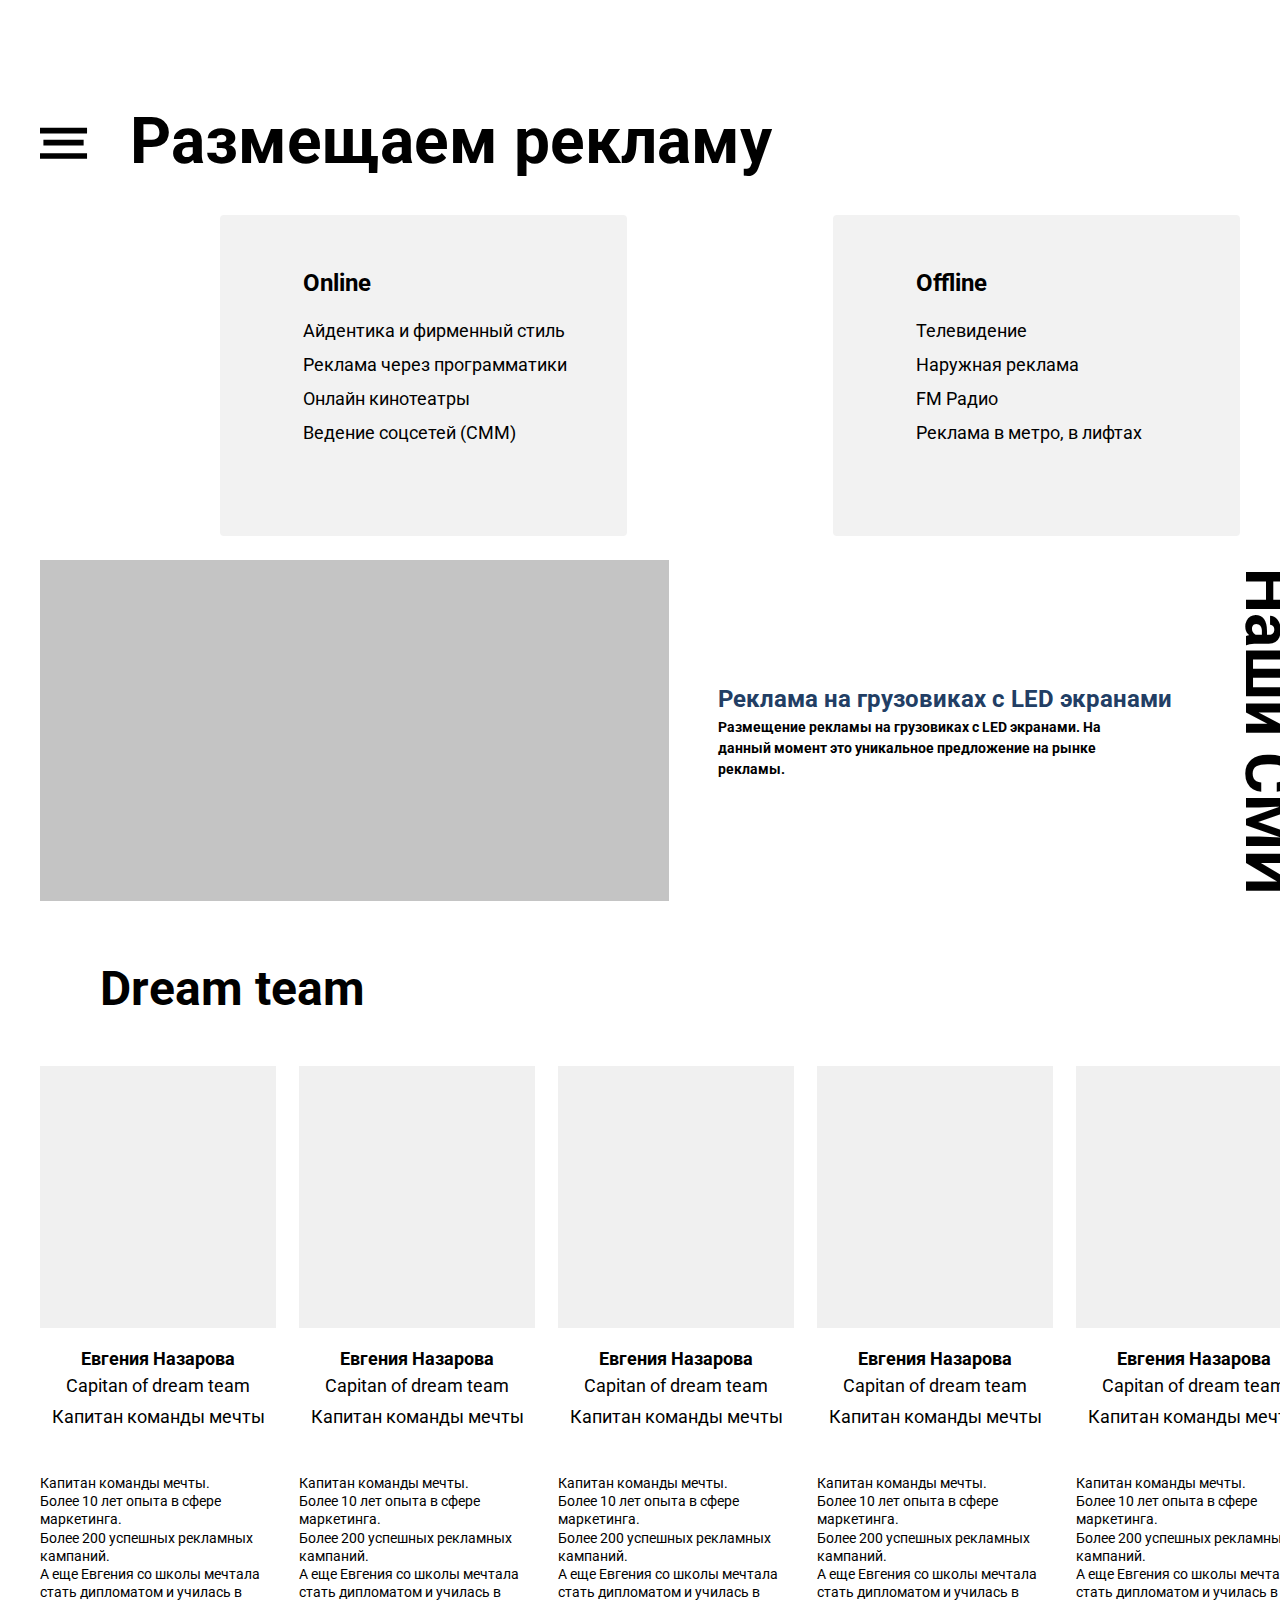
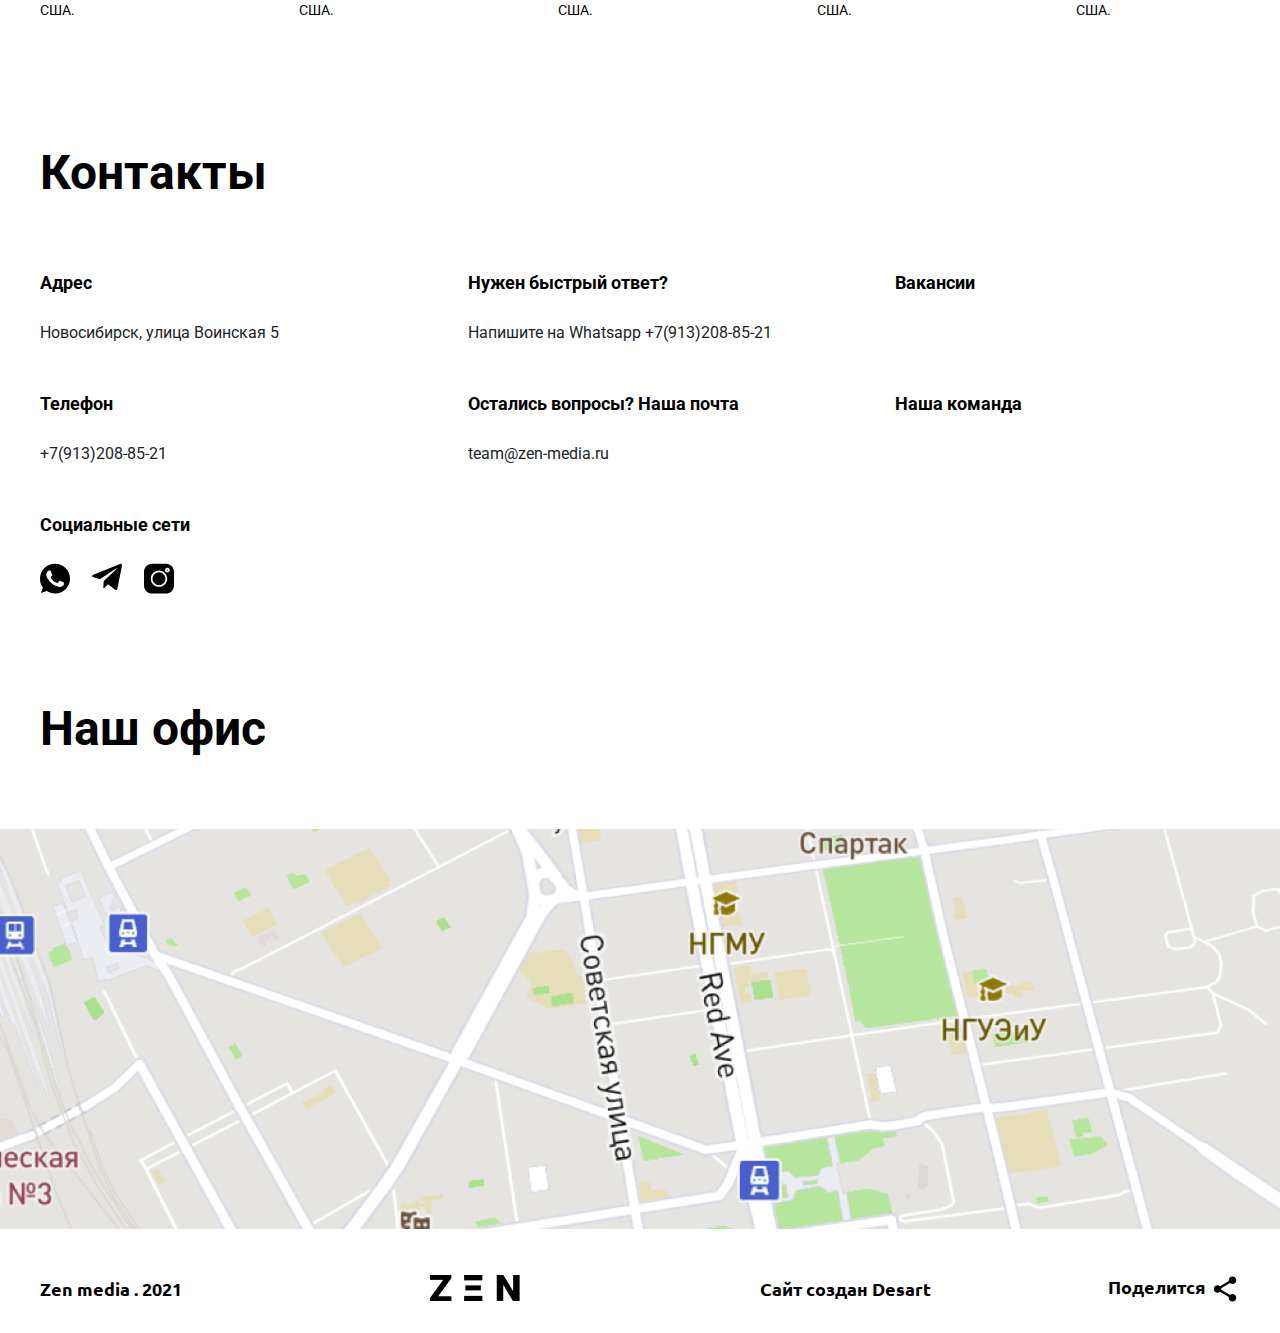
<file: agency.html>
<!DOCTYPE html>
<html lang="ru">
<head>
	<meta charset="UTF-8">
	<title>Zen</title>
	<meta name="viewport" content="width=device-width, initial-scale=1 , maximum-scale=1">
	<meta name="format-detection" content="telephone=no">
	<!-- title icon-->
	<link rel="shortcut icon" type="image/x-icon" href="Favicon.ico">
	<!-- libs css-->
	<link rel="stylesheet" href="css/libs.min.css">
	<!-- main css -->
	<link rel="stylesheet" href="css/main.css">
</head>
<body class="page-1 page-2 page-3 men-1">
<div class="container menu-container">
	<div class="header-menu">
		<svg width="48" height="32" viewBox="0 0 48 32" fill="none" xmlns="http://www.w3.org/2000/svg">
		<path d="M47.0454 6.44659L47.0454 0.796112L-4.57764e-05 0.796112L-4.57764e-05 6.44659L47.0454 6.44659Z" fill="black"/>
		<path d="M43.6362 18.4539V12.8034L3.40896 12.8034V18.4539L43.6362 18.4539Z" fill="black"/>
		<path d="M47.0454 31.8738V26.2233L-4.57764e-05 26.2233V31.8738L47.0454 31.8738Z" fill="black"/>
		</svg>
	</div>
</div>
<div class="modal-menu">
	<div class="modal-menu-top">
		<img src="img/logo_wh.png" alt="" class="modal-menu__img">
	</div>
	<ul class="modal-menu-list">
		<span class="modal-menu-list__title">
			Меню
		</span>
		<li class="modal-menu-list__link modal-menu-active">
			<a href="">Главная</a>
		</li>
		<li class="modal-menu-list__link">
			<a href="">Наше агенство</a>
		</li>
		<li class="modal-menu-list__link">
			<a href="">Наши работы</a>
		</li>
		<li class="modal-menu-list__link">
			<a href="">Вакансии</a>
		</li>
		<li class="modal-menu-list__link">
			<a href="">Контакты</a>
		</li>
	</ul>
</div>
<div class="agency-block">
	<div class="container">
		<span class="agency-block__title">
			Размещаем рекламу
		</span>
		<div class="agency-block__wrapper">
			<div class="agency-block__inner">
				<span class="agency-block__title__inner">
					Online
				</span>
				<ul class="agency-block__list">
					<li class="agency-block__span">Айдентика и фирменный стиль</li>
					<li class="agency-block__span">Реклама через программатики</li>
					<li class="agency-block__span">Онлайн кинотеатры</li>
					<li class="agency-block__span">Ведение соцсетей (СММ)</li>
				</ul>
			</div>
			<div class="agency-block__inner">
				<span class="agency-block__title__inner">
					Offline
				</span>
				<ul class="agency-block__list">
					<li class="agency-block__span">Телевидение</li>
					<li class="agency-block__span">Наружная реклама</li>
					<li class="agency-block__span">FM Радио</li>
					<li class="agency-block__span">Реклама в метро, в лифтах </li>
				</ul>
			</div>
		</div>
		<div class="reclama">
			<div class="reclama-block">
				
			</div>
			<div class="reclama-text">
				<span class="reclama__title">
					Реклама на грузовиках с LED экранами
				</span>
				<p class="reclama__text">
					Размещение рекламы на грузовиках с LED экранами. На данный момент это уникальное предложение на рынке рекламы.
				</p>
			</div>
			<span class="reclama-abc">
				Наши СМИ
			</span>
		</div>
	</div>
</div>
<section class="team">
	<div class="container">
		<span class="team__title">
			Dream team 
		</span>
		<div class="team-wrapper">
			<div class="team-block">
				<img src="img/team.png" alt="">
				<span class="team-block__title">
					Евгения Назарова
				</span>
				<span class="team-block__prof">
					Сapitan of dream team
				</span>
				<span class="team-block__prof">
					Капитан команды мечты
				</span>
				<p class="team-block__text">
					Капитан команды мечты. <br>
					Более 10 лет опыта в сфере маркетинга. <br>
					Более 200 успешных рекламных кампаний.  <br>
					А еще Евгения со школы мечтала стать дипломатом и училась в США.
				</p>
			</div>
			<div class="team-block">
				<img src="img/team.png" alt="">
				<span class="team-block__title">
					Евгения Назарова
				</span>
				<span class="team-block__prof">
					Сapitan of dream team
				</span>
				<span class="team-block__prof">
					Капитан команды мечты
				</span>
				<p class="team-block__text">
					Капитан команды мечты. <br>
					Более 10 лет опыта в сфере маркетинга. <br>
					Более 200 успешных рекламных кампаний.  <br>
					А еще Евгения со школы мечтала стать дипломатом и училась в США.
				</p>
			</div>
			<div class="team-block">
				<img src="img/team.png" alt="">
				<span class="team-block__title">
					Евгения Назарова
				</span>
				<span class="team-block__prof">
					Сapitan of dream team
				</span>
				<span class="team-block__prof">
					Капитан команды мечты
				</span>
				<p class="team-block__text">
					Капитан команды мечты. <br>
					Более 10 лет опыта в сфере маркетинга. <br>
					Более 200 успешных рекламных кампаний.  <br>
					А еще Евгения со школы мечтала стать дипломатом и училась в США.
				</p>
			</div>
			<div class="team-block">
				<img src="img/team.png" alt="">
				<span class="team-block__title">
					Евгения Назарова
				</span>
				<span class="team-block__prof">
					Сapitan of dream team
				</span>
				<span class="team-block__prof">
					Капитан команды мечты
				</span>
				<p class="team-block__text">
					Капитан команды мечты. <br>
					Более 10 лет опыта в сфере маркетинга. <br>
					Более 200 успешных рекламных кампаний.  <br>
					А еще Евгения со школы мечтала стать дипломатом и училась в США.
				</p>
			</div>
			<div class="team-block">
				<img src="img/team.png" alt="">
				<span class="team-block__title">
					Евгения Назарова
				</span>
				<span class="team-block__prof">
					Сapitan of dream team
				</span>
				<span class="team-block__prof">
					Капитан команды мечты
				</span>
				<p class="team-block__text">
					Капитан команды мечты. <br>
					Более 10 лет опыта в сфере маркетинга. <br>
					Более 200 успешных рекламных кампаний.  <br>
					А еще Евгения со школы мечтала стать дипломатом и училась в США.
				</p>
			</div>
			<div class="team-block">
				<img src="img/team.png" alt="">
				<span class="team-block__title">
					Евгения Назарова
				</span>
				<span class="team-block__prof">
					Сapitan of dream team
				</span>
				<span class="team-block__prof">
					Капитан команды мечты
				</span>
				<p class="team-block__text">
					Капитан команды мечты. <br>
					Более 10 лет опыта в сфере маркетинга. <br>
					Более 200 успешных рекламных кампаний.  <br>
					А еще Евгения со школы мечтала стать дипломатом и училась в США.
				</p>
			</div>
		</div>
	</div>
</section>
<div class="contacts">
	<div class="container">
		<h2 class="contacts__title office__title">
			Контакты
		</h2>
		<div class="contacts-row">
			<div class="contacts-block">
				<span class="contacts-block__title">
					Адрес
				</span>
				<div class="contacts-block__text">
					Новосибирск, улица Воинская 5
				</div>
			</div>
			<div class="contacts-block">
				<span class="contacts-block__title">
					Нужен быстрый ответ?
				</span>
				<div class="contacts-block__text">
					Напишите на Whatsapp +7(913)208-85-21
				</div>
			</div>
			<div class="contacts-block">
				<span class="contacts-block__title">
					Вакансии
				</span>
				<div class="contacts-block__text">
					
				</div>
			</div>
		</div>
		<div class="contacts-row">
			<div class="contacts-block">
				<span class="contacts-block__title">
					Телефон
				</span>
				<div class="contacts-block__text">
					+7(913)208-85-21
				</div>
			</div>
			<div class="contacts-block">
				<span class="contacts-block__title">
					Остались вопросы? Наша почта
				</span>
				<div class="contacts-block__text">
					team@zen-media.ru
				</div>
			</div>
			<div class="contacts-block">
				<span class="contacts-block__title">
					Наша команда
				</span>
				<div class="contacts-block__text">
					
				</div>
			</div>
		</div>
		<div class="contacts-row">
			<div class="contacts-block">
				<span class="contacts-block__title">
					Социальные сети
				</span>
				<div class="contacts-block__text contacts-soc">
					<div class="header-soc__item">
						<svg width="30" height="31" viewBox="0 0 30 31" fill="none" xmlns="http://www.w3.org/2000/svg">
						<path d="M15.0037 0.796112H14.9963C6.72563 0.796112 0 7.4749 0 15.6875C0 18.945 1.0575 21.9642 2.85562 24.4157L0.98625 29.9479L6.75187 28.1181C9.12375 29.678 11.9531 30.5789 15.0037 30.5789C23.2744 30.5789 30 23.8982 30 15.6875C30 7.47676 23.2744 0.796112 15.0037 0.796112ZM23.7319 21.8246C23.37 22.8391 21.9338 23.6805 20.7881 23.9262C20.0044 24.0918 18.9806 24.224 15.5344 22.8056C11.1262 20.9926 8.2875 16.5456 8.06625 16.2571C7.85437 15.9686 6.285 13.9024 6.285 11.7655C6.285 9.62857 7.37813 8.58803 7.81875 8.14129C8.18062 7.77459 8.77875 7.60706 9.3525 7.60706C9.53813 7.60706 9.705 7.61637 9.855 7.62381C10.2956 7.64243 10.5169 7.66849 10.8075 8.35908C11.1694 9.22464 12.0506 11.3616 12.1556 11.5812C12.2625 11.8008 12.3694 12.0987 12.2194 12.3872C12.0788 12.685 11.955 12.8172 11.7337 13.0703C11.5125 13.3235 11.3025 13.5171 11.0812 13.7888C10.8787 14.0252 10.65 14.2784 10.905 14.7158C11.16 15.144 12.0413 16.5717 13.3387 17.7183C15.0131 19.1981 16.3706 19.6709 16.8562 19.872C17.2181 20.0209 17.6494 19.9855 17.9137 19.7063C18.2494 19.3471 18.6637 18.7514 19.0856 18.1651C19.3856 17.7444 19.7644 17.6923 20.1619 17.8412C20.5669 17.9808 22.71 19.0325 23.1506 19.2503C23.5912 19.4699 23.8819 19.5742 23.9887 19.7584C24.0938 19.9427 24.0938 20.8083 23.7319 21.8246Z" fill="black"/>
						</svg>
					</div>
					<div class="header-soc__item">
						<svg width="30" height="27" viewBox="0 0 30 27" fill="none" xmlns="http://www.w3.org/2000/svg">
						<path d="M11.7718 18.0731L11.2755 25.3616C11.9855 25.3616 12.293 25.0431 12.6618 24.6607L15.9906 21.3388L22.8883 26.6133C24.1533 27.3495 25.0446 26.9618 25.3858 25.3981L29.9134 3.24535L29.9147 3.24404C30.316 1.29138 29.2384 0.527808 28.0059 1.00684L1.39276 11.646C-0.423538 12.3821 -0.396037 13.4394 1.084 13.9184L7.88791 16.1282L23.692 5.80235C24.4358 5.28807 25.1121 5.57262 24.5558 6.08689L11.7718 18.0731Z" fill="black"/>
						</svg>
					</div>
					<div class="header-soc__item">
						<svg width="30" height="31" viewBox="0 0 30 31" fill="none" xmlns="http://www.w3.org/2000/svg">
						<path d="M21.8793 0.832031H8.12073C3.64288 0.832031 0 4.44854 0 8.89396V22.5531C0 26.9983 3.64288 30.6148 8.12073 30.6148H21.8795C26.3571 30.6148 30 26.9983 30 22.5531V8.89396C30 4.44854 26.3571 0.832031 21.8793 0.832031V0.832031ZM15 23.8669C10.4768 23.8669 6.7971 20.2138 6.7971 15.7234C6.7971 11.233 10.4768 7.57992 15 7.57992C19.5232 7.57992 23.2029 11.233 23.2029 15.7234C23.2029 20.2138 19.5232 23.8669 15 23.8669ZM23.399 9.50042C22.0624 9.50042 20.9752 8.4211 20.9752 7.09411C20.9752 5.76712 22.0624 4.68758 23.399 4.68758C24.7357 4.68758 25.8231 5.76712 25.8231 7.09411C25.8231 8.4211 24.7357 9.50042 23.399 9.50042Z" fill="black"/>
						<path d="M14.9998 9.32593C11.4467 9.32593 8.55566 12.1958 8.55566 15.7234C8.55566 19.2509 11.4467 22.1209 14.9998 22.1209C18.5532 22.1209 21.444 19.2509 21.444 15.7234C21.444 12.1958 18.5532 9.32593 14.9998 9.32593Z" fill="black"/>
						<path d="M23.3991 6.43378C23.0324 6.43378 22.7339 6.72953 22.7339 7.09286C22.7339 7.4562 23.0324 7.75195 23.3991 7.75195C23.766 7.75195 24.0645 7.45643 24.0645 7.09286C24.0645 6.7293 23.766 6.43378 23.3991 6.43378Z" fill="black"/>
						</svg>
					</div>
				</div>
			</div>
		</div>
	</div>
</div>
<section class="office">
	<div class="container">
		<h2 class="office__title">
			Наш офис
		</h2>
	</div>
	<img src="img/map.png" alt="" class="office-map">
</section>
<footer class="footer">
	<div class="container">
		<div class="footer-left footer-bl">
			<span>Zen media . 2021</span>
			<img src="img/log.png" alt="" class="footer-logo">
		</div>
		<div class="footer-right footer-bl">
			<a href="">Сайт создан Desart</a>
			<a href="#" class="footer-mor">
				Поделится
				<svg width="30" height="30" viewBox="0 0 30 30" fill="none" xmlns="http://www.w3.org/2000/svg">
				<path d="M22.5 2.5C21.5054 2.5 20.5516 2.89509 19.8483 3.59835C19.1451 4.30161 18.75 5.25544 18.75 6.25C18.7508 6.48519 18.7737 6.71978 18.8184 6.95068L9.92432 12.1387C9.24689 11.5648 8.38782 11.2499 7.5 11.25C6.50544 11.25 5.55161 11.6451 4.84835 12.3483C4.14509 13.0516 3.75 14.0054 3.75 15C3.75 15.9946 4.14509 16.9484 4.84835 17.6517C5.55161 18.3549 6.50544 18.75 7.5 18.75C8.38645 18.7483 9.24363 18.4326 9.91943 17.8589L18.8184 23.0493C18.7737 23.2802 18.7508 23.5148 18.75 23.75C18.75 24.7446 19.1451 25.6984 19.8483 26.4017C20.5516 27.1049 21.5054 27.5 22.5 27.5C23.4946 27.5 24.4484 27.1049 25.1517 26.4017C25.8549 25.6984 26.25 24.7446 26.25 23.75C26.25 22.7554 25.8549 21.8016 25.1517 21.0984C24.4484 20.3951 23.4946 20 22.5 20C21.6127 20.0012 20.7546 20.3169 20.0781 20.8911L11.1816 15.7007C11.2263 15.4698 11.2492 15.2352 11.25 15C11.2492 14.7648 11.2263 14.5302 11.1816 14.2993L20.0757 9.11133C20.7531 9.6852 21.6122 10.0001 22.5 10C23.4946 10 24.4484 9.60491 25.1517 8.90165C25.8549 8.19839 26.25 7.24456 26.25 6.25C26.25 5.25544 25.8549 4.30161 25.1517 3.59835C24.4484 2.89509 23.4946 2.5 22.5 2.5Z" fill="black"/>
				</svg>
			</a>
		</div>
	</div>
</footer>
<!-- libs js -->
<script src="js/libs.min.js"></script>
<script src="js/common.js"></script>
</body>

</html>
</file>
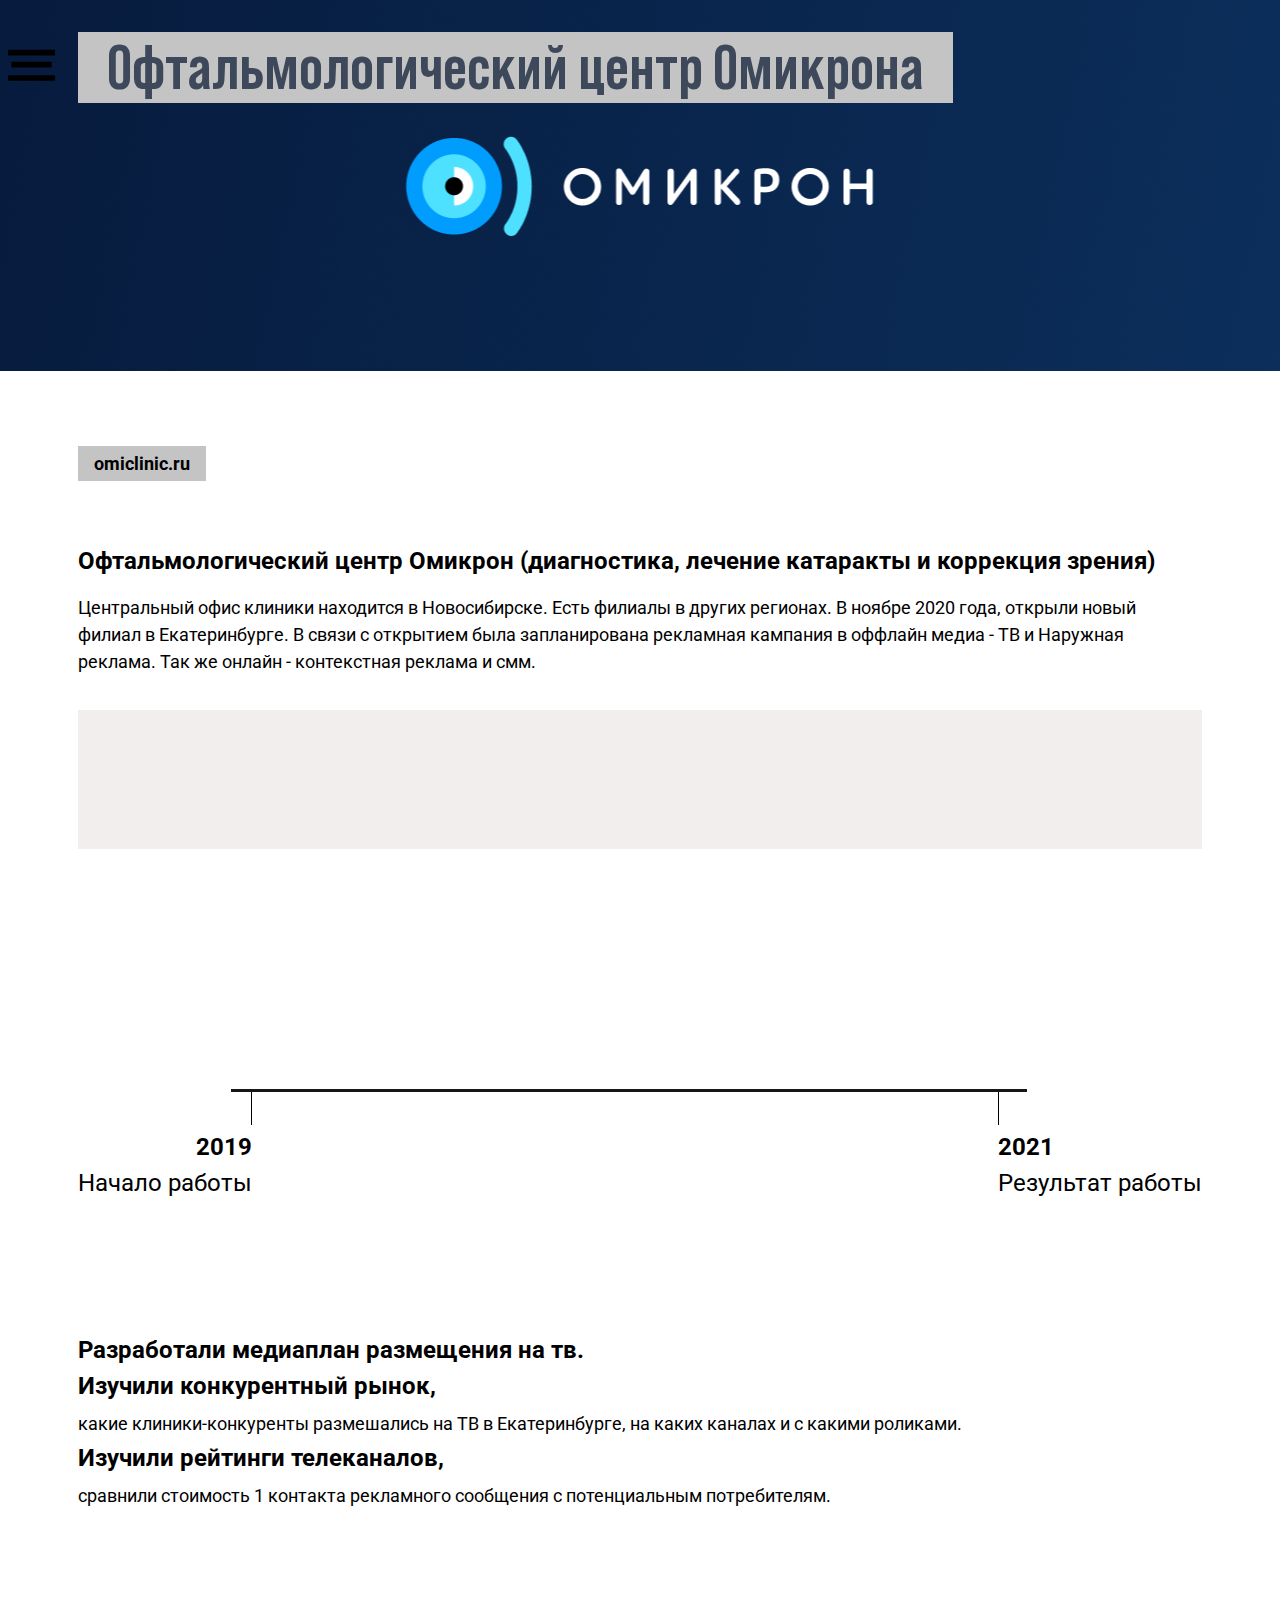
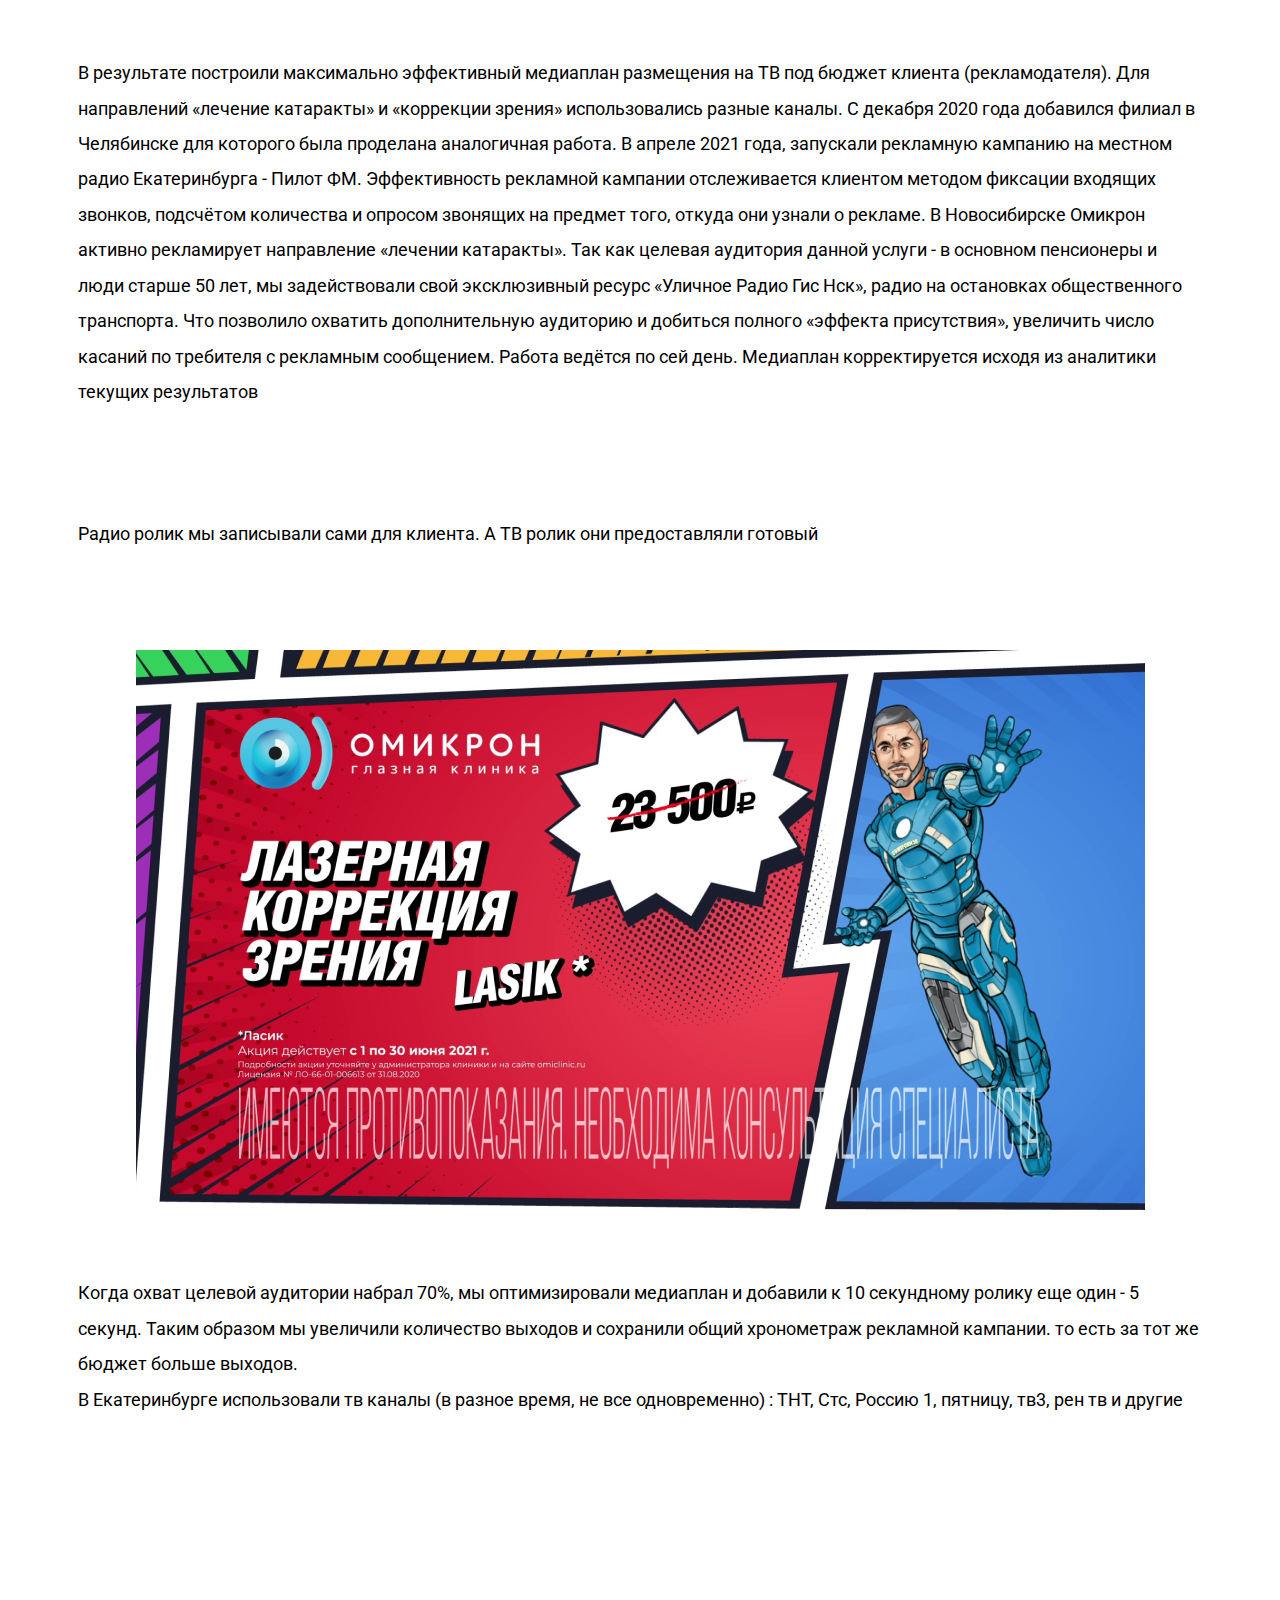
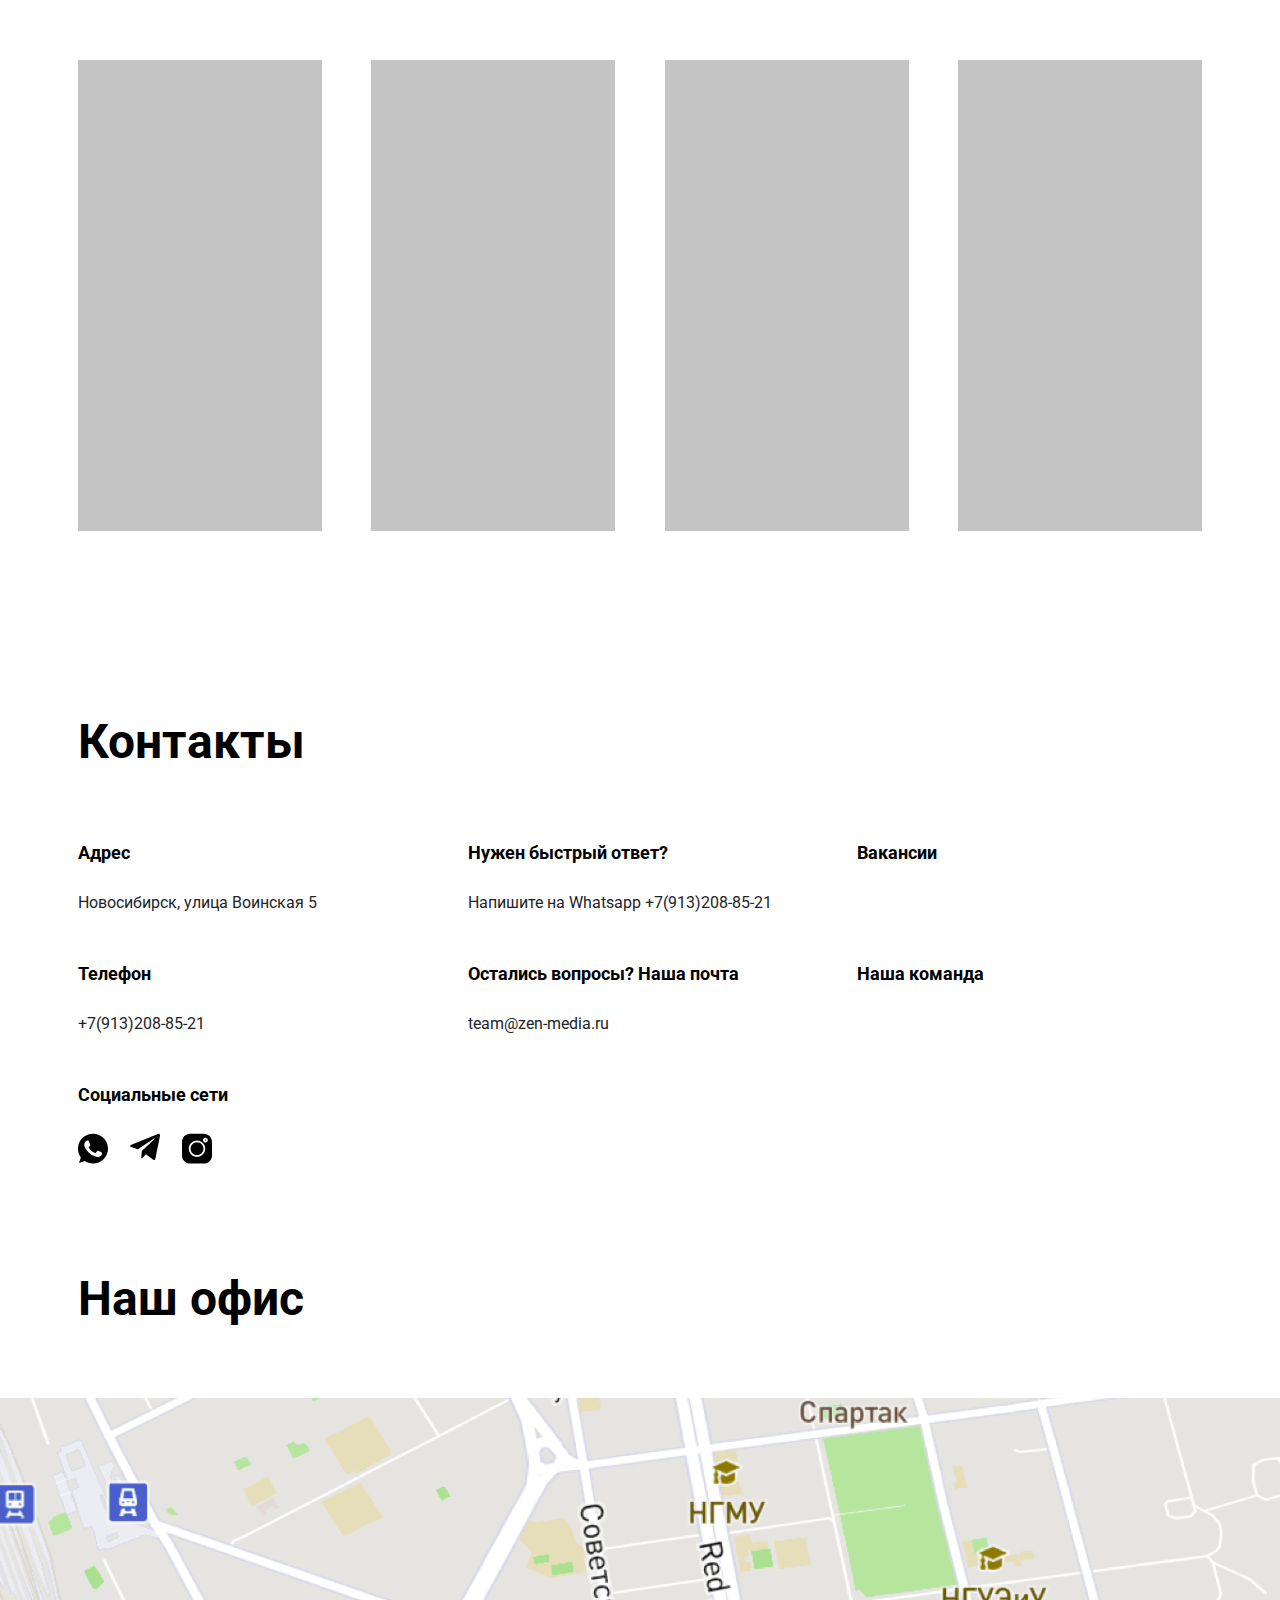
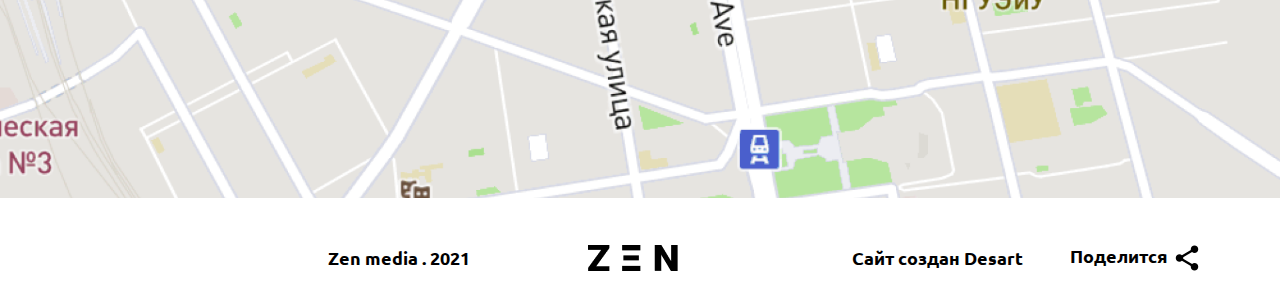
<file: articles.html>
<!DOCTYPE html>
<html lang="ru">
<head>
	<meta charset="UTF-8">
	<title>Zen</title>
	<meta name="viewport" content="width=device-width, initial-scale=1 , maximum-scale=1">
	<meta name="format-detection" content="telephone=no">
	<!-- title icon-->
	<link rel="shortcut icon" type="image/x-icon" href="Favicon.ico">
	<!-- libs css-->
	<link rel="stylesheet" href="css/libs.min.css">
	<!-- main css -->
	<link rel="stylesheet" href="css/main.css">
</head>
<body class="page-2 page-4 men-2">
<div class="container menu-container">
	<div class="header-menu">
		<svg width="48" height="32" viewBox="0 0 48 32" fill="none" xmlns="http://www.w3.org/2000/svg">
		<path d="M47.0454 6.44659L47.0454 0.796112L-4.57764e-05 0.796112L-4.57764e-05 6.44659L47.0454 6.44659Z" fill="black"/>
		<path d="M43.6362 18.4539V12.8034L3.40896 12.8034V18.4539L43.6362 18.4539Z" fill="black"/>
		<path d="M47.0454 31.8738V26.2233L-4.57764e-05 26.2233V31.8738L47.0454 31.8738Z" fill="black"/>
		</svg>
	</div>
</div>
<div class="modal-menu">
	<div class="modal-menu-top">
		<img src="img/logo_wh.png" alt="" class="modal-menu__img">
	</div>
	<ul class="modal-menu-list">
		<span class="modal-menu-list__title">
			Меню
		</span>
		<li class="modal-menu-list__link modal-menu-active">
			<a href="">Главная</a>
		</li>
		<li class="modal-menu-list__link">
			<a href="">Наше агенство</a>
		</li>
		<li class="modal-menu-list__link">
			<a href="">Наши работы</a>
		</li>
		<li class="modal-menu-list__link">
			<a href="">Вакансии</a>
		</li>
		<li class="modal-menu-list__link">
			<a href="">Контакты</a>
		</li>
	</ul>
</div>
<section class="top-articles">
	<div class="top-articles container">
		<span class="top-articles__title">
			Офтальмологический центр Омикронa
		</span>
	</div>
	<img src="img/Rectangle 76.png" alt="" class="top-articles-bg">
	<img src="img/logo 1.png" alt="" class="top-articles-logo">
</section>
<div class="articles">
	<div class="container">
		<span class="articles__link">
			omiclinic.ru
		</span>
		<div class="articles-wrapper">
			<span class="articles__title">
				Офтальмологический центр Омикрон (диагностика, лечение катаракты и коррекция зрения)
			</span>
			<p class="articles__text">
				Центральный офис клиники находится в Новосибирске. Есть филиалы в других регионах. 
				В ноябре 2020 года, открыли новый филиал в Екатеринбурге. В связи с открытием была запланирована рекламная кампания в оффлайн медиа - ТВ и Наружная реклама. Так же онлайн - контекстная реклама и смм.
			</p>
			<div class="articles-block">
				
			</div>
			<div class="articles-date">
				<div class="articles-date-start">
					<strong>2019</strong> <br>
					Начало работы
				</div>
				<div class="articles-date-end">
					<strong>2021</strong> <br>
					Результат работы
				</div>
			</div>
			<div class="articles-content">
				<strong>Разработали медиаплан размещения на тв. </strong> <br>
				<strong>Изучили конкурентный рынок,</strong> <br>
				какие клиники-конкуренты размешались на ТВ в Екатеринбурге, на каких каналах и с какими роликами. <br>
				<strong>Изучили рейтинги телеканалов,</strong> <br>
				сравнили стоимость 1 контакта рекламного сообщения с потенциальным потребителям.
				<br>
				<br>
				<br>
				<br>
				<br>
				В результате  построили максимально эффективный медиаплан размещения на ТВ под бюджет клиента (рекламодателя). Для направлений «лечение катаракты» и «коррекции зрения» использовались разные каналы. 
				С декабря 2020 года добавился филиал в Челябинске для которого была проделана аналогичная работа. 
				В апреле 2021 года, запускали рекламную кампанию на местном радио Екатеринбурга - Пилот ФМ. 
				Эффективность рекламной кампании отслеживается  клиентом методом фиксации входящих звонков, подсчётом количества и опросом звонящих на предмет того, откуда они узнали о рекламе.
				В Новосибирске Омикрон активно рекламирует направление «лечении катаракты». 
				Так как целевая аудитория данной услуги - в основном пенсионеры и люди старше 50 лет,  мы задействовали свой эксклюзивный ресурс «Уличное Радио Гис Нск», радио на остановках общественного транспорта. Что позволило охватить дополнительную аудиторию и добиться полного «эффекта присутствия», увеличить число касаний по требителя с рекламным сообщением.
				Работа ведётся по сей день. Медиаплан корректируется исходя из аналитики текущих результатов 
				<br>
				<br>
				<br>
				<br>
				Радио ролик мы записывали сами для клиента. А ТВ ролик они предоставляли готовый
				<img src="img/Omikron_June2021_Chelyabinsk_10s_Moment 1.png" alt="">
				<div class="articles-content-wrapper">
					<p class="articles-content">
						Когда охват целевой аудитории набрал 70%, мы оптимизировали медиаплан и добавили к 10 секундному ролику еще один - 5 секунд. Таким образом мы увеличили количество выходов и сохранили общий хронометраж рекламной кампании. то есть за тот же бюджет больше выходов.
					</p>
					<p class="articles-content">
						В Екатеринбурге использовали тв каналы (в разное время, не все одновременно) : 
						ТНТ, Стс, Россию 1, пятницу, тв3, рен тв и другие
					</p>
				</div>
			</div>
		</div>
	</div>
</div>
<section class="articles-porfolio">
	<div class="container">
		<div class="articles-porfolio-block">
			
		</div>
		<div class="articles-porfolio-block">
			
		</div>
		<div class="articles-porfolio-block">
			
		</div>
		<div class="articles-porfolio-block">
			
		</div>
	</div>
</section>
<div class="contacts">
	<div class="container">
		<h2 class="contacts__title office__title">
			Контакты
		</h2>
		<div class="contacts-row">
			<div class="contacts-block">
				<span class="contacts-block__title">
					Адрес
				</span>
				<div class="contacts-block__text">
					Новосибирск, улица Воинская 5
				</div>
			</div>
			<div class="contacts-block">
				<span class="contacts-block__title">
					Нужен быстрый ответ?
				</span>
				<div class="contacts-block__text">
					Напишите на Whatsapp +7(913)208-85-21
				</div>
			</div>
			<div class="contacts-block">
				<span class="contacts-block__title">
					Вакансии
				</span>
				<div class="contacts-block__text">
					
				</div>
			</div>
		</div>
		<div class="contacts-row">
			<div class="contacts-block">
				<span class="contacts-block__title">
					Телефон
				</span>
				<div class="contacts-block__text">
					+7(913)208-85-21
				</div>
			</div>
			<div class="contacts-block">
				<span class="contacts-block__title">
					Остались вопросы? Наша почта
				</span>
				<div class="contacts-block__text">
					team@zen-media.ru
				</div>
			</div>
			<div class="contacts-block">
				<span class="contacts-block__title">
					Наша команда
				</span>
				<div class="contacts-block__text">
					
				</div>
			</div>
		</div>
		<div class="contacts-row">
			<div class="contacts-block">
				<span class="contacts-block__title">
					Социальные сети
				</span>
				<div class="contacts-block__text contacts-soc">
					<div class="header-soc__item">
						<svg width="30" height="31" viewBox="0 0 30 31" fill="none" xmlns="http://www.w3.org/2000/svg">
						<path d="M15.0037 0.796112H14.9963C6.72563 0.796112 0 7.4749 0 15.6875C0 18.945 1.0575 21.9642 2.85562 24.4157L0.98625 29.9479L6.75187 28.1181C9.12375 29.678 11.9531 30.5789 15.0037 30.5789C23.2744 30.5789 30 23.8982 30 15.6875C30 7.47676 23.2744 0.796112 15.0037 0.796112ZM23.7319 21.8246C23.37 22.8391 21.9338 23.6805 20.7881 23.9262C20.0044 24.0918 18.9806 24.224 15.5344 22.8056C11.1262 20.9926 8.2875 16.5456 8.06625 16.2571C7.85437 15.9686 6.285 13.9024 6.285 11.7655C6.285 9.62857 7.37813 8.58803 7.81875 8.14129C8.18062 7.77459 8.77875 7.60706 9.3525 7.60706C9.53813 7.60706 9.705 7.61637 9.855 7.62381C10.2956 7.64243 10.5169 7.66849 10.8075 8.35908C11.1694 9.22464 12.0506 11.3616 12.1556 11.5812C12.2625 11.8008 12.3694 12.0987 12.2194 12.3872C12.0788 12.685 11.955 12.8172 11.7337 13.0703C11.5125 13.3235 11.3025 13.5171 11.0812 13.7888C10.8787 14.0252 10.65 14.2784 10.905 14.7158C11.16 15.144 12.0413 16.5717 13.3387 17.7183C15.0131 19.1981 16.3706 19.6709 16.8562 19.872C17.2181 20.0209 17.6494 19.9855 17.9137 19.7063C18.2494 19.3471 18.6637 18.7514 19.0856 18.1651C19.3856 17.7444 19.7644 17.6923 20.1619 17.8412C20.5669 17.9808 22.71 19.0325 23.1506 19.2503C23.5912 19.4699 23.8819 19.5742 23.9887 19.7584C24.0938 19.9427 24.0938 20.8083 23.7319 21.8246Z" fill="black"/>
						</svg>
					</div>
					<div class="header-soc__item">
						<svg width="30" height="27" viewBox="0 0 30 27" fill="none" xmlns="http://www.w3.org/2000/svg">
						<path d="M11.7718 18.0731L11.2755 25.3616C11.9855 25.3616 12.293 25.0431 12.6618 24.6607L15.9906 21.3388L22.8883 26.6133C24.1533 27.3495 25.0446 26.9618 25.3858 25.3981L29.9134 3.24535L29.9147 3.24404C30.316 1.29138 29.2384 0.527808 28.0059 1.00684L1.39276 11.646C-0.423538 12.3821 -0.396037 13.4394 1.084 13.9184L7.88791 16.1282L23.692 5.80235C24.4358 5.28807 25.1121 5.57262 24.5558 6.08689L11.7718 18.0731Z" fill="black"/>
						</svg>
					</div>
					<div class="header-soc__item">
						<svg width="30" height="31" viewBox="0 0 30 31" fill="none" xmlns="http://www.w3.org/2000/svg">
						<path d="M21.8793 0.832031H8.12073C3.64288 0.832031 0 4.44854 0 8.89396V22.5531C0 26.9983 3.64288 30.6148 8.12073 30.6148H21.8795C26.3571 30.6148 30 26.9983 30 22.5531V8.89396C30 4.44854 26.3571 0.832031 21.8793 0.832031V0.832031ZM15 23.8669C10.4768 23.8669 6.7971 20.2138 6.7971 15.7234C6.7971 11.233 10.4768 7.57992 15 7.57992C19.5232 7.57992 23.2029 11.233 23.2029 15.7234C23.2029 20.2138 19.5232 23.8669 15 23.8669ZM23.399 9.50042C22.0624 9.50042 20.9752 8.4211 20.9752 7.09411C20.9752 5.76712 22.0624 4.68758 23.399 4.68758C24.7357 4.68758 25.8231 5.76712 25.8231 7.09411C25.8231 8.4211 24.7357 9.50042 23.399 9.50042Z" fill="black"/>
						<path d="M14.9998 9.32593C11.4467 9.32593 8.55566 12.1958 8.55566 15.7234C8.55566 19.2509 11.4467 22.1209 14.9998 22.1209C18.5532 22.1209 21.444 19.2509 21.444 15.7234C21.444 12.1958 18.5532 9.32593 14.9998 9.32593Z" fill="black"/>
						<path d="M23.3991 6.43378C23.0324 6.43378 22.7339 6.72953 22.7339 7.09286C22.7339 7.4562 23.0324 7.75195 23.3991 7.75195C23.766 7.75195 24.0645 7.45643 24.0645 7.09286C24.0645 6.7293 23.766 6.43378 23.3991 6.43378Z" fill="black"/>
						</svg>
					</div>
				</div>
			</div>
		</div>
	</div>
</div>
<section class="office">
	<div class="container">
		<h2 class="office__title">
			Наш офис
		</h2>
	</div>
	<img src="img/map.png" alt="" class="office-map">
</section>
<footer class="footer">
	<div class="container">
		<div class="footer-left footer-bl">
			<span>Zen media . 2021</span>
			<img src="img/log.png" alt="" class="footer-logo">
		</div>
		<div class="footer-right footer-bl">
			<a href="">Сайт создан Desart</a>
			<a href="#" class="footer-mor">
				Поделится
				<svg width="30" height="30" viewBox="0 0 30 30" fill="none" xmlns="http://www.w3.org/2000/svg">
				<path d="M22.5 2.5C21.5054 2.5 20.5516 2.89509 19.8483 3.59835C19.1451 4.30161 18.75 5.25544 18.75 6.25C18.7508 6.48519 18.7737 6.71978 18.8184 6.95068L9.92432 12.1387C9.24689 11.5648 8.38782 11.2499 7.5 11.25C6.50544 11.25 5.55161 11.6451 4.84835 12.3483C4.14509 13.0516 3.75 14.0054 3.75 15C3.75 15.9946 4.14509 16.9484 4.84835 17.6517C5.55161 18.3549 6.50544 18.75 7.5 18.75C8.38645 18.7483 9.24363 18.4326 9.91943 17.8589L18.8184 23.0493C18.7737 23.2802 18.7508 23.5148 18.75 23.75C18.75 24.7446 19.1451 25.6984 19.8483 26.4017C20.5516 27.1049 21.5054 27.5 22.5 27.5C23.4946 27.5 24.4484 27.1049 25.1517 26.4017C25.8549 25.6984 26.25 24.7446 26.25 23.75C26.25 22.7554 25.8549 21.8016 25.1517 21.0984C24.4484 20.3951 23.4946 20 22.5 20C21.6127 20.0012 20.7546 20.3169 20.0781 20.8911L11.1816 15.7007C11.2263 15.4698 11.2492 15.2352 11.25 15C11.2492 14.7648 11.2263 14.5302 11.1816 14.2993L20.0757 9.11133C20.7531 9.6852 21.6122 10.0001 22.5 10C23.4946 10 24.4484 9.60491 25.1517 8.90165C25.8549 8.19839 26.25 7.24456 26.25 6.25C26.25 5.25544 25.8549 4.30161 25.1517 3.59835C24.4484 2.89509 23.4946 2.5 22.5 2.5Z" fill="black"/>
				</svg>
			</a>
		</div>
	</div>
</footer>
<!-- libs js -->
<script src="js/libs.min.js"></script>
<script src="js/common.js"></script>
</body>

</html>
</file>
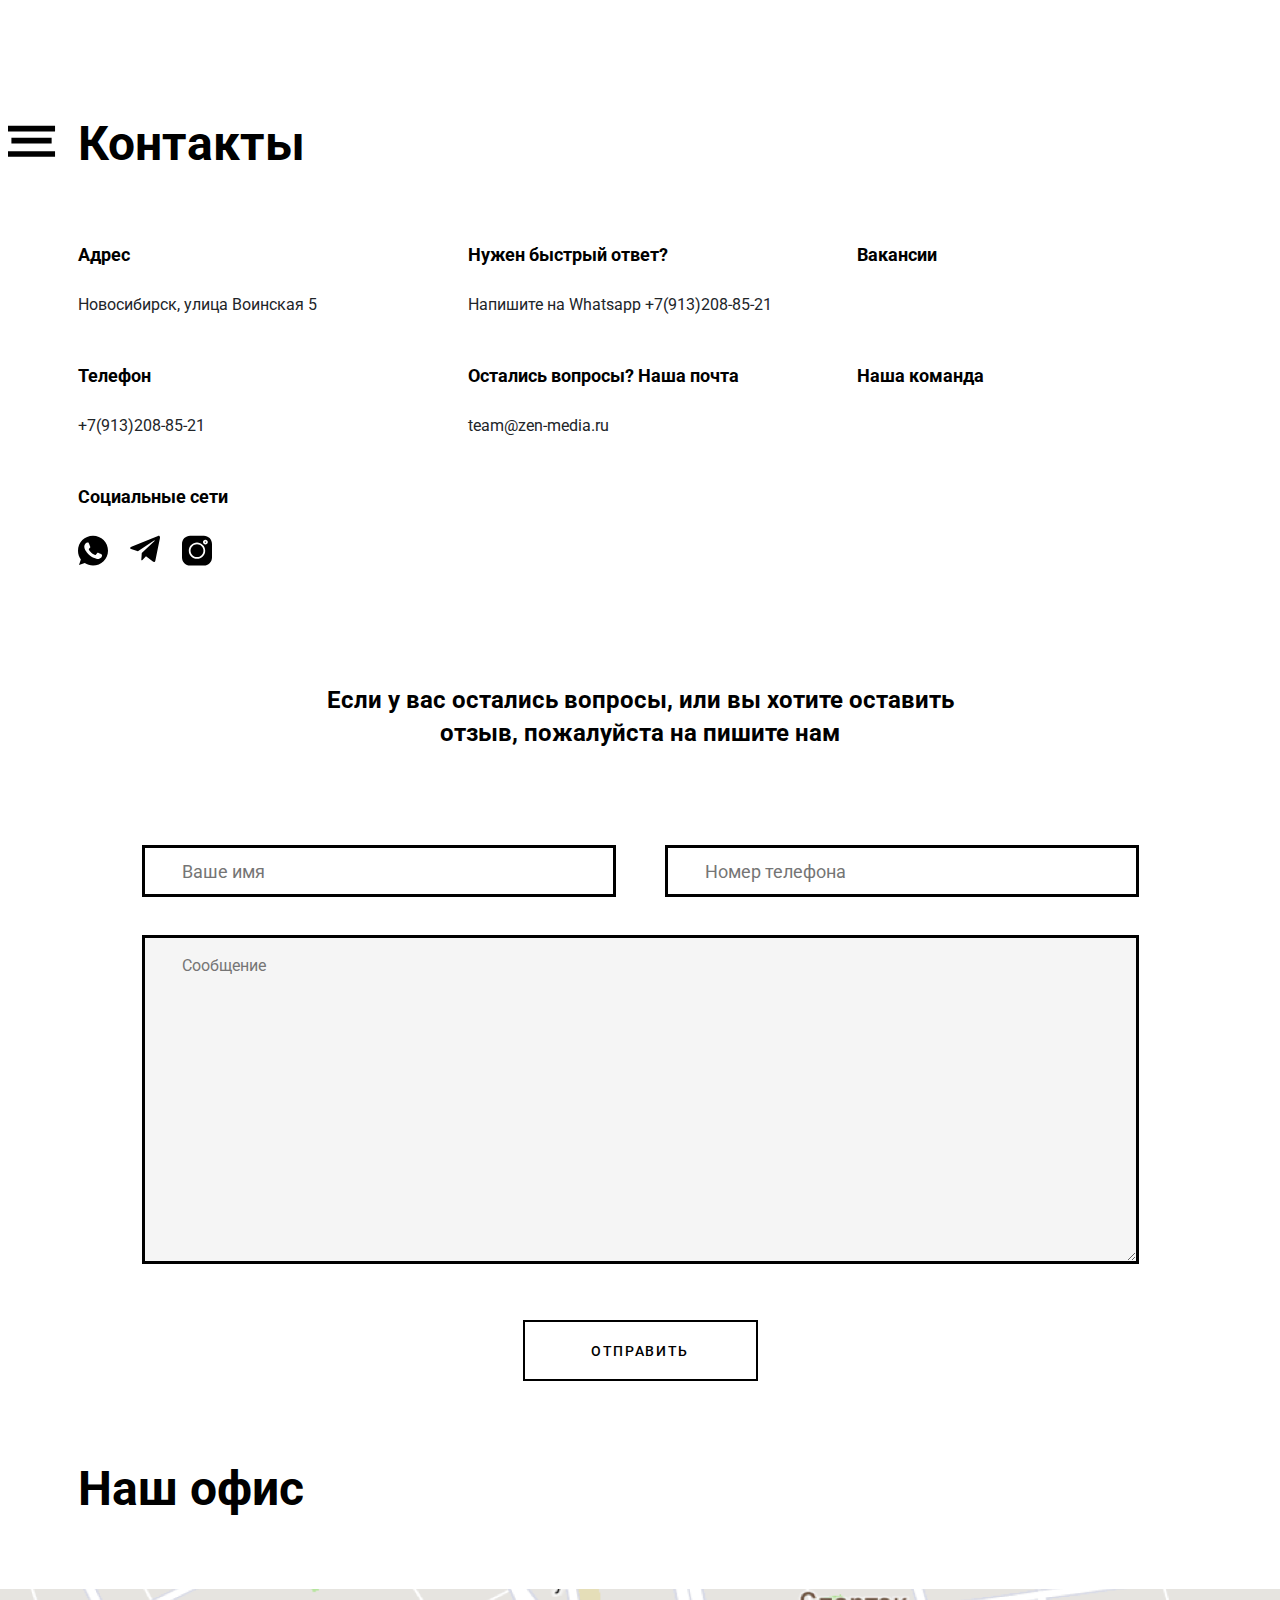
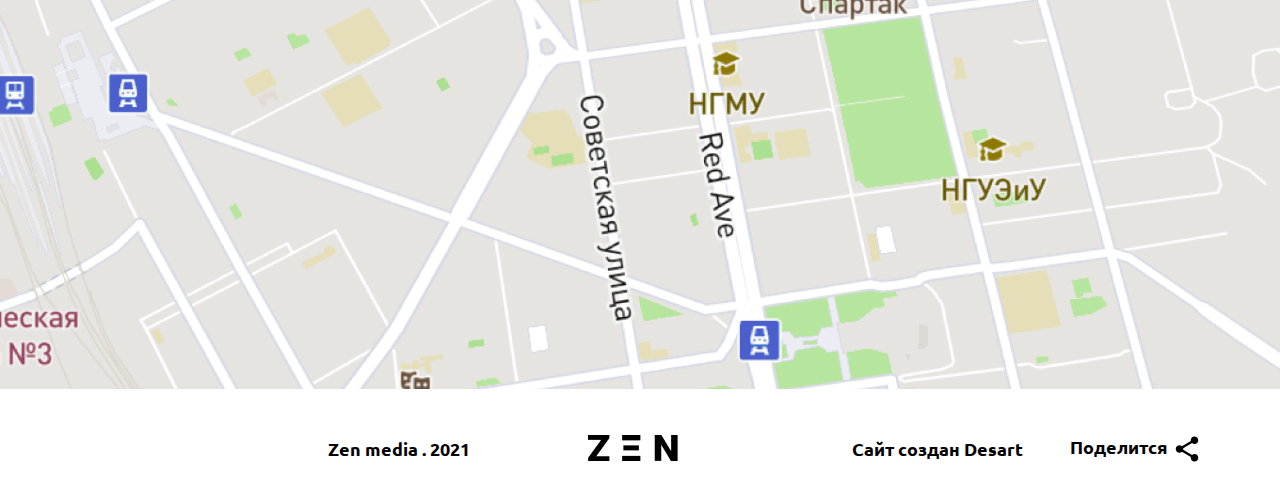
<file: contacts.html>
<!DOCTYPE html>
<html lang="ru">
<head>
	<meta charset="UTF-8">
	<title>Zen</title>
	<meta name="viewport" content="width=device-width, initial-scale=1 , maximum-scale=1">
	<meta name="format-detection" content="telephone=no">
	<!-- title icon-->
	<link rel="shortcut icon" type="image/x-icon" href="Favicon.ico">
	<!-- libs css-->
	<link rel="stylesheet" href="css/libs.min.css">
	<!-- main css -->
	<link rel="stylesheet" href="css/main.css">
</head>
<body class="page-1 men-4">
<div class="container menu-container">
	<div class="header-menu">
		<svg width="48" height="32" viewBox="0 0 48 32" fill="none" xmlns="http://www.w3.org/2000/svg">
		<path d="M47.0454 6.44659L47.0454 0.796112L-4.57764e-05 0.796112L-4.57764e-05 6.44659L47.0454 6.44659Z" fill="black"/>
		<path d="M43.6362 18.4539V12.8034L3.40896 12.8034V18.4539L43.6362 18.4539Z" fill="black"/>
		<path d="M47.0454 31.8738V26.2233L-4.57764e-05 26.2233V31.8738L47.0454 31.8738Z" fill="black"/>
		</svg>
	</div>
</div>
<div class="modal-menu modal-enu_active">
	<div class="modal-menu-top">
		<img src="img/logo_wh.png" alt="" class="modal-menu__img">
	</div>
	<ul class="modal-menu-list">
		<span class="modal-menu-list__title">
			Меню
		</span>
		<li class="modal-menu-list__link modal-menu-active">
			<a href="">Главная</a>
		</li>
		<li class="modal-menu-list__link">
			<a href="">Наше агенство</a>
		</li>
		<li class="modal-menu-list__link">
			<a href="">Наши работы</a>
		</li>
		<li class="modal-menu-list__link">
			<a href="">Вакансии</a>
		</li>
		<li class="modal-menu-list__link">
			<a href="">Контакты</a>
		</li>
	</ul>
</div>
<div class="contacts">
	<div class="container">
		<h2 class="contacts__title office__title">
			Контакты
		</h2>
		<div class="contacts-row">
			<div class="contacts-block">
				<span class="contacts-block__title">
					Адрес
				</span>
				<div class="contacts-block__text">
					Новосибирск, улица Воинская 5
				</div>
			</div>
			<div class="contacts-block">
				<span class="contacts-block__title">
					Нужен быстрый ответ?
				</span>
				<div class="contacts-block__text">
					Напишите на Whatsapp +7(913)208-85-21
				</div>
			</div>
			<div class="contacts-block">
				<span class="contacts-block__title">
					Вакансии
				</span>
				<div class="contacts-block__text">
					
				</div>
			</div>
		</div>
		<div class="contacts-row">
			<div class="contacts-block">
				<span class="contacts-block__title">
					Телефон
				</span>
				<div class="contacts-block__text">
					+7(913)208-85-21
				</div>
			</div>
			<div class="contacts-block">
				<span class="contacts-block__title">
					Остались вопросы? Наша почта
				</span>
				<div class="contacts-block__text">
					team@zen-media.ru
				</div>
			</div>
			<div class="contacts-block">
				<span class="contacts-block__title">
					Наша команда
				</span>
				<div class="contacts-block__text">
					
				</div>
			</div>
		</div>
		<div class="contacts-row">
			<div class="contacts-block">
				<span class="contacts-block__title">
					Социальные сети
				</span>
				<div class="contacts-block__text contacts-soc">
					<div class="header-soc__item">
						<svg width="30" height="31" viewBox="0 0 30 31" fill="none" xmlns="http://www.w3.org/2000/svg">
						<path d="M15.0037 0.796112H14.9963C6.72563 0.796112 0 7.4749 0 15.6875C0 18.945 1.0575 21.9642 2.85562 24.4157L0.98625 29.9479L6.75187 28.1181C9.12375 29.678 11.9531 30.5789 15.0037 30.5789C23.2744 30.5789 30 23.8982 30 15.6875C30 7.47676 23.2744 0.796112 15.0037 0.796112ZM23.7319 21.8246C23.37 22.8391 21.9338 23.6805 20.7881 23.9262C20.0044 24.0918 18.9806 24.224 15.5344 22.8056C11.1262 20.9926 8.2875 16.5456 8.06625 16.2571C7.85437 15.9686 6.285 13.9024 6.285 11.7655C6.285 9.62857 7.37813 8.58803 7.81875 8.14129C8.18062 7.77459 8.77875 7.60706 9.3525 7.60706C9.53813 7.60706 9.705 7.61637 9.855 7.62381C10.2956 7.64243 10.5169 7.66849 10.8075 8.35908C11.1694 9.22464 12.0506 11.3616 12.1556 11.5812C12.2625 11.8008 12.3694 12.0987 12.2194 12.3872C12.0788 12.685 11.955 12.8172 11.7337 13.0703C11.5125 13.3235 11.3025 13.5171 11.0812 13.7888C10.8787 14.0252 10.65 14.2784 10.905 14.7158C11.16 15.144 12.0413 16.5717 13.3387 17.7183C15.0131 19.1981 16.3706 19.6709 16.8562 19.872C17.2181 20.0209 17.6494 19.9855 17.9137 19.7063C18.2494 19.3471 18.6637 18.7514 19.0856 18.1651C19.3856 17.7444 19.7644 17.6923 20.1619 17.8412C20.5669 17.9808 22.71 19.0325 23.1506 19.2503C23.5912 19.4699 23.8819 19.5742 23.9887 19.7584C24.0938 19.9427 24.0938 20.8083 23.7319 21.8246Z" fill="black"/>
						</svg>
					</div>
					<div class="header-soc__item">
						<svg width="30" height="27" viewBox="0 0 30 27" fill="none" xmlns="http://www.w3.org/2000/svg">
						<path d="M11.7718 18.0731L11.2755 25.3616C11.9855 25.3616 12.293 25.0431 12.6618 24.6607L15.9906 21.3388L22.8883 26.6133C24.1533 27.3495 25.0446 26.9618 25.3858 25.3981L29.9134 3.24535L29.9147 3.24404C30.316 1.29138 29.2384 0.527808 28.0059 1.00684L1.39276 11.646C-0.423538 12.3821 -0.396037 13.4394 1.084 13.9184L7.88791 16.1282L23.692 5.80235C24.4358 5.28807 25.1121 5.57262 24.5558 6.08689L11.7718 18.0731Z" fill="black"/>
						</svg>
					</div>
					<div class="header-soc__item">
						<svg width="30" height="31" viewBox="0 0 30 31" fill="none" xmlns="http://www.w3.org/2000/svg">
						<path d="M21.8793 0.832031H8.12073C3.64288 0.832031 0 4.44854 0 8.89396V22.5531C0 26.9983 3.64288 30.6148 8.12073 30.6148H21.8795C26.3571 30.6148 30 26.9983 30 22.5531V8.89396C30 4.44854 26.3571 0.832031 21.8793 0.832031V0.832031ZM15 23.8669C10.4768 23.8669 6.7971 20.2138 6.7971 15.7234C6.7971 11.233 10.4768 7.57992 15 7.57992C19.5232 7.57992 23.2029 11.233 23.2029 15.7234C23.2029 20.2138 19.5232 23.8669 15 23.8669ZM23.399 9.50042C22.0624 9.50042 20.9752 8.4211 20.9752 7.09411C20.9752 5.76712 22.0624 4.68758 23.399 4.68758C24.7357 4.68758 25.8231 5.76712 25.8231 7.09411C25.8231 8.4211 24.7357 9.50042 23.399 9.50042Z" fill="black"/>
						<path d="M14.9998 9.32593C11.4467 9.32593 8.55566 12.1958 8.55566 15.7234C8.55566 19.2509 11.4467 22.1209 14.9998 22.1209C18.5532 22.1209 21.444 19.2509 21.444 15.7234C21.444 12.1958 18.5532 9.32593 14.9998 9.32593Z" fill="black"/>
						<path d="M23.3991 6.43378C23.0324 6.43378 22.7339 6.72953 22.7339 7.09286C22.7339 7.4562 23.0324 7.75195 23.3991 7.75195C23.766 7.75195 24.0645 7.45643 24.0645 7.09286C24.0645 6.7293 23.766 6.43378 23.3991 6.43378Z" fill="black"/>
						</svg>
					</div>
				</div>
			</div>
		</div>
	</div>
</div>
<section class="form">
	<div class="container">
		<h2 class="form__title">
			Если у вас остались вопросы, или вы хотите оставить отзыв, пожалуйста на пишите нам
		</h2>
		<div class="form-wrapper">
			<input type="text" class="form-input" placeholder="Ваше имя">
			<input type="text" class="form-input" placeholder="Номер телефона">
			<textarea name="" id="" cols="30" rows="10" class="form-textarea" placeholder="Сообщение"></textarea>
		</div>
		<a href="#" class="form-btn">
			Отправить
		</a>
	</div>
	
</section>
<section class="office">
	<div class="container">
		<h2 class="office__title">
			Наш офис
		</h2>
	</div>
	<img src="img/map.png" alt="" class="office-map">
</section>
<footer class="footer">
	<div class="container">
		<div class="footer-left footer-bl">
			<span>Zen media . 2021</span>
			<img src="img/log.png" alt="" class="footer-logo">
		</div>
		<div class="footer-right footer-bl">
			<a href="">Сайт создан Desart</a>
			<a href="#" class="footer-mor">
				Поделится
				<svg width="30" height="30" viewBox="0 0 30 30" fill="none" xmlns="http://www.w3.org/2000/svg">
				<path d="M22.5 2.5C21.5054 2.5 20.5516 2.89509 19.8483 3.59835C19.1451 4.30161 18.75 5.25544 18.75 6.25C18.7508 6.48519 18.7737 6.71978 18.8184 6.95068L9.92432 12.1387C9.24689 11.5648 8.38782 11.2499 7.5 11.25C6.50544 11.25 5.55161 11.6451 4.84835 12.3483C4.14509 13.0516 3.75 14.0054 3.75 15C3.75 15.9946 4.14509 16.9484 4.84835 17.6517C5.55161 18.3549 6.50544 18.75 7.5 18.75C8.38645 18.7483 9.24363 18.4326 9.91943 17.8589L18.8184 23.0493C18.7737 23.2802 18.7508 23.5148 18.75 23.75C18.75 24.7446 19.1451 25.6984 19.8483 26.4017C20.5516 27.1049 21.5054 27.5 22.5 27.5C23.4946 27.5 24.4484 27.1049 25.1517 26.4017C25.8549 25.6984 26.25 24.7446 26.25 23.75C26.25 22.7554 25.8549 21.8016 25.1517 21.0984C24.4484 20.3951 23.4946 20 22.5 20C21.6127 20.0012 20.7546 20.3169 20.0781 20.8911L11.1816 15.7007C11.2263 15.4698 11.2492 15.2352 11.25 15C11.2492 14.7648 11.2263 14.5302 11.1816 14.2993L20.0757 9.11133C20.7531 9.6852 21.6122 10.0001 22.5 10C23.4946 10 24.4484 9.60491 25.1517 8.90165C25.8549 8.19839 26.25 7.24456 26.25 6.25C26.25 5.25544 25.8549 4.30161 25.1517 3.59835C24.4484 2.89509 23.4946 2.5 22.5 2.5Z" fill="black"/>
				</svg>
			</a>
		</div>
	</div>
</footer>
<!-- libs js -->
<script src="js/libs.min.js"></script>
<script src="js/common.js"></script>
</body>

</html>
</file>
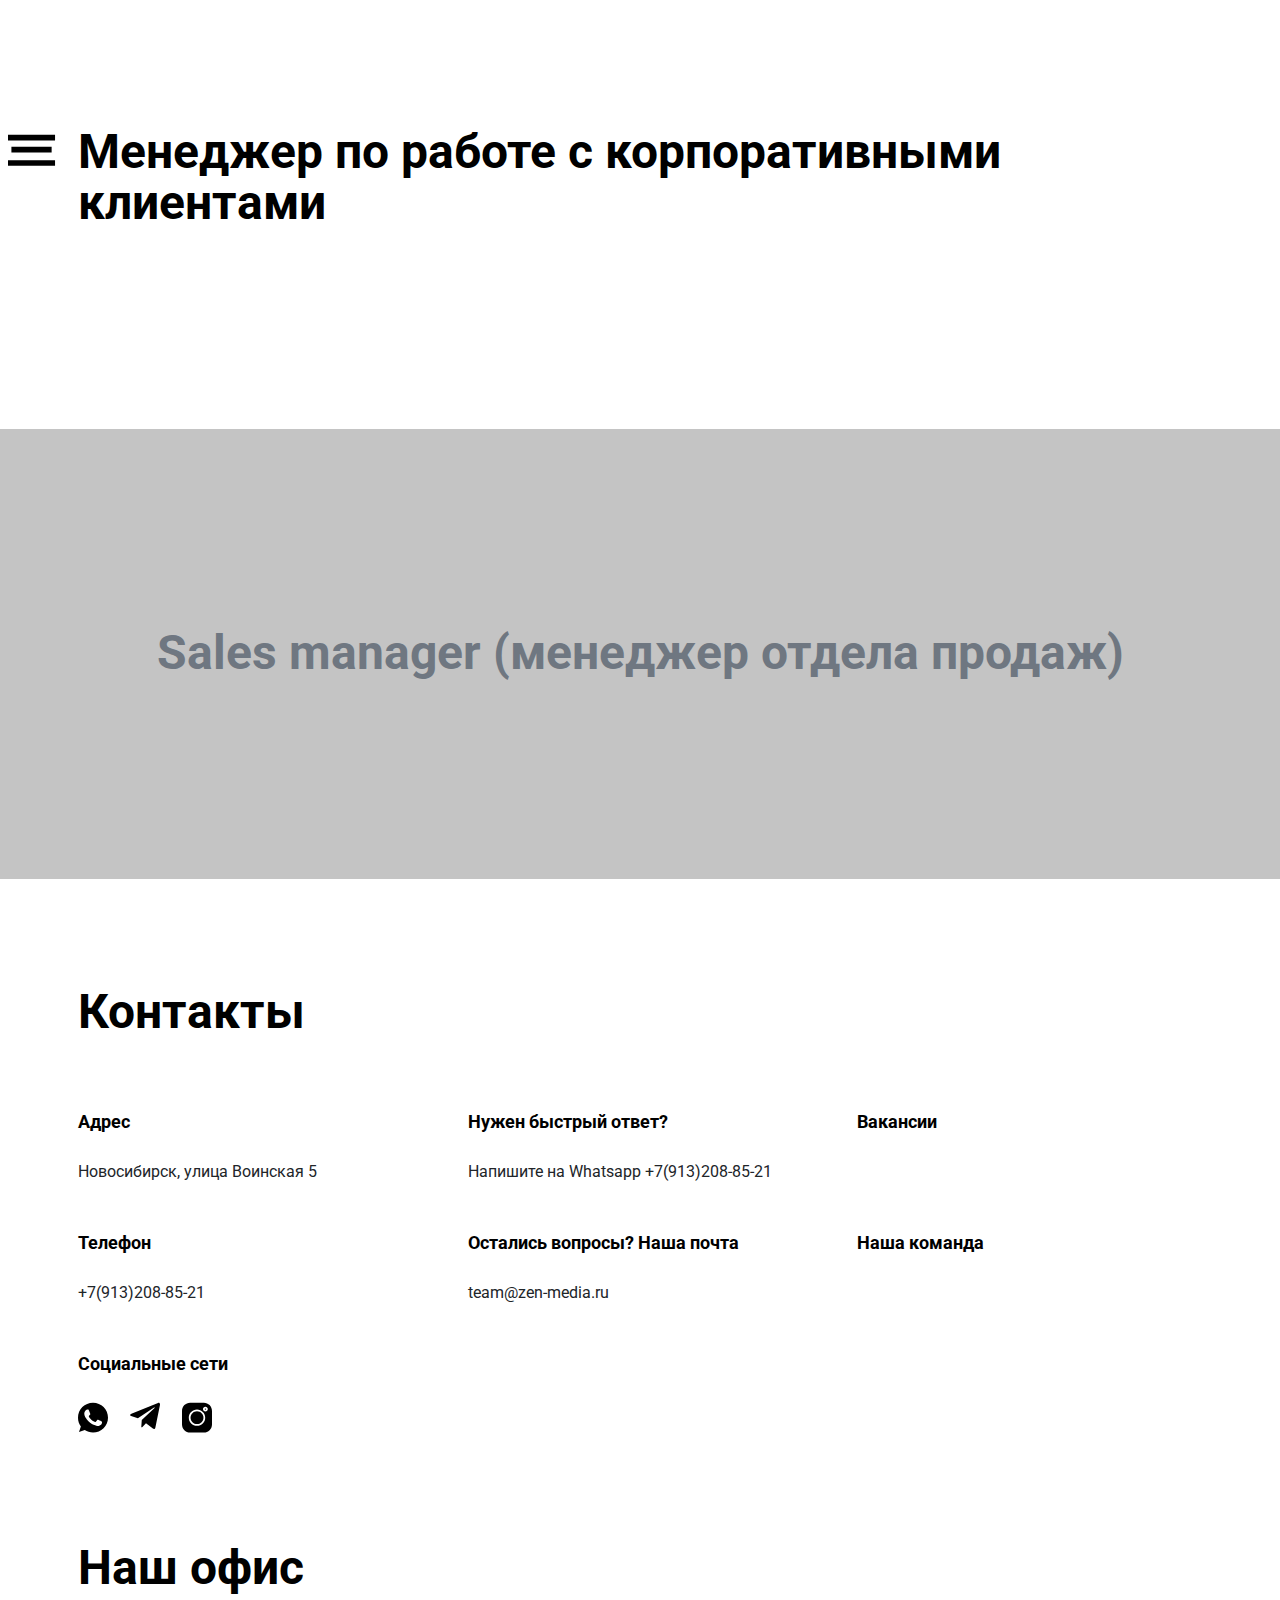
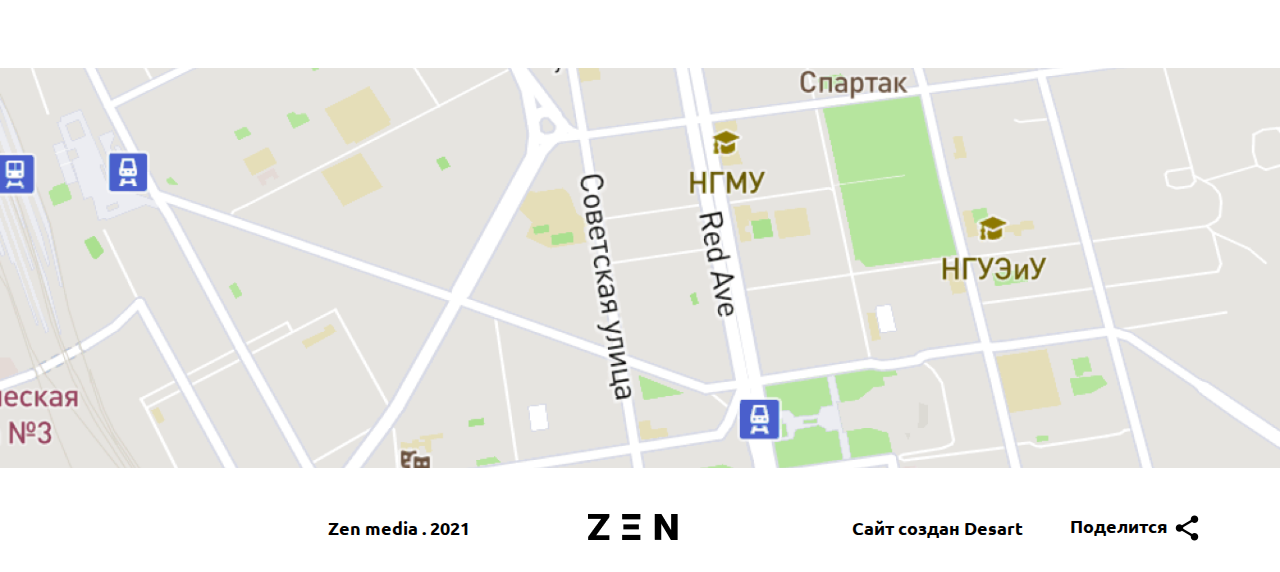
<file: jobs.html>
<!DOCTYPE html>
<html lang="ru">
<head>
	<meta charset="UTF-8">
	<title>Zen</title>
	<meta name="viewport" content="width=device-width, initial-scale=1 , maximum-scale=1">
	<meta name="format-detection" content="telephone=no">
	<!-- title icon-->
	<link rel="shortcut icon" type="image/x-icon" href="Favicon.ico">
	<!-- libs css-->
	<link rel="stylesheet" href="css/libs.min.css">
	<!-- main css -->
	<link rel="stylesheet" href="css/main.css">
</head>
<body class="page-1 men-3">
<div class="container menu-container">
	<div class="header-menu">
		<svg width="48" height="32" viewBox="0 0 48 32" fill="none" xmlns="http://www.w3.org/2000/svg">
		<path d="M47.0454 6.44659L47.0454 0.796112L-4.57764e-05 0.796112L-4.57764e-05 6.44659L47.0454 6.44659Z" fill="black"/>
		<path d="M43.6362 18.4539V12.8034L3.40896 12.8034V18.4539L43.6362 18.4539Z" fill="black"/>
		<path d="M47.0454 31.8738V26.2233L-4.57764e-05 26.2233V31.8738L47.0454 31.8738Z" fill="black"/>
		</svg>
	</div>
</div>
<div class="modal-menu modal-enu_active">
	<div class="modal-menu-top">
		<img src="img/logo_wh.png" alt="" class="modal-menu__img">
	</div>
	<ul class="modal-menu-list">
		<span class="modal-menu-list__title">
			Меню
		</span>
		<li class="modal-menu-list__link modal-menu-active">
			<a href="">Главная</a>
		</li>
		<li class="modal-menu-list__link">
			<a href="">Наше агенство</a>
		</li>
		<li class="modal-menu-list__link">
			<a href="">Наши работы</a>
		</li>
		<li class="modal-menu-list__link">
			<a href="">Вакансии</a>
		</li>
		<li class="modal-menu-list__link">
			<a href="">Контакты</a>
		</li>
	</ul>
</div>
<div class="jobs-block">
	<div class="container">
		<h2 class="jobs-block__title">
			Менеджер по работе с корпоративными клиентами
		</h2>
	</div>
	<div class="jobs-content">
		<span>Sales manager (менеджер отдела продаж)</span>
	</div>
</div>
<div class="contacts">
	<div class="container">
		<h2 class="contacts__title office__title">
			Контакты
		</h2>
		<div class="contacts-row">
			<div class="contacts-block">
				<span class="contacts-block__title">
					Адрес
				</span>
				<div class="contacts-block__text">
					Новосибирск, улица Воинская 5
				</div>
			</div>
			<div class="contacts-block">
				<span class="contacts-block__title">
					Нужен быстрый ответ?
				</span>
				<div class="contacts-block__text">
					Напишите на Whatsapp +7(913)208-85-21
				</div>
			</div>
			<div class="contacts-block">
				<span class="contacts-block__title">
					Вакансии
				</span>
				<div class="contacts-block__text">
					
				</div>
			</div>
		</div>
		<div class="contacts-row">
			<div class="contacts-block">
				<span class="contacts-block__title">
					Телефон
				</span>
				<div class="contacts-block__text">
					+7(913)208-85-21
				</div>
			</div>
			<div class="contacts-block">
				<span class="contacts-block__title">
					Остались вопросы? Наша почта
				</span>
				<div class="contacts-block__text">
					team@zen-media.ru
				</div>
			</div>
			<div class="contacts-block">
				<span class="contacts-block__title">
					Наша команда
				</span>
				<div class="contacts-block__text">
					
				</div>
			</div>
		</div>
		<div class="contacts-row">
			<div class="contacts-block">
				<span class="contacts-block__title">
					Социальные сети
				</span>
				<div class="contacts-block__text contacts-soc">
					<div class="header-soc__item">
						<svg width="30" height="31" viewBox="0 0 30 31" fill="none" xmlns="http://www.w3.org/2000/svg">
						<path d="M15.0037 0.796112H14.9963C6.72563 0.796112 0 7.4749 0 15.6875C0 18.945 1.0575 21.9642 2.85562 24.4157L0.98625 29.9479L6.75187 28.1181C9.12375 29.678 11.9531 30.5789 15.0037 30.5789C23.2744 30.5789 30 23.8982 30 15.6875C30 7.47676 23.2744 0.796112 15.0037 0.796112ZM23.7319 21.8246C23.37 22.8391 21.9338 23.6805 20.7881 23.9262C20.0044 24.0918 18.9806 24.224 15.5344 22.8056C11.1262 20.9926 8.2875 16.5456 8.06625 16.2571C7.85437 15.9686 6.285 13.9024 6.285 11.7655C6.285 9.62857 7.37813 8.58803 7.81875 8.14129C8.18062 7.77459 8.77875 7.60706 9.3525 7.60706C9.53813 7.60706 9.705 7.61637 9.855 7.62381C10.2956 7.64243 10.5169 7.66849 10.8075 8.35908C11.1694 9.22464 12.0506 11.3616 12.1556 11.5812C12.2625 11.8008 12.3694 12.0987 12.2194 12.3872C12.0788 12.685 11.955 12.8172 11.7337 13.0703C11.5125 13.3235 11.3025 13.5171 11.0812 13.7888C10.8787 14.0252 10.65 14.2784 10.905 14.7158C11.16 15.144 12.0413 16.5717 13.3387 17.7183C15.0131 19.1981 16.3706 19.6709 16.8562 19.872C17.2181 20.0209 17.6494 19.9855 17.9137 19.7063C18.2494 19.3471 18.6637 18.7514 19.0856 18.1651C19.3856 17.7444 19.7644 17.6923 20.1619 17.8412C20.5669 17.9808 22.71 19.0325 23.1506 19.2503C23.5912 19.4699 23.8819 19.5742 23.9887 19.7584C24.0938 19.9427 24.0938 20.8083 23.7319 21.8246Z" fill="black"/>
						</svg>
					</div>
					<div class="header-soc__item">
						<svg width="30" height="27" viewBox="0 0 30 27" fill="none" xmlns="http://www.w3.org/2000/svg">
						<path d="M11.7718 18.0731L11.2755 25.3616C11.9855 25.3616 12.293 25.0431 12.6618 24.6607L15.9906 21.3388L22.8883 26.6133C24.1533 27.3495 25.0446 26.9618 25.3858 25.3981L29.9134 3.24535L29.9147 3.24404C30.316 1.29138 29.2384 0.527808 28.0059 1.00684L1.39276 11.646C-0.423538 12.3821 -0.396037 13.4394 1.084 13.9184L7.88791 16.1282L23.692 5.80235C24.4358 5.28807 25.1121 5.57262 24.5558 6.08689L11.7718 18.0731Z" fill="black"/>
						</svg>
					</div>
					<div class="header-soc__item">
						<svg width="30" height="31" viewBox="0 0 30 31" fill="none" xmlns="http://www.w3.org/2000/svg">
						<path d="M21.8793 0.832031H8.12073C3.64288 0.832031 0 4.44854 0 8.89396V22.5531C0 26.9983 3.64288 30.6148 8.12073 30.6148H21.8795C26.3571 30.6148 30 26.9983 30 22.5531V8.89396C30 4.44854 26.3571 0.832031 21.8793 0.832031V0.832031ZM15 23.8669C10.4768 23.8669 6.7971 20.2138 6.7971 15.7234C6.7971 11.233 10.4768 7.57992 15 7.57992C19.5232 7.57992 23.2029 11.233 23.2029 15.7234C23.2029 20.2138 19.5232 23.8669 15 23.8669ZM23.399 9.50042C22.0624 9.50042 20.9752 8.4211 20.9752 7.09411C20.9752 5.76712 22.0624 4.68758 23.399 4.68758C24.7357 4.68758 25.8231 5.76712 25.8231 7.09411C25.8231 8.4211 24.7357 9.50042 23.399 9.50042Z" fill="black"/>
						<path d="M14.9998 9.32593C11.4467 9.32593 8.55566 12.1958 8.55566 15.7234C8.55566 19.2509 11.4467 22.1209 14.9998 22.1209C18.5532 22.1209 21.444 19.2509 21.444 15.7234C21.444 12.1958 18.5532 9.32593 14.9998 9.32593Z" fill="black"/>
						<path d="M23.3991 6.43378C23.0324 6.43378 22.7339 6.72953 22.7339 7.09286C22.7339 7.4562 23.0324 7.75195 23.3991 7.75195C23.766 7.75195 24.0645 7.45643 24.0645 7.09286C24.0645 6.7293 23.766 6.43378 23.3991 6.43378Z" fill="black"/>
						</svg>
					</div>
				</div>
			</div>
		</div>
	</div>
</div>
<section class="office">
	<div class="container">
		<h2 class="office__title">
			Наш офис
		</h2>
	</div>
	<img src="img/map.png" alt="" class="office-map">
</section>
<footer class="footer">
	<div class="container">
		<div class="footer-left footer-bl">
			<span>Zen media . 2021</span>
			<img src="img/log.png" alt="" class="footer-logo">
		</div>
		<div class="footer-right footer-bl">
			<a href="">Сайт создан Desart</a>
			<a href="#" class="footer-mor">
				Поделится
				<svg width="30" height="30" viewBox="0 0 30 30" fill="none" xmlns="http://www.w3.org/2000/svg">
				<path d="M22.5 2.5C21.5054 2.5 20.5516 2.89509 19.8483 3.59835C19.1451 4.30161 18.75 5.25544 18.75 6.25C18.7508 6.48519 18.7737 6.71978 18.8184 6.95068L9.92432 12.1387C9.24689 11.5648 8.38782 11.2499 7.5 11.25C6.50544 11.25 5.55161 11.6451 4.84835 12.3483C4.14509 13.0516 3.75 14.0054 3.75 15C3.75 15.9946 4.14509 16.9484 4.84835 17.6517C5.55161 18.3549 6.50544 18.75 7.5 18.75C8.38645 18.7483 9.24363 18.4326 9.91943 17.8589L18.8184 23.0493C18.7737 23.2802 18.7508 23.5148 18.75 23.75C18.75 24.7446 19.1451 25.6984 19.8483 26.4017C20.5516 27.1049 21.5054 27.5 22.5 27.5C23.4946 27.5 24.4484 27.1049 25.1517 26.4017C25.8549 25.6984 26.25 24.7446 26.25 23.75C26.25 22.7554 25.8549 21.8016 25.1517 21.0984C24.4484 20.3951 23.4946 20 22.5 20C21.6127 20.0012 20.7546 20.3169 20.0781 20.8911L11.1816 15.7007C11.2263 15.4698 11.2492 15.2352 11.25 15C11.2492 14.7648 11.2263 14.5302 11.1816 14.2993L20.0757 9.11133C20.7531 9.6852 21.6122 10.0001 22.5 10C23.4946 10 24.4484 9.60491 25.1517 8.90165C25.8549 8.19839 26.25 7.24456 26.25 6.25C26.25 5.25544 25.8549 4.30161 25.1517 3.59835C24.4484 2.89509 23.4946 2.5 22.5 2.5Z" fill="black"/>
				</svg>
			</a>
		</div>
	</div>
</footer>
<!-- libs js -->
<script src="js/libs.min.js"></script>
<script src="js/common.js"></script>
</body>

</html>
</file>
<file: css/main.css>
@import url("https://fonts.googleapis.com/css2?family=Roboto:wght@400;500;700&display=swap");
@import url("https://fonts.googleapis.com/css2?family=Ubuntu:wght@700&display=swap");
@font-face {
  font-family: 'Bebas Neue Pro';
  src: url("../fonts/BebasNeuePro-Bold.eot");
  src: local("../fonts/Bebas Neue Pro Bold"), local("../fonts/BebasNeuePro-Bold"), url("../fonts/BebasNeuePro-Bold.eot?#iefix") format("embedded-opentype"), url("../fonts/BebasNeuePro-Bold.woff2") format("woff2"), url("../fonts/BebasNeuePro-Bold.woff") format("woff"), url("../fonts/BebasNeuePro-Bold.ttf") format("truetype");
  font-weight: bold;
  font-style: normal; }

@font-face {
  font-family: 'Bebas Neue Pro';
  src: url("../fonts/BebasNeuePro-Regular.eot");
  src: local("../fonts/Bebas Neue Pro Regular"), local("../fonts/BebasNeuePro-Regular"), url("../fonts/BebasNeuePro-Regular.eot?#iefix") format("embedded-opentype"), url("../fonts/BebasNeuePro-Regular.woff2") format("woff2"), url("../fonts/BebasNeuePro-Regular.woff") format("woff"), url("../fonts/BebasNeuePro-Regular.ttf") format("truetype");
  font-weight: normal;
  font-style: normal; }

.header {
  height: 960px;
  position: relative;
  background: -webkit-radial-gradient(19.01% 22.49%, 80.99% 207.77%, rgba(167, 197, 203, 0.58) 0%, rgba(114, 225, 250, 0.11) 93.69%, rgba(81, 203, 255, 0.1) 100%), -webkit-linear-gradient(344.93deg, #B1C9E4 2.03%, rgba(29, 61, 99, 0.47) 36.06%, rgba(0, 55, 119, 0.04) 57.45%, rgba(208, 220, 233, 0.04) 76.5%, rgba(81, 112, 149, 0) 100%), #929292;
  background: -o-radial-gradient(19.01% 22.49%, 80.99% 207.77%, rgba(167, 197, 203, 0.58) 0%, rgba(114, 225, 250, 0.11) 93.69%, rgba(81, 203, 255, 0.1) 100%), -o-linear-gradient(344.93deg, #B1C9E4 2.03%, rgba(29, 61, 99, 0.47) 36.06%, rgba(0, 55, 119, 0.04) 57.45%, rgba(208, 220, 233, 0.04) 76.5%, rgba(81, 112, 149, 0) 100%), #929292;
  background: radial-gradient(80.99% 207.77% at 19.01% 22.49%, rgba(167, 197, 203, 0.58) 0%, rgba(114, 225, 250, 0.11) 93.69%, rgba(81, 203, 255, 0.1) 100%), linear-gradient(105.07deg, #B1C9E4 2.03%, rgba(29, 61, 99, 0.47) 36.06%, rgba(0, 55, 119, 0.04) 57.45%, rgba(208, 220, 233, 0.04) 76.5%, rgba(81, 112, 149, 0) 100%), #929292; }

.container-header {
  padding-top: 51px;
  padding-left: 45px;
  padding-right: 45px;
  height: 100%;
  position: relative; }

.container-header-bottom {
  position: absolute;
  left: 45px;
  bottom: 14px; }

.header-container {
  position: relative;
  max-width: 1200px;
  margin-left: auto;
  margin-right: auto; }

body .header-title {
  margin-left: 0; }

.header-soc {
  display: -webkit-box;
  display: -ms-flexbox;
  display: flex; }
  .header-soc svg {
    margin-left: 18px; }

.container-header-top {
  display: -webkit-box;
  display: -ms-flexbox;
  display: flex;
  -webkit-box-pack: justify;
      -ms-flex-pack: justify;
          justify-content: space-between; }

.header-logo {
  position: absolute;
  right: -340px;
  bottom: -380px; }

.header-title {
  max-width: 635px;
  font-family: 'Bebas Neue Pro';
  font-style: normal;
  font-weight: bold;
  font-size: 105px;
  line-height: 89.9%;
  text-align: right;
  letter-spacing: 0.015em;
  text-transform: uppercase;
  color: #FFFFFF;
  margin-top: 246px;
  margin-left: 284px; }
  .header-title span {
    display: block;
    font-family: 'Bebas Neue Pro';
    font-style: normal;
    font-weight: normal;
    font-size: 24px;
    line-height: 132%;
    color: #FFFFFF; }

.header-btn {
  width: 235px;
  height: 61px;
  display: -webkit-inline-box;
  display: -ms-inline-flexbox;
  display: inline-flex;
  -webkit-box-align: center;
      -ms-flex-align: center;
          align-items: center;
  border: 2px solid #FFFFFF;
  -webkit-box-sizing: border-box;
          box-sizing: border-box;
  padding-left: 82px;
  font-family: Roboto;
  font-style: normal;
  font-weight: 500;
  font-size: 14px;
  line-height: 100%;
  letter-spacing: 0.12em;
  text-transform: uppercase;
  color: #F4F4F4; }

.advantages-top {
  padding-top: 145px;
  padding-bottom: 114px; }

.advantages-title {
  max-width: 285px;
  font-family: Roboto;
  font-style: normal;
  font-weight: bold;
  font-size: 36px;
  line-height: 100%;
  text-align: right;
  color: #000000; }

.advantages-text {
  margin-left: 36px;
  max-width: 573px;
  font-family: Roboto;
  font-style: normal;
  font-weight: normal;
  font-size: 18px;
  line-height: 150%;
  color: #000000; }

.advantages-top {
  display: -webkit-box;
  display: -ms-flexbox;
  display: flex;
  -webkit-box-pack: center;
      -ms-flex-pack: center;
          justify-content: center;
  -webkit-box-align: center;
      -ms-flex-align: center;
          align-items: center; }

.advantages-row {
  padding-right: 15px;
  padding-left: 15px;
  margin-left: auto;
  margin-right: auto;
  max-width: 1374px;
  display: -webkit-box;
  display: -ms-flexbox;
  display: flex;
  -webkit-box-pack: justify;
      -ms-flex-pack: justify;
          justify-content: space-between;
  padding-bottom: 113px; }

.advantages-block__title {
  font-family: Roboto;
  font-style: normal;
  font-weight: bold;
  font-size: 24px;
  line-height: 100%;
  color: #000000;
  margin-top: 24px;
  margin-bottom: 18px; }

.advantages-block__text {
  max-width: 304px;
  height: 120px;
  font-family: Roboto;
  font-style: normal;
  font-weight: normal;
  font-size: 16px;
  line-height: 150%;
  color: #000000; }

.advantages-block {
  padding-top: 24px;
  display: -webkit-box;
  display: -ms-flexbox;
  display: flex;
  -webkit-box-orient: vertical;
  -webkit-box-direction: normal;
      -ms-flex-direction: column;
          flex-direction: column;
  -webkit-box-align: center;
      -ms-flex-align: center;
          align-items: center;
  width: 32.5%;
  height: 480px;
  background: #F3F0F0; }

.test {
  padding-top: 203px;
  padding-bottom: 263px;
  background: #000000; }

.test__title {
  max-width: 367px;
  font-family: Roboto;
  font-style: normal;
  font-weight: bold;
  font-size: 48px;
  line-height: 97%;
  text-align: right;
  color: #fff;
  margin-right: 78px; }

.test-block-top {
  font-family: Roboto;
  font-style: normal;
  font-weight: bold;
  font-size: 20px;
  line-height: 70.5%;
  color: #FFFFFF;
  padding-bottom: 34px;
  border-bottom: 1px solid #C4C4C4; }

.test-right {
  width: 841px; }

.test-wrapper {
  display: -webkit-box;
  display: -ms-flexbox;
  display: flex;
  -webkit-box-align: center;
      -ms-flex-align: center;
          align-items: center;
  -webkit-box-pack: center;
      -ms-flex-pack: center;
          justify-content: center; }

.test-block {
  margin-bottom: 31px; }
  .test-block:last-child {
    margin-bottom: 0; }

.test-block-top {
  position: relative;
  cursor: pointer; }
  .test-block-top::after {
    position: absolute;
    right: 0;
    top: -14px;
    content: '+';
    display: block;
    font-family: Roboto;
    font-style: normal;
    font-weight: bold;
    font-size: 48px;
    line-height: 97%;
    text-align: right;
    color: #FFF3F3; }

.test-block-open {
  font-family: Roboto;
  font-style: normal;
  font-weight: bold;
  font-size: 16px;
  color: #FFFFFF;
  padding-top: 0px;
  max-height: 0px;
  overflow: hidden;
  -webkit-transition: max-height 0.5s cubic-bezier(0, 1, 0, 1);
  -o-transition: max-height 0.5s cubic-bezier(0, 1, 0, 1);
  transition: max-height 0.5s cubic-bezier(0, 1, 0, 1); }

.test-right {
  position: relative; }

.test-right-btn {
  position: absolute;
  right: 0;
  font-family: Roboto;
  font-style: normal;
  font-weight: 500;
  font-size: 14px;
  line-height: 100%;
  letter-spacing: 0.12em;
  text-transform: uppercase;
  color: #000000;
  width: 286px;
  display: -webkit-box;
  display: -ms-flexbox;
  display: flex;
  -webkit-box-align: center;
      -ms-flex-align: center;
          align-items: center;
  padding-left: 72px;
  height: 61px;
  background: #FFFFFF;
  border: 2px solid #FFFFFF;
  -webkit-box-sizing: border-box;
          box-sizing: border-box;
  bottom: -170px; }

.porfolio {
  padding-top: 78px; }

.porfolio-block {
  display: -webkit-box;
  display: -ms-flexbox;
  display: flex;
  width: 353px;
  height: 361px;
  position: relative;
  margin-bottom: 34px; }

.porofolio-bg {
  position: absolute;
  left: 0;
  right: 0;
  bottom: 0;
  top: 0; }

.portfolio-logo {
  position: absolute;
  left: 50%;
  top: 50%;
  z-index: 10;
  -webkit-transform: translate(-50%, -50%);
      -ms-transform: translate(-50%, -50%);
          transform: translate(-50%, -50%); }

.porfolio-row {
  margin-right: auto;
  margin-left: auto;
  display: -webkit-box;
  display: -ms-flexbox;
  display: flex;
  -ms-flex-wrap: wrap;
      flex-wrap: wrap;
  -webkit-box-pack: justify;
      -ms-flex-pack: justify;
          justify-content: space-between;
  max-width: 1124px; }

.porfolio {
  padding-bottom: 77px; }

.porfolio-block-add {
  display: -webkit-box;
  display: -ms-flexbox;
  display: flex;
  -webkit-box-align: center;
      -ms-flex-align: center;
          align-items: center;
  -webkit-box-pack: center;
      -ms-flex-pack: center;
          justify-content: center;
  border: 1px solid #AEA8A8; }

.porfolio-all {
  font-family: Roboto;
  font-style: normal;
  font-weight: bold;
  font-size: 24px;
  line-height: 93%;
  color: #000000;
  -webkit-box-pack: center;
      -ms-flex-pack: center;
          justify-content: center;
  display: -webkit-box;
  display: -ms-flexbox;
  display: flex;
  -webkit-box-align: center;
      -ms-flex-align: center;
          align-items: center;
  width: 100%;
  cursor: pointer;
  height: 71px;
  border: 1px solid #AEA8A8; }

.office img {
  max-width: 100%; }

.office__title {
  font-family: Roboto;
  font-style: normal;
  font-weight: bold;
  font-size: 48px;
  line-height: 70.5%;
  margin-bottom: 83px;
  color: #000000; }

.footer .container {
  display: -webkit-box;
  display: -ms-flexbox;
  display: flex;
  -webkit-box-align: center;
      -ms-flex-align: center;
          align-items: center;
  padding-left: 250px;
  -webkit-box-pack: justify;
      -ms-flex-pack: justify;
          justify-content: space-between; }

.footer {
  padding-top: 45px;
  padding-bottom: 29px;
  font-family: Ubuntu;
  font-style: normal;
  font-weight: bold;
  font-size: 18px;
  line-height: 70.5%;
  color: #000000; }

.footer-bl {
  width: 40%;
  -webkit-box-align: center;
      -ms-flex-align: center;
          align-items: center;
  display: -webkit-box;
  display: -ms-flexbox;
  display: flex;
  -webkit-box-pack: justify;
      -ms-flex-pack: justify;
          justify-content: space-between; }

.contacts {
  padding-bottom: 70px; }

.contacts-row {
  display: -webkit-box;
  display: -ms-flexbox;
  display: flex;
  -webkit-box-pack: justify;
      -ms-flex-pack: justify;
          justify-content: space-between;
  margin-bottom: 48px; }

.contacts-block {
  width: 345px; }

.contacts-block__title {
  font-family: Roboto;
  font-style: normal;
  font-weight: bold;
  font-size: 18px;
  line-height: 100%;
  color: #000000;
  margin-bottom: 29px;
  display: inline-block; }

.contacts-soc {
  display: -webkit-box;
  display: -ms-flexbox;
  display: flex; }
  .contacts-soc svg {
    margin-right: 22px; }

.header-bottom-icons {
  display: -webkit-box;
  display: -ms-flexbox;
  display: flex;
  -webkit-box-orient: vertical;
  -webkit-box-direction: normal;
      -ms-flex-direction: column;
          flex-direction: column; }
  .header-bottom-icons a {
    margin-top: 24px; }

.header-bottom-list {
  display: -webkit-box;
  display: -ms-flexbox;
  display: flex;
  -webkit-box-align: center;
      -ms-flex-align: center;
          align-items: center;
  font-family: Bebas Neue Pro;
  font-style: normal;
  font-weight: normal;
  font-size: 24px;
  line-height: 89.9%;
  text-align: right;
  letter-spacing: 0.115em;
  text-transform: uppercase;
  color: #FFFFFF;
  padding-bottom: 5px; }
  .header-bottom-list img {
    margin-right: 40px; }

.container-header-bottom {
  display: -webkit-box;
  display: -ms-flexbox;
  display: flex;
  -webkit-box-pack: justify;
      -ms-flex-pack: justify;
          justify-content: space-between;
  padding-right: 80px;
  -webkit-box-align: end;
      -ms-flex-align: end;
          align-items: flex-end; }

.header-arrows {
  width: 86px;
  height: 166px;
  background: #000000; }

.header-arrow {
  width: 100%;
  height: 50%;
  display: -webkit-box;
  display: -ms-flexbox;
  display: flex;
  -webkit-box-align: center;
      -ms-flex-align: center;
          align-items: center;
  -webkit-box-pack: center;
      -ms-flex-pack: center;
          justify-content: center;
  cursor: pointer; }

.container-header-bottom {
  width: 100%; }

.header-slider-wrapper {
  height: 166px;
  display: -webkit-box;
  display: -ms-flexbox;
  display: flex;
  width: 50%; }

.header-slider {
  max-width: 500px;
  width: 100%;
  height: 100%;
  background: rgba(52, 52, 52, 0.7); }

.header-slider-podrobnee {
  height: 100%;
  width: 86px;
  background: #FFFFFF;
  display: -webkit-box;
  display: -ms-flexbox;
  display: flex;
  -webkit-box-align: center;
      -ms-flex-align: center;
          align-items: center;
  -webkit-box-pack: center;
      -ms-flex-pack: center;
          justify-content: center;
  -webkit-box-orient: vertical;
  -webkit-box-direction: normal;
      -ms-flex-direction: column;
          flex-direction: column;
  cursor: pointer; }
  .header-slider-podrobnee span {
    font-family: Roboto;
    font-style: normal;
    font-weight: bold;
    font-size: 12px;
    line-height: 100%;
    /* identical to box height, or 12px */
    text-transform: uppercase;
    color: #000000;
    margin-top: 41px;
    -webkit-transform: rotate(-90deg);
        -ms-transform: rotate(-90deg);
            transform: rotate(-90deg); }

.modal-menu {
  padding-top: 40px;
  position: absolute;
  left: 0;
  top: 0;
  bottom: 0;
  width: 319px;
  height: 960px;
  background: #000000;
  z-index: 9999999999999999999999999999;
  -webkit-transition: .4s all ease;
  -o-transition: .4s all ease;
  transition: .4s all ease;
  -webkit-transform: translateX(-320px);
      -ms-transform: translateX(-320px);
          transform: translateX(-320px); }
  .modal-menu::after {
    position: absolute;
    bottom: 0;
    right: 0;
    left: 0;
    background: #FFFFFF;
    height: 148.88px;
    content: ''; }

.modal-menu_active {
  -webkit-transform: translateX(0);
      -ms-transform: translateX(0);
          transform: translateX(0); }

.modal-menu-top {
  padding-bottom: 45px;
  text-align: center;
  border-bottom: 1px solid #fff; }

.modal-menu-list {
  padding-left: 38px;
  padding-top: 58px;
  padding-right: 55px; }

.modal-menu-list__title {
  font-family: Roboto;
  font-style: normal;
  font-weight: 500;
  font-size: 24px;
  line-height: 89.9%;
  letter-spacing: 0.11em;
  text-transform: uppercase;
  color: #FCFEFF;
  margin-bottom: 23px;
  display: inline-block;
  padding-left: 13px; }

.modal-menu-list__link {
  font-family: Roboto;
  font-style: normal;
  font-weight: normal;
  font-size: 18px;
  line-height: 89.9%;
  padding-top: 12px;
  padding-bottom: 12px;
  color: #FFFFFF;
  padding-left: 13px; }

.modal-menu-active {
  background: #fff;
  color: #000000;
  font-weight: 500; }

.container-header-bottom {
  z-index: 10000; }

.header-menu {
  cursor: pointer; }

.header-slide {
  padding-top: 31px;
  padding-left: 97px; }

.header-slide__title {
  font-family: Roboto;
  font-style: normal;
  font-weight: bold;
  font-size: 18px;
  line-height: 100%;
  letter-spacing: 0.045em;
  color: #FFFFFF; }

.header-slide__text {
  font-family: Roboto;
  font-style: normal;
  font-weight: 400;
  font-size: 12px;
  line-height: 100%;
  letter-spacing: 0.045em;
  color: #FFFFFF;
  max-width: 188px;
  margin-top: 10px; }
  .header-slide__text span {
    margin-bottom: 7px;
    display: inline-block; }

.header-slide__text__title {
  font-weight: 500; }

.header-slide__num {
  display: -webkit-box;
  display: -ms-flexbox;
  display: flex; }

.header-slide__n {
  height: 2px;
  background: red;
  margin-top: 9px;
  width: 38%; }

.header-slide__1 {
  background: #FFFFFF; }

.header-slide__2 {
  background: #868080; }

.page-1 {
  padding-top: 127px; }

.office {
  text-align: center; }

.office__title {
  text-align: left; }

.form__title {
  text-align: center;
  margin-right: auto;
  margin-left: auto;
  margin-bottom: 95px;
  max-width: 710px;
  font-family: Roboto;
  font-style: normal;
  font-weight: bold;
  font-size: 24px;
  line-height: 139.9%;
  color: #000000; }

.form-input {
  width: 474px;
  height: 52px;
  padding-left: 37px;
  border: 3px solid #000000;
  font-family: Roboto;
  font-style: normal;
  font-weight: normal;
  font-size: 18px;
  line-height: 100%;
  /* identical to box height, or 18px */
  margin-bottom: 38px;
  color: #6C6A6A; }

.form {
  padding-bottom: 91px; }
  .form .container {
    max-width: 997px; }

.form-btn {
  font-family: Roboto;
  font-style: normal;
  font-weight: 500;
  font-size: 14px;
  line-height: 100%;
  letter-spacing: 0.12em;
  text-transform: uppercase;
  color: #000000;
  margin-top: 56px;
  margin-left: auto;
  margin-right: auto;
  width: 235px;
  height: 61px;
  display: -webkit-box;
  display: -ms-flexbox;
  display: flex;
  -webkit-box-align: center;
      -ms-flex-align: center;
          align-items: center;
  -webkit-box-pack: center;
      -ms-flex-pack: center;
          justify-content: center;
  border: 2px solid #000000; }

.form-textarea {
  width: 100%;
  height: 329px;
  padding-left: 37px;
  padding-top: 16px;
  background: #F5F5F5;
  border: 3px solid #000000; }

.form-wrapper {
  display: -webkit-box;
  display: -ms-flexbox;
  display: flex;
  -ms-flex-wrap: wrap;
      flex-wrap: wrap;
  -webkit-box-pack: justify;
      -ms-flex-pack: justify;
          justify-content: space-between; }

.top-articles {
  position: relative;
  height: 371px;
  margin-bottom: 75px; }
  .top-articles .top-articles-bg {
    position: absolute;
    left: 50%;
    -webkit-transform: translateX(-50%);
        -ms-transform: translateX(-50%);
            transform: translateX(-50%);
    bottom: 0;
    top: 0; }
  .top-articles .top-articles-logo {
    position: absolute;
    left: 50%;
    top: 50%;
    z-index: 1000;
    -webkit-transform: translate(-50%, -50%);
        -ms-transform: translate(-50%, -50%);
            transform: translate(-50%, -50%); }

.articles__link {
  font-family: Roboto;
  font-style: normal;
  font-weight: bold;
  font-size: 18px;
  background: #C4C4C4;
  padding-right: 16px;
  padding-left: 16px;
  padding-top: 4px;
  padding-bottom: 4px;
  color: #000000;
  display: inline-block;
  margin-bottom: 62px; }

.articles__title {
  font-family: Roboto;
  font-style: normal;
  font-weight: bold;
  font-size: 24px;
  line-height: 150%;
  color: #000000;
  display: inline-block;
  margin-bottom: 15px; }

.articles__text {
  font-family: Roboto;
  font-style: normal;
  font-weight: normal;
  font-size: 18px;
  line-height: 150%;
  margin-bottom: 35px;
  color: #000000; }

.articles-block {
  width: 100%;
  height: 139px;
  background: #F2EEEE;
  margin-bottom: 280px; }

.articles-porfolio {
  display: -webkit-box;
  display: -ms-flexbox;
  display: flex;
  padding-bottom: 194px; }
  .articles-porfolio .container {
    display: -webkit-box;
    display: -ms-flexbox;
    display: flex;
    -webkit-box-pack: justify;
        -ms-flex-pack: justify;
            justify-content: space-between; }

.articles-porfolio-block {
  width: 244px;
  height: 471px;
  background: #C4C4C4; }

.articles-content {
  font-family: Roboto;
  font-style: normal;
  font-weight: normal;
  font-size: 18px;
  line-height: 197.5%;
  /* or 36px */
  color: #000000; }
  .articles-content strong {
    font-weight: 700;
    font-size: 24px; }
  .articles-content img {
    margin-top: 99px;
    margin-bottom: 56px;
    display: block;
    margin-right: auto;
    margin-left: auto; }

.articles-porfolio {
  margin-top: 243px; }

.articles-date {
  display: -webkit-box;
  display: -ms-flexbox;
  display: flex;
  -webkit-box-pack: justify;
      -ms-flex-pack: justify;
          justify-content: space-between;
  font-family: Roboto;
  font-size: 24px;
  line-height: 36px;
  color: #000000; }

.articles-date-start {
  text-align: right;
  position: relative; }
  .articles-date-start::after {
    position: absolute;
    content: '';
    display: block;
    width: 1px;
    right: 0;
    top: -40px;
    height: 36px;
    background: #000000; }

.articles-date-end {
  position: relative; }
  .articles-date-end::after {
    position: absolute;
    content: '';
    display: block;
    width: 1px;
    left: 0;
    top: -40px;
    height: 36px;
    background: #000000; }

.articles-date {
  position: relative;
  margin-bottom: 132px; }
  .articles-date::after {
    position: absolute;
    content: '';
    display: block;
    width: 796px;
    height: 3px;
    top: -40px;
    left: 49%;
    -webkit-transform: translateX(-50%);
    -ms-transform: translateX(-50%);
    transform: translateX(-50%);
    background: #161616; }

.top-articles__title {
  position: relative;
  z-index: 10000;
  font-family: Bebas Neue Pro;
  font-style: normal;
  font-weight: bold;
  font-size: 64px;
  line-height: 98.5%;
  margin-top: 32px;
  display: inline-block;
  padding-right: 29px;
  padding-left: 29px;
  padding-top: 4px;
  padding-bottom: 4px;
  background: #C4C4C4;
  color: #3D495A; }

.jobs-block__title {
  font-family: Roboto;
  font-style: normal;
  font-weight: bold;
  font-size: 48px;
  line-height: 106.5%;
  color: #000000;
  margin-bottom: 200px; }

.jobs-content {
  display: -webkit-box;
  display: -ms-flexbox;
  display: flex;
  -webkit-box-align: center;
      -ms-flex-align: center;
          align-items: center;
  -webkit-box-pack: center;
      -ms-flex-pack: center;
          justify-content: center;
  width: 100%;
  height: 450px;
  background: #C4C4C4;
  margin-bottom: 116px;
  font-family: Roboto;
  font-style: normal;
  font-weight: bold;
  font-size: 48px;
  line-height: 106.5%;
  color: #6F7781; }

.agency-block__title {
  font-family: Roboto;
  font-style: normal;
  font-weight: bold;
  font-size: 64px;
  line-height: 150%;
  color: #000000;
  padding-left: 90px;
  margin-bottom: 25px;
  display: inline-block; }

.page-2 {
  padding-top: 94px; }

.agency-block__inner {
  width: 407px;
  height: 321px;
  background: #F2F2F2;
  border-radius: 4px; }

.agency-block__title_inner {
  font-family: Roboto;
  font-style: normal;
  font-weight: bold;
  font-size: 24px;
  line-height: 150%;
  /* identical to box height, or 36px */
  color: #000000; }

.agency-block__wrapper {
  display: -webkit-box;
  display: -ms-flexbox;
  display: flex;
  -webkit-box-pack: justify;
      -ms-flex-pack: justify;
          justify-content: space-between;
  padding-left: 180px; }

.agency-block__span {
  font-family: Roboto;
  font-style: normal;
  font-weight: normal;
  font-size: 18px;
  line-height: 150%;
  color: #000000; }

.agency-block__inner {
  display: -webkit-box;
  display: -ms-flexbox;
  display: flex;
  -webkit-box-orient: vertical;
  -webkit-box-direction: normal;
      -ms-flex-direction: column;
          flex-direction: column;
  padding-top: 50px;
  padding-left: 83px; }

.agency-block__list {
  margin-top: 16px; }

.agency-block__wrapper {
  padding-bottom: 24px; }

.agency-block__title__inner {
  font-family: Roboto;
  font-style: normal;
  font-weight: bold;
  font-size: 24px;
  line-height: 150%;
  color: #000000; }

.agency-block__span {
  font-family: Roboto;
  font-style: normal;
  font-weight: normal;
  font-size: 18px;
  line-height: 150%;
  color: #000000;
  margin-bottom: 7px; }

.reclama {
  padding-bottom: 52px; }

.reclama-block {
  width: 629px;
  height: 341px;
  background: #C4C4C4; }

.reclama {
  display: -webkit-box;
  display: -ms-flexbox;
  display: flex;
  -webkit-box-align: center;
      -ms-flex-align: center;
          align-items: center;
  position: relative; }

.reclama-text {
  padding-left: 49px;
  max-width: 469px; }

.reclama__title {
  font-family: Roboto;
  font-style: normal;
  font-weight: bold;
  font-size: 24px;
  line-height: 150%;
  white-space: nowrap;
  color: #223E64; }

.reclama__text {
  font-family: Roboto;
  font-style: normal;
  font-weight: bold;
  font-size: 14px;
  line-height: 150%;
  color: #000000; }

.reclama-abc {
  position: absolute;
  font-family: Roboto;
  font-style: normal;
  font-weight: bold;
  font-size: 64px;
  line-height: 150%;
  color: #000000;
  -webkit-transform: rotate(90deg);
      -ms-transform: rotate(90deg);
          transform: rotate(90deg);
  right: -190px; }

.team__title {
  font-family: Roboto;
  font-style: normal;
  font-weight: bold;
  font-size: 48px;
  color: #000000;
  padding-left: 60px;
  margin-bottom: 41px;
  display: inline-block; }

.team {
  padding-bottom: 136px; }

.team-block {
  max-width: 236px;
  display: -webkit-box;
  display: -ms-flexbox;
  display: flex;
  -webkit-box-orient: vertical;
  -webkit-box-direction: normal;
      -ms-flex-direction: column;
          flex-direction: column;
  -webkit-box-align: center;
      -ms-flex-align: center;
          align-items: center;
  margin-right: 23px; }

.team-block__title {
  font-family: Roboto;
  font-style: normal;
  font-weight: bold;
  font-size: 18px;
  line-height: 150%;
  color: #000000;
  margin-top: 17px; }

.team-block__prof {
  font-family: Roboto;
  font-style: normal;
  font-weight: normal;
  font-size: 18px;
  line-height: 150%;
  color: #000000;
  margin-bottom: 4px; }

.team-block__text {
  font-family: Roboto;
  font-style: normal;
  font-weight: normal;
  font-size: 14px;
  line-height: 130%;
  color: #000000;
  margin-top: 40px; }

.team-wrapper {
  display: -webkit-box;
  display: -ms-flexbox;
  display: flex; }

.page-3 .container {
  max-width: 1200px;
  padding-right: 0;
  padding-left: 0; }

.page-4 {
  padding-top: 0; }

.men-1 {
  margin: 0; }
  .men-1 .header-menu {
    position: absolute;
    top: 127px; }

.men-2 .header-menu {
  position: absolute;
  top: 49px;
  left: -70px;
  z-index: 10000; }

.men-2 .menu-container {
  position: relative; }

.men-3 .header-menu {
  position: absolute;
  top: 7px;
  left: -70px;
  z-index: 10000; }

.men-3 .menu-container {
  position: relative; }

.men-4 .header-menu {
  position: absolute;
  top: -2px;
  left: -70px;
  z-index: 10000; }

.men-4 .menu-container {
  position: relative; }

html, body {
  font-size: 16px;
  overflow-x: hidden; }

body {
  overflow: hidden;
  position: relative; }

input {
  outline: none; }

ul, li {
  list-style-type: none;
  margin-bottom: 0; }

p {
  margin-bottom: 0; }

a {
  color: inherit;
  text-decoration: none; }
  a:hover {
    text-decoration: none;
    color: inherit; }

* {
  padding: 0;
  margin: 0;
  outline: none !important; }

.container {
  max-width: 1124px;
  padding-right: 0;
  padding-left: 0; }

.section-title {
  font-family: TT Norms;
  font-style: normal;
  font-weight: 300;
  font-size: 40px;
  line-height: 54px;
  text-align: center;
  color: #404040; }

/*# sourceMappingURL=[data-uri] */
</file>
<file: css/libs.min.css>
@charset "UTF-8";.slick-list,.slick-slider{position:relative;display:block}.slick-slider{-webkit-box-sizing:border-box;box-sizing:border-box;-webkit-touch-callout:none;-webkit-user-select:none;-moz-user-select:none;-ms-user-select:none;user-select:none;-ms-touch-action:pan-y;touch-action:pan-y;-webkit-tap-highlight-color:transparent}.slick-list{overflow:hidden;margin:0;padding:0}.slick-dots li button:focus,.slick-dots li button:hover,.slick-list:focus{outline:0}.slick-list.dragging{cursor:pointer;cursor:hand}.slick-slider .slick-list,.slick-slider .slick-track{-webkit-transform:translate3d(0,0,0);-ms-transform:translate3d(0,0,0);transform:translate3d(0,0,0)}.slick-track{position:relative;left:0;top:0;display:block;margin-left:auto;margin-right:auto}.slick-track:after,.slick-track:before{content:"";display:table}.slick-track:after{clear:both}.slick-loading .slick-track{visibility:hidden}.slick-slide{float:left;height:100%;min-height:1px;display:none}[dir=rtl] .slick-slide{float:right}.slick-initialized .slick-slide,.slick-slide img{display:block}.slick-slide.slick-loading img{display:none}.slick-slide.dragging img{pointer-events:none}.slick-loading .slick-slide{visibility:hidden}.slick-vertical .slick-slide{display:block;height:auto;border:1px solid transparent}.slick-arrow.slick-hidden{display:none}.slick-loading .slick-list{background:#fff url(./ajax-loader.gif) center center no-repeat}@font-face{font-family:"slick";src:url(./fonts/slick.eot);src:url(./fonts/slick.eot?#iefix) format("embedded-opentype"),url(./fonts/slick.woff) format("woff"),url(./fonts/slick.ttf) format("truetype"),url(./fonts/slick.svg#slick) format("svg");font-weight:400;font-style:normal}.slick-next,.slick-prev{position:absolute;display:block;height:20px;width:20px;line-height:0;font-size:0;cursor:pointer;background:0 0;color:transparent;top:50%;-webkit-transform:translate(0,-50%);-ms-transform:translate(0,-50%);transform:translate(0,-50%);padding:0;border:0;outline:0}.slick-next:focus,.slick-next:hover,.slick-prev:focus,.slick-prev:hover{outline:0;background:0 0;color:transparent}.slick-dots li button:focus:before,.slick-dots li button:hover:before,.slick-next:focus:before,.slick-next:hover:before,.slick-prev:focus:before,.slick-prev:hover:before{opacity:1}.slick-next.slick-disabled:before,.slick-prev.slick-disabled:before{opacity:.25}.slick-dots li button:before,.slick-next:before,.slick-prev:before{font-family:"slick";font-size:20px;line-height:1;color:#fff;opacity:.75;-webkit-font-smoothing:antialiased;-moz-osx-font-smoothing:grayscale}.slick-prev{left:-25px}[dir=rtl] .slick-prev{left:auto;right:-25px}.slick-prev:before{content:"←"}.slick-next:before,[dir=rtl] .slick-prev:before{content:"→"}.slick-next{right:-25px}[dir=rtl] .slick-next{left:-25px;right:auto}[dir=rtl] .slick-next:before{content:"←"}.slick-dotted.slick-slider{margin-bottom:30px}.slick-dots{position:absolute;bottom:-25px;list-style:none;display:block;text-align:center;padding:0;margin:0;width:100%}.slick-dots li{position:relative;display:inline-block;height:20px;width:20px;margin:0 5px;padding:0;cursor:pointer}.slick-dots li button{border:0;background:0 0;display:block;height:20px;width:20px;outline:0;line-height:0;font-size:0;color:transparent;padding:5px;cursor:pointer}.slick-dots li button:before{position:absolute;top:0;left:0;content:"•";width:20px;height:20px;font-size:6px;line-height:20px;text-align:center;color:#000;opacity:.25}.slick-dots li.slick-active button:before{color:#000;opacity:.75}
/*!
 * Bootstrap v4.4.1 (https://getbootstrap.com/)
 * Copyright 2011-2019 The Bootstrap Authors
 * Copyright 2011-2019 Twitter, Inc.
 * Licensed under MIT (https://github.com/twbs/bootstrap/blob/master/LICENSE)
 */
@-webkit-keyframes progress-bar-stripes{0%{background-position:1rem 0}to{background-position:0 0}}@keyframes progress-bar-stripes{0%{background-position:1rem 0}to{background-position:0 0}}@-webkit-keyframes spinner-border{to{-webkit-transform:rotate(360deg);transform:rotate(360deg)}}@keyframes spinner-border{to{-webkit-transform:rotate(360deg);transform:rotate(360deg)}}@-webkit-keyframes spinner-grow{0%{-webkit-transform:scale(0);transform:scale(0)}50%{opacity:1}}@keyframes spinner-grow{0%{-webkit-transform:scale(0);transform:scale(0)}50%{opacity:1}}:root{--blue: #007bff;--indigo: #6610f2;--purple: #6f42c1;--pink: #e83e8c;--red: #dc3545;--orange: #fd7e14;--yellow: #ffc107;--green: #28a745;--teal: #20c997;--cyan: #17a2b8;--white: #fff;--gray: #6c757d;--gray-dark: #343a40;--primary: #007bff;--secondary: #6c757d;--success: #28a745;--info: #17a2b8;--warning: #ffc107;--danger: #dc3545;--light: #f8f9fa;--dark: #343a40;--breakpoint-xs: 0;--breakpoint-sm: 576px;--breakpoint-md: 768px;--breakpoint-lg: 992px;--breakpoint-xl: 1200px;--font-family-sans-serif: -apple-system, BlinkMacSystemFont, "Segoe UI", Roboto, "Helvetica Neue", Arial, "Noto Sans", sans-serif, "Apple Color Emoji", "Segoe UI Emoji", "Segoe UI Symbol", "Noto Color Emoji";--font-family-monospace: SFMono-Regular, Menlo, Monaco, Consolas, "Liberation Mono", "Courier New", monospace}*,::after,::before{-webkit-box-sizing:border-box;box-sizing:border-box}html{font-family:sans-serif;line-height:1.15;-webkit-text-size-adjust:100%;-webkit-tap-highlight-color:transparent}article,aside,figcaption,figure,footer,header,hgroup,main,nav,section{display:block}body{margin:0;font-family:-apple-system,BlinkMacSystemFont,"Segoe UI",Roboto,"Helvetica Neue",Arial,"Noto Sans",sans-serif,"Apple Color Emoji","Segoe UI Emoji","Segoe UI Symbol","Noto Color Emoji";font-size:1rem;font-weight:400;line-height:1.5;color:#212529;text-align:left;background-color:#fff}[tabindex="-1"]:focus:not(:focus-visible){outline:0!important}address,hr{margin-bottom:1rem}hr{-webkit-box-sizing:content-box;box-sizing:content-box;height:0;overflow:visible;margin-top:1rem;border:0;border-top:1px solid rgba(0,0,0,.1)}dl,h1,h2,h3,h4,h5,h6,ol,p,ul{margin-top:0}dl,ol,p,ul{margin-bottom:1rem}abbr[data-original-title],abbr[title]{-webkit-text-decoration:underline dotted;text-decoration:underline dotted;cursor:help;border-bottom:0;-webkit-text-decoration-skip-ink:none;text-decoration-skip-ink:none}address{font-style:normal;line-height:inherit}ol ol,ol ul,ul ol,ul ul{margin-bottom:0}dt{font-weight:700}dd{margin-bottom:.5rem;margin-left:0}blockquote,figure{margin:0 0 1rem}b,strong{font-weight:bolder}sub,sup{position:relative;font-size:75%;line-height:0;vertical-align:baseline}sub{bottom:-.25em}sup{top:-.5em}a{color:#007bff;text-decoration:none;background-color:transparent}a:hover{color:#0056b3;text-decoration:underline}a:not([href]),a:not([href]):hover{color:inherit;text-decoration:none}code,kbd,pre,samp{font-family:SFMono-Regular,Menlo,Monaco,Consolas,"Liberation Mono","Courier New",monospace}samp{font-size:1em}pre{margin-top:0;margin-bottom:1rem;overflow:auto;display:block;font-size:87.5%;color:#212529}img,svg{vertical-align:middle}img{border-style:none}svg{overflow:hidden}table{border-collapse:collapse}caption{padding-top:.75rem;padding-bottom:.75rem;color:#6c757d;text-align:left;caption-side:bottom}th{text-align:inherit}label{display:inline-block;margin-bottom:.5rem}button{border-radius:0}button:focus{outline:1px dotted;outline:5px auto -webkit-focus-ring-color}button,input,optgroup,select,textarea{margin:0;font-family:inherit;font-size:inherit;line-height:inherit}button,input{overflow:visible}button,select{text-transform:none}select{word-wrap:normal}[type=button],[type=reset],[type=submit],button{-webkit-appearance:button}[type=button]:not(:disabled),[type=reset]:not(:disabled),[type=submit]:not(:disabled),button:not(:disabled){cursor:pointer}[type=button]::-moz-focus-inner,[type=reset]::-moz-focus-inner,[type=submit]::-moz-focus-inner,button::-moz-focus-inner{padding:0;border-style:none}input[type=checkbox],input[type=radio]{-webkit-box-sizing:border-box;box-sizing:border-box;padding:0}input[type=date],input[type=datetime-local],input[type=month],input[type=time]{-webkit-appearance:listbox}textarea{overflow:auto;resize:vertical}fieldset{min-width:0;padding:0;margin:0;border:0}legend{display:block;width:100%;max-width:100%;padding:0;margin-bottom:.5rem;font-size:1.5rem;line-height:inherit;color:inherit;white-space:normal}progress{vertical-align:baseline}[type=number]::-webkit-inner-spin-button,[type=number]::-webkit-outer-spin-button{height:auto}[type=search]{outline-offset:-2px;-webkit-appearance:none}[type=search]::-webkit-search-decoration{-webkit-appearance:none}::-webkit-file-upload-button{font:inherit;-webkit-appearance:button}output{display:inline-block}summary{display:list-item;cursor:pointer}template{display:none}[hidden]{display:none!important}.h1,.h2,.h3,.h4,.h5,.h6,h1,h2,h3,h4,h5,h6{margin-bottom:.5rem;font-weight:500;line-height:1.2}.h1,h1{font-size:2.5rem}.h2,h2{font-size:2rem}.h3,h3{font-size:1.75rem}.h4,h4{font-size:1.5rem}.h5,h5{font-size:1.25rem}.h6,h6{font-size:1rem}.display-1,.lead{font-size:1.25rem;font-weight:300}.display-1{font-size:6rem;line-height:1.2}.display-2,.display-3,.display-4{font-size:5.5rem;font-weight:300;line-height:1.2}.display-3,.display-4{font-size:4.5rem}.display-4{font-size:3.5rem}.small,small{font-size:80%;font-weight:400}.mark,mark{padding:.2em;background-color:#fcf8e3}.list-inline,.list-unstyled{padding-left:0;list-style:none}.list-inline-item{display:inline-block}.list-inline-item:not(:last-child){margin-right:.5rem}.initialism{font-size:90%;text-transform:uppercase}.blockquote{margin-bottom:1rem;font-size:1.25rem}.blockquote-footer{display:block;font-size:80%;color:#6c757d}.blockquote-footer::before{content:"\2014\00A0"}.img-fluid,.img-thumbnail{max-width:100%;height:auto}.img-thumbnail{padding:.25rem;background-color:#fff;border:1px solid #dee2e6;border-radius:.25rem}.figure{display:inline-block}.figure-img{margin-bottom:.5rem;line-height:1}.figure-caption{font-size:90%;color:#6c757d}code,kbd{font-size:87.5%}code{word-wrap:break-word;color:#e83e8c}a>code,pre code{color:inherit}kbd{padding:.2rem .4rem;color:#fff;background-color:#212529;border-radius:.2rem}kbd kbd{padding:0;font-size:100%;font-weight:700}pre code{font-size:inherit;word-break:normal}.pre-scrollable{max-height:340px;overflow-y:scroll}.container{width:100%;padding-right:15px;padding-left:15px;margin-right:auto;margin-left:auto}@media (min-width:576px){.container{max-width:540px}}@media (min-width:768px){.container{max-width:720px}}@media (min-width:992px){.container{max-width:960px}}@media (min-width:1200px){.container{max-width:1140px}}.container-fluid,.container-lg,.container-md,.container-sm,.container-xl{width:100%;padding-right:15px;padding-left:15px;margin-right:auto;margin-left:auto}@media (min-width:576px){.container,.container-sm{max-width:540px}}@media (min-width:768px){.container,.container-md,.container-sm{max-width:720px}}@media (min-width:992px){.container,.container-lg,.container-md,.container-sm{max-width:960px}}@media (min-width:1200px){.container,.container-lg,.container-md,.container-sm,.container-xl{max-width:1140px}}.row{display:-ms-flexbox;display:-webkit-box;display:flex;-ms-flex-wrap:wrap;flex-wrap:wrap;margin-right:-15px;margin-left:-15px}.card>hr,.no-gutters{margin-right:0;margin-left:0}.no-gutters>.col,.no-gutters>[class*=col-]{padding-right:0;padding-left:0}.col,.col-1,.col-10,.col-11,.col-12,.col-2,.col-3,.col-4,.col-5,.col-6,.col-7,.col-8,.col-9{position:relative;width:100%;padding-right:15px;padding-left:15px}.col-auto{position:relative;padding-right:15px;padding-left:15px}.col-lg,.col-lg-1,.col-lg-10,.col-lg-11,.col-lg-12,.col-lg-2,.col-lg-3,.col-lg-4,.col-lg-5,.col-lg-6,.col-lg-7,.col-lg-8,.col-lg-9,.col-lg-auto,.col-md,.col-md-1,.col-md-10,.col-md-11,.col-md-12,.col-md-2,.col-md-3,.col-md-4,.col-md-5,.col-md-6,.col-md-7,.col-md-8,.col-md-9,.col-md-auto,.col-sm,.col-sm-1,.col-sm-10,.col-sm-11,.col-sm-12,.col-sm-2,.col-sm-3,.col-sm-4,.col-sm-5,.col-sm-6,.col-sm-7,.col-sm-8,.col-sm-9,.col-sm-auto,.col-xl,.col-xl-1,.col-xl-10,.col-xl-11,.col-xl-12,.col-xl-2,.col-xl-3,.col-xl-4,.col-xl-5,.col-xl-6,.col-xl-7,.col-xl-8,.col-xl-9,.col-xl-auto{position:relative;width:100%;padding-right:15px;padding-left:15px}.col{-ms-flex-preferred-size:0;flex-basis:0;-ms-flex-positive:1;-webkit-box-flex:1;flex-grow:1;max-width:100%}.row-cols-1>*{-ms-flex:0 0 100%;-webkit-box-flex:0;flex:0 0 100%;max-width:100%}.row-cols-2>*,.row-cols-3>*{-ms-flex:0 0 50%;-webkit-box-flex:0;flex:0 0 50%;max-width:50%}.row-cols-3>*{-ms-flex:0 0 33.333333%;flex:0 0 33.333333%;max-width:33.333333%}.row-cols-4>*,.row-cols-5>*{-ms-flex:0 0 25%;-webkit-box-flex:0;flex:0 0 25%;max-width:25%}.row-cols-5>*{-ms-flex:0 0 20%;flex:0 0 20%;max-width:20%}.col-auto,.row-cols-6>*{-ms-flex:0 0 16.666667%;-webkit-box-flex:0;flex:0 0 16.666667%;max-width:16.666667%}.col-auto{-ms-flex:0 0 auto;flex:0 0 auto;width:auto;max-width:100%}.col-1,.col-2,.col-3{-ms-flex:0 0 8.333333%;-webkit-box-flex:0;flex:0 0 8.333333%;max-width:8.333333%}.col-2,.col-3{-ms-flex:0 0 16.666667%;flex:0 0 16.666667%;max-width:16.666667%}.col-3{-ms-flex:0 0 25%;flex:0 0 25%;max-width:25%}.col-4,.col-5,.col-6{-ms-flex:0 0 33.333333%;-webkit-box-flex:0;flex:0 0 33.333333%;max-width:33.333333%}.col-5,.col-6{-ms-flex:0 0 41.666667%;flex:0 0 41.666667%;max-width:41.666667%}.col-6{-ms-flex:0 0 50%;flex:0 0 50%;max-width:50%}.col-7,.col-8,.col-9{-ms-flex:0 0 58.333333%;-webkit-box-flex:0;flex:0 0 58.333333%;max-width:58.333333%}.col-8,.col-9{-ms-flex:0 0 66.666667%;flex:0 0 66.666667%;max-width:66.666667%}.col-9{-ms-flex:0 0 75%;flex:0 0 75%;max-width:75%}.col-10,.col-11,.col-12{-ms-flex:0 0 83.333333%;-webkit-box-flex:0;flex:0 0 83.333333%;max-width:83.333333%}.col-11,.col-12{-ms-flex:0 0 91.666667%;flex:0 0 91.666667%;max-width:91.666667%}.col-12{-ms-flex:0 0 100%;flex:0 0 100%;max-width:100%}.order-first{-ms-flex-order:-1;-webkit-box-ordinal-group:0;order:-1}.order-last{-ms-flex-order:13;-webkit-box-ordinal-group:14;order:13}.order-0{-ms-flex-order:0;-webkit-box-ordinal-group:1;order:0}.order-1{-ms-flex-order:1;-webkit-box-ordinal-group:2;order:1}.order-2{-ms-flex-order:2;-webkit-box-ordinal-group:3;order:2}.order-3{-ms-flex-order:3;-webkit-box-ordinal-group:4;order:3}.order-4{-ms-flex-order:4;-webkit-box-ordinal-group:5;order:4}.order-5{-ms-flex-order:5;-webkit-box-ordinal-group:6;order:5}.order-6{-ms-flex-order:6;-webkit-box-ordinal-group:7;order:6}.order-7{-ms-flex-order:7;-webkit-box-ordinal-group:8;order:7}.order-8{-ms-flex-order:8;-webkit-box-ordinal-group:9;order:8}.order-9{-ms-flex-order:9;-webkit-box-ordinal-group:10;order:9}.order-10{-ms-flex-order:10;-webkit-box-ordinal-group:11;order:10}.order-11{-ms-flex-order:11;-webkit-box-ordinal-group:12;order:11}.order-12{-ms-flex-order:12;-webkit-box-ordinal-group:13;order:12}.offset-1{margin-left:8.333333%}.offset-2{margin-left:16.666667%}.offset-3{margin-left:25%}.offset-4{margin-left:33.333333%}.offset-5{margin-left:41.666667%}.offset-6{margin-left:50%}.offset-7{margin-left:58.333333%}.offset-8{margin-left:66.666667%}.offset-9{margin-left:75%}.offset-10{margin-left:83.333333%}.offset-11{margin-left:91.666667%}@media (min-width:576px){.col-sm{-ms-flex-preferred-size:0;flex-basis:0;-ms-flex-positive:1;-webkit-box-flex:1;flex-grow:1;max-width:100%}.row-cols-sm-1>*{-ms-flex:0 0 100%;-webkit-box-flex:0;flex:0 0 100%;max-width:100%}.row-cols-sm-2>*,.row-cols-sm-3>*{-ms-flex:0 0 50%;-webkit-box-flex:0;flex:0 0 50%;max-width:50%}.row-cols-sm-3>*{-ms-flex:0 0 33.333333%;flex:0 0 33.333333%;max-width:33.333333%}.row-cols-sm-4>*,.row-cols-sm-5>*{-ms-flex:0 0 25%;-webkit-box-flex:0;flex:0 0 25%;max-width:25%}.row-cols-sm-5>*{-ms-flex:0 0 20%;flex:0 0 20%;max-width:20%}.col-sm-auto,.row-cols-sm-6>*{-ms-flex:0 0 16.666667%;-webkit-box-flex:0;flex:0 0 16.666667%;max-width:16.666667%}.col-sm-auto{-ms-flex:0 0 auto;flex:0 0 auto;width:auto;max-width:100%}.col-sm-1,.col-sm-2{-ms-flex:0 0 8.333333%;-webkit-box-flex:0;flex:0 0 8.333333%;max-width:8.333333%}.col-sm-2{-ms-flex:0 0 16.666667%;flex:0 0 16.666667%;max-width:16.666667%}.col-sm-3,.col-sm-4{-ms-flex:0 0 25%;-webkit-box-flex:0;flex:0 0 25%;max-width:25%}.col-sm-4{-ms-flex:0 0 33.333333%;flex:0 0 33.333333%;max-width:33.333333%}.col-sm-5,.col-sm-6{-ms-flex:0 0 41.666667%;-webkit-box-flex:0;flex:0 0 41.666667%;max-width:41.666667%}.col-sm-6{-ms-flex:0 0 50%;flex:0 0 50%;max-width:50%}.col-sm-7,.col-sm-8{-ms-flex:0 0 58.333333%;-webkit-box-flex:0;flex:0 0 58.333333%;max-width:58.333333%}.col-sm-8{-ms-flex:0 0 66.666667%;flex:0 0 66.666667%;max-width:66.666667%}.col-sm-10,.col-sm-9{-ms-flex:0 0 75%;-webkit-box-flex:0;flex:0 0 75%;max-width:75%}.col-sm-10{-ms-flex:0 0 83.333333%;flex:0 0 83.333333%;max-width:83.333333%}.col-sm-11,.col-sm-12{-ms-flex:0 0 91.666667%;-webkit-box-flex:0;flex:0 0 91.666667%;max-width:91.666667%}.col-sm-12{-ms-flex:0 0 100%;flex:0 0 100%;max-width:100%}.order-sm-first{-ms-flex-order:-1;-webkit-box-ordinal-group:0;order:-1}.order-sm-last{-ms-flex-order:13;-webkit-box-ordinal-group:14;order:13}.order-sm-0{-ms-flex-order:0;-webkit-box-ordinal-group:1;order:0}.order-sm-1{-ms-flex-order:1;-webkit-box-ordinal-group:2;order:1}.order-sm-2{-ms-flex-order:2;-webkit-box-ordinal-group:3;order:2}.order-sm-3{-ms-flex-order:3;-webkit-box-ordinal-group:4;order:3}.order-sm-4{-ms-flex-order:4;-webkit-box-ordinal-group:5;order:4}.order-sm-5{-ms-flex-order:5;-webkit-box-ordinal-group:6;order:5}.order-sm-6{-ms-flex-order:6;-webkit-box-ordinal-group:7;order:6}.order-sm-7{-ms-flex-order:7;-webkit-box-ordinal-group:8;order:7}.order-sm-8{-ms-flex-order:8;-webkit-box-ordinal-group:9;order:8}.order-sm-9{-ms-flex-order:9;-webkit-box-ordinal-group:10;order:9}.order-sm-10{-ms-flex-order:10;-webkit-box-ordinal-group:11;order:10}.order-sm-11{-ms-flex-order:11;-webkit-box-ordinal-group:12;order:11}.order-sm-12{-ms-flex-order:12;-webkit-box-ordinal-group:13;order:12}.offset-sm-0{margin-left:0}.offset-sm-1{margin-left:8.333333%}.offset-sm-2{margin-left:16.666667%}.offset-sm-3{margin-left:25%}.offset-sm-4{margin-left:33.333333%}.offset-sm-5{margin-left:41.666667%}.offset-sm-6{margin-left:50%}.offset-sm-7{margin-left:58.333333%}.offset-sm-8{margin-left:66.666667%}.offset-sm-9{margin-left:75%}.offset-sm-10{margin-left:83.333333%}.offset-sm-11{margin-left:91.666667%}}@media (min-width:768px){.col-md{-ms-flex-preferred-size:0;flex-basis:0;-ms-flex-positive:1;-webkit-box-flex:1;flex-grow:1;max-width:100%}.row-cols-md-1>*{-ms-flex:0 0 100%;-webkit-box-flex:0;flex:0 0 100%;max-width:100%}.row-cols-md-2>*,.row-cols-md-3>*{-ms-flex:0 0 50%;-webkit-box-flex:0;flex:0 0 50%;max-width:50%}.row-cols-md-3>*{-ms-flex:0 0 33.333333%;flex:0 0 33.333333%;max-width:33.333333%}.row-cols-md-4>*,.row-cols-md-5>*{-ms-flex:0 0 25%;-webkit-box-flex:0;flex:0 0 25%;max-width:25%}.row-cols-md-5>*{-ms-flex:0 0 20%;flex:0 0 20%;max-width:20%}.col-md-auto,.row-cols-md-6>*{-ms-flex:0 0 16.666667%;-webkit-box-flex:0;flex:0 0 16.666667%;max-width:16.666667%}.col-md-auto{-ms-flex:0 0 auto;flex:0 0 auto;width:auto;max-width:100%}.col-md-1,.col-md-2{-ms-flex:0 0 8.333333%;-webkit-box-flex:0;flex:0 0 8.333333%;max-width:8.333333%}.col-md-2{-ms-flex:0 0 16.666667%;flex:0 0 16.666667%;max-width:16.666667%}.col-md-3,.col-md-4{-ms-flex:0 0 25%;-webkit-box-flex:0;flex:0 0 25%;max-width:25%}.col-md-4{-ms-flex:0 0 33.333333%;flex:0 0 33.333333%;max-width:33.333333%}.col-md-5,.col-md-6{-ms-flex:0 0 41.666667%;-webkit-box-flex:0;flex:0 0 41.666667%;max-width:41.666667%}.col-md-6{-ms-flex:0 0 50%;flex:0 0 50%;max-width:50%}.col-md-7,.col-md-8{-ms-flex:0 0 58.333333%;-webkit-box-flex:0;flex:0 0 58.333333%;max-width:58.333333%}.col-md-8{-ms-flex:0 0 66.666667%;flex:0 0 66.666667%;max-width:66.666667%}.col-md-10,.col-md-9{-ms-flex:0 0 75%;-webkit-box-flex:0;flex:0 0 75%;max-width:75%}.col-md-10{-ms-flex:0 0 83.333333%;flex:0 0 83.333333%;max-width:83.333333%}.col-md-11,.col-md-12{-ms-flex:0 0 91.666667%;-webkit-box-flex:0;flex:0 0 91.666667%;max-width:91.666667%}.col-md-12{-ms-flex:0 0 100%;flex:0 0 100%;max-width:100%}.order-md-first{-ms-flex-order:-1;-webkit-box-ordinal-group:0;order:-1}.order-md-last{-ms-flex-order:13;-webkit-box-ordinal-group:14;order:13}.order-md-0{-ms-flex-order:0;-webkit-box-ordinal-group:1;order:0}.order-md-1{-ms-flex-order:1;-webkit-box-ordinal-group:2;order:1}.order-md-2{-ms-flex-order:2;-webkit-box-ordinal-group:3;order:2}.order-md-3{-ms-flex-order:3;-webkit-box-ordinal-group:4;order:3}.order-md-4{-ms-flex-order:4;-webkit-box-ordinal-group:5;order:4}.order-md-5{-ms-flex-order:5;-webkit-box-ordinal-group:6;order:5}.order-md-6{-ms-flex-order:6;-webkit-box-ordinal-group:7;order:6}.order-md-7{-ms-flex-order:7;-webkit-box-ordinal-group:8;order:7}.order-md-8{-ms-flex-order:8;-webkit-box-ordinal-group:9;order:8}.order-md-9{-ms-flex-order:9;-webkit-box-ordinal-group:10;order:9}.order-md-10{-ms-flex-order:10;-webkit-box-ordinal-group:11;order:10}.order-md-11{-ms-flex-order:11;-webkit-box-ordinal-group:12;order:11}.order-md-12{-ms-flex-order:12;-webkit-box-ordinal-group:13;order:12}.offset-md-0{margin-left:0}.offset-md-1{margin-left:8.333333%}.offset-md-2{margin-left:16.666667%}.offset-md-3{margin-left:25%}.offset-md-4{margin-left:33.333333%}.offset-md-5{margin-left:41.666667%}.offset-md-6{margin-left:50%}.offset-md-7{margin-left:58.333333%}.offset-md-8{margin-left:66.666667%}.offset-md-9{margin-left:75%}.offset-md-10{margin-left:83.333333%}.offset-md-11{margin-left:91.666667%}}@media (min-width:992px){.col-lg{-ms-flex-preferred-size:0;flex-basis:0;-ms-flex-positive:1;-webkit-box-flex:1;flex-grow:1;max-width:100%}.row-cols-lg-1>*{-ms-flex:0 0 100%;-webkit-box-flex:0;flex:0 0 100%;max-width:100%}.row-cols-lg-2>*,.row-cols-lg-3>*{-ms-flex:0 0 50%;-webkit-box-flex:0;flex:0 0 50%;max-width:50%}.row-cols-lg-3>*{-ms-flex:0 0 33.333333%;flex:0 0 33.333333%;max-width:33.333333%}.row-cols-lg-4>*,.row-cols-lg-5>*{-ms-flex:0 0 25%;-webkit-box-flex:0;flex:0 0 25%;max-width:25%}.row-cols-lg-5>*{-ms-flex:0 0 20%;flex:0 0 20%;max-width:20%}.col-lg-auto,.row-cols-lg-6>*{-ms-flex:0 0 16.666667%;-webkit-box-flex:0;flex:0 0 16.666667%;max-width:16.666667%}.col-lg-auto{-ms-flex:0 0 auto;flex:0 0 auto;width:auto;max-width:100%}.col-lg-1,.col-lg-2{-ms-flex:0 0 8.333333%;-webkit-box-flex:0;flex:0 0 8.333333%;max-width:8.333333%}.col-lg-2{-ms-flex:0 0 16.666667%;flex:0 0 16.666667%;max-width:16.666667%}.col-lg-3,.col-lg-4{-ms-flex:0 0 25%;-webkit-box-flex:0;flex:0 0 25%;max-width:25%}.col-lg-4{-ms-flex:0 0 33.333333%;flex:0 0 33.333333%;max-width:33.333333%}.col-lg-5,.col-lg-6{-ms-flex:0 0 41.666667%;-webkit-box-flex:0;flex:0 0 41.666667%;max-width:41.666667%}.col-lg-6{-ms-flex:0 0 50%;flex:0 0 50%;max-width:50%}.col-lg-7,.col-lg-8{-ms-flex:0 0 58.333333%;-webkit-box-flex:0;flex:0 0 58.333333%;max-width:58.333333%}.col-lg-8{-ms-flex:0 0 66.666667%;flex:0 0 66.666667%;max-width:66.666667%}.col-lg-10,.col-lg-9{-ms-flex:0 0 75%;-webkit-box-flex:0;flex:0 0 75%;max-width:75%}.col-lg-10{-ms-flex:0 0 83.333333%;flex:0 0 83.333333%;max-width:83.333333%}.col-lg-11,.col-lg-12{-ms-flex:0 0 91.666667%;-webkit-box-flex:0;flex:0 0 91.666667%;max-width:91.666667%}.col-lg-12{-ms-flex:0 0 100%;flex:0 0 100%;max-width:100%}.order-lg-first{-ms-flex-order:-1;-webkit-box-ordinal-group:0;order:-1}.order-lg-last{-ms-flex-order:13;-webkit-box-ordinal-group:14;order:13}.order-lg-0{-ms-flex-order:0;-webkit-box-ordinal-group:1;order:0}.order-lg-1{-ms-flex-order:1;-webkit-box-ordinal-group:2;order:1}.order-lg-2{-ms-flex-order:2;-webkit-box-ordinal-group:3;order:2}.order-lg-3{-ms-flex-order:3;-webkit-box-ordinal-group:4;order:3}.order-lg-4{-ms-flex-order:4;-webkit-box-ordinal-group:5;order:4}.order-lg-5{-ms-flex-order:5;-webkit-box-ordinal-group:6;order:5}.order-lg-6{-ms-flex-order:6;-webkit-box-ordinal-group:7;order:6}.order-lg-7{-ms-flex-order:7;-webkit-box-ordinal-group:8;order:7}.order-lg-8{-ms-flex-order:8;-webkit-box-ordinal-group:9;order:8}.order-lg-9{-ms-flex-order:9;-webkit-box-ordinal-group:10;order:9}.order-lg-10{-ms-flex-order:10;-webkit-box-ordinal-group:11;order:10}.order-lg-11{-ms-flex-order:11;-webkit-box-ordinal-group:12;order:11}.order-lg-12{-ms-flex-order:12;-webkit-box-ordinal-group:13;order:12}.offset-lg-0{margin-left:0}.offset-lg-1{margin-left:8.333333%}.offset-lg-2{margin-left:16.666667%}.offset-lg-3{margin-left:25%}.offset-lg-4{margin-left:33.333333%}.offset-lg-5{margin-left:41.666667%}.offset-lg-6{margin-left:50%}.offset-lg-7{margin-left:58.333333%}.offset-lg-8{margin-left:66.666667%}.offset-lg-9{margin-left:75%}.offset-lg-10{margin-left:83.333333%}.offset-lg-11{margin-left:91.666667%}}@media (min-width:1200px){.col-xl{-ms-flex-preferred-size:0;flex-basis:0;-ms-flex-positive:1;-webkit-box-flex:1;flex-grow:1;max-width:100%}.row-cols-xl-1>*{-ms-flex:0 0 100%;-webkit-box-flex:0;flex:0 0 100%;max-width:100%}.row-cols-xl-2>*,.row-cols-xl-3>*{-ms-flex:0 0 50%;-webkit-box-flex:0;flex:0 0 50%;max-width:50%}.row-cols-xl-3>*{-ms-flex:0 0 33.333333%;flex:0 0 33.333333%;max-width:33.333333%}.row-cols-xl-4>*,.row-cols-xl-5>*{-ms-flex:0 0 25%;-webkit-box-flex:0;flex:0 0 25%;max-width:25%}.row-cols-xl-5>*{-ms-flex:0 0 20%;flex:0 0 20%;max-width:20%}.col-xl-auto,.row-cols-xl-6>*{-ms-flex:0 0 16.666667%;-webkit-box-flex:0;flex:0 0 16.666667%;max-width:16.666667%}.col-xl-auto{-ms-flex:0 0 auto;flex:0 0 auto;width:auto;max-width:100%}.col-xl-1,.col-xl-2{-ms-flex:0 0 8.333333%;-webkit-box-flex:0;flex:0 0 8.333333%;max-width:8.333333%}.col-xl-2{-ms-flex:0 0 16.666667%;flex:0 0 16.666667%;max-width:16.666667%}.col-xl-3,.col-xl-4{-ms-flex:0 0 25%;-webkit-box-flex:0;flex:0 0 25%;max-width:25%}.col-xl-4{-ms-flex:0 0 33.333333%;flex:0 0 33.333333%;max-width:33.333333%}.col-xl-5,.col-xl-6{-ms-flex:0 0 41.666667%;-webkit-box-flex:0;flex:0 0 41.666667%;max-width:41.666667%}.col-xl-6{-ms-flex:0 0 50%;flex:0 0 50%;max-width:50%}.col-xl-7,.col-xl-8{-ms-flex:0 0 58.333333%;-webkit-box-flex:0;flex:0 0 58.333333%;max-width:58.333333%}.col-xl-8{-ms-flex:0 0 66.666667%;flex:0 0 66.666667%;max-width:66.666667%}.col-xl-10,.col-xl-9{-ms-flex:0 0 75%;-webkit-box-flex:0;flex:0 0 75%;max-width:75%}.col-xl-10{-ms-flex:0 0 83.333333%;flex:0 0 83.333333%;max-width:83.333333%}.col-xl-11,.col-xl-12{-ms-flex:0 0 91.666667%;-webkit-box-flex:0;flex:0 0 91.666667%;max-width:91.666667%}.col-xl-12{-ms-flex:0 0 100%;flex:0 0 100%;max-width:100%}.order-xl-first{-ms-flex-order:-1;-webkit-box-ordinal-group:0;order:-1}.order-xl-last{-ms-flex-order:13;-webkit-box-ordinal-group:14;order:13}.order-xl-0{-ms-flex-order:0;-webkit-box-ordinal-group:1;order:0}.order-xl-1{-ms-flex-order:1;-webkit-box-ordinal-group:2;order:1}.order-xl-2{-ms-flex-order:2;-webkit-box-ordinal-group:3;order:2}.order-xl-3{-ms-flex-order:3;-webkit-box-ordinal-group:4;order:3}.order-xl-4{-ms-flex-order:4;-webkit-box-ordinal-group:5;order:4}.order-xl-5{-ms-flex-order:5;-webkit-box-ordinal-group:6;order:5}.order-xl-6{-ms-flex-order:6;-webkit-box-ordinal-group:7;order:6}.order-xl-7{-ms-flex-order:7;-webkit-box-ordinal-group:8;order:7}.order-xl-8{-ms-flex-order:8;-webkit-box-ordinal-group:9;order:8}.order-xl-9{-ms-flex-order:9;-webkit-box-ordinal-group:10;order:9}.order-xl-10{-ms-flex-order:10;-webkit-box-ordinal-group:11;order:10}.order-xl-11{-ms-flex-order:11;-webkit-box-ordinal-group:12;order:11}.order-xl-12{-ms-flex-order:12;-webkit-box-ordinal-group:13;order:12}.offset-xl-0{margin-left:0}.offset-xl-1{margin-left:8.333333%}.offset-xl-2{margin-left:16.666667%}.offset-xl-3{margin-left:25%}.offset-xl-4{margin-left:33.333333%}.offset-xl-5{margin-left:41.666667%}.offset-xl-6{margin-left:50%}.offset-xl-7{margin-left:58.333333%}.offset-xl-8{margin-left:66.666667%}.offset-xl-9{margin-left:75%}.offset-xl-10{margin-left:83.333333%}.offset-xl-11{margin-left:91.666667%}}.table{width:100%;margin-bottom:1rem;color:#212529}.table td,.table th{padding:.75rem;vertical-align:top;border-top:1px solid #dee2e6}.table thead th{vertical-align:bottom;border-bottom:2px solid #dee2e6}.table tbody+tbody{border-top:2px solid #dee2e6}.table-sm td,.table-sm th{padding:.3rem}.table-bordered,.table-bordered td,.table-bordered th{border:1px solid #dee2e6}.table-bordered thead td,.table-bordered thead th{border-bottom-width:2px}.table-borderless tbody+tbody,.table-borderless td,.table-borderless th,.table-borderless thead th,.table-dark.table-bordered{border:0}.table-striped tbody tr:nth-of-type(odd){background-color:rgba(0,0,0,.05)}.table-hover tbody tr:hover{color:#212529;background-color:rgba(0,0,0,.075)}.table-primary,.table-primary>td,.table-primary>th{background-color:#b8daff}.table-primary tbody+tbody,.table-primary td,.table-primary th,.table-primary thead th{border-color:#7abaff}.table-hover .table-primary:hover,.table-hover .table-primary:hover>td,.table-hover .table-primary:hover>th{background-color:#9fcdff}.table-secondary,.table-secondary>td,.table-secondary>th{background-color:#d6d8db}.table-secondary tbody+tbody,.table-secondary td,.table-secondary th,.table-secondary thead th{border-color:#b3b7bb}.table-hover .table-secondary:hover,.table-hover .table-secondary:hover>td,.table-hover .table-secondary:hover>th{background-color:#c8cbcf}.table-success,.table-success>td,.table-success>th{background-color:#c3e6cb}.table-success tbody+tbody,.table-success td,.table-success th,.table-success thead th{border-color:#8fd19e}.table-hover .table-success:hover,.table-hover .table-success:hover>td,.table-hover .table-success:hover>th{background-color:#b1dfbb}.table-info,.table-info>td,.table-info>th{background-color:#bee5eb}.table-info tbody+tbody,.table-info td,.table-info th,.table-info thead th{border-color:#86cfda}.table-hover .table-info:hover,.table-hover .table-info:hover>td,.table-hover .table-info:hover>th{background-color:#abdde5}.table-warning,.table-warning>td,.table-warning>th{background-color:#ffeeba}.table-warning tbody+tbody,.table-warning td,.table-warning th,.table-warning thead th{border-color:#ffdf7e}.table-hover .table-warning:hover,.table-hover .table-warning:hover>td,.table-hover .table-warning:hover>th{background-color:#ffe8a1}.table-danger,.table-danger>td,.table-danger>th{background-color:#f5c6cb}.table-danger tbody+tbody,.table-danger td,.table-danger th,.table-danger thead th{border-color:#ed969e}.table-hover .table-danger:hover,.table-hover .table-danger:hover>td,.table-hover .table-danger:hover>th{background-color:#f1b0b7}.table-light,.table-light>td,.table-light>th{background-color:#fdfdfe}.table-light tbody+tbody,.table-light td,.table-light th,.table-light thead th{border-color:#fbfcfc}.table-hover .table-light:hover,.table-hover .table-light:hover>td,.table-hover .table-light:hover>th{background-color:#ececf6}.table-dark>td,.table-dark>th{background-color:#c6c8ca}.table-dark tbody+tbody{border-color:#95999c}.table-hover .table-dark:hover,.table-hover .table-dark:hover>td,.table-hover .table-dark:hover>th{background-color:#b9bbbe}.table-active,.table-active>td,.table-active>th,.table-hover .table-active:hover,.table-hover .table-active:hover>td,.table-hover .table-active:hover>th{background-color:rgba(0,0,0,.075)}.table .thead-dark th{color:#fff;background-color:#343a40;border-color:#454d55}.table .thead-light th{color:#495057;background-color:#e9ecef;border-color:#dee2e6}.table-dark{color:#fff;background-color:#343a40}.table-dark td,.table-dark th,.table-dark thead th{border-color:#454d55}.table-dark.table-striped tbody tr:nth-of-type(odd){background-color:rgba(255,255,255,.05)}.table-dark.table-hover tbody tr:hover{color:#fff;background-color:rgba(255,255,255,.075)}@media (max-width:575.98px){.table-responsive-sm{display:block;width:100%;overflow-x:auto;-webkit-overflow-scrolling:touch}.table-responsive-sm>.table-bordered{border:0}}@media (max-width:767.98px){.table-responsive-md{display:block;width:100%;overflow-x:auto;-webkit-overflow-scrolling:touch}.table-responsive-md>.table-bordered{border:0}}@media (max-width:991.98px){.table-responsive-lg{display:block;width:100%;overflow-x:auto;-webkit-overflow-scrolling:touch}.table-responsive-lg>.table-bordered{border:0}}@media (max-width:1199.98px){.table-responsive-xl{display:block;width:100%;overflow-x:auto;-webkit-overflow-scrolling:touch}.table-responsive-xl>.table-bordered{border:0}}.table-responsive{display:block;width:100%;overflow-x:auto;-webkit-overflow-scrolling:touch}.table-responsive>.table-bordered{border:0}.form-control{display:block;width:100%;height:calc(1.5em + .75rem + 2px);padding:.375rem .75rem;font-size:1rem;font-weight:400;line-height:1.5;color:#495057;background-color:#fff;background-clip:padding-box;border:1px solid #ced4da;border-radius:.25rem;-webkit-transition:border-color .15s ease-in-out,-webkit-box-shadow .15s ease-in-out;-o-transition:border-color .15s ease-in-out,box-shadow .15s ease-in-out;transition:border-color .15s ease-in-out,box-shadow .15s ease-in-out;transition:border-color .15s ease-in-out,box-shadow .15s ease-in-out,-webkit-box-shadow .15s ease-in-out}@media (prefers-reduced-motion:reduce){.form-control{-webkit-transition:none;-o-transition:none;transition:none}}.form-control::-ms-expand{background-color:transparent;border:0}.form-control:-moz-focusring{color:transparent;text-shadow:0 0 0 #495057}.form-control:focus{color:#495057;background-color:#fff;border-color:#80bdff;outline:0;-webkit-box-shadow:0 0 0 .2rem rgba(0,123,255,.25);box-shadow:0 0 0 .2rem rgba(0,123,255,.25)}.form-control::-webkit-input-placeholder{color:#6c757d;opacity:1}.form-control::-moz-placeholder{color:#6c757d;opacity:1}.form-control:-ms-input-placeholder,.form-control::-ms-input-placeholder{color:#6c757d;opacity:1}.form-control::placeholder{color:#6c757d;opacity:1}.form-control:disabled,.form-control[readonly]{background-color:#e9ecef;opacity:1}select.form-control:focus::-ms-value{color:#495057;background-color:#fff}.form-control-file,.form-control-range{display:block;width:100%}.col-form-label{padding-top:calc(.375rem + 1px);padding-bottom:calc(.375rem + 1px);margin-bottom:0;font-size:inherit;line-height:1.5}.col-form-label-lg{padding-top:calc(.5rem + 1px);padding-bottom:calc(.5rem + 1px);font-size:1.25rem;line-height:1.5}.col-form-label-sm{padding-top:calc(.25rem + 1px);padding-bottom:calc(.25rem + 1px);font-size:.875rem;line-height:1.5}.form-control-plaintext{display:block;width:100%;padding:.375rem 0;margin-bottom:0;font-size:1rem;line-height:1.5;color:#212529;background-color:transparent;border:solid transparent;border-width:1px 0}.form-control-plaintext.form-control-lg,.form-control-plaintext.form-control-sm{padding-right:0;padding-left:0}.form-control-sm{height:calc(1.5em + .5rem + 2px);padding:.25rem .5rem;font-size:.875rem;line-height:1.5;border-radius:.2rem}.form-control-lg{height:calc(1.5em + 1rem + 2px);padding:.5rem 1rem;font-size:1.25rem;line-height:1.5;border-radius:.3rem}select.form-control[multiple],select.form-control[size],textarea.form-control{height:auto}.form-group{margin-bottom:1rem}.form-text{display:block;margin-top:.25rem}.form-row{display:-ms-flexbox;display:-webkit-box;display:flex;-ms-flex-wrap:wrap;flex-wrap:wrap;margin-right:-5px;margin-left:-5px}.form-row>.col,.form-row>[class*=col-]{padding-right:5px;padding-left:5px}.form-check{position:relative;display:block;padding-left:1.25rem}.form-check-input{position:absolute;margin-top:.3rem;margin-left:-1.25rem}.form-check-input:disabled~.form-check-label,.form-check-input[disabled]~.form-check-label{color:#6c757d}.form-check-label{margin-bottom:0}.form-check-inline{display:-ms-inline-flexbox;display:-webkit-inline-box;display:inline-flex;-ms-flex-align:center;-webkit-box-align:center;align-items:center;padding-left:0;margin-right:.75rem}.form-check-inline .form-check-input{position:static;margin-top:0;margin-right:.3125rem;margin-left:0}.valid-feedback{display:none;width:100%;margin-top:.25rem;font-size:80%;color:#28a745}.valid-tooltip{position:absolute;top:100%;z-index:5;display:none;max-width:100%;padding:.25rem .5rem;margin-top:.1rem;font-size:.875rem;line-height:1.5;color:#fff;background-color:rgba(40,167,69,.9);border-radius:.25rem}.is-valid~.valid-feedback,.is-valid~.valid-tooltip,.was-validated :valid~.valid-feedback,.was-validated :valid~.valid-tooltip{display:block}.form-control.is-valid,.was-validated .form-control:valid{border-color:#28a745;padding-right:calc(1.5em + .75rem);background-image:url("data:image/svg+xml,%3csvg xmlns='http://www.w3.org/2000/svg' width='8' height='8' viewBox='0 0 8 8'%3e%3cpath fill='%2328a745' d='M2.3 6.73L.6 4.53c-.4-1.04.46-1.4 1.1-.8l1.1 1.4 3.4-3.8c.6-.63 1.6-.27 1.2.7l-4 4.6c-.43.5-.8.4-1.1.1z'/%3e%3c/svg%3e");background-repeat:no-repeat;background-position:right calc(.375em + .1875rem) center;background-size:calc(.75em + .375rem) calc(.75em + .375rem)}.form-control.is-valid:focus,.was-validated .form-control:valid:focus{border-color:#28a745;-webkit-box-shadow:0 0 0 .2rem rgba(40,167,69,.25);box-shadow:0 0 0 .2rem rgba(40,167,69,.25)}.was-validated textarea.form-control:valid,textarea.form-control.is-valid{padding-right:calc(1.5em + .75rem);background-position:top calc(.375em + .1875rem) right calc(.375em + .1875rem)}.custom-select.is-valid,.was-validated .custom-select:valid{border-color:#28a745;padding-right:calc(.75em + 2.3125rem);background:url("data:image/svg+xml,%3csvg xmlns='http://www.w3.org/2000/svg' width='4' height='5' viewBox='0 0 4 5'%3e%3cpath fill='%23343a40' d='M2 0L0 2h4zm0 5L0 3h4z'/%3e%3c/svg%3e") no-repeat right .75rem center/8px 10px,url("data:image/svg+xml,%3csvg xmlns='http://www.w3.org/2000/svg' width='8' height='8' viewBox='0 0 8 8'%3e%3cpath fill='%2328a745' d='M2.3 6.73L.6 4.53c-.4-1.04.46-1.4 1.1-.8l1.1 1.4 3.4-3.8c.6-.63 1.6-.27 1.2.7l-4 4.6c-.43.5-.8.4-1.1.1z'/%3e%3c/svg%3e") #fff no-repeat center right 1.75rem/calc(.75em + .375rem) calc(.75em + .375rem)}.custom-select.is-valid:focus,.was-validated .custom-select:valid:focus{border-color:#28a745;-webkit-box-shadow:0 0 0 .2rem rgba(40,167,69,.25);box-shadow:0 0 0 .2rem rgba(40,167,69,.25)}.form-check-input.is-valid~.form-check-label,.was-validated .form-check-input:valid~.form-check-label{color:#28a745}.form-check-input.is-valid~.valid-feedback,.form-check-input.is-valid~.valid-tooltip,.was-validated .form-check-input:valid~.valid-feedback,.was-validated .form-check-input:valid~.valid-tooltip{display:block}.custom-control-input.is-valid~.custom-control-label,.was-validated .custom-control-input:valid~.custom-control-label{color:#28a745}.custom-control-input.is-valid~.custom-control-label::before,.custom-file-input.is-valid~.custom-file-label,.was-validated .custom-control-input:valid~.custom-control-label::before,.was-validated .custom-file-input:valid~.custom-file-label{border-color:#28a745}.custom-control-input.is-valid:checked~.custom-control-label::before,.was-validated .custom-control-input:valid:checked~.custom-control-label::before{border-color:#34ce57;background-color:#34ce57}.custom-control-input.is-valid:focus~.custom-control-label::before,.was-validated .custom-control-input:valid:focus~.custom-control-label::before{-webkit-box-shadow:0 0 0 .2rem rgba(40,167,69,.25);box-shadow:0 0 0 .2rem rgba(40,167,69,.25)}.custom-control-input.is-valid:focus:not(:checked)~.custom-control-label::before,.was-validated .custom-control-input:valid:focus:not(:checked)~.custom-control-label::before{border-color:#28a745}.custom-file-input.is-valid:focus~.custom-file-label,.was-validated .custom-file-input:valid:focus~.custom-file-label{border-color:#28a745;-webkit-box-shadow:0 0 0 .2rem rgba(40,167,69,.25);box-shadow:0 0 0 .2rem rgba(40,167,69,.25)}.invalid-feedback{display:none;width:100%;margin-top:.25rem;font-size:80%;color:#dc3545}.invalid-tooltip{position:absolute;top:100%;z-index:5;display:none;max-width:100%;padding:.25rem .5rem;margin-top:.1rem;font-size:.875rem;line-height:1.5;color:#fff;background-color:rgba(220,53,69,.9);border-radius:.25rem}.is-invalid~.invalid-feedback,.is-invalid~.invalid-tooltip,.was-validated :invalid~.invalid-feedback,.was-validated :invalid~.invalid-tooltip{display:block}.form-control.is-invalid,.was-validated .form-control:invalid{border-color:#dc3545;padding-right:calc(1.5em + .75rem);background-image:url("data:image/svg+xml,%3csvg xmlns='http://www.w3.org/2000/svg' width='12' height='12' fill='none' stroke='%23dc3545' viewBox='0 0 12 12'%3e%3ccircle cx='6' cy='6' r='4.5'/%3e%3cpath stroke-linejoin='round' d='M5.8 3.6h.4L6 6.5z'/%3e%3ccircle cx='6' cy='8.2' r='.6' fill='%23dc3545' stroke='none'/%3e%3c/svg%3e");background-repeat:no-repeat;background-position:right calc(.375em + .1875rem) center;background-size:calc(.75em + .375rem) calc(.75em + .375rem)}.form-control.is-invalid:focus,.was-validated .form-control:invalid:focus{border-color:#dc3545;-webkit-box-shadow:0 0 0 .2rem rgba(220,53,69,.25);box-shadow:0 0 0 .2rem rgba(220,53,69,.25)}.was-validated textarea.form-control:invalid,textarea.form-control.is-invalid{padding-right:calc(1.5em + .75rem);background-position:top calc(.375em + .1875rem) right calc(.375em + .1875rem)}.custom-select.is-invalid,.was-validated .custom-select:invalid{border-color:#dc3545;padding-right:calc(.75em + 2.3125rem);background:url("data:image/svg+xml,%3csvg xmlns='http://www.w3.org/2000/svg' width='4' height='5' viewBox='0 0 4 5'%3e%3cpath fill='%23343a40' d='M2 0L0 2h4zm0 5L0 3h4z'/%3e%3c/svg%3e") no-repeat right .75rem center/8px 10px,url("data:image/svg+xml,%3csvg xmlns='http://www.w3.org/2000/svg' width='12' height='12' fill='none' stroke='%23dc3545' viewBox='0 0 12 12'%3e%3ccircle cx='6' cy='6' r='4.5'/%3e%3cpath stroke-linejoin='round' d='M5.8 3.6h.4L6 6.5z'/%3e%3ccircle cx='6' cy='8.2' r='.6' fill='%23dc3545' stroke='none'/%3e%3c/svg%3e") #fff no-repeat center right 1.75rem/calc(.75em + .375rem) calc(.75em + .375rem)}.custom-select.is-invalid:focus,.was-validated .custom-select:invalid:focus{border-color:#dc3545;-webkit-box-shadow:0 0 0 .2rem rgba(220,53,69,.25);box-shadow:0 0 0 .2rem rgba(220,53,69,.25)}.form-check-input.is-invalid~.form-check-label,.was-validated .form-check-input:invalid~.form-check-label{color:#dc3545}.form-check-input.is-invalid~.invalid-feedback,.form-check-input.is-invalid~.invalid-tooltip,.was-validated .form-check-input:invalid~.invalid-feedback,.was-validated .form-check-input:invalid~.invalid-tooltip{display:block}.custom-control-input.is-invalid~.custom-control-label,.was-validated .custom-control-input:invalid~.custom-control-label{color:#dc3545}.custom-control-input.is-invalid~.custom-control-label::before,.custom-file-input.is-invalid~.custom-file-label,.was-validated .custom-control-input:invalid~.custom-control-label::before,.was-validated .custom-file-input:invalid~.custom-file-label{border-color:#dc3545}.custom-control-input.is-invalid:checked~.custom-control-label::before,.was-validated .custom-control-input:invalid:checked~.custom-control-label::before{border-color:#e4606d;background-color:#e4606d}.custom-control-input.is-invalid:focus~.custom-control-label::before,.was-validated .custom-control-input:invalid:focus~.custom-control-label::before{-webkit-box-shadow:0 0 0 .2rem rgba(220,53,69,.25);box-shadow:0 0 0 .2rem rgba(220,53,69,.25)}.custom-control-input.is-invalid:focus:not(:checked)~.custom-control-label::before,.was-validated .custom-control-input:invalid:focus:not(:checked)~.custom-control-label::before{border-color:#dc3545}.custom-file-input.is-invalid:focus~.custom-file-label,.was-validated .custom-file-input:invalid:focus~.custom-file-label{border-color:#dc3545;-webkit-box-shadow:0 0 0 .2rem rgba(220,53,69,.25);box-shadow:0 0 0 .2rem rgba(220,53,69,.25)}.form-inline{display:-ms-flexbox;display:-webkit-box;display:flex;-ms-flex-flow:row wrap;-webkit-box-orient:horizontal;-webkit-box-direction:normal;flex-flow:row wrap;-ms-flex-align:center;-webkit-box-align:center;align-items:center}.form-inline .form-check,input[type=button].btn-block,input[type=reset].btn-block,input[type=submit].btn-block{width:100%}@media (min-width:576px){.form-inline .form-group,.form-inline label{display:-ms-flexbox;display:-webkit-box;display:flex;-ms-flex-align:center;-webkit-box-align:center;align-items:center;margin-bottom:0}.form-inline label{-ms-flex-pack:center;-webkit-box-pack:center;justify-content:center}.form-inline .form-group{-ms-flex:0 0 auto;-webkit-box-flex:0;flex:0 0 auto;-ms-flex-flow:row wrap;-webkit-box-orient:horizontal;-webkit-box-direction:normal;flex-flow:row wrap}.form-inline .form-control{display:inline-block;width:auto;vertical-align:middle}.form-inline .form-control-plaintext{display:inline-block}.form-inline .custom-select,.form-inline .input-group{width:auto}.form-inline .form-check{display:-ms-flexbox;display:-webkit-box;display:flex;-ms-flex-align:center;-webkit-box-align:center;align-items:center;-ms-flex-pack:center;-webkit-box-pack:center;justify-content:center;width:auto;padding-left:0}.form-inline .form-check-input{position:relative;-ms-flex-negative:0;flex-shrink:0;margin-top:0;margin-right:.25rem;margin-left:0}.form-inline .custom-control{-ms-flex-align:center;-webkit-box-align:center;align-items:center;-ms-flex-pack:center;-webkit-box-pack:center;justify-content:center}.form-inline .custom-control-label{margin-bottom:0}}.btn{display:inline-block;font-weight:400;color:#212529;text-align:center;vertical-align:middle;cursor:pointer;-webkit-user-select:none;-moz-user-select:none;-ms-user-select:none;user-select:none;background-color:transparent;border:1px solid transparent;padding:.375rem .75rem;font-size:1rem;line-height:1.5;border-radius:.25rem;-webkit-transition:color .15s ease-in-out,background-color .15s ease-in-out,border-color .15s ease-in-out,-webkit-box-shadow .15s ease-in-out;-o-transition:color .15s ease-in-out,background-color .15s ease-in-out,border-color .15s ease-in-out,box-shadow .15s ease-in-out;transition:color .15s ease-in-out,background-color .15s ease-in-out,border-color .15s ease-in-out,box-shadow .15s ease-in-out;transition:color .15s ease-in-out,background-color .15s ease-in-out,border-color .15s ease-in-out,box-shadow .15s ease-in-out,-webkit-box-shadow .15s ease-in-out}@media (prefers-reduced-motion:reduce){.btn{-webkit-transition:none;-o-transition:none;transition:none}}.btn:hover{color:#212529;text-decoration:none}.btn.focus,.btn:focus{outline:0;-webkit-box-shadow:0 0 0 .2rem rgba(0,123,255,.25);box-shadow:0 0 0 .2rem rgba(0,123,255,.25)}.btn.disabled,.btn:disabled{opacity:.65}a.btn.disabled,fieldset:disabled a.btn{pointer-events:none}.btn-primary{color:#fff;background-color:#007bff;border-color:#007bff}.btn-primary:hover{color:#fff;background-color:#0069d9;border-color:#0062cc}.btn-primary.focus,.btn-primary:focus{color:#fff;background-color:#0069d9;border-color:#0062cc;-webkit-box-shadow:0 0 0 .2rem rgba(38,143,255,.5);box-shadow:0 0 0 .2rem rgba(38,143,255,.5)}.btn-primary.disabled,.btn-primary:disabled{color:#fff;background-color:#007bff;border-color:#007bff}.btn-primary:not(:disabled):not(.disabled).active,.btn-primary:not(:disabled):not(.disabled):active,.show>.btn-primary.dropdown-toggle{color:#fff;background-color:#0062cc;border-color:#005cbf}.btn-primary:not(:disabled):not(.disabled).active:focus,.btn-primary:not(:disabled):not(.disabled):active:focus,.show>.btn-primary.dropdown-toggle:focus{-webkit-box-shadow:0 0 0 .2rem rgba(38,143,255,.5);box-shadow:0 0 0 .2rem rgba(38,143,255,.5)}.btn-secondary{color:#fff;background-color:#6c757d;border-color:#6c757d}.btn-secondary:hover{color:#fff;background-color:#5a6268;border-color:#545b62}.btn-secondary.focus,.btn-secondary:focus{color:#fff;background-color:#5a6268;border-color:#545b62;-webkit-box-shadow:0 0 0 .2rem rgba(130,138,145,.5);box-shadow:0 0 0 .2rem rgba(130,138,145,.5)}.btn-secondary.disabled,.btn-secondary:disabled{color:#fff;background-color:#6c757d;border-color:#6c757d}.btn-secondary:not(:disabled):not(.disabled).active,.btn-secondary:not(:disabled):not(.disabled):active,.show>.btn-secondary.dropdown-toggle{color:#fff;background-color:#545b62;border-color:#4e555b}.btn-secondary:not(:disabled):not(.disabled).active:focus,.btn-secondary:not(:disabled):not(.disabled):active:focus,.show>.btn-secondary.dropdown-toggle:focus{-webkit-box-shadow:0 0 0 .2rem rgba(130,138,145,.5);box-shadow:0 0 0 .2rem rgba(130,138,145,.5)}.btn-success{color:#fff;background-color:#28a745;border-color:#28a745}.btn-success:hover{color:#fff;background-color:#218838;border-color:#1e7e34}.btn-success.focus,.btn-success:focus{color:#fff;background-color:#218838;border-color:#1e7e34;-webkit-box-shadow:0 0 0 .2rem rgba(72,180,97,.5);box-shadow:0 0 0 .2rem rgba(72,180,97,.5)}.btn-success.disabled,.btn-success:disabled{color:#fff;background-color:#28a745;border-color:#28a745}.btn-success:not(:disabled):not(.disabled).active,.btn-success:not(:disabled):not(.disabled):active,.show>.btn-success.dropdown-toggle{color:#fff;background-color:#1e7e34;border-color:#1c7430}.btn-success:not(:disabled):not(.disabled).active:focus,.btn-success:not(:disabled):not(.disabled):active:focus,.show>.btn-success.dropdown-toggle:focus{-webkit-box-shadow:0 0 0 .2rem rgba(72,180,97,.5);box-shadow:0 0 0 .2rem rgba(72,180,97,.5)}.btn-info{color:#fff;background-color:#17a2b8;border-color:#17a2b8}.btn-info:hover{color:#fff;background-color:#138496;border-color:#117a8b}.btn-info.focus,.btn-info:focus{color:#fff;background-color:#138496;border-color:#117a8b;-webkit-box-shadow:0 0 0 .2rem rgba(58,176,195,.5);box-shadow:0 0 0 .2rem rgba(58,176,195,.5)}.btn-info.disabled,.btn-info:disabled{color:#fff;background-color:#17a2b8;border-color:#17a2b8}.btn-info:not(:disabled):not(.disabled).active,.btn-info:not(:disabled):not(.disabled):active,.show>.btn-info.dropdown-toggle{color:#fff;background-color:#117a8b;border-color:#10707f}.btn-info:not(:disabled):not(.disabled).active:focus,.btn-info:not(:disabled):not(.disabled):active:focus,.show>.btn-info.dropdown-toggle:focus{-webkit-box-shadow:0 0 0 .2rem rgba(58,176,195,.5);box-shadow:0 0 0 .2rem rgba(58,176,195,.5)}.btn-warning{color:#212529;background-color:#ffc107;border-color:#ffc107}.btn-warning:hover{color:#212529;background-color:#e0a800;border-color:#d39e00}.btn-warning.focus,.btn-warning:focus{color:#212529;background-color:#e0a800;border-color:#d39e00;-webkit-box-shadow:0 0 0 .2rem rgba(222,170,12,.5);box-shadow:0 0 0 .2rem rgba(222,170,12,.5)}.btn-warning.disabled,.btn-warning:disabled{color:#212529;background-color:#ffc107;border-color:#ffc107}.btn-warning:not(:disabled):not(.disabled).active,.btn-warning:not(:disabled):not(.disabled):active,.show>.btn-warning.dropdown-toggle{color:#212529;background-color:#d39e00;border-color:#c69500}.btn-warning:not(:disabled):not(.disabled).active:focus,.btn-warning:not(:disabled):not(.disabled):active:focus,.show>.btn-warning.dropdown-toggle:focus{-webkit-box-shadow:0 0 0 .2rem rgba(222,170,12,.5);box-shadow:0 0 0 .2rem rgba(222,170,12,.5)}.btn-danger{color:#fff;background-color:#dc3545;border-color:#dc3545}.btn-danger:hover{color:#fff;background-color:#c82333;border-color:#bd2130}.btn-danger.focus,.btn-danger:focus{color:#fff;background-color:#c82333;border-color:#bd2130;-webkit-box-shadow:0 0 0 .2rem rgba(225,83,97,.5);box-shadow:0 0 0 .2rem rgba(225,83,97,.5)}.btn-danger.disabled,.btn-danger:disabled{color:#fff;background-color:#dc3545;border-color:#dc3545}.btn-danger:not(:disabled):not(.disabled).active,.btn-danger:not(:disabled):not(.disabled):active,.show>.btn-danger.dropdown-toggle{color:#fff;background-color:#bd2130;border-color:#b21f2d}.btn-danger:not(:disabled):not(.disabled).active:focus,.btn-danger:not(:disabled):not(.disabled):active:focus,.show>.btn-danger.dropdown-toggle:focus{-webkit-box-shadow:0 0 0 .2rem rgba(225,83,97,.5);box-shadow:0 0 0 .2rem rgba(225,83,97,.5)}.btn-light{color:#212529;background-color:#f8f9fa;border-color:#f8f9fa}.btn-light:hover{color:#212529;background-color:#e2e6ea;border-color:#dae0e5}.btn-light.focus,.btn-light:focus{color:#212529;background-color:#e2e6ea;border-color:#dae0e5;-webkit-box-shadow:0 0 0 .2rem rgba(216,217,219,.5);box-shadow:0 0 0 .2rem rgba(216,217,219,.5)}.btn-light.disabled,.btn-light:disabled{color:#212529;background-color:#f8f9fa;border-color:#f8f9fa}.btn-light:not(:disabled):not(.disabled).active,.btn-light:not(:disabled):not(.disabled):active,.show>.btn-light.dropdown-toggle{color:#212529;background-color:#dae0e5;border-color:#d3d9df}.btn-light:not(:disabled):not(.disabled).active:focus,.btn-light:not(:disabled):not(.disabled):active:focus,.show>.btn-light.dropdown-toggle:focus{-webkit-box-shadow:0 0 0 .2rem rgba(216,217,219,.5);box-shadow:0 0 0 .2rem rgba(216,217,219,.5)}.btn-dark{color:#fff;background-color:#343a40;border-color:#343a40}.btn-dark:hover{color:#fff;background-color:#23272b;border-color:#1d2124}.btn-dark.focus,.btn-dark:focus{color:#fff;background-color:#23272b;border-color:#1d2124;-webkit-box-shadow:0 0 0 .2rem rgba(82,88,93,.5);box-shadow:0 0 0 .2rem rgba(82,88,93,.5)}.btn-dark.disabled,.btn-dark:disabled{color:#fff;background-color:#343a40;border-color:#343a40}.btn-dark:not(:disabled):not(.disabled).active,.btn-dark:not(:disabled):not(.disabled):active,.show>.btn-dark.dropdown-toggle{color:#fff;background-color:#1d2124;border-color:#171a1d}.btn-dark:not(:disabled):not(.disabled).active:focus,.btn-dark:not(:disabled):not(.disabled):active:focus,.show>.btn-dark.dropdown-toggle:focus{-webkit-box-shadow:0 0 0 .2rem rgba(82,88,93,.5);box-shadow:0 0 0 .2rem rgba(82,88,93,.5)}.btn-outline-primary{color:#007bff;border-color:#007bff}.btn-outline-primary:hover{color:#fff;background-color:#007bff;border-color:#007bff}.btn-outline-primary.focus,.btn-outline-primary:focus{-webkit-box-shadow:0 0 0 .2rem rgba(0,123,255,.5);box-shadow:0 0 0 .2rem rgba(0,123,255,.5)}.btn-outline-primary.disabled,.btn-outline-primary:disabled{color:#007bff;background-color:transparent}.btn-outline-primary:not(:disabled):not(.disabled).active,.btn-outline-primary:not(:disabled):not(.disabled):active,.show>.btn-outline-primary.dropdown-toggle{color:#fff;background-color:#007bff;border-color:#007bff}.btn-outline-primary:not(:disabled):not(.disabled).active:focus,.btn-outline-primary:not(:disabled):not(.disabled):active:focus,.show>.btn-outline-primary.dropdown-toggle:focus{-webkit-box-shadow:0 0 0 .2rem rgba(0,123,255,.5);box-shadow:0 0 0 .2rem rgba(0,123,255,.5)}.btn-outline-secondary{color:#6c757d;border-color:#6c757d}.btn-outline-secondary:hover{color:#fff;background-color:#6c757d;border-color:#6c757d}.btn-outline-secondary.focus,.btn-outline-secondary:focus{-webkit-box-shadow:0 0 0 .2rem rgba(108,117,125,.5);box-shadow:0 0 0 .2rem rgba(108,117,125,.5)}.btn-outline-secondary.disabled,.btn-outline-secondary:disabled{color:#6c757d;background-color:transparent}.btn-outline-secondary:not(:disabled):not(.disabled).active,.btn-outline-secondary:not(:disabled):not(.disabled):active,.show>.btn-outline-secondary.dropdown-toggle{color:#fff;background-color:#6c757d;border-color:#6c757d}.btn-outline-secondary:not(:disabled):not(.disabled).active:focus,.btn-outline-secondary:not(:disabled):not(.disabled):active:focus,.show>.btn-outline-secondary.dropdown-toggle:focus{-webkit-box-shadow:0 0 0 .2rem rgba(108,117,125,.5);box-shadow:0 0 0 .2rem rgba(108,117,125,.5)}.btn-outline-success{color:#28a745;border-color:#28a745}.btn-outline-success:hover{color:#fff;background-color:#28a745;border-color:#28a745}.btn-outline-success.focus,.btn-outline-success:focus{-webkit-box-shadow:0 0 0 .2rem rgba(40,167,69,.5);box-shadow:0 0 0 .2rem rgba(40,167,69,.5)}.btn-outline-success.disabled,.btn-outline-success:disabled{color:#28a745;background-color:transparent}.btn-outline-success:not(:disabled):not(.disabled).active,.btn-outline-success:not(:disabled):not(.disabled):active,.show>.btn-outline-success.dropdown-toggle{color:#fff;background-color:#28a745;border-color:#28a745}.btn-outline-success:not(:disabled):not(.disabled).active:focus,.btn-outline-success:not(:disabled):not(.disabled):active:focus,.show>.btn-outline-success.dropdown-toggle:focus{-webkit-box-shadow:0 0 0 .2rem rgba(40,167,69,.5);box-shadow:0 0 0 .2rem rgba(40,167,69,.5)}.btn-outline-info{color:#17a2b8;border-color:#17a2b8}.btn-outline-info:hover{color:#fff;background-color:#17a2b8;border-color:#17a2b8}.btn-outline-info.focus,.btn-outline-info:focus{-webkit-box-shadow:0 0 0 .2rem rgba(23,162,184,.5);box-shadow:0 0 0 .2rem rgba(23,162,184,.5)}.btn-outline-info.disabled,.btn-outline-info:disabled{color:#17a2b8;background-color:transparent}.btn-outline-info:not(:disabled):not(.disabled).active,.btn-outline-info:not(:disabled):not(.disabled):active,.show>.btn-outline-info.dropdown-toggle{color:#fff;background-color:#17a2b8;border-color:#17a2b8}.btn-outline-info:not(:disabled):not(.disabled).active:focus,.btn-outline-info:not(:disabled):not(.disabled):active:focus,.show>.btn-outline-info.dropdown-toggle:focus{-webkit-box-shadow:0 0 0 .2rem rgba(23,162,184,.5);box-shadow:0 0 0 .2rem rgba(23,162,184,.5)}.btn-outline-warning{color:#ffc107;border-color:#ffc107}.btn-outline-warning:hover{color:#212529;background-color:#ffc107;border-color:#ffc107}.btn-outline-warning.focus,.btn-outline-warning:focus{-webkit-box-shadow:0 0 0 .2rem rgba(255,193,7,.5);box-shadow:0 0 0 .2rem rgba(255,193,7,.5)}.btn-outline-warning.disabled,.btn-outline-warning:disabled{color:#ffc107;background-color:transparent}.btn-outline-warning:not(:disabled):not(.disabled).active,.btn-outline-warning:not(:disabled):not(.disabled):active,.show>.btn-outline-warning.dropdown-toggle{color:#212529;background-color:#ffc107;border-color:#ffc107}.btn-outline-warning:not(:disabled):not(.disabled).active:focus,.btn-outline-warning:not(:disabled):not(.disabled):active:focus,.show>.btn-outline-warning.dropdown-toggle:focus{-webkit-box-shadow:0 0 0 .2rem rgba(255,193,7,.5);box-shadow:0 0 0 .2rem rgba(255,193,7,.5)}.btn-outline-danger{color:#dc3545;border-color:#dc3545}.btn-outline-danger:hover{color:#fff;background-color:#dc3545;border-color:#dc3545}.btn-outline-danger.focus,.btn-outline-danger:focus{-webkit-box-shadow:0 0 0 .2rem rgba(220,53,69,.5);box-shadow:0 0 0 .2rem rgba(220,53,69,.5)}.btn-outline-danger.disabled,.btn-outline-danger:disabled{color:#dc3545;background-color:transparent}.btn-outline-danger:not(:disabled):not(.disabled).active,.btn-outline-danger:not(:disabled):not(.disabled):active,.show>.btn-outline-danger.dropdown-toggle{color:#fff;background-color:#dc3545;border-color:#dc3545}.btn-outline-danger:not(:disabled):not(.disabled).active:focus,.btn-outline-danger:not(:disabled):not(.disabled):active:focus,.show>.btn-outline-danger.dropdown-toggle:focus{-webkit-box-shadow:0 0 0 .2rem rgba(220,53,69,.5);box-shadow:0 0 0 .2rem rgba(220,53,69,.5)}.btn-outline-light{color:#f8f9fa;border-color:#f8f9fa}.btn-outline-light:hover{color:#212529;background-color:#f8f9fa;border-color:#f8f9fa}.btn-outline-light.focus,.btn-outline-light:focus{-webkit-box-shadow:0 0 0 .2rem rgba(248,249,250,.5);box-shadow:0 0 0 .2rem rgba(248,249,250,.5)}.btn-outline-light.disabled,.btn-outline-light:disabled{color:#f8f9fa;background-color:transparent}.btn-outline-light:not(:disabled):not(.disabled).active,.btn-outline-light:not(:disabled):not(.disabled):active,.show>.btn-outline-light.dropdown-toggle{color:#212529;background-color:#f8f9fa;border-color:#f8f9fa}.btn-outline-light:not(:disabled):not(.disabled).active:focus,.btn-outline-light:not(:disabled):not(.disabled):active:focus,.show>.btn-outline-light.dropdown-toggle:focus{-webkit-box-shadow:0 0 0 .2rem rgba(248,249,250,.5);box-shadow:0 0 0 .2rem rgba(248,249,250,.5)}.btn-outline-dark{color:#343a40;border-color:#343a40}.btn-outline-dark:hover{color:#fff;background-color:#343a40;border-color:#343a40}.btn-outline-dark.focus,.btn-outline-dark:focus{-webkit-box-shadow:0 0 0 .2rem rgba(52,58,64,.5);box-shadow:0 0 0 .2rem rgba(52,58,64,.5)}.btn-outline-dark.disabled,.btn-outline-dark:disabled{color:#343a40;background-color:transparent}.btn-outline-dark:not(:disabled):not(.disabled).active,.btn-outline-dark:not(:disabled):not(.disabled):active,.show>.btn-outline-dark.dropdown-toggle{color:#fff;background-color:#343a40;border-color:#343a40}.btn-outline-dark:not(:disabled):not(.disabled).active:focus,.btn-outline-dark:not(:disabled):not(.disabled):active:focus,.show>.btn-outline-dark.dropdown-toggle:focus{-webkit-box-shadow:0 0 0 .2rem rgba(52,58,64,.5);box-shadow:0 0 0 .2rem rgba(52,58,64,.5)}.btn-link{font-weight:400;color:#007bff;text-decoration:none}.btn-link:hover{color:#0056b3;text-decoration:underline}.btn-link.focus,.btn-link:focus{text-decoration:underline;-webkit-box-shadow:none;box-shadow:none}.btn-link.disabled,.btn-link:disabled{color:#6c757d;pointer-events:none}.btn-group-lg>.btn,.btn-lg{padding:.5rem 1rem;font-size:1.25rem;line-height:1.5;border-radius:.3rem}.btn-group-sm>.btn,.btn-sm{padding:.25rem .5rem;font-size:.875rem;line-height:1.5;border-radius:.2rem}.btn-block{display:block;width:100%}.btn-block+.btn-block{margin-top:.5rem}.fade{-webkit-transition:opacity .15s linear;-o-transition:opacity .15s linear;transition:opacity .15s linear}@media (prefers-reduced-motion:reduce){.fade{-webkit-transition:none;-o-transition:none;transition:none}}.fade:not(.show){opacity:0}.collapse:not(.show){display:none}.collapsing{position:relative;height:0;overflow:hidden;-webkit-transition:height .35s ease;-o-transition:height .35s ease;transition:height .35s ease}@media (prefers-reduced-motion:reduce){.collapsing{-webkit-transition:none;-o-transition:none;transition:none}}.dropdown,.dropleft,.dropright,.dropup{position:relative}.dropdown-toggle{white-space:nowrap}.dropdown-toggle::after{display:inline-block;margin-left:.255em;vertical-align:.255em;content:"";border-top:.3em solid;border-right:.3em solid transparent;border-bottom:0;border-left:.3em solid transparent}.dropdown-toggle:empty::after,.dropleft .dropdown-toggle:empty::after,.dropright .dropdown-toggle:empty::after,.dropup .dropdown-toggle:empty::after{margin-left:0}.dropdown-menu{position:absolute;top:100%;left:0;z-index:1000;display:none;float:left;min-width:10rem;padding:.5rem 0;margin:.125rem 0 0;font-size:1rem;color:#212529;text-align:left;list-style:none;background-color:#fff;background-clip:padding-box;border:1px solid rgba(0,0,0,.15);border-radius:.25rem}.dropdown-menu-left{right:auto;left:0}.dropdown-menu-right{right:0;left:auto}@media (min-width:576px){.dropdown-menu-sm-left{right:auto;left:0}.dropdown-menu-sm-right{right:0;left:auto}}@media (min-width:768px){.dropdown-menu-md-left{right:auto;left:0}.dropdown-menu-md-right{right:0;left:auto}}@media (min-width:992px){.dropdown-menu-lg-left{right:auto;left:0}.dropdown-menu-lg-right{right:0;left:auto}}@media (min-width:1200px){.dropdown-menu-xl-left{right:auto;left:0}.dropdown-menu-xl-right{right:0;left:auto}}.dropup .dropdown-menu{top:auto;bottom:100%;margin-top:0;margin-bottom:.125rem}.dropright .dropdown-toggle::after,.dropup .dropdown-toggle::after{display:inline-block;margin-left:.255em;vertical-align:.255em;content:"";border-top:0;border-right:.3em solid transparent;border-bottom:.3em solid;border-left:.3em solid transparent}.dropright .dropdown-menu{top:0;right:auto;left:100%;margin-top:0;margin-left:.125rem}.dropright .dropdown-toggle::after{border-top:.3em solid transparent;border-right:0;border-bottom:.3em solid transparent;border-left:.3em solid;vertical-align:0}.dropleft .dropdown-menu{top:0;right:100%;left:auto;margin-top:0;margin-right:.125rem}.dropleft .dropdown-toggle::after{margin-left:.255em;vertical-align:.255em;content:"";display:none}.dropleft .dropdown-toggle::before{display:inline-block;margin-right:.255em;content:"";border-top:.3em solid transparent;border-right:.3em solid;border-bottom:.3em solid transparent;vertical-align:0}.dropdown-menu[x-placement^=bottom],.dropdown-menu[x-placement^=left],.dropdown-menu[x-placement^=right],.dropdown-menu[x-placement^=top]{right:auto;bottom:auto}.dropdown-divider{height:0;margin:.5rem 0;overflow:hidden;border-top:1px solid #e9ecef}.dropdown-item{display:block;width:100%;padding:.25rem 1.5rem;clear:both;font-weight:400;color:#212529;text-align:inherit;white-space:nowrap;background-color:transparent;border:0}.dropdown-item:focus,.dropdown-item:hover{color:#16181b;text-decoration:none;background-color:#f8f9fa}.dropdown-item.active,.dropdown-item:active{color:#fff;text-decoration:none;background-color:#007bff}.dropdown-item.disabled,.dropdown-item:disabled{color:#6c757d;pointer-events:none;background-color:transparent}.dropdown-menu.show{display:block}.dropdown-header{display:block;padding:.5rem 1.5rem;margin-bottom:0;font-size:.875rem;color:#6c757d;white-space:nowrap}.dropdown-item-text{display:block;padding:.25rem 1.5rem;color:#212529}.btn-group,.btn-group-vertical{position:relative;display:-ms-inline-flexbox;display:-webkit-inline-box;display:inline-flex;vertical-align:middle}.btn-group-vertical>.btn,.btn-group>.btn{position:relative;-ms-flex:1 1 auto;-webkit-box-flex:1;flex:1 1 auto}.btn-group-vertical>.btn:hover,.btn-group>.btn:hover{z-index:1}.btn-group-vertical>.btn.active,.btn-group-vertical>.btn:active,.btn-group-vertical>.btn:focus,.btn-group>.btn.active,.btn-group>.btn:active,.btn-group>.btn:focus{z-index:1}.btn-toolbar{display:-ms-flexbox;display:-webkit-box;display:flex;-ms-flex-wrap:wrap;flex-wrap:wrap;-ms-flex-pack:start;-webkit-box-pack:start;justify-content:flex-start}.btn-toolbar .input-group{width:auto}.btn-group>.btn-group:not(:first-child),.btn-group>.btn:not(:first-child){margin-left:-1px}.btn-group>.btn-group:not(:last-child)>.btn,.btn-group>.btn:not(:last-child):not(.dropdown-toggle){border-top-right-radius:0;border-bottom-right-radius:0}.btn-group>.btn-group:not(:first-child)>.btn,.btn-group>.btn:not(:first-child){border-top-left-radius:0;border-bottom-left-radius:0}.dropdown-toggle-split{padding-right:.5625rem;padding-left:.5625rem}.dropdown-toggle-split::after,.dropright .dropdown-toggle-split::after,.dropup .dropdown-toggle-split::after{margin-left:0}.dropleft .dropdown-toggle-split::before{margin-right:0}.btn-group-sm>.btn+.dropdown-toggle-split,.btn-sm+.dropdown-toggle-split{padding-right:.375rem;padding-left:.375rem}.btn-group-lg>.btn+.dropdown-toggle-split,.btn-lg+.dropdown-toggle-split{padding-right:.75rem;padding-left:.75rem}.btn-group-vertical{-ms-flex-direction:column;-webkit-box-orient:vertical;-webkit-box-direction:normal;flex-direction:column;-ms-flex-align:start;-webkit-box-align:start;align-items:flex-start;-ms-flex-pack:center;-webkit-box-pack:center;justify-content:center}.btn-group-vertical>.btn,.btn-group-vertical>.btn-group{width:100%}.btn-group-vertical>.btn-group:not(:first-child),.btn-group-vertical>.btn:not(:first-child){margin-top:-1px}.btn-group-vertical>.btn-group:not(:last-child)>.btn,.btn-group-vertical>.btn:not(:last-child):not(.dropdown-toggle){border-bottom-right-radius:0;border-bottom-left-radius:0}.btn-group-vertical>.btn-group:not(:first-child)>.btn,.btn-group-vertical>.btn:not(:first-child){border-top-left-radius:0;border-top-right-radius:0}.btn-group-toggle>.btn,.btn-group-toggle>.btn-group>.btn{margin-bottom:0}.btn-group-toggle>.btn input[type=checkbox],.btn-group-toggle>.btn input[type=radio],.btn-group-toggle>.btn-group>.btn input[type=checkbox],.btn-group-toggle>.btn-group>.btn input[type=radio]{position:absolute;clip:rect(0,0,0,0);pointer-events:none}.input-group{position:relative;display:-ms-flexbox;display:-webkit-box;display:flex;-ms-flex-wrap:wrap;flex-wrap:wrap;-ms-flex-align:stretch;-webkit-box-align:stretch;align-items:stretch;width:100%}.input-group>.custom-file,.input-group>.custom-select,.input-group>.form-control,.input-group>.form-control-plaintext{position:relative;-ms-flex:1 1 0%;-webkit-box-flex:1;flex:1 1 0%;min-width:0;margin-bottom:0}.input-group>.custom-file+.custom-file,.input-group>.custom-file+.custom-select,.input-group>.custom-file+.form-control,.input-group>.custom-select+.custom-file,.input-group>.custom-select+.custom-select,.input-group>.custom-select+.form-control,.input-group>.form-control+.custom-file,.input-group>.form-control+.custom-select,.input-group>.form-control+.form-control,.input-group>.form-control-plaintext+.custom-file,.input-group>.form-control-plaintext+.custom-select,.input-group>.form-control-plaintext+.form-control{margin-left:-1px}.input-group>.custom-file .custom-file-input:focus~.custom-file-label,.input-group>.custom-select:focus,.input-group>.form-control:focus{z-index:3}.input-group>.custom-file .custom-file-input:focus{z-index:4}.input-group>.custom-file:not(:last-child) .custom-file-label,.input-group>.custom-file:not(:last-child) .custom-file-label::after,.input-group>.custom-select:not(:last-child),.input-group>.form-control:not(:last-child){border-top-right-radius:0;border-bottom-right-radius:0}.input-group>.custom-file:not(:first-child) .custom-file-label,.input-group>.custom-select:not(:first-child),.input-group>.form-control:not(:first-child){border-top-left-radius:0;border-bottom-left-radius:0}.input-group>.custom-file{-ms-flex-align:center;-webkit-box-align:center;align-items:center}.input-group-append,.input-group-prepend,.input-group>.custom-file{display:-ms-flexbox;display:-webkit-box;display:flex}.input-group-append .btn,.input-group-prepend .btn{position:relative;z-index:2}.input-group-append .btn:focus,.input-group-prepend .btn:focus{z-index:3}.input-group-prepend{margin-right:-1px}.input-group-append,.input-group-append .btn+.btn,.input-group-append .btn+.input-group-text,.input-group-append .input-group-text+.btn,.input-group-append .input-group-text+.input-group-text,.input-group-prepend .btn+.btn,.input-group-prepend .btn+.input-group-text,.input-group-prepend .input-group-text+.btn,.input-group-prepend .input-group-text+.input-group-text{margin-left:-1px}.input-group-text{display:-ms-flexbox;display:-webkit-box;display:flex;-ms-flex-align:center;-webkit-box-align:center;align-items:center;padding:.375rem .75rem;margin-bottom:0;font-size:1rem;font-weight:400;line-height:1.5;color:#495057;text-align:center;white-space:nowrap;background-color:#e9ecef;border:1px solid #ced4da;border-radius:.25rem}.input-group-text input[type=checkbox],.input-group-text input[type=radio]{margin-top:0}.input-group-lg>.custom-select,.input-group-lg>.form-control:not(textarea){height:calc(1.5em + 1rem + 2px)}.input-group-lg>.custom-select,.input-group-lg>.form-control,.input-group-lg>.input-group-append>.btn,.input-group-lg>.input-group-append>.input-group-text,.input-group-lg>.input-group-prepend>.btn,.input-group-lg>.input-group-prepend>.input-group-text{padding:.5rem 1rem;font-size:1.25rem;line-height:1.5;border-radius:.3rem}.input-group-sm>.custom-select,.input-group-sm>.form-control:not(textarea){height:calc(1.5em + .5rem + 2px)}.input-group-sm>.custom-select,.input-group-sm>.form-control,.input-group-sm>.input-group-append>.btn,.input-group-sm>.input-group-append>.input-group-text,.input-group-sm>.input-group-prepend>.btn,.input-group-sm>.input-group-prepend>.input-group-text{padding:.25rem .5rem;font-size:.875rem;line-height:1.5;border-radius:.2rem}.input-group-lg>.custom-select,.input-group-sm>.custom-select{padding-right:1.75rem}.input-group>.input-group-append:last-child>.btn:not(:last-child):not(.dropdown-toggle),.input-group>.input-group-append:last-child>.input-group-text:not(:last-child),.input-group>.input-group-append:not(:last-child)>.btn,.input-group>.input-group-append:not(:last-child)>.input-group-text,.input-group>.input-group-prepend>.btn,.input-group>.input-group-prepend>.input-group-text{border-top-right-radius:0;border-bottom-right-radius:0}.input-group>.input-group-append>.btn,.input-group>.input-group-append>.input-group-text,.input-group>.input-group-prepend:first-child>.btn:not(:first-child),.input-group>.input-group-prepend:first-child>.input-group-text:not(:first-child),.input-group>.input-group-prepend:not(:first-child)>.btn,.input-group>.input-group-prepend:not(:first-child)>.input-group-text{border-top-left-radius:0;border-bottom-left-radius:0}.custom-control{position:relative;display:block;min-height:1.5rem;padding-left:1.5rem}.custom-control-inline{display:-ms-inline-flexbox;display:-webkit-inline-box;display:inline-flex;margin-right:1rem}.custom-control-input{position:absolute;left:0;z-index:-1;width:1rem;height:1.25rem;opacity:0}.custom-control-input:checked~.custom-control-label::before{color:#fff;border-color:#007bff;background-color:#007bff}.custom-control-input:focus~.custom-control-label::before{-webkit-box-shadow:0 0 0 .2rem rgba(0,123,255,.25);box-shadow:0 0 0 .2rem rgba(0,123,255,.25)}.custom-control-input:focus:not(:checked)~.custom-control-label::before{border-color:#80bdff}.custom-control-input:not(:disabled):active~.custom-control-label::before{color:#fff;background-color:#b3d7ff;border-color:#b3d7ff}.custom-control-input:disabled~.custom-control-label,.custom-control-input[disabled]~.custom-control-label{color:#6c757d}.custom-control-input:disabled~.custom-control-label::before,.custom-control-input[disabled]~.custom-control-label::before{background-color:#e9ecef}.custom-control-label{position:relative;margin-bottom:0;vertical-align:top}.custom-control-label::after,.custom-control-label::before{position:absolute;top:.25rem;left:-1.5rem;display:block;width:1rem;height:1rem;content:""}.custom-control-label::before{pointer-events:none;background-color:#fff;border:#adb5bd solid 1px}.custom-control-label::after{background:no-repeat 50%/50% 50%}.custom-checkbox .custom-control-label::before{border-radius:.25rem}.custom-checkbox .custom-control-input:checked~.custom-control-label::after{background-image:url("data:image/svg+xml,%3csvg xmlns='http://www.w3.org/2000/svg' width='8' height='8' viewBox='0 0 8 8'%3e%3cpath fill='%23fff' d='M6.564.75l-3.59 3.612-1.538-1.55L0 4.26l2.974 2.99L8 2.193z'/%3e%3c/svg%3e")}.custom-checkbox .custom-control-input:indeterminate~.custom-control-label::before{border-color:#007bff;background-color:#007bff}.custom-checkbox .custom-control-input:indeterminate~.custom-control-label::after{background-image:url("data:image/svg+xml,%3csvg xmlns='http://www.w3.org/2000/svg' width='4' height='4' viewBox='0 0 4 4'%3e%3cpath stroke='%23fff' d='M0 2h4'/%3e%3c/svg%3e")}.custom-checkbox .custom-control-input:disabled:checked~.custom-control-label::before{background-color:rgba(0,123,255,.5)}.custom-checkbox .custom-control-input:disabled:indeterminate~.custom-control-label::before{background-color:rgba(0,123,255,.5)}.custom-radio .custom-control-label::before{border-radius:50%}.custom-radio .custom-control-input:checked~.custom-control-label::after{background-image:url("data:image/svg+xml,%3csvg xmlns='http://www.w3.org/2000/svg' width='12' height='12' viewBox='-4 -4 8 8'%3e%3ccircle r='3' fill='%23fff'/%3e%3c/svg%3e")}.custom-radio .custom-control-input:disabled:checked~.custom-control-label::before,.custom-switch .custom-control-input:disabled:checked~.custom-control-label::before{background-color:rgba(0,123,255,.5)}.custom-switch{padding-left:2.25rem}.custom-switch .custom-control-label::before{left:-2.25rem;width:1.75rem;pointer-events:all;border-radius:.5rem}.custom-switch .custom-control-label::after{top:calc(.25rem + 2px);left:calc(-2.25rem + 2px);width:calc(1rem - 4px);height:calc(1rem - 4px);background-color:#adb5bd;border-radius:.5rem;-webkit-transition:background-color .15s ease-in-out,border-color .15s ease-in-out,-webkit-transform .15s ease-in-out,-webkit-box-shadow .15s ease-in-out;-o-transition:transform .15s ease-in-out,background-color .15s ease-in-out,border-color .15s ease-in-out,box-shadow .15s ease-in-out;transition:transform .15s ease-in-out,background-color .15s ease-in-out,border-color .15s ease-in-out,box-shadow .15s ease-in-out;transition:transform .15s ease-in-out,background-color .15s ease-in-out,border-color .15s ease-in-out,box-shadow .15s ease-in-out,-webkit-transform .15s ease-in-out}@media (prefers-reduced-motion:reduce){.custom-switch .custom-control-label::after{-webkit-transition:none;-o-transition:none;transition:none}}.custom-switch .custom-control-input:checked~.custom-control-label::after{background-color:#fff;-webkit-transform:translateX(.75rem);-ms-transform:translateX(.75rem);transform:translateX(.75rem)}.custom-select{display:inline-block;width:100%;height:calc(1.5em + .75rem + 2px);padding:.375rem 1.75rem .375rem .75rem;font-size:1rem;font-weight:400;line-height:1.5;color:#495057;vertical-align:middle;background:#fff url("data:image/svg+xml,%3csvg xmlns='http://www.w3.org/2000/svg' width='4' height='5' viewBox='0 0 4 5'%3e%3cpath fill='%23343a40' d='M2 0L0 2h4zm0 5L0 3h4z'/%3e%3c/svg%3e") no-repeat right .75rem center/8px 10px;border:1px solid #ced4da;border-radius:.25rem;-webkit-appearance:none;-moz-appearance:none;appearance:none}.custom-select:focus{border-color:#80bdff;outline:0;-webkit-box-shadow:0 0 0 .2rem rgba(0,123,255,.25);box-shadow:0 0 0 .2rem rgba(0,123,255,.25)}.custom-select:focus::-ms-value{color:#495057;background-color:#fff}.custom-select[multiple],.custom-select[size]:not([size="1"]){height:auto;padding-right:.75rem;background-image:none}.custom-select:disabled{color:#6c757d;background-color:#e9ecef}.custom-select::-ms-expand{display:none}.custom-select:-moz-focusring{color:transparent;text-shadow:0 0 0 #495057}.custom-select-sm{height:calc(1.5em + .5rem + 2px);padding-top:.25rem;padding-bottom:.25rem;padding-left:.5rem;font-size:.875rem}.custom-select-lg{height:calc(1.5em + 1rem + 2px);padding-top:.5rem;padding-bottom:.5rem;padding-left:1rem;font-size:1.25rem}.custom-file,.custom-file-input{position:relative;width:100%;height:calc(1.5em + .75rem + 2px)}.custom-file{display:inline-block;margin-bottom:0}.custom-file-input{z-index:2;margin:0;opacity:0}.custom-file-input:focus~.custom-file-label{border-color:#80bdff;-webkit-box-shadow:0 0 0 .2rem rgba(0,123,255,.25);box-shadow:0 0 0 .2rem rgba(0,123,255,.25)}.custom-file-input:disabled~.custom-file-label,.custom-file-input[disabled]~.custom-file-label{background-color:#e9ecef}.custom-file-input:lang(en)~.custom-file-label::after{content:"Browse"}.custom-file-input~.custom-file-label[data-browse]::after{content:attr(data-browse)}.custom-file-label,.custom-file-label::after{position:absolute;top:0;right:0;padding:.375rem .75rem;line-height:1.5;color:#495057}.custom-file-label{left:0;font-weight:400;border:1px solid #ced4da;z-index:1;height:calc(1.5em + .75rem + 2px);background-color:#fff;border-radius:.25rem}.custom-file-label::after{bottom:0;z-index:3;display:block;height:calc(1.5em + .75rem);content:"Browse";background-color:#e9ecef;border-left:inherit;border-radius:0 .25rem .25rem 0}.custom-range{width:100%;height:1.4rem;padding:0;background-color:transparent;-webkit-appearance:none;-moz-appearance:none;appearance:none}.custom-range:focus{outline:0}.custom-range:focus::-webkit-slider-thumb{-webkit-box-shadow:0 0 0 1px #fff,0 0 0 .2rem rgba(0,123,255,.25);box-shadow:0 0 0 1px #fff,0 0 0 .2rem rgba(0,123,255,.25)}.custom-range:focus::-moz-range-thumb{box-shadow:0 0 0 1px #fff,0 0 0 .2rem rgba(0,123,255,.25)}.custom-range:focus::-ms-thumb{box-shadow:0 0 0 1px #fff,0 0 0 .2rem rgba(0,123,255,.25)}.custom-range::-moz-focus-outer{border:0}.custom-range::-webkit-slider-thumb{width:1rem;height:1rem;margin-top:-.25rem;background-color:#007bff;border:0;border-radius:1rem;-webkit-transition:background-color .15s ease-in-out,border-color .15s ease-in-out,box-shadow .15s ease-in-out;-webkit-transition:background-color .15s ease-in-out,border-color .15s ease-in-out,-webkit-box-shadow .15s ease-in-out;-o-transition:background-color .15s ease-in-out,border-color .15s ease-in-out,box-shadow .15s ease-in-out;transition:background-color .15s ease-in-out,border-color .15s ease-in-out,box-shadow .15s ease-in-out;transition:background-color .15s ease-in-out,border-color .15s ease-in-out,box-shadow .15s ease-in-out,-webkit-box-shadow .15s ease-in-out;-webkit-appearance:none;appearance:none}@media (prefers-reduced-motion:reduce){.custom-range::-webkit-slider-thumb{-webkit-transition:none;-o-transition:none;transition:none}}.custom-range::-webkit-slider-thumb:active{background-color:#b3d7ff}.custom-range::-webkit-slider-runnable-track{width:100%;height:.5rem;color:transparent;cursor:pointer;background-color:#dee2e6;border-color:transparent;border-radius:1rem}.custom-range::-moz-range-thumb{width:1rem;height:1rem;background-color:#007bff;border:0;border-radius:1rem;-webkit-transition:background-color .15s ease-in-out,border-color .15s ease-in-out,-webkit-box-shadow .15s ease-in-out;-o-transition:background-color .15s ease-in-out,border-color .15s ease-in-out,box-shadow .15s ease-in-out;transition:background-color .15s ease-in-out,border-color .15s ease-in-out,box-shadow .15s ease-in-out;transition:background-color .15s ease-in-out,border-color .15s ease-in-out,box-shadow .15s ease-in-out,-webkit-box-shadow .15s ease-in-out;-moz-appearance:none;appearance:none}@media (prefers-reduced-motion:reduce){.custom-range::-moz-range-thumb{-webkit-transition:none;-o-transition:none;transition:none}}.custom-range::-moz-range-thumb:active{background-color:#b3d7ff}.custom-range::-moz-range-track{width:100%;height:.5rem;color:transparent;cursor:pointer;background-color:#dee2e6;border-color:transparent;border-radius:1rem}.custom-range::-ms-thumb{width:1rem;height:1rem;margin-top:0;margin-right:.2rem;margin-left:.2rem;background-color:#007bff;border:0;border-radius:1rem;-webkit-transition:background-color .15s ease-in-out,border-color .15s ease-in-out,-webkit-box-shadow .15s ease-in-out;-o-transition:background-color .15s ease-in-out,border-color .15s ease-in-out,box-shadow .15s ease-in-out;transition:background-color .15s ease-in-out,border-color .15s ease-in-out,box-shadow .15s ease-in-out;transition:background-color .15s ease-in-out,border-color .15s ease-in-out,box-shadow .15s ease-in-out,-webkit-box-shadow .15s ease-in-out;appearance:none}@media (prefers-reduced-motion:reduce){.custom-range::-ms-thumb{-webkit-transition:none;-o-transition:none;transition:none}}.custom-range::-ms-thumb:active{background-color:#b3d7ff}.custom-range::-ms-track{width:100%;height:.5rem;color:transparent;cursor:pointer;background-color:transparent;border-color:transparent;border-width:.5rem}.custom-range::-ms-fill-lower{background-color:#dee2e6;border-radius:1rem}.custom-range::-ms-fill-upper{margin-right:15px;background-color:#dee2e6;border-radius:1rem}.custom-range:disabled::-webkit-slider-thumb{background-color:#adb5bd}.custom-range:disabled::-webkit-slider-runnable-track{cursor:default}.custom-range:disabled::-moz-range-thumb{background-color:#adb5bd}.custom-range:disabled::-moz-range-track{cursor:default}.custom-range:disabled::-ms-thumb{background-color:#adb5bd}.custom-control-label::before,.custom-file-label,.custom-select{-webkit-transition:background-color .15s ease-in-out,border-color .15s ease-in-out,-webkit-box-shadow .15s ease-in-out;-o-transition:background-color .15s ease-in-out,border-color .15s ease-in-out,box-shadow .15s ease-in-out;transition:background-color .15s ease-in-out,border-color .15s ease-in-out,box-shadow .15s ease-in-out;transition:background-color .15s ease-in-out,border-color .15s ease-in-out,box-shadow .15s ease-in-out,-webkit-box-shadow .15s ease-in-out}@media (prefers-reduced-motion:reduce){.custom-control-label::before,.custom-file-label,.custom-select{-webkit-transition:none;-o-transition:none;transition:none}}.nav{display:-ms-flexbox;display:-webkit-box;display:flex;-ms-flex-wrap:wrap;flex-wrap:wrap;padding-left:0;margin-bottom:0;list-style:none}.nav-link{display:block;padding:.5rem 1rem}.nav-link:focus,.nav-link:hover{text-decoration:none}.nav-link.disabled{color:#6c757d;pointer-events:none;cursor:default}.nav-tabs{border-bottom:1px solid #dee2e6}.nav-tabs .nav-item{margin-bottom:-1px}.nav-tabs .nav-link{border:1px solid transparent;border-top-left-radius:.25rem;border-top-right-radius:.25rem}.nav-tabs .nav-link:focus,.nav-tabs .nav-link:hover{border-color:#e9ecef #e9ecef #dee2e6}.nav-tabs .nav-link.disabled{color:#6c757d;background-color:transparent;border-color:transparent}.nav-tabs .nav-item.show .nav-link,.nav-tabs .nav-link.active{color:#495057;background-color:#fff;border-color:#dee2e6 #dee2e6 #fff}.nav-tabs .dropdown-menu{margin-top:-1px;border-top-left-radius:0;border-top-right-radius:0}.nav-pills .nav-link{border-radius:.25rem}.nav-pills .nav-link.active,.nav-pills .show>.nav-link{color:#fff;background-color:#007bff}.nav-fill .nav-item{-ms-flex:1 1 auto;-webkit-box-flex:1;flex:1 1 auto;text-align:center}.nav-justified .nav-item{-ms-flex-preferred-size:0;flex-basis:0;-ms-flex-positive:1;-webkit-box-flex:1;flex-grow:1;text-align:center}.tab-content>.tab-pane{display:none}.tab-content>.active{display:block}.navbar{position:relative;padding:.5rem 1rem}.navbar,.navbar .container,.navbar .container-fluid,.navbar .container-lg,.navbar .container-md,.navbar .container-sm,.navbar .container-xl{display:-ms-flexbox;display:-webkit-box;display:flex;-ms-flex-wrap:wrap;flex-wrap:wrap;-ms-flex-align:center;-webkit-box-align:center;align-items:center;-ms-flex-pack:justify;-webkit-box-pack:justify;justify-content:space-between}.navbar-brand{display:inline-block;padding-top:.3125rem;padding-bottom:.3125rem;margin-right:1rem;font-size:1.25rem;line-height:inherit;white-space:nowrap}.navbar-brand:focus,.navbar-brand:hover{text-decoration:none}.navbar-nav{display:-ms-flexbox;display:-webkit-box;display:flex;-ms-flex-direction:column;-webkit-box-orient:vertical;-webkit-box-direction:normal;flex-direction:column;padding-left:0;margin-bottom:0;list-style:none}.navbar-nav .nav-link{padding-right:0;padding-left:0}.navbar-nav .dropdown-menu{position:static;float:none}.navbar-text{display:inline-block;padding-top:.5rem;padding-bottom:.5rem}.navbar-collapse{-ms-flex-preferred-size:100%;flex-basis:100%;-ms-flex-positive:1;-webkit-box-flex:1;flex-grow:1;-ms-flex-align:center;-webkit-box-align:center;align-items:center}.navbar-toggler{padding:.25rem .75rem;font-size:1.25rem;line-height:1;background-color:transparent;border:1px solid transparent;border-radius:.25rem}.navbar-toggler:focus,.navbar-toggler:hover{text-decoration:none}.navbar-toggler-icon{display:inline-block;width:1.5em;height:1.5em;vertical-align:middle;content:"";background:no-repeat center center;background-size:100% 100%}@media (max-width:575.98px){.navbar-expand-sm>.container,.navbar-expand-sm>.container-fluid,.navbar-expand-sm>.container-lg,.navbar-expand-sm>.container-md,.navbar-expand-sm>.container-sm,.navbar-expand-sm>.container-xl{padding-right:0;padding-left:0}}@media (min-width:576px){.navbar-expand-sm,.navbar-expand-sm .navbar-nav{-webkit-box-orient:horizontal;-webkit-box-direction:normal}.navbar-expand-sm{-ms-flex-flow:row nowrap;flex-flow:row nowrap;-ms-flex-pack:start;-webkit-box-pack:start;justify-content:flex-start}.navbar-expand-sm .navbar-nav{-ms-flex-direction:row;flex-direction:row}.navbar-expand-sm .navbar-nav .dropdown-menu{position:absolute}.navbar-expand-sm .navbar-nav .nav-link{padding-right:.5rem;padding-left:.5rem}.navbar-expand-sm>.container,.navbar-expand-sm>.container-fluid,.navbar-expand-sm>.container-lg,.navbar-expand-sm>.container-md,.navbar-expand-sm>.container-sm,.navbar-expand-sm>.container-xl{-ms-flex-wrap:nowrap;flex-wrap:nowrap}.navbar-expand-sm .navbar-collapse{display:-ms-flexbox!important;display:-webkit-box!important;display:flex!important;-ms-flex-preferred-size:auto;flex-basis:auto}.navbar-expand-sm .navbar-toggler{display:none}}@media (max-width:767.98px){.navbar-expand-md>.container,.navbar-expand-md>.container-fluid,.navbar-expand-md>.container-lg,.navbar-expand-md>.container-md,.navbar-expand-md>.container-sm,.navbar-expand-md>.container-xl{padding-right:0;padding-left:0}}@media (min-width:768px){.navbar-expand-md,.navbar-expand-md .navbar-nav{-webkit-box-orient:horizontal;-webkit-box-direction:normal}.navbar-expand-md{-ms-flex-flow:row nowrap;flex-flow:row nowrap;-ms-flex-pack:start;-webkit-box-pack:start;justify-content:flex-start}.navbar-expand-md .navbar-nav{-ms-flex-direction:row;flex-direction:row}.navbar-expand-md .navbar-nav .dropdown-menu{position:absolute}.navbar-expand-md .navbar-nav .nav-link{padding-right:.5rem;padding-left:.5rem}.navbar-expand-md>.container,.navbar-expand-md>.container-fluid,.navbar-expand-md>.container-lg,.navbar-expand-md>.container-md,.navbar-expand-md>.container-sm,.navbar-expand-md>.container-xl{-ms-flex-wrap:nowrap;flex-wrap:nowrap}.navbar-expand-md .navbar-collapse{display:-ms-flexbox!important;display:-webkit-box!important;display:flex!important;-ms-flex-preferred-size:auto;flex-basis:auto}.navbar-expand-md .navbar-toggler{display:none}}@media (max-width:991.98px){.navbar-expand-lg>.container,.navbar-expand-lg>.container-fluid,.navbar-expand-lg>.container-lg,.navbar-expand-lg>.container-md,.navbar-expand-lg>.container-sm,.navbar-expand-lg>.container-xl{padding-right:0;padding-left:0}}@media (min-width:992px){.navbar-expand-lg,.navbar-expand-lg .navbar-nav{-webkit-box-orient:horizontal;-webkit-box-direction:normal}.navbar-expand-lg{-ms-flex-flow:row nowrap;flex-flow:row nowrap;-ms-flex-pack:start;-webkit-box-pack:start;justify-content:flex-start}.navbar-expand-lg .navbar-nav{-ms-flex-direction:row;flex-direction:row}.navbar-expand-lg .navbar-nav .dropdown-menu{position:absolute}.navbar-expand-lg .navbar-nav .nav-link{padding-right:.5rem;padding-left:.5rem}.navbar-expand-lg>.container,.navbar-expand-lg>.container-fluid,.navbar-expand-lg>.container-lg,.navbar-expand-lg>.container-md,.navbar-expand-lg>.container-sm,.navbar-expand-lg>.container-xl{-ms-flex-wrap:nowrap;flex-wrap:nowrap}.navbar-expand-lg .navbar-collapse{display:-ms-flexbox!important;display:-webkit-box!important;display:flex!important;-ms-flex-preferred-size:auto;flex-basis:auto}.navbar-expand-lg .navbar-toggler{display:none}}@media (max-width:1199.98px){.navbar-expand-xl>.container,.navbar-expand-xl>.container-fluid,.navbar-expand-xl>.container-lg,.navbar-expand-xl>.container-md,.navbar-expand-xl>.container-sm,.navbar-expand-xl>.container-xl{padding-right:0;padding-left:0}}@media (min-width:1200px){.navbar-expand-xl,.navbar-expand-xl .navbar-nav{-webkit-box-orient:horizontal;-webkit-box-direction:normal}.navbar-expand-xl{-ms-flex-flow:row nowrap;flex-flow:row nowrap;-ms-flex-pack:start;-webkit-box-pack:start;justify-content:flex-start}.navbar-expand-xl .navbar-nav{-ms-flex-direction:row;flex-direction:row}.navbar-expand-xl .navbar-nav .dropdown-menu{position:absolute}.navbar-expand-xl .navbar-nav .nav-link{padding-right:.5rem;padding-left:.5rem}.navbar-expand-xl>.container,.navbar-expand-xl>.container-fluid,.navbar-expand-xl>.container-lg,.navbar-expand-xl>.container-md,.navbar-expand-xl>.container-sm,.navbar-expand-xl>.container-xl{-ms-flex-wrap:nowrap;flex-wrap:nowrap}.navbar-expand-xl .navbar-collapse{display:-ms-flexbox!important;display:-webkit-box!important;display:flex!important;-ms-flex-preferred-size:auto;flex-basis:auto}.navbar-expand-xl .navbar-toggler{display:none}}.navbar-expand,.navbar-expand .navbar-nav{-webkit-box-orient:horizontal;-webkit-box-direction:normal}.navbar-expand{-ms-flex-flow:row nowrap;flex-flow:row nowrap;-ms-flex-pack:start;-webkit-box-pack:start;justify-content:flex-start}.navbar-expand>.container,.navbar-expand>.container-fluid,.navbar-expand>.container-lg,.navbar-expand>.container-md,.navbar-expand>.container-sm,.navbar-expand>.container-xl{padding-right:0;padding-left:0}.navbar-expand .navbar-nav{-ms-flex-direction:row;flex-direction:row}.navbar-expand .navbar-nav .dropdown-menu{position:absolute}.navbar-expand .navbar-nav .nav-link{padding-right:.5rem;padding-left:.5rem}.navbar-expand>.container,.navbar-expand>.container-fluid,.navbar-expand>.container-lg,.navbar-expand>.container-md,.navbar-expand>.container-sm,.navbar-expand>.container-xl{-ms-flex-wrap:nowrap;flex-wrap:nowrap}.navbar-expand .navbar-collapse{display:-ms-flexbox!important;display:-webkit-box!important;display:flex!important;-ms-flex-preferred-size:auto;flex-basis:auto}.navbar-expand .navbar-toggler{display:none}.navbar-light .navbar-brand{color:rgba(0,0,0,.9)}.navbar-light .navbar-brand:focus,.navbar-light .navbar-brand:hover,.navbar-light .navbar-text a:focus,.navbar-light .navbar-text a:hover{color:rgba(0,0,0,.9)}.navbar-light .navbar-nav .nav-link{color:rgba(0,0,0,.5)}.navbar-light .navbar-nav .nav-link:focus,.navbar-light .navbar-nav .nav-link:hover{color:rgba(0,0,0,.7)}.navbar-light .navbar-nav .nav-link.disabled{color:rgba(0,0,0,.3)}.navbar-light .navbar-nav .active>.nav-link,.navbar-light .navbar-nav .nav-link.active,.navbar-light .navbar-nav .nav-link.show,.navbar-light .navbar-nav .show>.nav-link,.navbar-light .navbar-text a{color:rgba(0,0,0,.9)}.navbar-light .navbar-toggler{color:rgba(0,0,0,.5);border-color:rgba(0,0,0,.1)}.navbar-light .navbar-toggler-icon{background-image:url("data:image/svg+xml,%3csvg xmlns='http://www.w3.org/2000/svg' width='30' height='30' viewBox='0 0 30 30'%3e%3cpath stroke='rgba(0, 0, 0, 0.5)' stroke-linecap='round' stroke-miterlimit='10' stroke-width='2' d='M4 7h22M4 15h22M4 23h22'/%3e%3c/svg%3e")}.navbar-light .navbar-text{color:rgba(0,0,0,.5)}.navbar-dark .navbar-brand{color:#fff}.navbar-dark .navbar-brand:focus,.navbar-dark .navbar-brand:hover,.navbar-dark .navbar-text a:focus,.navbar-dark .navbar-text a:hover{color:#fff}.navbar-dark .navbar-nav .nav-link{color:rgba(255,255,255,.5)}.navbar-dark .navbar-nav .nav-link:focus,.navbar-dark .navbar-nav .nav-link:hover{color:rgba(255,255,255,.75)}.navbar-dark .navbar-nav .nav-link.disabled{color:rgba(255,255,255,.25)}.navbar-dark .navbar-nav .active>.nav-link,.navbar-dark .navbar-nav .nav-link.active,.navbar-dark .navbar-nav .nav-link.show,.navbar-dark .navbar-nav .show>.nav-link,.navbar-dark .navbar-text a{color:#fff}.navbar-dark .navbar-toggler{color:rgba(255,255,255,.5);border-color:rgba(255,255,255,.1)}.navbar-dark .navbar-toggler-icon{background-image:url("data:image/svg+xml,%3csvg xmlns='http://www.w3.org/2000/svg' width='30' height='30' viewBox='0 0 30 30'%3e%3cpath stroke='rgba(255, 255, 255, 0.5)' stroke-linecap='round' stroke-miterlimit='10' stroke-width='2' d='M4 7h22M4 15h22M4 23h22'/%3e%3c/svg%3e")}.navbar-dark .navbar-text{color:rgba(255,255,255,.5)}.card{position:relative;display:-ms-flexbox;display:-webkit-box;display:flex;-ms-flex-direction:column;-webkit-box-orient:vertical;-webkit-box-direction:normal;flex-direction:column;min-width:0;word-wrap:break-word;background-color:#fff;background-clip:border-box;border:1px solid rgba(0,0,0,.125);border-radius:.25rem}.card>.list-group:first-child .list-group-item:first-child{border-top-left-radius:.25rem;border-top-right-radius:.25rem}.card>.list-group:last-child .list-group-item:last-child{border-bottom-right-radius:.25rem;border-bottom-left-radius:.25rem}.card-body{-ms-flex:1 1 auto;-webkit-box-flex:1;flex:1 1 auto;min-height:1px;padding:1.25rem}.card-title{margin-bottom:.75rem}.card-subtitle{margin-top:-.375rem;margin-bottom:0}.card-text:last-child{margin-bottom:0}.card-link:hover{text-decoration:none}.card-link+.card-link{margin-left:1.25rem}.card-header{padding:.75rem 1.25rem;margin-bottom:0;background-color:rgba(0,0,0,.03);border-bottom:1px solid rgba(0,0,0,.125)}.card-header:first-child{border-radius:calc(.25rem - 1px) calc(.25rem - 1px) 0 0}.card-header+.list-group .list-group-item:first-child{border-top:0}.card-footer{padding:.75rem 1.25rem;background-color:rgba(0,0,0,.03);border-top:1px solid rgba(0,0,0,.125)}.card-footer:last-child{border-radius:0 0 calc(.25rem - 1px) calc(.25rem - 1px)}.card-header-tabs{margin-bottom:-.75rem;border-bottom:0}.card-header-pills,.card-header-tabs{margin-right:-.625rem;margin-left:-.625rem}.card-img-overlay{position:absolute;top:0;right:0;bottom:0;left:0;padding:1.25rem}.card-img,.card-img-bottom,.card-img-top{-ms-flex-negative:0;flex-shrink:0;width:100%}.card-img,.card-img-top{border-top-left-radius:calc(.25rem - 1px);border-top-right-radius:calc(.25rem - 1px)}.card-img,.card-img-bottom{border-bottom-right-radius:calc(.25rem - 1px);border-bottom-left-radius:calc(.25rem - 1px)}.card-deck .card{margin-bottom:15px}@media (min-width:576px){.card-deck{display:-ms-flexbox;display:-webkit-box;display:flex;-ms-flex-flow:row wrap;-webkit-box-orient:horizontal;-webkit-box-direction:normal;flex-flow:row wrap;margin-right:-15px;margin-left:-15px}.card-deck .card{-ms-flex:1 0 0%;-webkit-box-flex:1;flex:1 0 0%;margin-right:15px;margin-bottom:0;margin-left:15px}}.card-group>.card{margin-bottom:15px}@media (min-width:576px){.card-group{display:-ms-flexbox;display:-webkit-box;display:flex;-ms-flex-flow:row wrap;-webkit-box-orient:horizontal;-webkit-box-direction:normal;flex-flow:row wrap}.card-group>.card{-ms-flex:1 0 0%;-webkit-box-flex:1;flex:1 0 0%;margin-bottom:0}.card-group>.card+.card{margin-left:0;border-left:0}.card-group>.card:not(:last-child){border-top-right-radius:0;border-bottom-right-radius:0}.card-group>.card:not(:last-child) .card-header,.card-group>.card:not(:last-child) .card-img-top{border-top-right-radius:0}.card-group>.card:not(:last-child) .card-footer,.card-group>.card:not(:last-child) .card-img-bottom{border-bottom-right-radius:0}.card-group>.card:not(:first-child){border-top-left-radius:0;border-bottom-left-radius:0}.card-group>.card:not(:first-child) .card-header,.card-group>.card:not(:first-child) .card-img-top{border-top-left-radius:0}.card-group>.card:not(:first-child) .card-footer,.card-group>.card:not(:first-child) .card-img-bottom{border-bottom-left-radius:0}}.card-columns .card{margin-bottom:.75rem}@media (min-width:576px){.card-columns{-webkit-column-count:3;-moz-column-count:3;column-count:3;-webkit-column-gap:1.25rem;-moz-column-gap:1.25rem;column-gap:1.25rem;orphans:1;widows:1}.card-columns .card{display:inline-block;width:100%}}.accordion>.card{overflow:hidden}.accordion>.card:not(:last-of-type){border-bottom:0;border-bottom-right-radius:0;border-bottom-left-radius:0}.accordion>.card:not(:first-of-type){border-top-left-radius:0;border-top-right-radius:0}.accordion>.card>.card-header{border-radius:0;margin-bottom:-1px}.breadcrumb,.pagination{display:-ms-flexbox;display:-webkit-box;display:flex;list-style:none;border-radius:.25rem}.breadcrumb{-ms-flex-wrap:wrap;flex-wrap:wrap;padding:.75rem 1rem;margin-bottom:1rem;background-color:#e9ecef}.breadcrumb-item+.breadcrumb-item{padding-left:.5rem}.breadcrumb-item+.breadcrumb-item::before{display:inline-block;padding-right:.5rem;color:#6c757d;content:"/"}.breadcrumb-item+.breadcrumb-item:hover::before{text-decoration:none}.breadcrumb-item.active{color:#6c757d}.pagination{padding-left:0}.page-link{position:relative;display:block;padding:.5rem .75rem;margin-left:-1px;line-height:1.25;color:#007bff;background-color:#fff;border:1px solid #dee2e6}.page-link:hover{z-index:2;color:#0056b3;text-decoration:none;background-color:#e9ecef;border-color:#dee2e6}.page-link:focus{z-index:3;outline:0;-webkit-box-shadow:0 0 0 .2rem rgba(0,123,255,.25);box-shadow:0 0 0 .2rem rgba(0,123,255,.25)}.page-item:first-child .page-link{margin-left:0;border-top-left-radius:.25rem;border-bottom-left-radius:.25rem}.page-item:last-child .page-link{border-top-right-radius:.25rem;border-bottom-right-radius:.25rem}.page-item.active .page-link{z-index:3;color:#fff;background-color:#007bff;border-color:#007bff}.page-item.disabled .page-link{color:#6c757d;pointer-events:none;cursor:auto;background-color:#fff;border-color:#dee2e6}.pagination-lg .page-link{padding:.75rem 1.5rem;font-size:1.25rem;line-height:1.5}.pagination-lg .page-item:first-child .page-link{border-top-left-radius:.3rem;border-bottom-left-radius:.3rem}.pagination-lg .page-item:last-child .page-link{border-top-right-radius:.3rem;border-bottom-right-radius:.3rem}.pagination-sm .page-link{padding:.25rem .5rem;font-size:.875rem;line-height:1.5}.pagination-sm .page-item:first-child .page-link{border-top-left-radius:.2rem;border-bottom-left-radius:.2rem}.pagination-sm .page-item:last-child .page-link{border-top-right-radius:.2rem;border-bottom-right-radius:.2rem}.badge{display:inline-block;padding:.25em .4em;font-size:75%;font-weight:700;line-height:1;text-align:center;white-space:nowrap;vertical-align:baseline;border-radius:.25rem;-webkit-transition:color .15s ease-in-out,background-color .15s ease-in-out,border-color .15s ease-in-out,-webkit-box-shadow .15s ease-in-out;-o-transition:color .15s ease-in-out,background-color .15s ease-in-out,border-color .15s ease-in-out,box-shadow .15s ease-in-out;transition:color .15s ease-in-out,background-color .15s ease-in-out,border-color .15s ease-in-out,box-shadow .15s ease-in-out;transition:color .15s ease-in-out,background-color .15s ease-in-out,border-color .15s ease-in-out,box-shadow .15s ease-in-out,-webkit-box-shadow .15s ease-in-out}@media (prefers-reduced-motion:reduce){.badge{-webkit-transition:none;-o-transition:none;transition:none}}a.badge:focus,a.badge:hover{text-decoration:none}.badge:empty{display:none}.btn .badge{position:relative;top:-1px}.badge-pill{padding-right:.6em;padding-left:.6em;border-radius:10rem}.badge-primary{color:#fff;background-color:#007bff}a.badge-primary:focus,a.badge-primary:hover{color:#fff;background-color:#0062cc}a.badge-primary.focus,a.badge-primary:focus{outline:0;-webkit-box-shadow:0 0 0 .2rem rgba(0,123,255,.5);box-shadow:0 0 0 .2rem rgba(0,123,255,.5)}.badge-secondary{color:#fff;background-color:#6c757d}a.badge-secondary:focus,a.badge-secondary:hover{color:#fff;background-color:#545b62}a.badge-secondary.focus,a.badge-secondary:focus{outline:0;-webkit-box-shadow:0 0 0 .2rem rgba(108,117,125,.5);box-shadow:0 0 0 .2rem rgba(108,117,125,.5)}.badge-success{color:#fff;background-color:#28a745}a.badge-success:focus,a.badge-success:hover{color:#fff;background-color:#1e7e34}a.badge-success.focus,a.badge-success:focus{outline:0;-webkit-box-shadow:0 0 0 .2rem rgba(40,167,69,.5);box-shadow:0 0 0 .2rem rgba(40,167,69,.5)}.badge-info{color:#fff;background-color:#17a2b8}a.badge-info:focus,a.badge-info:hover{color:#fff;background-color:#117a8b}a.badge-info.focus,a.badge-info:focus{outline:0;-webkit-box-shadow:0 0 0 .2rem rgba(23,162,184,.5);box-shadow:0 0 0 .2rem rgba(23,162,184,.5)}.badge-warning{color:#212529;background-color:#ffc107}a.badge-warning:focus,a.badge-warning:hover{color:#212529;background-color:#d39e00}a.badge-warning.focus,a.badge-warning:focus{outline:0;-webkit-box-shadow:0 0 0 .2rem rgba(255,193,7,.5);box-shadow:0 0 0 .2rem rgba(255,193,7,.5)}.badge-danger{color:#fff;background-color:#dc3545}a.badge-danger:focus,a.badge-danger:hover{color:#fff;background-color:#bd2130}a.badge-danger.focus,a.badge-danger:focus{outline:0;-webkit-box-shadow:0 0 0 .2rem rgba(220,53,69,.5);box-shadow:0 0 0 .2rem rgba(220,53,69,.5)}.badge-light{color:#212529;background-color:#f8f9fa}a.badge-light:focus,a.badge-light:hover{color:#212529;background-color:#dae0e5}a.badge-light.focus,a.badge-light:focus{outline:0;-webkit-box-shadow:0 0 0 .2rem rgba(248,249,250,.5);box-shadow:0 0 0 .2rem rgba(248,249,250,.5)}.badge-dark{color:#fff;background-color:#343a40}a.badge-dark:focus,a.badge-dark:hover{color:#fff;background-color:#1d2124}a.badge-dark.focus,a.badge-dark:focus{outline:0;-webkit-box-shadow:0 0 0 .2rem rgba(52,58,64,.5);box-shadow:0 0 0 .2rem rgba(52,58,64,.5)}.jumbotron{padding:2rem 1rem;margin-bottom:2rem;background-color:#e9ecef;border-radius:.3rem}@media (min-width:576px){.jumbotron{padding:4rem 2rem}}.jumbotron-fluid{padding-right:0;padding-left:0;border-radius:0}.alert{position:relative;padding:.75rem 1.25rem;margin-bottom:1rem;border:1px solid transparent;border-radius:.25rem}.alert-heading{color:inherit}.alert-link{font-weight:700}.alert-dismissible{padding-right:4rem}.alert-dismissible .close{position:absolute;top:0;right:0;padding:.75rem 1.25rem;color:inherit}.alert-primary{color:#004085;background-color:#cce5ff;border-color:#b8daff}.alert-primary hr{border-top-color:#9fcdff}.alert-primary .alert-link{color:#002752}.alert-secondary{color:#383d41;background-color:#e2e3e5;border-color:#d6d8db}.alert-secondary hr{border-top-color:#c8cbcf}.alert-secondary .alert-link{color:#202326}.alert-success{color:#155724;background-color:#d4edda;border-color:#c3e6cb}.alert-success hr{border-top-color:#b1dfbb}.alert-success .alert-link{color:#0b2e13}.alert-info{color:#0c5460;background-color:#d1ecf1;border-color:#bee5eb}.alert-info hr{border-top-color:#abdde5}.alert-info .alert-link{color:#062c33}.alert-warning{color:#856404;background-color:#fff3cd;border-color:#ffeeba}.alert-warning hr{border-top-color:#ffe8a1}.alert-warning .alert-link{color:#533f03}.alert-danger{color:#721c24;background-color:#f8d7da;border-color:#f5c6cb}.alert-danger hr{border-top-color:#f1b0b7}.alert-danger .alert-link{color:#491217}.alert-light{color:#818182;background-color:#fefefe;border-color:#fdfdfe}.alert-light hr{border-top-color:#ececf6}.alert-light .alert-link{color:#686868}.alert-dark{color:#1b1e21;background-color:#d6d8d9;border-color:#c6c8ca}.alert-dark hr{border-top-color:#b9bbbe}.alert-dark .alert-link{color:#040505}.progress,.progress-bar{display:-ms-flexbox;display:-webkit-box;display:flex;overflow:hidden}.progress{height:1rem;font-size:.75rem;border-radius:.25rem;background-color:#e9ecef}.progress-bar{-ms-flex-direction:column;-webkit-box-orient:vertical;-webkit-box-direction:normal;flex-direction:column;-ms-flex-pack:center;-webkit-box-pack:center;justify-content:center;color:#fff;text-align:center;white-space:nowrap;background-color:#007bff;-webkit-transition:width .6s ease;-o-transition:width .6s ease;transition:width .6s ease}@media (prefers-reduced-motion:reduce){.progress-bar{-webkit-transition:none;-o-transition:none;transition:none}}.progress-bar-striped{background-image:-webkit-linear-gradient(45deg,rgba(255,255,255,.15) 25%,transparent 25%,transparent 50%,rgba(255,255,255,.15) 50%,rgba(255,255,255,.15) 75%,transparent 75%,transparent);background-image:-o-linear-gradient(45deg,rgba(255,255,255,.15) 25%,transparent 25%,transparent 50%,rgba(255,255,255,.15) 50%,rgba(255,255,255,.15) 75%,transparent 75%,transparent);background-image:linear-gradient(45deg,rgba(255,255,255,.15) 25%,transparent 25%,transparent 50%,rgba(255,255,255,.15) 50%,rgba(255,255,255,.15) 75%,transparent 75%,transparent);background-size:1rem 1rem}.progress-bar-animated{-webkit-animation:progress-bar-stripes 1s linear infinite;animation:progress-bar-stripes 1s linear infinite}@media (prefers-reduced-motion:reduce){.progress-bar-animated{-webkit-animation:none;animation:none}}.media{display:-ms-flexbox;display:-webkit-box;display:flex;-ms-flex-align:start;-webkit-box-align:start;align-items:flex-start}.media-body{-ms-flex:1;-webkit-box-flex:1;flex:1}.list-group{display:-ms-flexbox;display:-webkit-box;display:flex;-ms-flex-direction:column;-webkit-box-orient:vertical;-webkit-box-direction:normal;flex-direction:column;padding-left:0;margin-bottom:0}.list-group-item-action{width:100%;color:#495057;text-align:inherit}.list-group-item-action:focus,.list-group-item-action:hover{z-index:1;color:#495057;text-decoration:none;background-color:#f8f9fa}.list-group-item-action:active{color:#212529;background-color:#e9ecef}.list-group-item{position:relative;display:block;padding:.75rem 1.25rem;background-color:#fff;border:1px solid rgba(0,0,0,.125)}.list-group-item:first-child{border-top-left-radius:.25rem;border-top-right-radius:.25rem}.list-group-item:last-child{border-bottom-right-radius:.25rem;border-bottom-left-radius:.25rem}.list-group-item.disabled,.list-group-item:disabled{color:#6c757d;pointer-events:none;background-color:#fff}.list-group-item.active{z-index:2;color:#fff;background-color:#007bff;border-color:#007bff}.list-group-item+.list-group-item{border-top-width:0}.list-group-item+.list-group-item.active{margin-top:-1px;border-top-width:1px}.list-group-horizontal{-ms-flex-direction:row;-webkit-box-orient:horizontal;-webkit-box-direction:normal;flex-direction:row}.list-group-horizontal .list-group-item:first-child{border-bottom-left-radius:.25rem;border-top-right-radius:0}.list-group-horizontal .list-group-item:last-child{border-top-right-radius:.25rem;border-bottom-left-radius:0}.list-group-horizontal .list-group-item.active{margin-top:0}.list-group-horizontal .list-group-item+.list-group-item{border-top-width:1px;border-left-width:0}.list-group-horizontal .list-group-item+.list-group-item.active{margin-left:-1px;border-left-width:1px}@media (min-width:576px){.list-group-horizontal-sm{-ms-flex-direction:row;-webkit-box-orient:horizontal;-webkit-box-direction:normal;flex-direction:row}.list-group-horizontal-sm .list-group-item:first-child{border-bottom-left-radius:.25rem;border-top-right-radius:0}.list-group-horizontal-sm .list-group-item:last-child{border-top-right-radius:.25rem;border-bottom-left-radius:0}.list-group-horizontal-sm .list-group-item.active{margin-top:0}.list-group-horizontal-sm .list-group-item+.list-group-item{border-top-width:1px;border-left-width:0}.list-group-horizontal-sm .list-group-item+.list-group-item.active{margin-left:-1px;border-left-width:1px}}@media (min-width:768px){.list-group-horizontal-md{-ms-flex-direction:row;-webkit-box-orient:horizontal;-webkit-box-direction:normal;flex-direction:row}.list-group-horizontal-md .list-group-item:first-child{border-bottom-left-radius:.25rem;border-top-right-radius:0}.list-group-horizontal-md .list-group-item:last-child{border-top-right-radius:.25rem;border-bottom-left-radius:0}.list-group-horizontal-md .list-group-item.active{margin-top:0}.list-group-horizontal-md .list-group-item+.list-group-item{border-top-width:1px;border-left-width:0}.list-group-horizontal-md .list-group-item+.list-group-item.active{margin-left:-1px;border-left-width:1px}}@media (min-width:992px){.list-group-horizontal-lg{-ms-flex-direction:row;-webkit-box-orient:horizontal;-webkit-box-direction:normal;flex-direction:row}.list-group-horizontal-lg .list-group-item:first-child{border-bottom-left-radius:.25rem;border-top-right-radius:0}.list-group-horizontal-lg .list-group-item:last-child{border-top-right-radius:.25rem;border-bottom-left-radius:0}.list-group-horizontal-lg .list-group-item.active{margin-top:0}.list-group-horizontal-lg .list-group-item+.list-group-item{border-top-width:1px;border-left-width:0}.list-group-horizontal-lg .list-group-item+.list-group-item.active{margin-left:-1px;border-left-width:1px}}@media (min-width:1200px){.list-group-horizontal-xl{-ms-flex-direction:row;-webkit-box-orient:horizontal;-webkit-box-direction:normal;flex-direction:row}.list-group-horizontal-xl .list-group-item:first-child{border-bottom-left-radius:.25rem;border-top-right-radius:0}.list-group-horizontal-xl .list-group-item:last-child{border-top-right-radius:.25rem;border-bottom-left-radius:0}.list-group-horizontal-xl .list-group-item.active{margin-top:0}.list-group-horizontal-xl .list-group-item+.list-group-item{border-top-width:1px;border-left-width:0}.list-group-horizontal-xl .list-group-item+.list-group-item.active{margin-left:-1px;border-left-width:1px}}.list-group-flush .list-group-item{border-right-width:0;border-left-width:0;border-radius:0}.list-group-flush .list-group-item:first-child{border-top-width:0}.list-group-flush:last-child .list-group-item:last-child{border-bottom-width:0}.list-group-item-primary{color:#004085;background-color:#b8daff}.list-group-item-primary.list-group-item-action:focus,.list-group-item-primary.list-group-item-action:hover{color:#004085;background-color:#9fcdff}.list-group-item-primary.list-group-item-action.active{color:#fff;background-color:#004085;border-color:#004085}.list-group-item-secondary{color:#383d41;background-color:#d6d8db}.list-group-item-secondary.list-group-item-action:focus,.list-group-item-secondary.list-group-item-action:hover{color:#383d41;background-color:#c8cbcf}.list-group-item-secondary.list-group-item-action.active{color:#fff;background-color:#383d41;border-color:#383d41}.list-group-item-success{color:#155724;background-color:#c3e6cb}.list-group-item-success.list-group-item-action:focus,.list-group-item-success.list-group-item-action:hover{color:#155724;background-color:#b1dfbb}.list-group-item-success.list-group-item-action.active{color:#fff;background-color:#155724;border-color:#155724}.list-group-item-info{color:#0c5460;background-color:#bee5eb}.list-group-item-info.list-group-item-action:focus,.list-group-item-info.list-group-item-action:hover{color:#0c5460;background-color:#abdde5}.list-group-item-info.list-group-item-action.active{color:#fff;background-color:#0c5460;border-color:#0c5460}.list-group-item-warning{color:#856404;background-color:#ffeeba}.list-group-item-warning.list-group-item-action:focus,.list-group-item-warning.list-group-item-action:hover{color:#856404;background-color:#ffe8a1}.list-group-item-warning.list-group-item-action.active{color:#fff;background-color:#856404;border-color:#856404}.list-group-item-danger{color:#721c24;background-color:#f5c6cb}.list-group-item-danger.list-group-item-action:focus,.list-group-item-danger.list-group-item-action:hover{color:#721c24;background-color:#f1b0b7}.list-group-item-danger.list-group-item-action.active{color:#fff;background-color:#721c24;border-color:#721c24}.list-group-item-light{color:#818182;background-color:#fdfdfe}.list-group-item-light.list-group-item-action:focus,.list-group-item-light.list-group-item-action:hover{color:#818182;background-color:#ececf6}.list-group-item-light.list-group-item-action.active{color:#fff;background-color:#818182;border-color:#818182}.list-group-item-dark{color:#1b1e21;background-color:#c6c8ca}.list-group-item-dark.list-group-item-action:focus,.list-group-item-dark.list-group-item-action:hover{color:#1b1e21;background-color:#b9bbbe}.list-group-item-dark.list-group-item-action.active{color:#fff;background-color:#1b1e21;border-color:#1b1e21}.close{float:right;font-size:1.5rem;font-weight:700;line-height:1;color:#000;text-shadow:0 1px 0 #fff;opacity:.5}.close:hover{color:#000;text-decoration:none}.close:not(:disabled):not(.disabled):focus,.close:not(:disabled):not(.disabled):hover{opacity:.75}button.close{padding:0;background-color:transparent;border:0;-webkit-appearance:none;-moz-appearance:none;appearance:none}a.close.disabled{pointer-events:none}.toast{max-width:350px;overflow:hidden;font-size:.875rem;background-color:rgba(255,255,255,.85);background-clip:padding-box;border:1px solid rgba(0,0,0,.1);-webkit-box-shadow:0 .25rem .75rem rgba(0,0,0,.1);box-shadow:0 .25rem .75rem rgba(0,0,0,.1);-webkit-backdrop-filter:blur(10px);backdrop-filter:blur(10px);opacity:0;border-radius:.25rem}.toast:not(:last-child){margin-bottom:.75rem}.toast.showing{opacity:1}.toast.show{display:block;opacity:1}.toast.hide{display:none}.toast-header{display:-ms-flexbox;display:-webkit-box;display:flex;-ms-flex-align:center;-webkit-box-align:center;align-items:center;padding:.25rem .75rem;color:#6c757d;background-color:rgba(255,255,255,.85);background-clip:padding-box;border-bottom:1px solid rgba(0,0,0,.05)}.toast-body{padding:.75rem}.modal,.modal-open{overflow:hidden}.modal-open .modal{overflow-x:hidden;overflow-y:auto}.modal{position:fixed;top:0;left:0;z-index:1050;display:none;width:100%;height:100%;outline:0}.modal-dialog{position:relative;width:auto;margin:.5rem;pointer-events:none}.modal.fade .modal-dialog{-webkit-transition:-webkit-transform .3s ease-out;-o-transition:transform .3s ease-out;transition:transform .3s ease-out;transition:transform .3s ease-out,-webkit-transform .3s ease-out;-webkit-transform:translate(0,-50px);-ms-transform:translate(0,-50px);transform:translate(0,-50px)}@media (prefers-reduced-motion:reduce){.modal.fade .modal-dialog{-webkit-transition:none;-o-transition:none;transition:none}}.modal.show .modal-dialog{-webkit-transform:none;-ms-transform:none;transform:none}.modal.modal-static .modal-dialog{-webkit-transform:scale(1.02);-ms-transform:scale(1.02);transform:scale(1.02)}.modal-dialog-centered,.modal-dialog-scrollable{display:-ms-flexbox;display:-webkit-box;display:flex}.modal-dialog-scrollable{max-height:calc(100% - 1rem)}.modal-dialog-scrollable .modal-content{max-height:calc(100vh - 1rem);overflow:hidden}.modal-dialog-scrollable .modal-footer,.modal-dialog-scrollable .modal-header{-ms-flex-negative:0;flex-shrink:0}.modal-dialog-scrollable .modal-body{overflow-y:auto}.modal-dialog-centered{-ms-flex-align:center;-webkit-box-align:center;align-items:center;min-height:calc(100% - 1rem)}.modal-dialog-centered::before{display:block;height:calc(100vh - 1rem);content:""}.modal-content,.modal-dialog-centered.modal-dialog-scrollable{-ms-flex-direction:column;-webkit-box-orient:vertical;-webkit-box-direction:normal;flex-direction:column}.modal-dialog-centered.modal-dialog-scrollable{-ms-flex-pack:center;-webkit-box-pack:center;justify-content:center;height:100%}.modal-dialog-centered.modal-dialog-scrollable .modal-content{max-height:none}.modal-dialog-centered.modal-dialog-scrollable::before{content:none}.modal-content{position:relative;display:-ms-flexbox;display:-webkit-box;display:flex;width:100%;pointer-events:auto;background-color:#fff;background-clip:padding-box;border:1px solid rgba(0,0,0,.2);border-radius:.3rem;outline:0}.modal-backdrop{position:fixed;top:0;left:0;z-index:1040;width:100vw;height:100vh;background-color:#000}.modal-backdrop.fade{opacity:0}.modal-backdrop.show{opacity:.5}.modal-header{display:-ms-flexbox;display:-webkit-box;display:flex;-ms-flex-align:start;-webkit-box-align:start;align-items:flex-start;-ms-flex-pack:justify;-webkit-box-pack:justify;justify-content:space-between;padding:1rem;border-bottom:1px solid #dee2e6;border-top-left-radius:calc(.3rem - 1px);border-top-right-radius:calc(.3rem - 1px)}.modal-header .close{padding:1rem;margin:-1rem -1rem -1rem auto}.modal-title{margin-bottom:0;line-height:1.5}.modal-body{position:relative;-ms-flex:1 1 auto;-webkit-box-flex:1;flex:1 1 auto;padding:1rem}.modal-footer{display:-ms-flexbox;display:-webkit-box;display:flex;-ms-flex-wrap:wrap;flex-wrap:wrap;-ms-flex-align:center;-webkit-box-align:center;align-items:center;-ms-flex-pack:end;-webkit-box-pack:end;justify-content:flex-end;padding:.75rem;border-top:1px solid #dee2e6;border-bottom-right-radius:calc(.3rem - 1px);border-bottom-left-radius:calc(.3rem - 1px)}.modal-footer>*{margin:.25rem}.modal-scrollbar-measure{position:absolute;top:-9999px;width:50px;height:50px;overflow:scroll}@media (min-width:576px){.modal-dialog{max-width:500px;margin:1.75rem auto}.modal-dialog-scrollable{max-height:calc(100% - 3.5rem)}.modal-dialog-scrollable .modal-content{max-height:calc(100vh - 3.5rem)}.modal-dialog-centered{min-height:calc(100% - 3.5rem)}.modal-dialog-centered::before{height:calc(100vh - 3.5rem)}.modal-sm{max-width:300px}}@media (min-width:992px){.modal-lg,.modal-xl{max-width:800px}}@media (min-width:1200px){.modal-xl{max-width:1140px}}.tooltip,.tooltip .arrow{position:absolute;display:block}.tooltip{z-index:1070;margin:0;font-family:-apple-system,BlinkMacSystemFont,"Segoe UI",Roboto,"Helvetica Neue",Arial,"Noto Sans",sans-serif,"Apple Color Emoji","Segoe UI Emoji","Segoe UI Symbol","Noto Color Emoji";font-style:normal;font-weight:400;line-height:1.5;text-align:left;text-align:start;text-decoration:none;text-shadow:none;text-transform:none;letter-spacing:normal;word-break:normal;word-spacing:normal;white-space:normal;line-break:auto;font-size:.875rem;word-wrap:break-word;opacity:0}.tooltip.show{opacity:.9}.tooltip .arrow{width:.8rem;height:.4rem}.tooltip .arrow::before{position:absolute;content:"";border-color:transparent;border-style:solid}.bs-tooltip-auto[x-placement^=top],.bs-tooltip-top{padding:.4rem 0}.bs-tooltip-auto[x-placement^=top] .arrow,.bs-tooltip-top .arrow{bottom:0}.bs-tooltip-auto[x-placement^=top] .arrow::before,.bs-tooltip-top .arrow::before{top:0;border-width:.4rem .4rem 0;border-top-color:#000}.bs-tooltip-auto[x-placement^=right],.bs-tooltip-right{padding:0 .4rem}.bs-tooltip-auto[x-placement^=right] .arrow,.bs-tooltip-right .arrow{left:0;width:.4rem;height:.8rem}.bs-tooltip-auto[x-placement^=right] .arrow::before,.bs-tooltip-right .arrow::before{right:0;border-width:.4rem .4rem .4rem 0;border-right-color:#000}.bs-tooltip-auto[x-placement^=bottom],.bs-tooltip-bottom{padding:.4rem 0}.bs-tooltip-auto[x-placement^=bottom] .arrow,.bs-tooltip-bottom .arrow{top:0}.bs-tooltip-auto[x-placement^=bottom] .arrow::before,.bs-tooltip-bottom .arrow::before{bottom:0;border-width:0 .4rem .4rem;border-bottom-color:#000}.bs-tooltip-auto[x-placement^=left],.bs-tooltip-left{padding:0 .4rem}.bs-tooltip-auto[x-placement^=left] .arrow,.bs-tooltip-left .arrow{right:0;width:.4rem;height:.8rem}.bs-tooltip-auto[x-placement^=left] .arrow::before,.bs-tooltip-left .arrow::before{left:0;border-width:.4rem 0 .4rem .4rem;border-left-color:#000}.tooltip-inner{max-width:200px;padding:.25rem .5rem;color:#fff;text-align:center;background-color:#000;border-radius:.25rem}.popover,.popover .arrow{position:absolute;display:block}.popover{top:0;left:0;z-index:1060;max-width:276px;font-family:-apple-system,BlinkMacSystemFont,"Segoe UI",Roboto,"Helvetica Neue",Arial,"Noto Sans",sans-serif,"Apple Color Emoji","Segoe UI Emoji","Segoe UI Symbol","Noto Color Emoji";font-style:normal;font-weight:400;line-height:1.5;text-align:left;text-align:start;text-decoration:none;text-shadow:none;text-transform:none;letter-spacing:normal;word-break:normal;word-spacing:normal;white-space:normal;line-break:auto;font-size:.875rem;word-wrap:break-word;background-color:#fff;background-clip:padding-box;border:1px solid rgba(0,0,0,.2);border-radius:.3rem}.popover .arrow{width:1rem;height:.5rem;margin:0 .3rem}.popover .arrow::after,.popover .arrow::before{position:absolute;display:block;content:"";border-color:transparent;border-style:solid}.bs-popover-auto[x-placement^=top],.bs-popover-top{margin-bottom:.5rem}.bs-popover-auto[x-placement^=top]>.arrow,.bs-popover-top>.arrow{bottom:calc(-.5rem - 1px)}.bs-popover-auto[x-placement^=top]>.arrow::before,.bs-popover-top>.arrow::before{bottom:0;border-width:.5rem .5rem 0;border-top-color:rgba(0,0,0,.25)}.bs-popover-auto[x-placement^=top]>.arrow::after,.bs-popover-top>.arrow::after{bottom:1px;border-width:.5rem .5rem 0;border-top-color:#fff}.bs-popover-auto[x-placement^=right],.bs-popover-right{margin-left:.5rem}.bs-popover-auto[x-placement^=right]>.arrow,.bs-popover-right>.arrow{left:calc(-.5rem - 1px);width:.5rem;height:1rem;margin:.3rem 0}.bs-popover-auto[x-placement^=right]>.arrow::before,.bs-popover-right>.arrow::before{left:0;border-width:.5rem .5rem .5rem 0;border-right-color:rgba(0,0,0,.25)}.bs-popover-auto[x-placement^=right]>.arrow::after,.bs-popover-right>.arrow::after{left:1px;border-width:.5rem .5rem .5rem 0;border-right-color:#fff}.bs-popover-auto[x-placement^=bottom],.bs-popover-bottom{margin-top:.5rem}.bs-popover-auto[x-placement^=bottom]>.arrow,.bs-popover-bottom>.arrow{top:calc(-.5rem - 1px)}.bs-popover-auto[x-placement^=bottom]>.arrow::before,.bs-popover-bottom>.arrow::before{top:0;border-width:0 .5rem .5rem;border-bottom-color:rgba(0,0,0,.25)}.bs-popover-auto[x-placement^=bottom]>.arrow::after,.bs-popover-bottom>.arrow::after{top:1px;border-width:0 .5rem .5rem;border-bottom-color:#fff}.bs-popover-auto[x-placement^=bottom] .popover-header::before,.bs-popover-bottom .popover-header::before{position:absolute;top:0;left:50%;display:block;width:1rem;margin-left:-.5rem;content:"";border-bottom:1px solid #f7f7f7}.bs-popover-auto[x-placement^=left],.bs-popover-left{margin-right:.5rem}.bs-popover-auto[x-placement^=left]>.arrow,.bs-popover-left>.arrow{right:calc(-.5rem - 1px);width:.5rem;height:1rem;margin:.3rem 0}.bs-popover-auto[x-placement^=left]>.arrow::before,.bs-popover-left>.arrow::before{right:0;border-width:.5rem 0 .5rem .5rem;border-left-color:rgba(0,0,0,.25)}.bs-popover-auto[x-placement^=left]>.arrow::after,.bs-popover-left>.arrow::after{right:1px;border-width:.5rem 0 .5rem .5rem;border-left-color:#fff}.popover-header{padding:.5rem .75rem;margin-bottom:0;font-size:1rem;background-color:#f7f7f7;border-bottom:1px solid #ebebeb;border-top-left-radius:calc(.3rem - 1px);border-top-right-radius:calc(.3rem - 1px)}.popover-header:empty{display:none}.popover-body{padding:.5rem .75rem;color:#212529}.carousel,.carousel-inner{position:relative}.carousel.pointer-event{-ms-touch-action:pan-y;touch-action:pan-y}.carousel-inner{width:100%;overflow:hidden}.carousel-inner::after,.clearfix::after{display:block;clear:both;content:""}.carousel-item{position:relative;display:none;float:left;width:100%;margin-right:-100%;-webkit-backface-visibility:hidden;backface-visibility:hidden;-webkit-transition:-webkit-transform .6s ease-in-out;-o-transition:transform .6s ease-in-out;transition:transform .6s ease-in-out;transition:transform .6s ease-in-out,-webkit-transform .6s ease-in-out}@media (prefers-reduced-motion:reduce){.carousel-item{-webkit-transition:none;-o-transition:none;transition:none}}.carousel-item-next,.carousel-item-prev,.carousel-item.active{display:block}.active.carousel-item-right,.carousel-item-next:not(.carousel-item-left){-webkit-transform:translateX(100%);-ms-transform:translateX(100%);transform:translateX(100%)}.active.carousel-item-left,.carousel-item-prev:not(.carousel-item-right){-webkit-transform:translateX(-100%);-ms-transform:translateX(-100%);transform:translateX(-100%)}.carousel-fade .carousel-item{opacity:0;-webkit-transition-property:opacity;-o-transition-property:opacity;transition-property:opacity;-webkit-transform:none;-ms-transform:none;transform:none}.carousel-fade .carousel-item-next.carousel-item-left,.carousel-fade .carousel-item-prev.carousel-item-right,.carousel-fade .carousel-item.active{z-index:1;opacity:1}.carousel-fade .active.carousel-item-left,.carousel-fade .active.carousel-item-right{z-index:0;opacity:0;-webkit-transition:opacity 0s .6s;-o-transition:opacity 0s .6s;transition:opacity 0s .6s}@media (prefers-reduced-motion:reduce){.carousel-fade .active.carousel-item-left,.carousel-fade .active.carousel-item-right{-webkit-transition:none;-o-transition:none;transition:none}}.carousel-control-next,.carousel-control-prev{position:absolute;top:0;bottom:0;z-index:1;display:-ms-flexbox;display:-webkit-box;display:flex;-ms-flex-align:center;-webkit-box-align:center;align-items:center;-ms-flex-pack:center;-webkit-box-pack:center;justify-content:center;width:15%;color:#fff;text-align:center;opacity:.5;-webkit-transition:opacity .15s ease;-o-transition:opacity .15s ease;transition:opacity .15s ease}@media (prefers-reduced-motion:reduce){.carousel-control-next,.carousel-control-prev{-webkit-transition:none;-o-transition:none;transition:none}}.carousel-control-next:focus,.carousel-control-next:hover,.carousel-control-prev:focus,.carousel-control-prev:hover{color:#fff;text-decoration:none;outline:0;opacity:.9}.carousel-control-prev{left:0}.carousel-control-next{right:0}.carousel-control-next-icon,.carousel-control-prev-icon{display:inline-block;width:20px;height:20px;background:no-repeat 50%/100% 100%}.carousel-control-prev-icon{background-image:url("data:image/svg+xml,%3csvg xmlns='http://www.w3.org/2000/svg' fill='%23fff' width='8' height='8' viewBox='0 0 8 8'%3e%3cpath d='M5.25 0l-4 4 4 4 1.5-1.5L4.25 4l2.5-2.5L5.25 0z'/%3e%3c/svg%3e")}.carousel-control-next-icon{background-image:url("data:image/svg+xml,%3csvg xmlns='http://www.w3.org/2000/svg' fill='%23fff' width='8' height='8' viewBox='0 0 8 8'%3e%3cpath d='M2.75 0l-1.5 1.5L3.75 4l-2.5 2.5L2.75 8l4-4-4-4z'/%3e%3c/svg%3e")}.carousel-indicators{position:absolute;right:0;bottom:0;left:0;z-index:15;display:-ms-flexbox;display:-webkit-box;display:flex;-ms-flex-pack:center;-webkit-box-pack:center;justify-content:center;padding-left:0;margin-right:15%;margin-left:15%;list-style:none}.carousel-indicators li{-webkit-box-sizing:content-box;box-sizing:content-box;-ms-flex:0 1 auto;-webkit-box-flex:0;flex:0 1 auto;width:30px;height:3px;margin-right:3px;margin-left:3px;text-indent:-999px;cursor:pointer;background-color:#fff;background-clip:padding-box;border-top:10px solid transparent;border-bottom:10px solid transparent;opacity:.5;-webkit-transition:opacity .6s ease;-o-transition:opacity .6s ease;transition:opacity .6s ease}@media (prefers-reduced-motion:reduce){.carousel-indicators li{-webkit-transition:none;-o-transition:none;transition:none}}.carousel-indicators .active{opacity:1}.carousel-caption{position:absolute;right:15%;bottom:20px;left:15%;z-index:10;padding-top:20px;padding-bottom:20px;color:#fff;text-align:center}.spinner-border{display:inline-block;width:2rem;height:2rem;vertical-align:text-bottom;border:.25em solid currentColor;border-right-color:transparent;border-radius:50%;-webkit-animation:spinner-border .75s linear infinite;animation:spinner-border .75s linear infinite}.spinner-border-sm{width:1rem;height:1rem;border-width:.2em}.spinner-grow{display:inline-block;width:2rem;height:2rem;vertical-align:text-bottom;background-color:currentColor;border-radius:50%;opacity:0;-webkit-animation:spinner-grow .75s linear infinite;animation:spinner-grow .75s linear infinite}.spinner-grow-sm{width:1rem;height:1rem}.align-baseline{vertical-align:baseline!important}.align-top{vertical-align:top!important}.align-middle{vertical-align:middle!important}.align-bottom{vertical-align:bottom!important}.align-text-bottom{vertical-align:text-bottom!important}.align-text-top{vertical-align:text-top!important}.bg-primary{background-color:#007bff!important}a.bg-primary:focus,a.bg-primary:hover,button.bg-primary:focus,button.bg-primary:hover{background-color:#0062cc!important}.bg-secondary{background-color:#6c757d!important}a.bg-secondary:focus,a.bg-secondary:hover,button.bg-secondary:focus,button.bg-secondary:hover{background-color:#545b62!important}.bg-success{background-color:#28a745!important}a.bg-success:focus,a.bg-success:hover,button.bg-success:focus,button.bg-success:hover{background-color:#1e7e34!important}.bg-info{background-color:#17a2b8!important}a.bg-info:focus,a.bg-info:hover,button.bg-info:focus,button.bg-info:hover{background-color:#117a8b!important}.bg-warning{background-color:#ffc107!important}a.bg-warning:focus,a.bg-warning:hover,button.bg-warning:focus,button.bg-warning:hover{background-color:#d39e00!important}.bg-danger{background-color:#dc3545!important}a.bg-danger:focus,a.bg-danger:hover,button.bg-danger:focus,button.bg-danger:hover{background-color:#bd2130!important}.bg-light{background-color:#f8f9fa!important}a.bg-light:focus,a.bg-light:hover,button.bg-light:focus,button.bg-light:hover{background-color:#dae0e5!important}.bg-dark{background-color:#343a40!important}a.bg-dark:focus,a.bg-dark:hover,button.bg-dark:focus,button.bg-dark:hover{background-color:#1d2124!important}.bg-white{background-color:#fff!important}.bg-transparent{background-color:transparent!important}.border{border:1px solid #dee2e6!important}.border-top{border-top:1px solid #dee2e6!important}.border-right{border-right:1px solid #dee2e6!important}.border-bottom{border-bottom:1px solid #dee2e6!important}.border-left{border-left:1px solid #dee2e6!important}.border-0{border:0!important}.border-top-0{border-top:0!important}.border-right-0{border-right:0!important}.border-bottom-0{border-bottom:0!important}.border-left-0{border-left:0!important}.border-primary{border-color:#007bff!important}.border-secondary{border-color:#6c757d!important}.border-success{border-color:#28a745!important}.border-info{border-color:#17a2b8!important}.border-warning{border-color:#ffc107!important}.border-danger{border-color:#dc3545!important}.border-light{border-color:#f8f9fa!important}.border-dark{border-color:#343a40!important}.border-white{border-color:#fff!important}.rounded-sm{border-radius:.2rem!important}.rounded{border-radius:.25rem!important}.rounded-right,.rounded-top{border-top-right-radius:.25rem!important}.rounded-top{border-top-left-radius:.25rem!important}.rounded-right{border-bottom-right-radius:.25rem!important}.rounded-bottom,.rounded-left{border-bottom-left-radius:.25rem!important}.rounded-bottom{border-bottom-right-radius:.25rem!important}.rounded-left{border-top-left-radius:.25rem!important}.rounded-lg{border-radius:.3rem!important}.rounded-circle{border-radius:50%!important}.rounded-pill{border-radius:50rem!important}.rounded-0{border-radius:0!important}.d-none{display:none!important}.d-inline{display:inline!important}.d-inline-block{display:inline-block!important}.d-block{display:block!important}.d-table{display:table!important}.d-table-row{display:table-row!important}.d-table-cell{display:table-cell!important}.d-flex{display:-ms-flexbox!important;display:-webkit-box!important;display:flex!important}.d-inline-flex{display:-ms-inline-flexbox!important;display:-webkit-inline-box!important;display:inline-flex!important}@media (min-width:576px){.d-sm-none{display:none!important}.d-sm-inline{display:inline!important}.d-sm-inline-block{display:inline-block!important}.d-sm-block{display:block!important}.d-sm-table{display:table!important}.d-sm-table-row{display:table-row!important}.d-sm-table-cell{display:table-cell!important}.d-sm-flex{display:-ms-flexbox!important;display:-webkit-box!important;display:flex!important}.d-sm-inline-flex{display:-ms-inline-flexbox!important;display:-webkit-inline-box!important;display:inline-flex!important}}@media (min-width:768px){.d-md-none{display:none!important}.d-md-inline{display:inline!important}.d-md-inline-block{display:inline-block!important}.d-md-block{display:block!important}.d-md-table{display:table!important}.d-md-table-row{display:table-row!important}.d-md-table-cell{display:table-cell!important}.d-md-flex{display:-ms-flexbox!important;display:-webkit-box!important;display:flex!important}.d-md-inline-flex{display:-ms-inline-flexbox!important;display:-webkit-inline-box!important;display:inline-flex!important}}@media (min-width:992px){.d-lg-none{display:none!important}.d-lg-inline{display:inline!important}.d-lg-inline-block{display:inline-block!important}.d-lg-block{display:block!important}.d-lg-table{display:table!important}.d-lg-table-row{display:table-row!important}.d-lg-table-cell{display:table-cell!important}.d-lg-flex{display:-ms-flexbox!important;display:-webkit-box!important;display:flex!important}.d-lg-inline-flex{display:-ms-inline-flexbox!important;display:-webkit-inline-box!important;display:inline-flex!important}}@media (min-width:1200px){.d-xl-none{display:none!important}.d-xl-inline{display:inline!important}.d-xl-inline-block{display:inline-block!important}.d-xl-block{display:block!important}.d-xl-table{display:table!important}.d-xl-table-row{display:table-row!important}.d-xl-table-cell{display:table-cell!important}.d-xl-flex{display:-ms-flexbox!important;display:-webkit-box!important;display:flex!important}.d-xl-inline-flex{display:-ms-inline-flexbox!important;display:-webkit-inline-box!important;display:inline-flex!important}}@media print{.d-print-none{display:none!important}.d-print-inline{display:inline!important}.d-print-inline-block{display:inline-block!important}.d-print-block{display:block!important}.d-print-table{display:table!important}.d-print-table-row{display:table-row!important}.d-print-table-cell{display:table-cell!important}.d-print-flex{display:-ms-flexbox!important;display:-webkit-box!important;display:flex!important}.d-print-inline-flex{display:-ms-inline-flexbox!important;display:-webkit-inline-box!important;display:inline-flex!important}}.embed-responsive{position:relative;display:block;width:100%;padding:0;overflow:hidden}.embed-responsive::before{display:block;content:""}.embed-responsive .embed-responsive-item,.embed-responsive embed,.embed-responsive iframe,.embed-responsive object,.embed-responsive video{position:absolute;top:0;bottom:0;left:0;width:100%;height:100%;border:0}.embed-responsive-21by9::before{padding-top:42.857143%}.embed-responsive-16by9::before{padding-top:56.25%}.embed-responsive-4by3::before{padding-top:75%}.embed-responsive-1by1::before{padding-top:100%}.flex-column,.flex-row{-ms-flex-direction:row!important;-webkit-box-orient:horizontal!important;-webkit-box-direction:normal!important;flex-direction:row!important}.flex-column{-ms-flex-direction:column!important;-webkit-box-orient:vertical!important;flex-direction:column!important}.flex-column-reverse,.flex-row-reverse{-ms-flex-direction:row-reverse!important;-webkit-box-orient:horizontal!important;-webkit-box-direction:reverse!important;flex-direction:row-reverse!important}.flex-column-reverse{-ms-flex-direction:column-reverse!important;-webkit-box-orient:vertical!important;flex-direction:column-reverse!important}.flex-wrap{-ms-flex-wrap:wrap!important;flex-wrap:wrap!important}.flex-nowrap{-ms-flex-wrap:nowrap!important;flex-wrap:nowrap!important}.flex-wrap-reverse{-ms-flex-wrap:wrap-reverse!important;flex-wrap:wrap-reverse!important}.flex-fill{-ms-flex:1 1 auto!important;-webkit-box-flex:1!important;flex:1 1 auto!important}.flex-grow-0{-ms-flex-positive:0!important;-webkit-box-flex:0!important;flex-grow:0!important}.flex-grow-1{-ms-flex-positive:1!important;-webkit-box-flex:1!important;flex-grow:1!important}.flex-shrink-0{-ms-flex-negative:0!important;flex-shrink:0!important}.flex-shrink-1{-ms-flex-negative:1!important;flex-shrink:1!important}.justify-content-start{-ms-flex-pack:start!important;-webkit-box-pack:start!important;justify-content:flex-start!important}.justify-content-end{-ms-flex-pack:end!important;-webkit-box-pack:end!important;justify-content:flex-end!important}.justify-content-center{-ms-flex-pack:center!important;-webkit-box-pack:center!important;justify-content:center!important}.justify-content-between{-ms-flex-pack:justify!important;-webkit-box-pack:justify!important;justify-content:space-between!important}.justify-content-around{-ms-flex-pack:distribute!important;justify-content:space-around!important}.align-items-start{-ms-flex-align:start!important;-webkit-box-align:start!important;align-items:flex-start!important}.align-items-end{-ms-flex-align:end!important;-webkit-box-align:end!important;align-items:flex-end!important}.align-items-center{-ms-flex-align:center!important;-webkit-box-align:center!important;align-items:center!important}.align-items-baseline{-ms-flex-align:baseline!important;-webkit-box-align:baseline!important;align-items:baseline!important}.align-items-stretch{-ms-flex-align:stretch!important;-webkit-box-align:stretch!important;align-items:stretch!important}.align-content-start{-ms-flex-line-pack:start!important;align-content:flex-start!important}.align-content-end{-ms-flex-line-pack:end!important;align-content:flex-end!important}.align-content-center{-ms-flex-line-pack:center!important;align-content:center!important}.align-content-between{-ms-flex-line-pack:justify!important;align-content:space-between!important}.align-content-around{-ms-flex-line-pack:distribute!important;align-content:space-around!important}.align-content-stretch{-ms-flex-line-pack:stretch!important;align-content:stretch!important}.align-self-auto{-ms-flex-item-align:auto!important;align-self:auto!important}.align-self-start{-ms-flex-item-align:start!important;align-self:flex-start!important}.align-self-end{-ms-flex-item-align:end!important;align-self:flex-end!important}.align-self-center{-ms-flex-item-align:center!important;align-self:center!important}.align-self-baseline{-ms-flex-item-align:baseline!important;align-self:baseline!important}.align-self-stretch{-ms-flex-item-align:stretch!important;align-self:stretch!important}@media (min-width:576px){.flex-sm-column,.flex-sm-row{-ms-flex-direction:row!important;-webkit-box-orient:horizontal!important;-webkit-box-direction:normal!important;flex-direction:row!important}.flex-sm-column{-ms-flex-direction:column!important;-webkit-box-orient:vertical!important;flex-direction:column!important}.flex-sm-column-reverse,.flex-sm-row-reverse{-ms-flex-direction:row-reverse!important;-webkit-box-orient:horizontal!important;-webkit-box-direction:reverse!important;flex-direction:row-reverse!important}.flex-sm-column-reverse{-ms-flex-direction:column-reverse!important;-webkit-box-orient:vertical!important;flex-direction:column-reverse!important}.flex-sm-wrap{-ms-flex-wrap:wrap!important;flex-wrap:wrap!important}.flex-sm-nowrap{-ms-flex-wrap:nowrap!important;flex-wrap:nowrap!important}.flex-sm-wrap-reverse{-ms-flex-wrap:wrap-reverse!important;flex-wrap:wrap-reverse!important}.flex-sm-fill{-ms-flex:1 1 auto!important;-webkit-box-flex:1!important;flex:1 1 auto!important}.flex-sm-grow-0{-ms-flex-positive:0!important;-webkit-box-flex:0!important;flex-grow:0!important}.flex-sm-grow-1{-ms-flex-positive:1!important;-webkit-box-flex:1!important;flex-grow:1!important}.flex-sm-shrink-0{-ms-flex-negative:0!important;flex-shrink:0!important}.flex-sm-shrink-1{-ms-flex-negative:1!important;flex-shrink:1!important}.justify-content-sm-start{-ms-flex-pack:start!important;-webkit-box-pack:start!important;justify-content:flex-start!important}.justify-content-sm-end{-ms-flex-pack:end!important;-webkit-box-pack:end!important;justify-content:flex-end!important}.justify-content-sm-center{-ms-flex-pack:center!important;-webkit-box-pack:center!important;justify-content:center!important}.justify-content-sm-between{-ms-flex-pack:justify!important;-webkit-box-pack:justify!important;justify-content:space-between!important}.justify-content-sm-around{-ms-flex-pack:distribute!important;justify-content:space-around!important}.align-items-sm-start{-ms-flex-align:start!important;-webkit-box-align:start!important;align-items:flex-start!important}.align-items-sm-end{-ms-flex-align:end!important;-webkit-box-align:end!important;align-items:flex-end!important}.align-items-sm-center{-ms-flex-align:center!important;-webkit-box-align:center!important;align-items:center!important}.align-items-sm-baseline{-ms-flex-align:baseline!important;-webkit-box-align:baseline!important;align-items:baseline!important}.align-items-sm-stretch{-ms-flex-align:stretch!important;-webkit-box-align:stretch!important;align-items:stretch!important}.align-content-sm-start{-ms-flex-line-pack:start!important;align-content:flex-start!important}.align-content-sm-end{-ms-flex-line-pack:end!important;align-content:flex-end!important}.align-content-sm-center{-ms-flex-line-pack:center!important;align-content:center!important}.align-content-sm-between{-ms-flex-line-pack:justify!important;align-content:space-between!important}.align-content-sm-around{-ms-flex-line-pack:distribute!important;align-content:space-around!important}.align-content-sm-stretch{-ms-flex-line-pack:stretch!important;align-content:stretch!important}.align-self-sm-auto{-ms-flex-item-align:auto!important;align-self:auto!important}.align-self-sm-start{-ms-flex-item-align:start!important;align-self:flex-start!important}.align-self-sm-end{-ms-flex-item-align:end!important;align-self:flex-end!important}.align-self-sm-center{-ms-flex-item-align:center!important;align-self:center!important}.align-self-sm-baseline{-ms-flex-item-align:baseline!important;align-self:baseline!important}.align-self-sm-stretch{-ms-flex-item-align:stretch!important;align-self:stretch!important}}@media (min-width:768px){.flex-md-column,.flex-md-row{-ms-flex-direction:row!important;-webkit-box-orient:horizontal!important;-webkit-box-direction:normal!important;flex-direction:row!important}.flex-md-column{-ms-flex-direction:column!important;-webkit-box-orient:vertical!important;flex-direction:column!important}.flex-md-column-reverse,.flex-md-row-reverse{-ms-flex-direction:row-reverse!important;-webkit-box-orient:horizontal!important;-webkit-box-direction:reverse!important;flex-direction:row-reverse!important}.flex-md-column-reverse{-ms-flex-direction:column-reverse!important;-webkit-box-orient:vertical!important;flex-direction:column-reverse!important}.flex-md-wrap{-ms-flex-wrap:wrap!important;flex-wrap:wrap!important}.flex-md-nowrap{-ms-flex-wrap:nowrap!important;flex-wrap:nowrap!important}.flex-md-wrap-reverse{-ms-flex-wrap:wrap-reverse!important;flex-wrap:wrap-reverse!important}.flex-md-fill{-ms-flex:1 1 auto!important;-webkit-box-flex:1!important;flex:1 1 auto!important}.flex-md-grow-0{-ms-flex-positive:0!important;-webkit-box-flex:0!important;flex-grow:0!important}.flex-md-grow-1{-ms-flex-positive:1!important;-webkit-box-flex:1!important;flex-grow:1!important}.flex-md-shrink-0{-ms-flex-negative:0!important;flex-shrink:0!important}.flex-md-shrink-1{-ms-flex-negative:1!important;flex-shrink:1!important}.justify-content-md-start{-ms-flex-pack:start!important;-webkit-box-pack:start!important;justify-content:flex-start!important}.justify-content-md-end{-ms-flex-pack:end!important;-webkit-box-pack:end!important;justify-content:flex-end!important}.justify-content-md-center{-ms-flex-pack:center!important;-webkit-box-pack:center!important;justify-content:center!important}.justify-content-md-between{-ms-flex-pack:justify!important;-webkit-box-pack:justify!important;justify-content:space-between!important}.justify-content-md-around{-ms-flex-pack:distribute!important;justify-content:space-around!important}.align-items-md-start{-ms-flex-align:start!important;-webkit-box-align:start!important;align-items:flex-start!important}.align-items-md-end{-ms-flex-align:end!important;-webkit-box-align:end!important;align-items:flex-end!important}.align-items-md-center{-ms-flex-align:center!important;-webkit-box-align:center!important;align-items:center!important}.align-items-md-baseline{-ms-flex-align:baseline!important;-webkit-box-align:baseline!important;align-items:baseline!important}.align-items-md-stretch{-ms-flex-align:stretch!important;-webkit-box-align:stretch!important;align-items:stretch!important}.align-content-md-start{-ms-flex-line-pack:start!important;align-content:flex-start!important}.align-content-md-end{-ms-flex-line-pack:end!important;align-content:flex-end!important}.align-content-md-center{-ms-flex-line-pack:center!important;align-content:center!important}.align-content-md-between{-ms-flex-line-pack:justify!important;align-content:space-between!important}.align-content-md-around{-ms-flex-line-pack:distribute!important;align-content:space-around!important}.align-content-md-stretch{-ms-flex-line-pack:stretch!important;align-content:stretch!important}.align-self-md-auto{-ms-flex-item-align:auto!important;align-self:auto!important}.align-self-md-start{-ms-flex-item-align:start!important;align-self:flex-start!important}.align-self-md-end{-ms-flex-item-align:end!important;align-self:flex-end!important}.align-self-md-center{-ms-flex-item-align:center!important;align-self:center!important}.align-self-md-baseline{-ms-flex-item-align:baseline!important;align-self:baseline!important}.align-self-md-stretch{-ms-flex-item-align:stretch!important;align-self:stretch!important}}@media (min-width:992px){.flex-lg-column,.flex-lg-row{-ms-flex-direction:row!important;-webkit-box-orient:horizontal!important;-webkit-box-direction:normal!important;flex-direction:row!important}.flex-lg-column{-ms-flex-direction:column!important;-webkit-box-orient:vertical!important;flex-direction:column!important}.flex-lg-column-reverse,.flex-lg-row-reverse{-ms-flex-direction:row-reverse!important;-webkit-box-orient:horizontal!important;-webkit-box-direction:reverse!important;flex-direction:row-reverse!important}.flex-lg-column-reverse{-ms-flex-direction:column-reverse!important;-webkit-box-orient:vertical!important;flex-direction:column-reverse!important}.flex-lg-wrap{-ms-flex-wrap:wrap!important;flex-wrap:wrap!important}.flex-lg-nowrap{-ms-flex-wrap:nowrap!important;flex-wrap:nowrap!important}.flex-lg-wrap-reverse{-ms-flex-wrap:wrap-reverse!important;flex-wrap:wrap-reverse!important}.flex-lg-fill{-ms-flex:1 1 auto!important;-webkit-box-flex:1!important;flex:1 1 auto!important}.flex-lg-grow-0{-ms-flex-positive:0!important;-webkit-box-flex:0!important;flex-grow:0!important}.flex-lg-grow-1{-ms-flex-positive:1!important;-webkit-box-flex:1!important;flex-grow:1!important}.flex-lg-shrink-0{-ms-flex-negative:0!important;flex-shrink:0!important}.flex-lg-shrink-1{-ms-flex-negative:1!important;flex-shrink:1!important}.justify-content-lg-start{-ms-flex-pack:start!important;-webkit-box-pack:start!important;justify-content:flex-start!important}.justify-content-lg-end{-ms-flex-pack:end!important;-webkit-box-pack:end!important;justify-content:flex-end!important}.justify-content-lg-center{-ms-flex-pack:center!important;-webkit-box-pack:center!important;justify-content:center!important}.justify-content-lg-between{-ms-flex-pack:justify!important;-webkit-box-pack:justify!important;justify-content:space-between!important}.justify-content-lg-around{-ms-flex-pack:distribute!important;justify-content:space-around!important}.align-items-lg-start{-ms-flex-align:start!important;-webkit-box-align:start!important;align-items:flex-start!important}.align-items-lg-end{-ms-flex-align:end!important;-webkit-box-align:end!important;align-items:flex-end!important}.align-items-lg-center{-ms-flex-align:center!important;-webkit-box-align:center!important;align-items:center!important}.align-items-lg-baseline{-ms-flex-align:baseline!important;-webkit-box-align:baseline!important;align-items:baseline!important}.align-items-lg-stretch{-ms-flex-align:stretch!important;-webkit-box-align:stretch!important;align-items:stretch!important}.align-content-lg-start{-ms-flex-line-pack:start!important;align-content:flex-start!important}.align-content-lg-end{-ms-flex-line-pack:end!important;align-content:flex-end!important}.align-content-lg-center{-ms-flex-line-pack:center!important;align-content:center!important}.align-content-lg-between{-ms-flex-line-pack:justify!important;align-content:space-between!important}.align-content-lg-around{-ms-flex-line-pack:distribute!important;align-content:space-around!important}.align-content-lg-stretch{-ms-flex-line-pack:stretch!important;align-content:stretch!important}.align-self-lg-auto{-ms-flex-item-align:auto!important;align-self:auto!important}.align-self-lg-start{-ms-flex-item-align:start!important;align-self:flex-start!important}.align-self-lg-end{-ms-flex-item-align:end!important;align-self:flex-end!important}.align-self-lg-center{-ms-flex-item-align:center!important;align-self:center!important}.align-self-lg-baseline{-ms-flex-item-align:baseline!important;align-self:baseline!important}.align-self-lg-stretch{-ms-flex-item-align:stretch!important;align-self:stretch!important}}@media (min-width:1200px){.flex-xl-column,.flex-xl-row{-ms-flex-direction:row!important;-webkit-box-orient:horizontal!important;-webkit-box-direction:normal!important;flex-direction:row!important}.flex-xl-column{-ms-flex-direction:column!important;-webkit-box-orient:vertical!important;flex-direction:column!important}.flex-xl-column-reverse,.flex-xl-row-reverse{-ms-flex-direction:row-reverse!important;-webkit-box-orient:horizontal!important;-webkit-box-direction:reverse!important;flex-direction:row-reverse!important}.flex-xl-column-reverse{-ms-flex-direction:column-reverse!important;-webkit-box-orient:vertical!important;flex-direction:column-reverse!important}.flex-xl-wrap{-ms-flex-wrap:wrap!important;flex-wrap:wrap!important}.flex-xl-nowrap{-ms-flex-wrap:nowrap!important;flex-wrap:nowrap!important}.flex-xl-wrap-reverse{-ms-flex-wrap:wrap-reverse!important;flex-wrap:wrap-reverse!important}.flex-xl-fill{-ms-flex:1 1 auto!important;-webkit-box-flex:1!important;flex:1 1 auto!important}.flex-xl-grow-0{-ms-flex-positive:0!important;-webkit-box-flex:0!important;flex-grow:0!important}.flex-xl-grow-1{-ms-flex-positive:1!important;-webkit-box-flex:1!important;flex-grow:1!important}.flex-xl-shrink-0{-ms-flex-negative:0!important;flex-shrink:0!important}.flex-xl-shrink-1{-ms-flex-negative:1!important;flex-shrink:1!important}.justify-content-xl-start{-ms-flex-pack:start!important;-webkit-box-pack:start!important;justify-content:flex-start!important}.justify-content-xl-end{-ms-flex-pack:end!important;-webkit-box-pack:end!important;justify-content:flex-end!important}.justify-content-xl-center{-ms-flex-pack:center!important;-webkit-box-pack:center!important;justify-content:center!important}.justify-content-xl-between{-ms-flex-pack:justify!important;-webkit-box-pack:justify!important;justify-content:space-between!important}.justify-content-xl-around{-ms-flex-pack:distribute!important;justify-content:space-around!important}.align-items-xl-start{-ms-flex-align:start!important;-webkit-box-align:start!important;align-items:flex-start!important}.align-items-xl-end{-ms-flex-align:end!important;-webkit-box-align:end!important;align-items:flex-end!important}.align-items-xl-center{-ms-flex-align:center!important;-webkit-box-align:center!important;align-items:center!important}.align-items-xl-baseline{-ms-flex-align:baseline!important;-webkit-box-align:baseline!important;align-items:baseline!important}.align-items-xl-stretch{-ms-flex-align:stretch!important;-webkit-box-align:stretch!important;align-items:stretch!important}.align-content-xl-start{-ms-flex-line-pack:start!important;align-content:flex-start!important}.align-content-xl-end{-ms-flex-line-pack:end!important;align-content:flex-end!important}.align-content-xl-center{-ms-flex-line-pack:center!important;align-content:center!important}.align-content-xl-between{-ms-flex-line-pack:justify!important;align-content:space-between!important}.align-content-xl-around{-ms-flex-line-pack:distribute!important;align-content:space-around!important}.align-content-xl-stretch{-ms-flex-line-pack:stretch!important;align-content:stretch!important}.align-self-xl-auto{-ms-flex-item-align:auto!important;align-self:auto!important}.align-self-xl-start{-ms-flex-item-align:start!important;align-self:flex-start!important}.align-self-xl-end{-ms-flex-item-align:end!important;align-self:flex-end!important}.align-self-xl-center{-ms-flex-item-align:center!important;align-self:center!important}.align-self-xl-baseline{-ms-flex-item-align:baseline!important;align-self:baseline!important}.align-self-xl-stretch{-ms-flex-item-align:stretch!important;align-self:stretch!important}}.float-left{float:left!important}.float-right{float:right!important}.float-none{float:none!important}@media (min-width:576px){.float-sm-left{float:left!important}.float-sm-right{float:right!important}.float-sm-none{float:none!important}}@media (min-width:768px){.float-md-left{float:left!important}.float-md-right{float:right!important}.float-md-none{float:none!important}}@media (min-width:992px){.float-lg-left{float:left!important}.float-lg-right{float:right!important}.float-lg-none{float:none!important}}@media (min-width:1200px){.float-xl-left{float:left!important}.float-xl-right{float:right!important}.float-xl-none{float:none!important}}.overflow-auto{overflow:auto!important}.overflow-hidden{overflow:hidden!important}.position-static{position:static!important}.position-relative{position:relative!important}.position-absolute{position:absolute!important}.position-fixed{position:fixed!important}.position-sticky{position:-webkit-sticky!important;position:sticky!important}.fixed-bottom,.fixed-top{position:fixed;right:0;left:0;z-index:1030}.fixed-top{top:0}.fixed-bottom{bottom:0}@supports ((position:-webkit-sticky) or (position:sticky)){.sticky-top{position:-webkit-sticky;position:sticky;top:0;z-index:1020}}.sr-only{position:absolute;width:1px;height:1px;padding:0;margin:-1px;overflow:hidden;clip:rect(0,0,0,0);white-space:nowrap;border:0}.sr-only-focusable:active,.sr-only-focusable:focus{position:static;width:auto;height:auto;overflow:visible;clip:auto;white-space:normal}.shadow-sm{-webkit-box-shadow:0 .125rem .25rem rgba(0,0,0,.075)!important;box-shadow:0 .125rem .25rem rgba(0,0,0,.075)!important}.shadow{-webkit-box-shadow:0 .5rem 1rem rgba(0,0,0,.15)!important;box-shadow:0 .5rem 1rem rgba(0,0,0,.15)!important}.shadow-lg{-webkit-box-shadow:0 1rem 3rem rgba(0,0,0,.175)!important;box-shadow:0 1rem 3rem rgba(0,0,0,.175)!important}.shadow-none{-webkit-box-shadow:none!important;box-shadow:none!important}.w-25{width:25%!important}.w-50{width:50%!important}.w-75{width:75%!important}.w-100{width:100%!important}.w-auto{width:auto!important}.h-25{height:25%!important}.h-50{height:50%!important}.h-75{height:75%!important}.h-100{height:100%!important}.h-auto{height:auto!important}.mw-100{max-width:100%!important}.mh-100{max-height:100%!important}.min-vw-100{min-width:100vw!important}.min-vh-100{min-height:100vh!important}.vw-100{width:100vw!important}.vh-100{height:100vh!important}.stretched-link::after{position:absolute;top:0;right:0;bottom:0;left:0;z-index:1;pointer-events:auto;content:"";background-color:transparent}.m-0{margin:0!important}.mt-0,.my-0{margin-top:0!important}.mr-0,.mx-0{margin-right:0!important}.mb-0,.my-0{margin-bottom:0!important}.ml-0,.mx-0{margin-left:0!important}.m-1{margin:.25rem!important}.mt-1,.my-1{margin-top:.25rem!important}.mr-1,.mx-1{margin-right:.25rem!important}.mb-1,.my-1{margin-bottom:.25rem!important}.ml-1,.mx-1{margin-left:.25rem!important}.m-2{margin:.5rem!important}.mt-2,.my-2{margin-top:.5rem!important}.mr-2,.mx-2{margin-right:.5rem!important}.mb-2,.my-2{margin-bottom:.5rem!important}.ml-2,.mx-2{margin-left:.5rem!important}.m-3{margin:1rem!important}.mt-3,.my-3{margin-top:1rem!important}.mr-3,.mx-3{margin-right:1rem!important}.mb-3,.my-3{margin-bottom:1rem!important}.ml-3,.mx-3{margin-left:1rem!important}.m-4{margin:1.5rem!important}.mt-4,.my-4{margin-top:1.5rem!important}.mr-4,.mx-4{margin-right:1.5rem!important}.mb-4,.my-4{margin-bottom:1.5rem!important}.ml-4,.mx-4{margin-left:1.5rem!important}.m-5{margin:3rem!important}.mt-5,.my-5{margin-top:3rem!important}.mr-5,.mx-5{margin-right:3rem!important}.mb-5,.my-5{margin-bottom:3rem!important}.ml-5,.mx-5{margin-left:3rem!important}.p-0{padding:0!important}.pt-0,.py-0{padding-top:0!important}.pr-0,.px-0{padding-right:0!important}.pb-0,.py-0{padding-bottom:0!important}.pl-0,.px-0{padding-left:0!important}.p-1{padding:.25rem!important}.pt-1,.py-1{padding-top:.25rem!important}.pr-1,.px-1{padding-right:.25rem!important}.pb-1,.py-1{padding-bottom:.25rem!important}.pl-1,.px-1{padding-left:.25rem!important}.p-2{padding:.5rem!important}.pt-2,.py-2{padding-top:.5rem!important}.pr-2,.px-2{padding-right:.5rem!important}.pb-2,.py-2{padding-bottom:.5rem!important}.pl-2,.px-2{padding-left:.5rem!important}.p-3{padding:1rem!important}.pt-3,.py-3{padding-top:1rem!important}.pr-3,.px-3{padding-right:1rem!important}.pb-3,.py-3{padding-bottom:1rem!important}.pl-3,.px-3{padding-left:1rem!important}.p-4{padding:1.5rem!important}.pt-4,.py-4{padding-top:1.5rem!important}.pr-4,.px-4{padding-right:1.5rem!important}.pb-4,.py-4{padding-bottom:1.5rem!important}.pl-4,.px-4{padding-left:1.5rem!important}.p-5{padding:3rem!important}.pt-5,.py-5{padding-top:3rem!important}.pr-5,.px-5{padding-right:3rem!important}.pb-5,.py-5{padding-bottom:3rem!important}.pl-5,.px-5{padding-left:3rem!important}.m-n1{margin:-.25rem!important}.mt-n1,.my-n1{margin-top:-.25rem!important}.mr-n1,.mx-n1{margin-right:-.25rem!important}.mb-n1,.my-n1{margin-bottom:-.25rem!important}.ml-n1,.mx-n1{margin-left:-.25rem!important}.m-n2{margin:-.5rem!important}.mt-n2,.my-n2{margin-top:-.5rem!important}.mr-n2,.mx-n2{margin-right:-.5rem!important}.mb-n2,.my-n2{margin-bottom:-.5rem!important}.ml-n2,.mx-n2{margin-left:-.5rem!important}.m-n3{margin:-1rem!important}.mt-n3,.my-n3{margin-top:-1rem!important}.mr-n3,.mx-n3{margin-right:-1rem!important}.mb-n3,.my-n3{margin-bottom:-1rem!important}.ml-n3,.mx-n3{margin-left:-1rem!important}.m-n4{margin:-1.5rem!important}.mt-n4,.my-n4{margin-top:-1.5rem!important}.mr-n4,.mx-n4{margin-right:-1.5rem!important}.mb-n4,.my-n4{margin-bottom:-1.5rem!important}.ml-n4,.mx-n4{margin-left:-1.5rem!important}.m-n5{margin:-3rem!important}.mt-n5,.my-n5{margin-top:-3rem!important}.mr-n5,.mx-n5{margin-right:-3rem!important}.mb-n5,.my-n5{margin-bottom:-3rem!important}.ml-n5,.mx-n5{margin-left:-3rem!important}.m-auto{margin:auto!important}.mt-auto,.my-auto{margin-top:auto!important}.mr-auto,.mx-auto{margin-right:auto!important}.mb-auto,.my-auto{margin-bottom:auto!important}.ml-auto,.mx-auto{margin-left:auto!important}@media (min-width:576px){.m-sm-0{margin:0!important}.mt-sm-0,.my-sm-0{margin-top:0!important}.mr-sm-0,.mx-sm-0{margin-right:0!important}.mb-sm-0,.my-sm-0{margin-bottom:0!important}.ml-sm-0,.mx-sm-0{margin-left:0!important}.m-sm-1{margin:.25rem!important}.mt-sm-1,.my-sm-1{margin-top:.25rem!important}.mr-sm-1,.mx-sm-1{margin-right:.25rem!important}.mb-sm-1,.my-sm-1{margin-bottom:.25rem!important}.ml-sm-1,.mx-sm-1{margin-left:.25rem!important}.m-sm-2{margin:.5rem!important}.mt-sm-2,.my-sm-2{margin-top:.5rem!important}.mr-sm-2,.mx-sm-2{margin-right:.5rem!important}.mb-sm-2,.my-sm-2{margin-bottom:.5rem!important}.ml-sm-2,.mx-sm-2{margin-left:.5rem!important}.m-sm-3{margin:1rem!important}.mt-sm-3,.my-sm-3{margin-top:1rem!important}.mr-sm-3,.mx-sm-3{margin-right:1rem!important}.mb-sm-3,.my-sm-3{margin-bottom:1rem!important}.ml-sm-3,.mx-sm-3{margin-left:1rem!important}.m-sm-4{margin:1.5rem!important}.mt-sm-4,.my-sm-4{margin-top:1.5rem!important}.mr-sm-4,.mx-sm-4{margin-right:1.5rem!important}.mb-sm-4,.my-sm-4{margin-bottom:1.5rem!important}.ml-sm-4,.mx-sm-4{margin-left:1.5rem!important}.m-sm-5{margin:3rem!important}.mt-sm-5,.my-sm-5{margin-top:3rem!important}.mr-sm-5,.mx-sm-5{margin-right:3rem!important}.mb-sm-5,.my-sm-5{margin-bottom:3rem!important}.ml-sm-5,.mx-sm-5{margin-left:3rem!important}.p-sm-0{padding:0!important}.pt-sm-0,.py-sm-0{padding-top:0!important}.pr-sm-0,.px-sm-0{padding-right:0!important}.pb-sm-0,.py-sm-0{padding-bottom:0!important}.pl-sm-0,.px-sm-0{padding-left:0!important}.p-sm-1{padding:.25rem!important}.pt-sm-1,.py-sm-1{padding-top:.25rem!important}.pr-sm-1,.px-sm-1{padding-right:.25rem!important}.pb-sm-1,.py-sm-1{padding-bottom:.25rem!important}.pl-sm-1,.px-sm-1{padding-left:.25rem!important}.p-sm-2{padding:.5rem!important}.pt-sm-2,.py-sm-2{padding-top:.5rem!important}.pr-sm-2,.px-sm-2{padding-right:.5rem!important}.pb-sm-2,.py-sm-2{padding-bottom:.5rem!important}.pl-sm-2,.px-sm-2{padding-left:.5rem!important}.p-sm-3{padding:1rem!important}.pt-sm-3,.py-sm-3{padding-top:1rem!important}.pr-sm-3,.px-sm-3{padding-right:1rem!important}.pb-sm-3,.py-sm-3{padding-bottom:1rem!important}.pl-sm-3,.px-sm-3{padding-left:1rem!important}.p-sm-4{padding:1.5rem!important}.pt-sm-4,.py-sm-4{padding-top:1.5rem!important}.pr-sm-4,.px-sm-4{padding-right:1.5rem!important}.pb-sm-4,.py-sm-4{padding-bottom:1.5rem!important}.pl-sm-4,.px-sm-4{padding-left:1.5rem!important}.p-sm-5{padding:3rem!important}.pt-sm-5,.py-sm-5{padding-top:3rem!important}.pr-sm-5,.px-sm-5{padding-right:3rem!important}.pb-sm-5,.py-sm-5{padding-bottom:3rem!important}.pl-sm-5,.px-sm-5{padding-left:3rem!important}.m-sm-n1{margin:-.25rem!important}.mt-sm-n1,.my-sm-n1{margin-top:-.25rem!important}.mr-sm-n1,.mx-sm-n1{margin-right:-.25rem!important}.mb-sm-n1,.my-sm-n1{margin-bottom:-.25rem!important}.ml-sm-n1,.mx-sm-n1{margin-left:-.25rem!important}.m-sm-n2{margin:-.5rem!important}.mt-sm-n2,.my-sm-n2{margin-top:-.5rem!important}.mr-sm-n2,.mx-sm-n2{margin-right:-.5rem!important}.mb-sm-n2,.my-sm-n2{margin-bottom:-.5rem!important}.ml-sm-n2,.mx-sm-n2{margin-left:-.5rem!important}.m-sm-n3{margin:-1rem!important}.mt-sm-n3,.my-sm-n3{margin-top:-1rem!important}.mr-sm-n3,.mx-sm-n3{margin-right:-1rem!important}.mb-sm-n3,.my-sm-n3{margin-bottom:-1rem!important}.ml-sm-n3,.mx-sm-n3{margin-left:-1rem!important}.m-sm-n4{margin:-1.5rem!important}.mt-sm-n4,.my-sm-n4{margin-top:-1.5rem!important}.mr-sm-n4,.mx-sm-n4{margin-right:-1.5rem!important}.mb-sm-n4,.my-sm-n4{margin-bottom:-1.5rem!important}.ml-sm-n4,.mx-sm-n4{margin-left:-1.5rem!important}.m-sm-n5{margin:-3rem!important}.mt-sm-n5,.my-sm-n5{margin-top:-3rem!important}.mr-sm-n5,.mx-sm-n5{margin-right:-3rem!important}.mb-sm-n5,.my-sm-n5{margin-bottom:-3rem!important}.ml-sm-n5,.mx-sm-n5{margin-left:-3rem!important}.m-sm-auto{margin:auto!important}.mt-sm-auto,.my-sm-auto{margin-top:auto!important}.mr-sm-auto,.mx-sm-auto{margin-right:auto!important}.mb-sm-auto,.my-sm-auto{margin-bottom:auto!important}.ml-sm-auto,.mx-sm-auto{margin-left:auto!important}}@media (min-width:768px){.m-md-0{margin:0!important}.mt-md-0,.my-md-0{margin-top:0!important}.mr-md-0,.mx-md-0{margin-right:0!important}.mb-md-0,.my-md-0{margin-bottom:0!important}.ml-md-0,.mx-md-0{margin-left:0!important}.m-md-1{margin:.25rem!important}.mt-md-1,.my-md-1{margin-top:.25rem!important}.mr-md-1,.mx-md-1{margin-right:.25rem!important}.mb-md-1,.my-md-1{margin-bottom:.25rem!important}.ml-md-1,.mx-md-1{margin-left:.25rem!important}.m-md-2{margin:.5rem!important}.mt-md-2,.my-md-2{margin-top:.5rem!important}.mr-md-2,.mx-md-2{margin-right:.5rem!important}.mb-md-2,.my-md-2{margin-bottom:.5rem!important}.ml-md-2,.mx-md-2{margin-left:.5rem!important}.m-md-3{margin:1rem!important}.mt-md-3,.my-md-3{margin-top:1rem!important}.mr-md-3,.mx-md-3{margin-right:1rem!important}.mb-md-3,.my-md-3{margin-bottom:1rem!important}.ml-md-3,.mx-md-3{margin-left:1rem!important}.m-md-4{margin:1.5rem!important}.mt-md-4,.my-md-4{margin-top:1.5rem!important}.mr-md-4,.mx-md-4{margin-right:1.5rem!important}.mb-md-4,.my-md-4{margin-bottom:1.5rem!important}.ml-md-4,.mx-md-4{margin-left:1.5rem!important}.m-md-5{margin:3rem!important}.mt-md-5,.my-md-5{margin-top:3rem!important}.mr-md-5,.mx-md-5{margin-right:3rem!important}.mb-md-5,.my-md-5{margin-bottom:3rem!important}.ml-md-5,.mx-md-5{margin-left:3rem!important}.p-md-0{padding:0!important}.pt-md-0,.py-md-0{padding-top:0!important}.pr-md-0,.px-md-0{padding-right:0!important}.pb-md-0,.py-md-0{padding-bottom:0!important}.pl-md-0,.px-md-0{padding-left:0!important}.p-md-1{padding:.25rem!important}.pt-md-1,.py-md-1{padding-top:.25rem!important}.pr-md-1,.px-md-1{padding-right:.25rem!important}.pb-md-1,.py-md-1{padding-bottom:.25rem!important}.pl-md-1,.px-md-1{padding-left:.25rem!important}.p-md-2{padding:.5rem!important}.pt-md-2,.py-md-2{padding-top:.5rem!important}.pr-md-2,.px-md-2{padding-right:.5rem!important}.pb-md-2,.py-md-2{padding-bottom:.5rem!important}.pl-md-2,.px-md-2{padding-left:.5rem!important}.p-md-3{padding:1rem!important}.pt-md-3,.py-md-3{padding-top:1rem!important}.pr-md-3,.px-md-3{padding-right:1rem!important}.pb-md-3,.py-md-3{padding-bottom:1rem!important}.pl-md-3,.px-md-3{padding-left:1rem!important}.p-md-4{padding:1.5rem!important}.pt-md-4,.py-md-4{padding-top:1.5rem!important}.pr-md-4,.px-md-4{padding-right:1.5rem!important}.pb-md-4,.py-md-4{padding-bottom:1.5rem!important}.pl-md-4,.px-md-4{padding-left:1.5rem!important}.p-md-5{padding:3rem!important}.pt-md-5,.py-md-5{padding-top:3rem!important}.pr-md-5,.px-md-5{padding-right:3rem!important}.pb-md-5,.py-md-5{padding-bottom:3rem!important}.pl-md-5,.px-md-5{padding-left:3rem!important}.m-md-n1{margin:-.25rem!important}.mt-md-n1,.my-md-n1{margin-top:-.25rem!important}.mr-md-n1,.mx-md-n1{margin-right:-.25rem!important}.mb-md-n1,.my-md-n1{margin-bottom:-.25rem!important}.ml-md-n1,.mx-md-n1{margin-left:-.25rem!important}.m-md-n2{margin:-.5rem!important}.mt-md-n2,.my-md-n2{margin-top:-.5rem!important}.mr-md-n2,.mx-md-n2{margin-right:-.5rem!important}.mb-md-n2,.my-md-n2{margin-bottom:-.5rem!important}.ml-md-n2,.mx-md-n2{margin-left:-.5rem!important}.m-md-n3{margin:-1rem!important}.mt-md-n3,.my-md-n3{margin-top:-1rem!important}.mr-md-n3,.mx-md-n3{margin-right:-1rem!important}.mb-md-n3,.my-md-n3{margin-bottom:-1rem!important}.ml-md-n3,.mx-md-n3{margin-left:-1rem!important}.m-md-n4{margin:-1.5rem!important}.mt-md-n4,.my-md-n4{margin-top:-1.5rem!important}.mr-md-n4,.mx-md-n4{margin-right:-1.5rem!important}.mb-md-n4,.my-md-n4{margin-bottom:-1.5rem!important}.ml-md-n4,.mx-md-n4{margin-left:-1.5rem!important}.m-md-n5{margin:-3rem!important}.mt-md-n5,.my-md-n5{margin-top:-3rem!important}.mr-md-n5,.mx-md-n5{margin-right:-3rem!important}.mb-md-n5,.my-md-n5{margin-bottom:-3rem!important}.ml-md-n5,.mx-md-n5{margin-left:-3rem!important}.m-md-auto{margin:auto!important}.mt-md-auto,.my-md-auto{margin-top:auto!important}.mr-md-auto,.mx-md-auto{margin-right:auto!important}.mb-md-auto,.my-md-auto{margin-bottom:auto!important}.ml-md-auto,.mx-md-auto{margin-left:auto!important}}@media (min-width:992px){.m-lg-0{margin:0!important}.mt-lg-0,.my-lg-0{margin-top:0!important}.mr-lg-0,.mx-lg-0{margin-right:0!important}.mb-lg-0,.my-lg-0{margin-bottom:0!important}.ml-lg-0,.mx-lg-0{margin-left:0!important}.m-lg-1{margin:.25rem!important}.mt-lg-1,.my-lg-1{margin-top:.25rem!important}.mr-lg-1,.mx-lg-1{margin-right:.25rem!important}.mb-lg-1,.my-lg-1{margin-bottom:.25rem!important}.ml-lg-1,.mx-lg-1{margin-left:.25rem!important}.m-lg-2{margin:.5rem!important}.mt-lg-2,.my-lg-2{margin-top:.5rem!important}.mr-lg-2,.mx-lg-2{margin-right:.5rem!important}.mb-lg-2,.my-lg-2{margin-bottom:.5rem!important}.ml-lg-2,.mx-lg-2{margin-left:.5rem!important}.m-lg-3{margin:1rem!important}.mt-lg-3,.my-lg-3{margin-top:1rem!important}.mr-lg-3,.mx-lg-3{margin-right:1rem!important}.mb-lg-3,.my-lg-3{margin-bottom:1rem!important}.ml-lg-3,.mx-lg-3{margin-left:1rem!important}.m-lg-4{margin:1.5rem!important}.mt-lg-4,.my-lg-4{margin-top:1.5rem!important}.mr-lg-4,.mx-lg-4{margin-right:1.5rem!important}.mb-lg-4,.my-lg-4{margin-bottom:1.5rem!important}.ml-lg-4,.mx-lg-4{margin-left:1.5rem!important}.m-lg-5{margin:3rem!important}.mt-lg-5,.my-lg-5{margin-top:3rem!important}.mr-lg-5,.mx-lg-5{margin-right:3rem!important}.mb-lg-5,.my-lg-5{margin-bottom:3rem!important}.ml-lg-5,.mx-lg-5{margin-left:3rem!important}.p-lg-0{padding:0!important}.pt-lg-0,.py-lg-0{padding-top:0!important}.pr-lg-0,.px-lg-0{padding-right:0!important}.pb-lg-0,.py-lg-0{padding-bottom:0!important}.pl-lg-0,.px-lg-0{padding-left:0!important}.p-lg-1{padding:.25rem!important}.pt-lg-1,.py-lg-1{padding-top:.25rem!important}.pr-lg-1,.px-lg-1{padding-right:.25rem!important}.pb-lg-1,.py-lg-1{padding-bottom:.25rem!important}.pl-lg-1,.px-lg-1{padding-left:.25rem!important}.p-lg-2{padding:.5rem!important}.pt-lg-2,.py-lg-2{padding-top:.5rem!important}.pr-lg-2,.px-lg-2{padding-right:.5rem!important}.pb-lg-2,.py-lg-2{padding-bottom:.5rem!important}.pl-lg-2,.px-lg-2{padding-left:.5rem!important}.p-lg-3{padding:1rem!important}.pt-lg-3,.py-lg-3{padding-top:1rem!important}.pr-lg-3,.px-lg-3{padding-right:1rem!important}.pb-lg-3,.py-lg-3{padding-bottom:1rem!important}.pl-lg-3,.px-lg-3{padding-left:1rem!important}.p-lg-4{padding:1.5rem!important}.pt-lg-4,.py-lg-4{padding-top:1.5rem!important}.pr-lg-4,.px-lg-4{padding-right:1.5rem!important}.pb-lg-4,.py-lg-4{padding-bottom:1.5rem!important}.pl-lg-4,.px-lg-4{padding-left:1.5rem!important}.p-lg-5{padding:3rem!important}.pt-lg-5,.py-lg-5{padding-top:3rem!important}.pr-lg-5,.px-lg-5{padding-right:3rem!important}.pb-lg-5,.py-lg-5{padding-bottom:3rem!important}.pl-lg-5,.px-lg-5{padding-left:3rem!important}.m-lg-n1{margin:-.25rem!important}.mt-lg-n1,.my-lg-n1{margin-top:-.25rem!important}.mr-lg-n1,.mx-lg-n1{margin-right:-.25rem!important}.mb-lg-n1,.my-lg-n1{margin-bottom:-.25rem!important}.ml-lg-n1,.mx-lg-n1{margin-left:-.25rem!important}.m-lg-n2{margin:-.5rem!important}.mt-lg-n2,.my-lg-n2{margin-top:-.5rem!important}.mr-lg-n2,.mx-lg-n2{margin-right:-.5rem!important}.mb-lg-n2,.my-lg-n2{margin-bottom:-.5rem!important}.ml-lg-n2,.mx-lg-n2{margin-left:-.5rem!important}.m-lg-n3{margin:-1rem!important}.mt-lg-n3,.my-lg-n3{margin-top:-1rem!important}.mr-lg-n3,.mx-lg-n3{margin-right:-1rem!important}.mb-lg-n3,.my-lg-n3{margin-bottom:-1rem!important}.ml-lg-n3,.mx-lg-n3{margin-left:-1rem!important}.m-lg-n4{margin:-1.5rem!important}.mt-lg-n4,.my-lg-n4{margin-top:-1.5rem!important}.mr-lg-n4,.mx-lg-n4{margin-right:-1.5rem!important}.mb-lg-n4,.my-lg-n4{margin-bottom:-1.5rem!important}.ml-lg-n4,.mx-lg-n4{margin-left:-1.5rem!important}.m-lg-n5{margin:-3rem!important}.mt-lg-n5,.my-lg-n5{margin-top:-3rem!important}.mr-lg-n5,.mx-lg-n5{margin-right:-3rem!important}.mb-lg-n5,.my-lg-n5{margin-bottom:-3rem!important}.ml-lg-n5,.mx-lg-n5{margin-left:-3rem!important}.m-lg-auto{margin:auto!important}.mt-lg-auto,.my-lg-auto{margin-top:auto!important}.mr-lg-auto,.mx-lg-auto{margin-right:auto!important}.mb-lg-auto,.my-lg-auto{margin-bottom:auto!important}.ml-lg-auto,.mx-lg-auto{margin-left:auto!important}}@media (min-width:1200px){.m-xl-0{margin:0!important}.mt-xl-0,.my-xl-0{margin-top:0!important}.mr-xl-0,.mx-xl-0{margin-right:0!important}.mb-xl-0,.my-xl-0{margin-bottom:0!important}.ml-xl-0,.mx-xl-0{margin-left:0!important}.m-xl-1{margin:.25rem!important}.mt-xl-1,.my-xl-1{margin-top:.25rem!important}.mr-xl-1,.mx-xl-1{margin-right:.25rem!important}.mb-xl-1,.my-xl-1{margin-bottom:.25rem!important}.ml-xl-1,.mx-xl-1{margin-left:.25rem!important}.m-xl-2{margin:.5rem!important}.mt-xl-2,.my-xl-2{margin-top:.5rem!important}.mr-xl-2,.mx-xl-2{margin-right:.5rem!important}.mb-xl-2,.my-xl-2{margin-bottom:.5rem!important}.ml-xl-2,.mx-xl-2{margin-left:.5rem!important}.m-xl-3{margin:1rem!important}.mt-xl-3,.my-xl-3{margin-top:1rem!important}.mr-xl-3,.mx-xl-3{margin-right:1rem!important}.mb-xl-3,.my-xl-3{margin-bottom:1rem!important}.ml-xl-3,.mx-xl-3{margin-left:1rem!important}.m-xl-4{margin:1.5rem!important}.mt-xl-4,.my-xl-4{margin-top:1.5rem!important}.mr-xl-4,.mx-xl-4{margin-right:1.5rem!important}.mb-xl-4,.my-xl-4{margin-bottom:1.5rem!important}.ml-xl-4,.mx-xl-4{margin-left:1.5rem!important}.m-xl-5{margin:3rem!important}.mt-xl-5,.my-xl-5{margin-top:3rem!important}.mr-xl-5,.mx-xl-5{margin-right:3rem!important}.mb-xl-5,.my-xl-5{margin-bottom:3rem!important}.ml-xl-5,.mx-xl-5{margin-left:3rem!important}.p-xl-0{padding:0!important}.pt-xl-0,.py-xl-0{padding-top:0!important}.pr-xl-0,.px-xl-0{padding-right:0!important}.pb-xl-0,.py-xl-0{padding-bottom:0!important}.pl-xl-0,.px-xl-0{padding-left:0!important}.p-xl-1{padding:.25rem!important}.pt-xl-1,.py-xl-1{padding-top:.25rem!important}.pr-xl-1,.px-xl-1{padding-right:.25rem!important}.pb-xl-1,.py-xl-1{padding-bottom:.25rem!important}.pl-xl-1,.px-xl-1{padding-left:.25rem!important}.p-xl-2{padding:.5rem!important}.pt-xl-2,.py-xl-2{padding-top:.5rem!important}.pr-xl-2,.px-xl-2{padding-right:.5rem!important}.pb-xl-2,.py-xl-2{padding-bottom:.5rem!important}.pl-xl-2,.px-xl-2{padding-left:.5rem!important}.p-xl-3{padding:1rem!important}.pt-xl-3,.py-xl-3{padding-top:1rem!important}.pr-xl-3,.px-xl-3{padding-right:1rem!important}.pb-xl-3,.py-xl-3{padding-bottom:1rem!important}.pl-xl-3,.px-xl-3{padding-left:1rem!important}.p-xl-4{padding:1.5rem!important}.pt-xl-4,.py-xl-4{padding-top:1.5rem!important}.pr-xl-4,.px-xl-4{padding-right:1.5rem!important}.pb-xl-4,.py-xl-4{padding-bottom:1.5rem!important}.pl-xl-4,.px-xl-4{padding-left:1.5rem!important}.p-xl-5{padding:3rem!important}.pt-xl-5,.py-xl-5{padding-top:3rem!important}.pr-xl-5,.px-xl-5{padding-right:3rem!important}.pb-xl-5,.py-xl-5{padding-bottom:3rem!important}.pl-xl-5,.px-xl-5{padding-left:3rem!important}.m-xl-n1{margin:-.25rem!important}.mt-xl-n1,.my-xl-n1{margin-top:-.25rem!important}.mr-xl-n1,.mx-xl-n1{margin-right:-.25rem!important}.mb-xl-n1,.my-xl-n1{margin-bottom:-.25rem!important}.ml-xl-n1,.mx-xl-n1{margin-left:-.25rem!important}.m-xl-n2{margin:-.5rem!important}.mt-xl-n2,.my-xl-n2{margin-top:-.5rem!important}.mr-xl-n2,.mx-xl-n2{margin-right:-.5rem!important}.mb-xl-n2,.my-xl-n2{margin-bottom:-.5rem!important}.ml-xl-n2,.mx-xl-n2{margin-left:-.5rem!important}.m-xl-n3{margin:-1rem!important}.mt-xl-n3,.my-xl-n3{margin-top:-1rem!important}.mr-xl-n3,.mx-xl-n3{margin-right:-1rem!important}.mb-xl-n3,.my-xl-n3{margin-bottom:-1rem!important}.ml-xl-n3,.mx-xl-n3{margin-left:-1rem!important}.m-xl-n4{margin:-1.5rem!important}.mt-xl-n4,.my-xl-n4{margin-top:-1.5rem!important}.mr-xl-n4,.mx-xl-n4{margin-right:-1.5rem!important}.mb-xl-n4,.my-xl-n4{margin-bottom:-1.5rem!important}.ml-xl-n4,.mx-xl-n4{margin-left:-1.5rem!important}.m-xl-n5{margin:-3rem!important}.mt-xl-n5,.my-xl-n5{margin-top:-3rem!important}.mr-xl-n5,.mx-xl-n5{margin-right:-3rem!important}.mb-xl-n5,.my-xl-n5{margin-bottom:-3rem!important}.ml-xl-n5,.mx-xl-n5{margin-left:-3rem!important}.m-xl-auto{margin:auto!important}.mt-xl-auto,.my-xl-auto{margin-top:auto!important}.mr-xl-auto,.mx-xl-auto{margin-right:auto!important}.mb-xl-auto,.my-xl-auto{margin-bottom:auto!important}.ml-xl-auto,.mx-xl-auto{margin-left:auto!important}}.text-monospace{font-family:SFMono-Regular,Menlo,Monaco,Consolas,"Liberation Mono","Courier New",monospace!important}.text-justify{text-align:justify!important}.text-wrap{white-space:normal!important}.text-nowrap{white-space:nowrap!important}.text-truncate{overflow:hidden;-o-text-overflow:ellipsis;text-overflow:ellipsis;white-space:nowrap}.text-left{text-align:left!important}.text-right{text-align:right!important}.text-center{text-align:center!important}@media (min-width:576px){.text-sm-left{text-align:left!important}.text-sm-right{text-align:right!important}.text-sm-center{text-align:center!important}}@media (min-width:768px){.text-md-left{text-align:left!important}.text-md-right{text-align:right!important}.text-md-center{text-align:center!important}}@media (min-width:992px){.text-lg-left{text-align:left!important}.text-lg-right{text-align:right!important}.text-lg-center{text-align:center!important}}@media (min-width:1200px){.text-xl-left{text-align:left!important}.text-xl-right{text-align:right!important}.text-xl-center{text-align:center!important}}.text-lowercase{text-transform:lowercase!important}.text-uppercase{text-transform:uppercase!important}.text-capitalize{text-transform:capitalize!important}.font-weight-light{font-weight:300!important}.font-weight-lighter{font-weight:lighter!important}.font-weight-normal{font-weight:400!important}.font-weight-bold{font-weight:700!important}.font-weight-bolder{font-weight:bolder!important}.font-italic{font-style:italic!important}.text-white{color:#fff!important}.text-primary{color:#007bff!important}a.text-primary:focus,a.text-primary:hover{color:#0056b3!important}.text-secondary{color:#6c757d!important}a.text-secondary:focus,a.text-secondary:hover{color:#494f54!important}.text-success{color:#28a745!important}a.text-success:focus,a.text-success:hover{color:#19692c!important}.text-info{color:#17a2b8!important}a.text-info:focus,a.text-info:hover{color:#0f6674!important}.text-warning{color:#ffc107!important}a.text-warning:focus,a.text-warning:hover{color:#ba8b00!important}.text-danger{color:#dc3545!important}a.text-danger:focus,a.text-danger:hover{color:#a71d2a!important}.text-light{color:#f8f9fa!important}a.text-light:focus,a.text-light:hover{color:#cbd3da!important}.text-dark{color:#343a40!important}a.text-dark:focus,a.text-dark:hover{color:#121416!important}.text-body{color:#212529!important}.text-muted{color:#6c757d!important}.text-black-50{color:rgba(0,0,0,.5)!important}.text-white-50{color:rgba(255,255,255,.5)!important}.text-hide{font:0/0 a;color:transparent;text-shadow:none;background-color:transparent;border:0}.text-decoration-none{text-decoration:none!important}.text-break{word-break:break-word!important;overflow-wrap:break-word!important}.text-reset{color:inherit!important}.visible{visibility:visible!important}.invisible{visibility:hidden!important}@media print{*,::after,::before{text-shadow:none!important;-webkit-box-shadow:none!important;box-shadow:none!important}a:not(.btn){text-decoration:underline}abbr[title]::after{content:" (" attr(title) ")"}pre{white-space:pre-wrap!important}blockquote,pre{border:1px solid #adb5bd}thead{display:table-header-group}blockquote,img,pre,tr{page-break-inside:avoid}h2,h3,p{orphans:3;widows:3}h2,h3{page-break-after:avoid}@page{size:a3}.container,body{min-width:992px!important}.navbar{display:none}.badge{border:1px solid #000}.table{border-collapse:collapse!important}.table td,.table th{background-color:#fff!important}.table-bordered td,.table-bordered th{border:1px solid #dee2e6!important}.table-dark{color:inherit}.table-dark tbody+tbody,.table-dark td,.table-dark th,.table-dark thead th{border-color:#dee2e6}.table .thead-dark th{color:inherit;border-color:#dee2e6}}
/*!
Animate.css - http://daneden.me/animate
Licensed under the MIT license

Copyright (c) 2013 Daniel Eden

Permission is hereby granted, free of charge, to any person obtaining a copy of this software and associated documentation files (the "Software"), to deal in the Software without restriction, including without limitation the rights to use, copy, modify, merge, publish, distribute, sublicense, and/or sell copies of the Software, and to permit persons to whom the Software is furnished to do so, subject to the following conditions:

The above copyright notice and this permission notice shall be included in all copies or substantial portions of the Software.

THE SOFTWARE IS PROVIDED "AS IS", WITHOUT WARRANTY OF ANY KIND, EXPRESS OR IMPLIED, INCLUDING BUT NOT LIMITED TO THE WARRANTIES OF MERCHANTABILITY, FITNESS FOR A PARTICULAR PURPOSE AND NONINFRINGEMENT. IN NO EVENT SHALL THE AUTHORS OR COPYRIGHT HOLDERS BE LIABLE FOR ANY CLAIM, DAMAGES OR OTHER LIABILITY, WHETHER IN AN ACTION OF CONTRACT, TORT OR OTHERWISE, ARISING FROM, OUT OF OR IN CONNECTION WITH THE SOFTWARE OR THE USE OR OTHER DEALINGS IN THE SOFTWARE.
*/
@-webkit-keyframes bounce{0%,20%,50%,80%,to{-webkit-transform:translateY(0);transform:translateY(0)}40%{-webkit-transform:translateY(-30px);transform:translateY(-30px)}60%{-webkit-transform:translateY(-15px);transform:translateY(-15px)}}@keyframes bounce{0%,20%,50%,80%,to{-webkit-transform:translateY(0);-ms-transform:translateY(0);transform:translateY(0)}40%{-webkit-transform:translateY(-30px);-ms-transform:translateY(-30px);transform:translateY(-30px)}60%{-webkit-transform:translateY(-15px);-ms-transform:translateY(-15px);transform:translateY(-15px)}}@-webkit-keyframes flash{0%,50%,to{opacity:1}25%,75%{opacity:0}}@keyframes flash{0%,50%,to{opacity:1}25%,75%{opacity:0}}@-webkit-keyframes pulse{0%,to{-webkit-transform:scale(1);transform:scale(1)}50%{-webkit-transform:scale(1.1);transform:scale(1.1)}}@keyframes pulse{0%,to{-webkit-transform:scale(1);-ms-transform:scale(1);transform:scale(1)}50%{-webkit-transform:scale(1.1);-ms-transform:scale(1.1);transform:scale(1.1)}}@-webkit-keyframes shake{0%,to{-webkit-transform:translateX(0);transform:translateX(0)}10%,30%,50%,70%,90%{-webkit-transform:translateX(-10px);transform:translateX(-10px)}20%,40%,60%,80%{-webkit-transform:translateX(10px);transform:translateX(10px)}}@keyframes shake{0%,to{-webkit-transform:translateX(0);-ms-transform:translateX(0);transform:translateX(0)}10%,30%,50%,70%,90%{-webkit-transform:translateX(-10px);-ms-transform:translateX(-10px);transform:translateX(-10px)}20%,40%,60%,80%{-webkit-transform:translateX(10px);-ms-transform:translateX(10px);transform:translateX(10px)}}@-webkit-keyframes swing{20%{-webkit-transform:rotate(15deg);transform:rotate(15deg)}40%{-webkit-transform:rotate(-10deg);transform:rotate(-10deg)}60%{-webkit-transform:rotate(5deg);transform:rotate(5deg)}80%{-webkit-transform:rotate(-5deg);transform:rotate(-5deg)}to{-webkit-transform:rotate(0deg);transform:rotate(0deg)}}@keyframes swing{20%{-webkit-transform:rotate(15deg);-ms-transform:rotate(15deg);transform:rotate(15deg)}40%{-webkit-transform:rotate(-10deg);-ms-transform:rotate(-10deg);transform:rotate(-10deg)}60%{-webkit-transform:rotate(5deg);-ms-transform:rotate(5deg);transform:rotate(5deg)}80%{-webkit-transform:rotate(-5deg);-ms-transform:rotate(-5deg);transform:rotate(-5deg)}to{-webkit-transform:rotate(0deg);-ms-transform:rotate(0deg);transform:rotate(0deg)}}@-webkit-keyframes tada{0%{-webkit-transform:scale(1);transform:scale(1)}10%,20%{-webkit-transform:scale(.9) rotate(-3deg);transform:scale(.9) rotate(-3deg)}30%,50%,70%,90%{-webkit-transform:scale(1.1) rotate(3deg);transform:scale(1.1) rotate(3deg)}40%,60%,80%{-webkit-transform:scale(1.1) rotate(-3deg);transform:scale(1.1) rotate(-3deg)}to{-webkit-transform:scale(1) rotate(0);transform:scale(1) rotate(0)}}@keyframes tada{0%{-webkit-transform:scale(1);-ms-transform:scale(1);transform:scale(1)}10%,20%{-webkit-transform:scale(.9) rotate(-3deg);-ms-transform:scale(.9) rotate(-3deg);transform:scale(.9) rotate(-3deg)}30%,50%,70%,90%{-webkit-transform:scale(1.1) rotate(3deg);-ms-transform:scale(1.1) rotate(3deg);transform:scale(1.1) rotate(3deg)}40%,60%,80%{-webkit-transform:scale(1.1) rotate(-3deg);-ms-transform:scale(1.1) rotate(-3deg);transform:scale(1.1) rotate(-3deg)}to{-webkit-transform:scale(1) rotate(0);-ms-transform:scale(1) rotate(0);transform:scale(1) rotate(0)}}@-webkit-keyframes wobble{0%,to{-webkit-transform:translateX(0%);transform:translateX(0%)}15%{-webkit-transform:translateX(-25%) rotate(-5deg);transform:translateX(-25%) rotate(-5deg)}30%{-webkit-transform:translateX(20%) rotate(3deg);transform:translateX(20%) rotate(3deg)}45%{-webkit-transform:translateX(-15%) rotate(-3deg);transform:translateX(-15%) rotate(-3deg)}60%{-webkit-transform:translateX(10%) rotate(2deg);transform:translateX(10%) rotate(2deg)}75%{-webkit-transform:translateX(-5%) rotate(-1deg);transform:translateX(-5%) rotate(-1deg)}}@keyframes wobble{0%,to{-webkit-transform:translateX(0%);-ms-transform:translateX(0%);transform:translateX(0%)}15%{-webkit-transform:translateX(-25%) rotate(-5deg);-ms-transform:translateX(-25%) rotate(-5deg);transform:translateX(-25%) rotate(-5deg)}30%{-webkit-transform:translateX(20%) rotate(3deg);-ms-transform:translateX(20%) rotate(3deg);transform:translateX(20%) rotate(3deg)}45%{-webkit-transform:translateX(-15%) rotate(-3deg);-ms-transform:translateX(-15%) rotate(-3deg);transform:translateX(-15%) rotate(-3deg)}60%{-webkit-transform:translateX(10%) rotate(2deg);-ms-transform:translateX(10%) rotate(2deg);transform:translateX(10%) rotate(2deg)}75%{-webkit-transform:translateX(-5%) rotate(-1deg);-ms-transform:translateX(-5%) rotate(-1deg);transform:translateX(-5%) rotate(-1deg)}}@-webkit-keyframes bounceIn{0%{opacity:0;-webkit-transform:scale(.3);transform:scale(.3)}50%{opacity:1;-webkit-transform:scale(1.05);transform:scale(1.05)}70%{-webkit-transform:scale(.9);transform:scale(.9)}to{-webkit-transform:scale(1);transform:scale(1)}}@keyframes bounceIn{0%{opacity:0;-webkit-transform:scale(.3);-ms-transform:scale(.3);transform:scale(.3)}50%{opacity:1;-webkit-transform:scale(1.05);-ms-transform:scale(1.05);transform:scale(1.05)}70%{-webkit-transform:scale(.9);-ms-transform:scale(.9);transform:scale(.9)}to{-webkit-transform:scale(1);-ms-transform:scale(1);transform:scale(1)}}@-webkit-keyframes bounceInDown{0%{opacity:0;-webkit-transform:translateY(-2000px);transform:translateY(-2000px)}60%{opacity:1;-webkit-transform:translateY(30px);transform:translateY(30px)}80%{-webkit-transform:translateY(-10px);transform:translateY(-10px)}to{-webkit-transform:translateY(0);transform:translateY(0)}}@keyframes bounceInDown{0%{opacity:0;-webkit-transform:translateY(-2000px);-ms-transform:translateY(-2000px);transform:translateY(-2000px)}60%{opacity:1;-webkit-transform:translateY(30px);-ms-transform:translateY(30px);transform:translateY(30px)}80%{-webkit-transform:translateY(-10px);-ms-transform:translateY(-10px);transform:translateY(-10px)}to{-webkit-transform:translateY(0);-ms-transform:translateY(0);transform:translateY(0)}}@-webkit-keyframes bounceInLeft{0%{opacity:0;-webkit-transform:translateX(-2000px);transform:translateX(-2000px)}60%{opacity:1;-webkit-transform:translateX(30px);transform:translateX(30px)}80%{-webkit-transform:translateX(-10px);transform:translateX(-10px)}to{-webkit-transform:translateX(0);transform:translateX(0)}}@keyframes bounceInLeft{0%{opacity:0;-webkit-transform:translateX(-2000px);-ms-transform:translateX(-2000px);transform:translateX(-2000px)}60%{opacity:1;-webkit-transform:translateX(30px);-ms-transform:translateX(30px);transform:translateX(30px)}80%{-webkit-transform:translateX(-10px);-ms-transform:translateX(-10px);transform:translateX(-10px)}to{-webkit-transform:translateX(0);-ms-transform:translateX(0);transform:translateX(0)}}@-webkit-keyframes bounceInRight{0%{opacity:0;-webkit-transform:translateX(2000px);transform:translateX(2000px)}60%{opacity:1;-webkit-transform:translateX(-30px);transform:translateX(-30px)}80%{-webkit-transform:translateX(10px);transform:translateX(10px)}to{-webkit-transform:translateX(0);transform:translateX(0)}}@keyframes bounceInRight{0%{opacity:0;-webkit-transform:translateX(2000px);-ms-transform:translateX(2000px);transform:translateX(2000px)}60%{opacity:1;-webkit-transform:translateX(-30px);-ms-transform:translateX(-30px);transform:translateX(-30px)}80%{-webkit-transform:translateX(10px);-ms-transform:translateX(10px);transform:translateX(10px)}to{-webkit-transform:translateX(0);-ms-transform:translateX(0);transform:translateX(0)}}@-webkit-keyframes bounceInUp{0%{opacity:0;-webkit-transform:translateY(2000px);transform:translateY(2000px)}60%{opacity:1;-webkit-transform:translateY(-30px);transform:translateY(-30px)}80%{-webkit-transform:translateY(10px);transform:translateY(10px)}to{-webkit-transform:translateY(0);transform:translateY(0)}}@keyframes bounceInUp{0%{opacity:0;-webkit-transform:translateY(2000px);-ms-transform:translateY(2000px);transform:translateY(2000px)}60%{opacity:1;-webkit-transform:translateY(-30px);-ms-transform:translateY(-30px);transform:translateY(-30px)}80%{-webkit-transform:translateY(10px);-ms-transform:translateY(10px);transform:translateY(10px)}to{-webkit-transform:translateY(0);-ms-transform:translateY(0);transform:translateY(0)}}@-webkit-keyframes bounceOut{0%{-webkit-transform:scale(1);transform:scale(1)}25%{-webkit-transform:scale(.95);transform:scale(.95)}50%{opacity:1;-webkit-transform:scale(1.1);transform:scale(1.1)}to{opacity:0;-webkit-transform:scale(.3);transform:scale(.3)}}@keyframes bounceOut{0%{-webkit-transform:scale(1);-ms-transform:scale(1);transform:scale(1)}25%{-webkit-transform:scale(.95);-ms-transform:scale(.95);transform:scale(.95)}50%{opacity:1;-webkit-transform:scale(1.1);-ms-transform:scale(1.1);transform:scale(1.1)}to{opacity:0;-webkit-transform:scale(.3);-ms-transform:scale(.3);transform:scale(.3)}}@-webkit-keyframes bounceOutDown{0%{-webkit-transform:translateY(0);transform:translateY(0)}20%{opacity:1;-webkit-transform:translateY(-20px);transform:translateY(-20px)}to{opacity:0;-webkit-transform:translateY(2000px);transform:translateY(2000px)}}@keyframes bounceOutDown{0%{-webkit-transform:translateY(0);-ms-transform:translateY(0);transform:translateY(0)}20%{opacity:1;-webkit-transform:translateY(-20px);-ms-transform:translateY(-20px);transform:translateY(-20px)}to{opacity:0;-webkit-transform:translateY(2000px);-ms-transform:translateY(2000px);transform:translateY(2000px)}}@-webkit-keyframes bounceOutLeft{0%{-webkit-transform:translateX(0);transform:translateX(0)}20%{opacity:1;-webkit-transform:translateX(20px);transform:translateX(20px)}to{opacity:0;-webkit-transform:translateX(-2000px);transform:translateX(-2000px)}}@keyframes bounceOutLeft{0%{-webkit-transform:translateX(0);-ms-transform:translateX(0);transform:translateX(0)}20%{opacity:1;-webkit-transform:translateX(20px);-ms-transform:translateX(20px);transform:translateX(20px)}to{opacity:0;-webkit-transform:translateX(-2000px);-ms-transform:translateX(-2000px);transform:translateX(-2000px)}}@-webkit-keyframes bounceOutRight{0%{-webkit-transform:translateX(0);transform:translateX(0)}20%{opacity:1;-webkit-transform:translateX(-20px);transform:translateX(-20px)}to{opacity:0;-webkit-transform:translateX(2000px);transform:translateX(2000px)}}@keyframes bounceOutRight{0%{-webkit-transform:translateX(0);-ms-transform:translateX(0);transform:translateX(0)}20%{opacity:1;-webkit-transform:translateX(-20px);-ms-transform:translateX(-20px);transform:translateX(-20px)}to{opacity:0;-webkit-transform:translateX(2000px);-ms-transform:translateX(2000px);transform:translateX(2000px)}}@-webkit-keyframes bounceOutUp{0%{-webkit-transform:translateY(0);transform:translateY(0)}20%{opacity:1;-webkit-transform:translateY(20px);transform:translateY(20px)}to{opacity:0;-webkit-transform:translateY(-2000px);transform:translateY(-2000px)}}@keyframes bounceOutUp{0%{-webkit-transform:translateY(0);-ms-transform:translateY(0);transform:translateY(0)}20%{opacity:1;-webkit-transform:translateY(20px);-ms-transform:translateY(20px);transform:translateY(20px)}to{opacity:0;-webkit-transform:translateY(-2000px);-ms-transform:translateY(-2000px);transform:translateY(-2000px)}}@-webkit-keyframes fadeIn{0%{opacity:0}to{opacity:1}}@keyframes fadeIn{0%{opacity:0}to{opacity:1}}@-webkit-keyframes fadeInDown{0%{opacity:0;-webkit-transform:translateY(-20px);transform:translateY(-20px)}to{opacity:1;-webkit-transform:translateY(0);transform:translateY(0)}}@keyframes fadeInDown{0%{opacity:0;-webkit-transform:translateY(-20px);-ms-transform:translateY(-20px);transform:translateY(-20px)}to{opacity:1;-webkit-transform:translateY(0);-ms-transform:translateY(0);transform:translateY(0)}}@-webkit-keyframes fadeInDownBig{0%{opacity:0;-webkit-transform:translateY(-2000px);transform:translateY(-2000px)}to{opacity:1;-webkit-transform:translateY(0);transform:translateY(0)}}@keyframes fadeInDownBig{0%{opacity:0;-webkit-transform:translateY(-2000px);-ms-transform:translateY(-2000px);transform:translateY(-2000px)}to{opacity:1;-webkit-transform:translateY(0);-ms-transform:translateY(0);transform:translateY(0)}}@-webkit-keyframes fadeInLeft{0%{opacity:0;-webkit-transform:translateX(-20px);transform:translateX(-20px)}to{opacity:1;-webkit-transform:translateX(0);transform:translateX(0)}}@keyframes fadeInLeft{0%{opacity:0;-webkit-transform:translateX(-20px);-ms-transform:translateX(-20px);transform:translateX(-20px)}to{opacity:1;-webkit-transform:translateX(0);-ms-transform:translateX(0);transform:translateX(0)}}@-webkit-keyframes fadeInLeftBig{0%{opacity:0;-webkit-transform:translateX(-2000px);transform:translateX(-2000px)}to{opacity:1;-webkit-transform:translateX(0);transform:translateX(0)}}@keyframes fadeInLeftBig{0%{opacity:0;-webkit-transform:translateX(-2000px);-ms-transform:translateX(-2000px);transform:translateX(-2000px)}to{opacity:1;-webkit-transform:translateX(0);-ms-transform:translateX(0);transform:translateX(0)}}@-webkit-keyframes fadeInRight{0%{opacity:0;-webkit-transform:translateX(20px);transform:translateX(20px)}to{opacity:1;-webkit-transform:translateX(0);transform:translateX(0)}}@keyframes fadeInRight{0%{opacity:0;-webkit-transform:translateX(20px);-ms-transform:translateX(20px);transform:translateX(20px)}to{opacity:1;-webkit-transform:translateX(0);-ms-transform:translateX(0);transform:translateX(0)}}@-webkit-keyframes fadeInRightBig{0%{opacity:0;-webkit-transform:translateX(2000px);transform:translateX(2000px)}to{opacity:1;-webkit-transform:translateX(0);transform:translateX(0)}}@keyframes fadeInRightBig{0%{opacity:0;-webkit-transform:translateX(2000px);-ms-transform:translateX(2000px);transform:translateX(2000px)}to{opacity:1;-webkit-transform:translateX(0);-ms-transform:translateX(0);transform:translateX(0)}}@-webkit-keyframes fadeInUp{0%{opacity:0;-webkit-transform:translateY(20px);transform:translateY(20px)}to{opacity:1;-webkit-transform:translateY(0);transform:translateY(0)}}@keyframes fadeInUp{0%{opacity:0;-webkit-transform:translateY(20px);-ms-transform:translateY(20px);transform:translateY(20px)}to{opacity:1;-webkit-transform:translateY(0);-ms-transform:translateY(0);transform:translateY(0)}}@-webkit-keyframes fadeInUpBig{0%{opacity:0;-webkit-transform:translateY(2000px);transform:translateY(2000px)}to{opacity:1;-webkit-transform:translateY(0);transform:translateY(0)}}@keyframes fadeInUpBig{0%{opacity:0;-webkit-transform:translateY(2000px);-ms-transform:translateY(2000px);transform:translateY(2000px)}to{opacity:1;-webkit-transform:translateY(0);-ms-transform:translateY(0);transform:translateY(0)}}@-webkit-keyframes fadeOut{0%{opacity:1}to{opacity:0}}@keyframes fadeOut{0%{opacity:1}to{opacity:0}}@-webkit-keyframes fadeOutDown{0%{opacity:1;-webkit-transform:translateY(0);transform:translateY(0)}to{opacity:0;-webkit-transform:translateY(20px);transform:translateY(20px)}}@keyframes fadeOutDown{0%{opacity:1;-webkit-transform:translateY(0);-ms-transform:translateY(0);transform:translateY(0)}to{opacity:0;-webkit-transform:translateY(20px);-ms-transform:translateY(20px);transform:translateY(20px)}}@-webkit-keyframes fadeOutDownBig{0%{opacity:1;-webkit-transform:translateY(0);transform:translateY(0)}to{opacity:0;-webkit-transform:translateY(2000px);transform:translateY(2000px)}}@keyframes fadeOutDownBig{0%{opacity:1;-webkit-transform:translateY(0);-ms-transform:translateY(0);transform:translateY(0)}to{opacity:0;-webkit-transform:translateY(2000px);-ms-transform:translateY(2000px);transform:translateY(2000px)}}@-webkit-keyframes fadeOutLeft{0%{opacity:1;-webkit-transform:translateX(0);transform:translateX(0)}to{opacity:0;-webkit-transform:translateX(-20px);transform:translateX(-20px)}}@keyframes fadeOutLeft{0%{opacity:1;-webkit-transform:translateX(0);-ms-transform:translateX(0);transform:translateX(0)}to{opacity:0;-webkit-transform:translateX(-20px);-ms-transform:translateX(-20px);transform:translateX(-20px)}}@-webkit-keyframes fadeOutLeftBig{0%{opacity:1;-webkit-transform:translateX(0);transform:translateX(0)}to{opacity:0;-webkit-transform:translateX(-2000px);transform:translateX(-2000px)}}@keyframes fadeOutLeftBig{0%{opacity:1;-webkit-transform:translateX(0);-ms-transform:translateX(0);transform:translateX(0)}to{opacity:0;-webkit-transform:translateX(-2000px);-ms-transform:translateX(-2000px);transform:translateX(-2000px)}}@-webkit-keyframes fadeOutRight{0%{opacity:1;-webkit-transform:translateX(0);transform:translateX(0)}to{opacity:0;-webkit-transform:translateX(20px);transform:translateX(20px)}}@keyframes fadeOutRight{0%{opacity:1;-webkit-transform:translateX(0);-ms-transform:translateX(0);transform:translateX(0)}to{opacity:0;-webkit-transform:translateX(20px);-ms-transform:translateX(20px);transform:translateX(20px)}}@-webkit-keyframes fadeOutRightBig{0%{opacity:1;-webkit-transform:translateX(0);transform:translateX(0)}to{opacity:0;-webkit-transform:translateX(2000px);transform:translateX(2000px)}}@keyframes fadeOutRightBig{0%{opacity:1;-webkit-transform:translateX(0);-ms-transform:translateX(0);transform:translateX(0)}to{opacity:0;-webkit-transform:translateX(2000px);-ms-transform:translateX(2000px);transform:translateX(2000px)}}@-webkit-keyframes fadeOutUp{0%{opacity:1;-webkit-transform:translateY(0);transform:translateY(0)}to{opacity:0;-webkit-transform:translateY(-20px);transform:translateY(-20px)}}@keyframes fadeOutUp{0%{opacity:1;-webkit-transform:translateY(0);-ms-transform:translateY(0);transform:translateY(0)}to{opacity:0;-webkit-transform:translateY(-20px);-ms-transform:translateY(-20px);transform:translateY(-20px)}}@-webkit-keyframes fadeOutUpBig{0%{opacity:1;-webkit-transform:translateY(0);transform:translateY(0)}to{opacity:0;-webkit-transform:translateY(-2000px);transform:translateY(-2000px)}}@keyframes fadeOutUpBig{0%{opacity:1;-webkit-transform:translateY(0);-ms-transform:translateY(0);transform:translateY(0)}to{opacity:0;-webkit-transform:translateY(-2000px);-ms-transform:translateY(-2000px);transform:translateY(-2000px)}}@-webkit-keyframes flip{0%{-webkit-transform:perspective(400px) translateZ(0) rotateY(0) scale(1);transform:perspective(400px) translateZ(0) rotateY(0) scale(1);-webkit-animation-timing-function:ease-out;animation-timing-function:ease-out}40%{-webkit-transform:perspective(400px) translateZ(150px) rotateY(170deg) scale(1);transform:perspective(400px) translateZ(150px) rotateY(170deg) scale(1);-webkit-animation-timing-function:ease-out;animation-timing-function:ease-out}50%{-webkit-transform:perspective(400px) translateZ(150px) rotateY(190deg) scale(1);transform:perspective(400px) translateZ(150px) rotateY(190deg) scale(1);-webkit-animation-timing-function:ease-in;animation-timing-function:ease-in}80%{-webkit-transform:perspective(400px) translateZ(0) rotateY(360deg) scale(.95);transform:perspective(400px) translateZ(0) rotateY(360deg) scale(.95);-webkit-animation-timing-function:ease-in;animation-timing-function:ease-in}to{-webkit-transform:perspective(400px) translateZ(0) rotateY(360deg) scale(1);transform:perspective(400px) translateZ(0) rotateY(360deg) scale(1);-webkit-animation-timing-function:ease-in;animation-timing-function:ease-in}}@keyframes flip{0%{-webkit-transform:perspective(400px) translateZ(0) rotateY(0) scale(1);-ms-transform:perspective(400px) translateZ(0) rotateY(0) scale(1);transform:perspective(400px) translateZ(0) rotateY(0) scale(1);-webkit-animation-timing-function:ease-out;animation-timing-function:ease-out}40%{-webkit-transform:perspective(400px) translateZ(150px) rotateY(170deg) scale(1);-ms-transform:perspective(400px) translateZ(150px) rotateY(170deg) scale(1);transform:perspective(400px) translateZ(150px) rotateY(170deg) scale(1);-webkit-animation-timing-function:ease-out;animation-timing-function:ease-out}50%{-webkit-transform:perspective(400px) translateZ(150px) rotateY(190deg) scale(1);-ms-transform:perspective(400px) translateZ(150px) rotateY(190deg) scale(1);transform:perspective(400px) translateZ(150px) rotateY(190deg) scale(1);-webkit-animation-timing-function:ease-in;animation-timing-function:ease-in}80%{-webkit-transform:perspective(400px) translateZ(0) rotateY(360deg) scale(.95);-ms-transform:perspective(400px) translateZ(0) rotateY(360deg) scale(.95);transform:perspective(400px) translateZ(0) rotateY(360deg) scale(.95);-webkit-animation-timing-function:ease-in;animation-timing-function:ease-in}to{-webkit-transform:perspective(400px) translateZ(0) rotateY(360deg) scale(1);-ms-transform:perspective(400px) translateZ(0) rotateY(360deg) scale(1);transform:perspective(400px) translateZ(0) rotateY(360deg) scale(1);-webkit-animation-timing-function:ease-in;animation-timing-function:ease-in}}@-webkit-keyframes flipInX{0%{-webkit-transform:perspective(400px) rotateX(90deg);transform:perspective(400px) rotateX(90deg);opacity:0}40%{-webkit-transform:perspective(400px) rotateX(-10deg);transform:perspective(400px) rotateX(-10deg)}70%{-webkit-transform:perspective(400px) rotateX(10deg);transform:perspective(400px) rotateX(10deg)}to{-webkit-transform:perspective(400px) rotateX(0deg);transform:perspective(400px) rotateX(0deg);opacity:1}}@keyframes flipInX{0%{-webkit-transform:perspective(400px) rotateX(90deg);-ms-transform:perspective(400px) rotateX(90deg);transform:perspective(400px) rotateX(90deg);opacity:0}40%{-webkit-transform:perspective(400px) rotateX(-10deg);-ms-transform:perspective(400px) rotateX(-10deg);transform:perspective(400px) rotateX(-10deg)}70%{-webkit-transform:perspective(400px) rotateX(10deg);-ms-transform:perspective(400px) rotateX(10deg);transform:perspective(400px) rotateX(10deg)}to{-webkit-transform:perspective(400px) rotateX(0deg);-ms-transform:perspective(400px) rotateX(0deg);transform:perspective(400px) rotateX(0deg);opacity:1}}@-webkit-keyframes flipInY{0%{-webkit-transform:perspective(400px) rotateY(90deg);transform:perspective(400px) rotateY(90deg);opacity:0}40%{-webkit-transform:perspective(400px) rotateY(-10deg);transform:perspective(400px) rotateY(-10deg)}70%{-webkit-transform:perspective(400px) rotateY(10deg);transform:perspective(400px) rotateY(10deg)}to{-webkit-transform:perspective(400px) rotateY(0deg);transform:perspective(400px) rotateY(0deg);opacity:1}}@keyframes flipInY{0%{-webkit-transform:perspective(400px) rotateY(90deg);-ms-transform:perspective(400px) rotateY(90deg);transform:perspective(400px) rotateY(90deg);opacity:0}40%{-webkit-transform:perspective(400px) rotateY(-10deg);-ms-transform:perspective(400px) rotateY(-10deg);transform:perspective(400px) rotateY(-10deg)}70%{-webkit-transform:perspective(400px) rotateY(10deg);-ms-transform:perspective(400px) rotateY(10deg);transform:perspective(400px) rotateY(10deg)}to{-webkit-transform:perspective(400px) rotateY(0deg);-ms-transform:perspective(400px) rotateY(0deg);transform:perspective(400px) rotateY(0deg);opacity:1}}@-webkit-keyframes flipOutX{0%{-webkit-transform:perspective(400px) rotateX(0deg);transform:perspective(400px) rotateX(0deg);opacity:1}to{-webkit-transform:perspective(400px) rotateX(90deg);transform:perspective(400px) rotateX(90deg);opacity:0}}@keyframes flipOutX{0%{-webkit-transform:perspective(400px) rotateX(0deg);-ms-transform:perspective(400px) rotateX(0deg);transform:perspective(400px) rotateX(0deg);opacity:1}to{-webkit-transform:perspective(400px) rotateX(90deg);-ms-transform:perspective(400px) rotateX(90deg);transform:perspective(400px) rotateX(90deg);opacity:0}}@-webkit-keyframes flipOutY{0%{-webkit-transform:perspective(400px) rotateY(0deg);transform:perspective(400px) rotateY(0deg);opacity:1}to{-webkit-transform:perspective(400px) rotateY(90deg);transform:perspective(400px) rotateY(90deg);opacity:0}}@keyframes flipOutY{0%{-webkit-transform:perspective(400px) rotateY(0deg);-ms-transform:perspective(400px) rotateY(0deg);transform:perspective(400px) rotateY(0deg);opacity:1}to{-webkit-transform:perspective(400px) rotateY(90deg);-ms-transform:perspective(400px) rotateY(90deg);transform:perspective(400px) rotateY(90deg);opacity:0}}@-webkit-keyframes lightSpeedIn{0%{-webkit-transform:translateX(100%) skewX(-30deg);transform:translateX(100%) skewX(-30deg);opacity:0}60%{-webkit-transform:translateX(-20%) skewX(30deg);transform:translateX(-20%) skewX(30deg);opacity:1}80%{-webkit-transform:translateX(0%) skewX(-15deg);transform:translateX(0%) skewX(-15deg);opacity:1}to{-webkit-transform:translateX(0%) skewX(0deg);transform:translateX(0%) skewX(0deg);opacity:1}}@keyframes lightSpeedIn{0%{-webkit-transform:translateX(100%) skewX(-30deg);-ms-transform:translateX(100%) skewX(-30deg);transform:translateX(100%) skewX(-30deg);opacity:0}60%{-webkit-transform:translateX(-20%) skewX(30deg);-ms-transform:translateX(-20%) skewX(30deg);transform:translateX(-20%) skewX(30deg);opacity:1}80%{-webkit-transform:translateX(0%) skewX(-15deg);-ms-transform:translateX(0%) skewX(-15deg);transform:translateX(0%) skewX(-15deg);opacity:1}to{-webkit-transform:translateX(0%) skewX(0deg);-ms-transform:translateX(0%) skewX(0deg);transform:translateX(0%) skewX(0deg);opacity:1}}@-webkit-keyframes lightSpeedOut{0%{-webkit-transform:translateX(0%) skewX(0deg);transform:translateX(0%) skewX(0deg);opacity:1}to{-webkit-transform:translateX(100%) skewX(-30deg);transform:translateX(100%) skewX(-30deg);opacity:0}}@keyframes lightSpeedOut{0%{-webkit-transform:translateX(0%) skewX(0deg);-ms-transform:translateX(0%) skewX(0deg);transform:translateX(0%) skewX(0deg);opacity:1}to{-webkit-transform:translateX(100%) skewX(-30deg);-ms-transform:translateX(100%) skewX(-30deg);transform:translateX(100%) skewX(-30deg);opacity:0}}@-webkit-keyframes rotateIn{0%{-webkit-transform-origin:center center;transform-origin:center center;-webkit-transform:rotate(-200deg);transform:rotate(-200deg);opacity:0}to{-webkit-transform-origin:center center;transform-origin:center center;-webkit-transform:rotate(0);transform:rotate(0);opacity:1}}@keyframes rotateIn{0%{-webkit-transform-origin:center center;-ms-transform-origin:center center;transform-origin:center center;-webkit-transform:rotate(-200deg);-ms-transform:rotate(-200deg);transform:rotate(-200deg);opacity:0}to{-webkit-transform-origin:center center;-ms-transform-origin:center center;transform-origin:center center;-webkit-transform:rotate(0);-ms-transform:rotate(0);transform:rotate(0);opacity:1}}@-webkit-keyframes rotateInDownLeft{0%{-webkit-transform-origin:left bottom;transform-origin:left bottom;-webkit-transform:rotate(-90deg);transform:rotate(-90deg);opacity:0}to{-webkit-transform-origin:left bottom;transform-origin:left bottom;-webkit-transform:rotate(0);transform:rotate(0);opacity:1}}@keyframes rotateInDownLeft{0%{-webkit-transform-origin:left bottom;-ms-transform-origin:left bottom;transform-origin:left bottom;-webkit-transform:rotate(-90deg);-ms-transform:rotate(-90deg);transform:rotate(-90deg);opacity:0}to{-webkit-transform-origin:left bottom;-ms-transform-origin:left bottom;transform-origin:left bottom;-webkit-transform:rotate(0);-ms-transform:rotate(0);transform:rotate(0);opacity:1}}@-webkit-keyframes rotateInDownRight{0%{-webkit-transform-origin:right bottom;transform-origin:right bottom;-webkit-transform:rotate(90deg);transform:rotate(90deg);opacity:0}to{-webkit-transform-origin:right bottom;transform-origin:right bottom;-webkit-transform:rotate(0);transform:rotate(0);opacity:1}}@keyframes rotateInDownRight{0%{-webkit-transform-origin:right bottom;-ms-transform-origin:right bottom;transform-origin:right bottom;-webkit-transform:rotate(90deg);-ms-transform:rotate(90deg);transform:rotate(90deg);opacity:0}to{-webkit-transform-origin:right bottom;-ms-transform-origin:right bottom;transform-origin:right bottom;-webkit-transform:rotate(0);-ms-transform:rotate(0);transform:rotate(0);opacity:1}}@-webkit-keyframes rotateInUpLeft{0%{-webkit-transform-origin:left bottom;transform-origin:left bottom;-webkit-transform:rotate(90deg);transform:rotate(90deg);opacity:0}to{-webkit-transform-origin:left bottom;transform-origin:left bottom;-webkit-transform:rotate(0);transform:rotate(0);opacity:1}}@keyframes rotateInUpLeft{0%{-webkit-transform-origin:left bottom;-ms-transform-origin:left bottom;transform-origin:left bottom;-webkit-transform:rotate(90deg);-ms-transform:rotate(90deg);transform:rotate(90deg);opacity:0}to{-webkit-transform-origin:left bottom;-ms-transform-origin:left bottom;transform-origin:left bottom;-webkit-transform:rotate(0);-ms-transform:rotate(0);transform:rotate(0);opacity:1}}@-webkit-keyframes rotateInUpRight{0%{-webkit-transform-origin:right bottom;transform-origin:right bottom;-webkit-transform:rotate(-90deg);transform:rotate(-90deg);opacity:0}to{-webkit-transform-origin:right bottom;transform-origin:right bottom;-webkit-transform:rotate(0);transform:rotate(0);opacity:1}}@keyframes rotateInUpRight{0%{-webkit-transform-origin:right bottom;-ms-transform-origin:right bottom;transform-origin:right bottom;-webkit-transform:rotate(-90deg);-ms-transform:rotate(-90deg);transform:rotate(-90deg);opacity:0}to{-webkit-transform-origin:right bottom;-ms-transform-origin:right bottom;transform-origin:right bottom;-webkit-transform:rotate(0);-ms-transform:rotate(0);transform:rotate(0);opacity:1}}@-webkit-keyframes rotateOut{0%{-webkit-transform-origin:center center;transform-origin:center center;-webkit-transform:rotate(0);transform:rotate(0);opacity:1}to{-webkit-transform-origin:center center;transform-origin:center center;-webkit-transform:rotate(200deg);transform:rotate(200deg);opacity:0}}@keyframes rotateOut{0%{-webkit-transform-origin:center center;-ms-transform-origin:center center;transform-origin:center center;-webkit-transform:rotate(0);-ms-transform:rotate(0);transform:rotate(0);opacity:1}to{-webkit-transform-origin:center center;-ms-transform-origin:center center;transform-origin:center center;-webkit-transform:rotate(200deg);-ms-transform:rotate(200deg);transform:rotate(200deg);opacity:0}}@-webkit-keyframes rotateOutDownLeft{0%{-webkit-transform-origin:left bottom;transform-origin:left bottom;-webkit-transform:rotate(0);transform:rotate(0);opacity:1}to{-webkit-transform-origin:left bottom;transform-origin:left bottom;-webkit-transform:rotate(90deg);transform:rotate(90deg);opacity:0}}@keyframes rotateOutDownLeft{0%{-webkit-transform-origin:left bottom;-ms-transform-origin:left bottom;transform-origin:left bottom;-webkit-transform:rotate(0);-ms-transform:rotate(0);transform:rotate(0);opacity:1}to{-webkit-transform-origin:left bottom;-ms-transform-origin:left bottom;transform-origin:left bottom;-webkit-transform:rotate(90deg);-ms-transform:rotate(90deg);transform:rotate(90deg);opacity:0}}@-webkit-keyframes rotateOutDownRight{0%{-webkit-transform-origin:right bottom;transform-origin:right bottom;-webkit-transform:rotate(0);transform:rotate(0);opacity:1}to{-webkit-transform-origin:right bottom;transform-origin:right bottom;-webkit-transform:rotate(-90deg);transform:rotate(-90deg);opacity:0}}@keyframes rotateOutDownRight{0%{-webkit-transform-origin:right bottom;-ms-transform-origin:right bottom;transform-origin:right bottom;-webkit-transform:rotate(0);-ms-transform:rotate(0);transform:rotate(0);opacity:1}to{-webkit-transform-origin:right bottom;-ms-transform-origin:right bottom;transform-origin:right bottom;-webkit-transform:rotate(-90deg);-ms-transform:rotate(-90deg);transform:rotate(-90deg);opacity:0}}@-webkit-keyframes rotateOutUpLeft{0%{-webkit-transform-origin:left bottom;transform-origin:left bottom;-webkit-transform:rotate(0);transform:rotate(0);opacity:1}to{-webkit-transform-origin:left bottom;transform-origin:left bottom;-webkit-transform:rotate(-90deg);transform:rotate(-90deg);opacity:0}}@keyframes rotateOutUpLeft{0%{-webkit-transform-origin:left bottom;-ms-transform-origin:left bottom;transform-origin:left bottom;-webkit-transform:rotate(0);-ms-transform:rotate(0);transform:rotate(0);opacity:1}to{-webkit-transform-origin:left bottom;-ms-transform-origin:left bottom;transform-origin:left bottom;-webkit-transform:rotate(-90deg);-ms-transform:rotate(-90deg);transform:rotate(-90deg);opacity:0}}@-webkit-keyframes rotateOutUpRight{0%{-webkit-transform-origin:right bottom;transform-origin:right bottom;-webkit-transform:rotate(0);transform:rotate(0);opacity:1}to{-webkit-transform-origin:right bottom;transform-origin:right bottom;-webkit-transform:rotate(90deg);transform:rotate(90deg);opacity:0}}@keyframes rotateOutUpRight{0%{-webkit-transform-origin:right bottom;-ms-transform-origin:right bottom;transform-origin:right bottom;-webkit-transform:rotate(0);-ms-transform:rotate(0);transform:rotate(0);opacity:1}to{-webkit-transform-origin:right bottom;-ms-transform-origin:right bottom;transform-origin:right bottom;-webkit-transform:rotate(90deg);-ms-transform:rotate(90deg);transform:rotate(90deg);opacity:0}}@-webkit-keyframes slideInDown{0%{opacity:0;-webkit-transform:translateY(-2000px);transform:translateY(-2000px)}to{-webkit-transform:translateY(0);transform:translateY(0)}}@keyframes slideInDown{0%{opacity:0;-webkit-transform:translateY(-2000px);-ms-transform:translateY(-2000px);transform:translateY(-2000px)}to{-webkit-transform:translateY(0);-ms-transform:translateY(0);transform:translateY(0)}}@-webkit-keyframes slideInLeft{0%{opacity:0;-webkit-transform:translateX(-2000px);transform:translateX(-2000px)}to{-webkit-transform:translateX(0);transform:translateX(0)}}@keyframes slideInLeft{0%{opacity:0;-webkit-transform:translateX(-2000px);-ms-transform:translateX(-2000px);transform:translateX(-2000px)}to{-webkit-transform:translateX(0);-ms-transform:translateX(0);transform:translateX(0)}}@-webkit-keyframes slideInRight{0%{opacity:0;-webkit-transform:translateX(2000px);transform:translateX(2000px)}to{-webkit-transform:translateX(0);transform:translateX(0)}}@keyframes slideInRight{0%{opacity:0;-webkit-transform:translateX(2000px);-ms-transform:translateX(2000px);transform:translateX(2000px)}to{-webkit-transform:translateX(0);-ms-transform:translateX(0);transform:translateX(0)}}@-webkit-keyframes slideOutLeft{0%{-webkit-transform:translateX(0);transform:translateX(0)}to{opacity:0;-webkit-transform:translateX(-2000px);transform:translateX(-2000px)}}@keyframes slideOutLeft{0%{-webkit-transform:translateX(0);-ms-transform:translateX(0);transform:translateX(0)}to{opacity:0;-webkit-transform:translateX(-2000px);-ms-transform:translateX(-2000px);transform:translateX(-2000px)}}@-webkit-keyframes slideOutRight{0%{-webkit-transform:translateX(0);transform:translateX(0)}to{opacity:0;-webkit-transform:translateX(2000px);transform:translateX(2000px)}}@keyframes slideOutRight{0%{-webkit-transform:translateX(0);-ms-transform:translateX(0);transform:translateX(0)}to{opacity:0;-webkit-transform:translateX(2000px);-ms-transform:translateX(2000px);transform:translateX(2000px)}}@-webkit-keyframes slideOutUp{0%{-webkit-transform:translateY(0);transform:translateY(0)}to{opacity:0;-webkit-transform:translateY(-2000px);transform:translateY(-2000px)}}@keyframes slideOutUp{0%{-webkit-transform:translateY(0);-ms-transform:translateY(0);transform:translateY(0)}to{opacity:0;-webkit-transform:translateY(-2000px);-ms-transform:translateY(-2000px);transform:translateY(-2000px)}}@-webkit-keyframes hinge{0%{-webkit-transform:rotate(0);transform:rotate(0);-webkit-transform-origin:top left;transform-origin:top left;-webkit-animation-timing-function:ease-in-out;animation-timing-function:ease-in-out}20%,60%{-webkit-transform:rotate(80deg);transform:rotate(80deg);-webkit-transform-origin:top left;transform-origin:top left;-webkit-animation-timing-function:ease-in-out;animation-timing-function:ease-in-out}40%{-webkit-transform:rotate(60deg);transform:rotate(60deg);-webkit-transform-origin:top left;transform-origin:top left;-webkit-animation-timing-function:ease-in-out;animation-timing-function:ease-in-out}80%{-webkit-transform:rotate(60deg) translateY(0);transform:rotate(60deg) translateY(0);opacity:1;-webkit-transform-origin:top left;transform-origin:top left;-webkit-animation-timing-function:ease-in-out;animation-timing-function:ease-in-out}to{-webkit-transform:translateY(700px);transform:translateY(700px);opacity:0}}@keyframes hinge{0%{-webkit-transform:rotate(0);-ms-transform:rotate(0);transform:rotate(0);-webkit-transform-origin:top left;-ms-transform-origin:top left;transform-origin:top left;-webkit-animation-timing-function:ease-in-out;animation-timing-function:ease-in-out}20%,60%{-webkit-transform:rotate(80deg);-ms-transform:rotate(80deg);transform:rotate(80deg);-webkit-transform-origin:top left;-ms-transform-origin:top left;transform-origin:top left;-webkit-animation-timing-function:ease-in-out;animation-timing-function:ease-in-out}40%{-webkit-transform:rotate(60deg);-ms-transform:rotate(60deg);transform:rotate(60deg);-webkit-transform-origin:top left;-ms-transform-origin:top left;transform-origin:top left;-webkit-animation-timing-function:ease-in-out;animation-timing-function:ease-in-out}80%{-webkit-transform:rotate(60deg) translateY(0);-ms-transform:rotate(60deg) translateY(0);transform:rotate(60deg) translateY(0);opacity:1;-webkit-transform-origin:top left;-ms-transform-origin:top left;transform-origin:top left;-webkit-animation-timing-function:ease-in-out;animation-timing-function:ease-in-out}to{-webkit-transform:translateY(700px);-ms-transform:translateY(700px);transform:translateY(700px);opacity:0}}@-webkit-keyframes rollIn{0%{opacity:0;-webkit-transform:translateX(-100%) rotate(-120deg);transform:translateX(-100%) rotate(-120deg)}to{opacity:1;-webkit-transform:translateX(0) rotate(0deg);transform:translateX(0) rotate(0deg)}}@keyframes rollIn{0%{opacity:0;-webkit-transform:translateX(-100%) rotate(-120deg);-ms-transform:translateX(-100%) rotate(-120deg);transform:translateX(-100%) rotate(-120deg)}to{opacity:1;-webkit-transform:translateX(0) rotate(0deg);-ms-transform:translateX(0) rotate(0deg);transform:translateX(0) rotate(0deg)}}@-webkit-keyframes rollOut{0%{opacity:1;-webkit-transform:translateX(0) rotate(0deg);transform:translateX(0) rotate(0deg)}to{opacity:0;-webkit-transform:translateX(100%) rotate(120deg);transform:translateX(100%) rotate(120deg)}}@keyframes rollOut{0%{opacity:1;-webkit-transform:translateX(0) rotate(0deg);-ms-transform:translateX(0) rotate(0deg);transform:translateX(0) rotate(0deg)}to{opacity:0;-webkit-transform:translateX(100%) rotate(120deg);-ms-transform:translateX(100%) rotate(120deg);transform:translateX(100%) rotate(120deg)}}@-webkit-keyframes lds-dual-ring{0%{-webkit-transform:rotate(0deg);transform:rotate(0deg)}to{-webkit-transform:rotate(360deg);transform:rotate(360deg)}}@keyframes lds-dual-ring{0%{-webkit-transform:rotate(0deg);transform:rotate(0deg)}to{-webkit-transform:rotate(360deg);transform:rotate(360deg)}}.animated{-webkit-animation-duration:1s;animation-duration:1s;-webkit-animation-fill-mode:both;animation-fill-mode:both}.animated.hinge{-webkit-animation-duration:2s;animation-duration:2s}.bounce{-webkit-animation-name:bounce;animation-name:bounce}.flash{-webkit-animation-name:flash;animation-name:flash}.pulse{-webkit-animation-name:pulse;animation-name:pulse}.shake{-webkit-animation-name:shake;animation-name:shake}.swing{-webkit-transform-origin:top center;-ms-transform-origin:top center;transform-origin:top center;-webkit-animation-name:swing;animation-name:swing}.tada{-webkit-animation-name:tada;animation-name:tada}.wobble{-webkit-animation-name:wobble;animation-name:wobble}.bounceIn{-webkit-animation-name:bounceIn;animation-name:bounceIn}.bounceInDown{-webkit-animation-name:bounceInDown;animation-name:bounceInDown}.bounceInLeft{-webkit-animation-name:bounceInLeft;animation-name:bounceInLeft}.bounceInRight{-webkit-animation-name:bounceInRight;animation-name:bounceInRight}.bounceInUp{-webkit-animation-name:bounceInUp;animation-name:bounceInUp}.bounceOut{-webkit-animation-name:bounceOut;animation-name:bounceOut}.bounceOutDown{-webkit-animation-name:bounceOutDown;animation-name:bounceOutDown}.bounceOutLeft{-webkit-animation-name:bounceOutLeft;animation-name:bounceOutLeft}.bounceOutRight{-webkit-animation-name:bounceOutRight;animation-name:bounceOutRight}.bounceOutUp{-webkit-animation-name:bounceOutUp;animation-name:bounceOutUp}.fadeIn{-webkit-animation-name:fadeIn;animation-name:fadeIn}.fadeInDown{-webkit-animation-name:fadeInDown;animation-name:fadeInDown}.fadeInDownBig{-webkit-animation-name:fadeInDownBig;animation-name:fadeInDownBig}.fadeInLeft{-webkit-animation-name:fadeInLeft;animation-name:fadeInLeft}.fadeInLeftBig{-webkit-animation-name:fadeInLeftBig;animation-name:fadeInLeftBig}.fadeInRight{-webkit-animation-name:fadeInRight;animation-name:fadeInRight}.fadeInRightBig{-webkit-animation-name:fadeInRightBig;animation-name:fadeInRightBig}.fadeInUp{-webkit-animation-name:fadeInUp;animation-name:fadeInUp}.fadeInUpBig{-webkit-animation-name:fadeInUpBig;animation-name:fadeInUpBig}.fadeOut{-webkit-animation-name:fadeOut;animation-name:fadeOut}.fadeOutDown{-webkit-animation-name:fadeOutDown;animation-name:fadeOutDown}.fadeOutDownBig{-webkit-animation-name:fadeOutDownBig;animation-name:fadeOutDownBig}.fadeOutLeft{-webkit-animation-name:fadeOutLeft;animation-name:fadeOutLeft}.fadeOutLeftBig{-webkit-animation-name:fadeOutLeftBig;animation-name:fadeOutLeftBig}.fadeOutRight{-webkit-animation-name:fadeOutRight;animation-name:fadeOutRight}.fadeOutRightBig{-webkit-animation-name:fadeOutRightBig;animation-name:fadeOutRightBig}.fadeOutUp{-webkit-animation-name:fadeOutUp;animation-name:fadeOutUp}.fadeOutUpBig{-webkit-animation-name:fadeOutUpBig;animation-name:fadeOutUpBig}.animated.flip{-webkit-backface-visibility:visible;backface-visibility:visible;-webkit-animation-name:flip;animation-name:flip}.flipInX,.flipInY,.flipOutX,.flipOutY{-webkit-backface-visibility:visible!important;backface-visibility:visible!important;-webkit-animation-name:flipInX;animation-name:flipInX}.flipInY,.flipOutX,.flipOutY{-webkit-animation-name:flipInY;animation-name:flipInY}.flipOutX,.flipOutY{-webkit-animation-name:flipOutX;animation-name:flipOutX}.flipOutY{-webkit-animation-name:flipOutY;animation-name:flipOutY}.lightSpeedIn{-webkit-animation-name:lightSpeedIn;animation-name:lightSpeedIn;-webkit-animation-timing-function:ease-out;animation-timing-function:ease-out}.lightSpeedOut{-webkit-animation-name:lightSpeedOut;animation-name:lightSpeedOut;-webkit-animation-timing-function:ease-in;animation-timing-function:ease-in}.rotateIn{-webkit-animation-name:rotateIn;animation-name:rotateIn}.rotateInDownLeft{-webkit-animation-name:rotateInDownLeft;animation-name:rotateInDownLeft}.rotateInDownRight{-webkit-animation-name:rotateInDownRight;animation-name:rotateInDownRight}.rotateInUpLeft{-webkit-animation-name:rotateInUpLeft;animation-name:rotateInUpLeft}.rotateInUpRight{-webkit-animation-name:rotateInUpRight;animation-name:rotateInUpRight}.rotateOut{-webkit-animation-name:rotateOut;animation-name:rotateOut}.rotateOutDownLeft{-webkit-animation-name:rotateOutDownLeft;animation-name:rotateOutDownLeft}.rotateOutDownRight{-webkit-animation-name:rotateOutDownRight;animation-name:rotateOutDownRight}.rotateOutUpLeft{-webkit-animation-name:rotateOutUpLeft;animation-name:rotateOutUpLeft}.rotateOutUpRight{-webkit-animation-name:rotateOutUpRight;animation-name:rotateOutUpRight}.slideInDown{-webkit-animation-name:slideInDown;animation-name:slideInDown}.slideInLeft{-webkit-animation-name:slideInLeft;animation-name:slideInLeft}.slideInRight{-webkit-animation-name:slideInRight;animation-name:slideInRight}.slideOutLeft{-webkit-animation-name:slideOutLeft;animation-name:slideOutLeft}.slideOutRight{-webkit-animation-name:slideOutRight;animation-name:slideOutRight}.slideOutUp{-webkit-animation-name:slideOutUp;animation-name:slideOutUp}.hinge{-webkit-animation-name:hinge;animation-name:hinge}.rollIn{-webkit-animation-name:rollIn;animation-name:rollIn}.rollOut{-webkit-animation-name:rollOut;animation-name:rollOut}.twentytwenty-horizontal .twentytwenty-handle:after,.twentytwenty-horizontal .twentytwenty-handle:before,.twentytwenty-vertical .twentytwenty-handle:after,.twentytwenty-vertical .twentytwenty-handle:before{content:" ";display:block;background:#fff;position:absolute;z-index:30}.twentytwenty-horizontal .twentytwenty-handle:after,.twentytwenty-horizontal .twentytwenty-handle:before{width:3px;height:9999px;left:50%;margin-left:-1.5px}.twentytwenty-vertical .twentytwenty-handle:after,.twentytwenty-vertical .twentytwenty-handle:before{width:9999px;height:3px;top:50%;margin-top:-1.5px}.twentytwenty-after-label,.twentytwenty-before-label,.twentytwenty-overlay{position:absolute;top:0;width:100%;height:100%;-webkit-transition-duration:.5s;-o-transition-duration:.5s;transition-duration:.5s}.twentytwenty-after-label,.twentytwenty-before-label{-webkit-transition-property:opacity;-o-transition-property:opacity;transition-property:opacity}.twentytwenty-after-label:before,.twentytwenty-before-label:before{color:#fff;font-size:13px;letter-spacing:.1em;position:absolute;background:rgba(255,255,255,.2);line-height:38px;padding:0 20px;border-radius:2px;content:attr(data-content)}.twentytwenty-horizontal .twentytwenty-after-label:before,.twentytwenty-horizontal .twentytwenty-before-label:before{top:50%;margin-top:-19px}.twentytwenty-vertical .twentytwenty-after-label:before,.twentytwenty-vertical .twentytwenty-before-label:before{left:50%;margin-left:-45px;text-align:center;width:90px}.twentytwenty-down-arrow,.twentytwenty-left-arrow,.twentytwenty-right-arrow,.twentytwenty-up-arrow{width:0;height:0;border:6px inset transparent;position:absolute}.twentytwenty-left-arrow,.twentytwenty-right-arrow{top:50%;margin-top:-6px}.twentytwenty-down-arrow,.twentytwenty-up-arrow{left:50%;margin-left:-6px}.twentytwenty-container{z-index:0;overflow:hidden;position:relative;-webkit-user-select:none;-moz-user-select:none;-ms-user-select:none}.twentytwenty-container img{max-width:100%;position:absolute;top:0;display:block}.selectize-control.plugin-remove_button .disabled .item .remove:hover,.twentytwenty-container.active .twentytwenty-overlay,.twentytwenty-container.active :hover.twentytwenty-overlay{background:0 0}.twentytwenty-container,.twentytwenty-container *{-webkit-box-sizing:content-box;box-sizing:content-box}.twentytwenty-after-label,.twentytwenty-before-label,.twentytwenty-container.active .twentytwenty-overlay .twentytwenty-after-label,.twentytwenty-container.active .twentytwenty-overlay .twentytwenty-before-label,.twentytwenty-container.active :hover.twentytwenty-overlay .twentytwenty-after-label,.twentytwenty-container.active :hover.twentytwenty-overlay .twentytwenty-before-label{opacity:0}.twentytwenty-horizontal .twentytwenty-before-label:before{left:10px}.twentytwenty-horizontal .twentytwenty-after-label:before{right:10px}.twentytwenty-vertical .twentytwenty-before-label:before{top:10px}.twentytwenty-vertical .twentytwenty-after-label:before{bottom:10px}.twentytwenty-overlay{-webkit-transition-property:background;-o-transition-property:background;transition-property:background;background:0 0;z-index:25}.twentytwenty-overlay:hover{background:rgba(0,0,0,.5)}.twentytwenty-overlay:hover .twentytwenty-after-label,.twentytwenty-overlay:hover .twentytwenty-before-label{opacity:1}.twentytwenty-before{z-index:20}.twentytwenty-after{z-index:10}.twentytwenty-handle{height:38px;width:38px;position:absolute;left:50%;top:50%;margin-left:-22px;margin-top:-22px;border:3px solid #fff;border-radius:1000px;-webkit-box-shadow:0 0 12px rgba(51,51,51,.5);box-shadow:0 0 12px rgba(51,51,51,.5);z-index:40;cursor:pointer}.twentytwenty-horizontal .twentytwenty-handle:before{bottom:50%;margin-bottom:22px;-webkit-box-shadow:0 3px 0 #fff,0 0 12px rgba(51,51,51,.5);box-shadow:0 3px 0 #fff,0 0 12px rgba(51,51,51,.5)}.twentytwenty-horizontal .twentytwenty-handle:after{top:50%;margin-top:22px;-webkit-box-shadow:0 -3px 0 #fff,0 0 12px rgba(51,51,51,.5);box-shadow:0 -3px 0 #fff,0 0 12px rgba(51,51,51,.5)}.twentytwenty-vertical .twentytwenty-handle:before{left:50%;margin-left:22px;-webkit-box-shadow:3px 0 0 #fff,0 0 12px rgba(51,51,51,.5);box-shadow:3px 0 0 #fff,0 0 12px rgba(51,51,51,.5)}.twentytwenty-vertical .twentytwenty-handle:after{right:50%;margin-right:22px;-webkit-box-shadow:-3px 0 0 #fff,0 0 12px rgba(51,51,51,.5);box-shadow:-3px 0 0 #fff,0 0 12px rgba(51,51,51,.5)}.twentytwenty-left-arrow{border-right:6px solid #fff;left:50%;margin-left:-17px}.twentytwenty-right-arrow{border-left:6px solid #fff;right:50%;margin-right:-17px}.twentytwenty-up-arrow{border-bottom:6px solid #fff;top:50%;margin-top:-17px}.twentytwenty-down-arrow{border-top:6px solid #fff;bottom:50%;margin-bottom:-17px}.selectize-control.plugin-drag_drop.multi>.selectize-input>div.ui-sortable-placeholder{visibility:visible!important;background:#f2f2f2!important;background:rgba(0,0,0,.06)!important;border:0!important;-webkit-box-shadow:inset 0 0 12px 4px #fff;box-shadow:inset 0 0 12px 4px #fff}.selectize-control.plugin-drag_drop .ui-sortable-placeholder::after{content:"!";visibility:hidden}.selectize-control.plugin-drag_drop .ui-sortable-helper{-webkit-box-shadow:0 2px 5px rgba(0,0,0,.2);box-shadow:0 2px 5px rgba(0,0,0,.2)}.selectize-control .dropdown-header{position:relative;padding:10px 8px;border-bottom:1px solid #d0d0d0;background:#f8f8f8;border-radius:3px 3px 0 0}.selectize-control .dropdown-header-close{position:absolute;right:8px;top:50%;color:#303030;opacity:.4;margin-top:-12px;line-height:20px;font-size:20px!important}.selectize-control .dropdown-header-close:hover{color:#000}.selectize-dropdown.plugin-optgroup_columns .selectize-dropdown-content{display:-webkit-box;display:-ms-flexbox;display:flex}.selectize-dropdown.plugin-optgroup_columns .optgroup{border-right:1px solid #f2f2f2;border-top:0 none;-webkit-box-flex:1;-ms-flex-positive:1;flex-grow:1;-ms-flex-preferred-size:0;flex-basis:0;min-width:0}.selectize-dropdown.plugin-optgroup_columns .optgroup:last-child{border-right:0 none}.selectize-dropdown.plugin-optgroup_columns .optgroup:before{display:none}.selectize-dropdown.plugin-optgroup_columns .optgroup-header{border-top:0 none}.selectize-control.plugin-remove_button .item{display:-webkit-inline-box;display:-ms-inline-flexbox;display:inline-flex;-webkit-box-align:center;-ms-flex-align:center;align-items:center;padding-right:0!important}.selectize-control.plugin-remove_button .item .remove{color:inherit;text-decoration:none;vertical-align:middle;display:inline-block;padding:2px 6px;border-left:1px solid #d0d0d0;border-radius:0 2px 2px 0;-webkit-box-sizing:border-box;box-sizing:border-box;margin-left:6px}.selectize-control.plugin-remove_button .item .remove:hover{background:rgba(0,0,0,.05)}.selectize-control.plugin-remove_button .item.active .remove{border-left-color:#cacaca}.selectize-control.plugin-remove_button .disabled .item .remove{border-left-color:#fff}.selectize-control.plugin-remove_button .remove-single{position:absolute;right:0;top:0;font-size:23px}.selectize-control{position:relative}.selectize-dropdown,.selectize-input,.selectize-input input{color:#303030;font-family:inherit;font-size:13px;line-height:18px;font-smoothing:inherit}.selectize-input{cursor:text;border:1px solid #d0d0d0;padding:8px;width:100%;overflow:hidden;position:relative;z-index:1;-webkit-box-sizing:border-box;box-sizing:border-box;-webkit-box-shadow:inset 0 1px 1px rgba(0,0,0,.1);box-shadow:inset 0 1px 1px rgba(0,0,0,.1);border-radius:3px}.selectize-control.single .selectize-input.input-active,.selectize-input{background:#fff;display:inline-block}.selectize-control.multi .selectize-input.has-items{padding:calc(8px - 2px - 0) 8px calc(8px - 2px - 3px - 0)}.selectize-input.full{background-color:#fff}.selectize-input.disabled,.selectize-input.disabled *{cursor:default!important}.selectize-input.focus{-webkit-box-shadow:inset 0 1px 2px rgba(0,0,0,.15);box-shadow:inset 0 1px 2px rgba(0,0,0,.15)}.selectize-input.dropdown-active{border-radius:3px 3px 0 0}.selectize-input>*{vertical-align:baseline;display:inline-block;zoom:1}.selectize-control.multi .selectize-input>div{cursor:pointer;margin:0 3px 3px 0;padding:2px 6px;background:#f2f2f2;color:#303030;border:0 solid #d0d0d0}.selectize-control.multi .selectize-input>div.active{background:#e8e8e8;color:#303030;border:0 solid #cacaca}.selectize-control.multi .selectize-input.disabled>div,.selectize-control.multi .selectize-input.disabled>div.active{color:#7d7d7d;background:#fff;border:0 solid #fff}.selectize-input>input{display:inline-block!important;padding:0!important;min-height:0!important;max-height:none!important;max-width:100%!important;margin:0!important;text-indent:0!important;border:0!important;background:0 0!important;line-height:inherit!important;-webkit-user-select:auto!important;-moz-user-select:auto!important;-ms-user-select:auto!important;user-select:auto!important;-webkit-box-shadow:none!important;box-shadow:none!important}.selectize-input>input::-ms-clear{display:none}.selectize-input>input:focus{outline:0!important}.selectize-input>input[placeholder]{-webkit-box-sizing:initial;box-sizing:initial}.selectize-input.has-items>input{margin:0 4px!important}.selectize-input::after{content:" ";display:block;clear:left}.selectize-input.dropdown-active::before{content:" ";display:block;position:absolute;background:#f0f0f0;height:1px;bottom:0;left:0;right:0}.selectize-dropdown{position:absolute;top:100%;left:0;width:100%;z-index:10;border:1px solid #d0d0d0;background:#fff;margin:-1px 0 0;border-top:0 none;-webkit-box-sizing:border-box;box-sizing:border-box;-webkit-box-shadow:0 1px 3px rgba(0,0,0,.1);box-shadow:0 1px 3px rgba(0,0,0,.1);border-radius:0 0 3px 3px}.selectize-dropdown [data-selectable]{cursor:pointer;overflow:hidden}.selectize-dropdown [data-selectable] .highlight{background:rgba(125,168,208,.2);border-radius:1px}.selectize-dropdown .create,.selectize-dropdown .no-results,.selectize-dropdown .optgroup-header,.selectize-dropdown .option{padding:5px 8px}.selectize-dropdown .option,.selectize-dropdown [data-disabled],.selectize-dropdown [data-disabled] [data-selectable].option{cursor:inherit;opacity:.5}.selectize-dropdown [data-selectable].option{opacity:1;cursor:pointer}.selectize-dropdown .optgroup:first-child .optgroup-header{border-top:0 none}.selectize-dropdown .optgroup-header{color:#303030;background:#fff;cursor:default}.selectize-dropdown .active{background-color:#f5fafd;color:#495c68}.selectize-dropdown .active.create{color:#495c68}.selectize-dropdown .create{color:rgba(48,48,48,.5)}.selectize-dropdown-content{overflow-y:auto;overflow-x:hidden;max-height:200px;overflow-scrolling:touch}.selectize-dropdown .spinner{display:inline-block;width:30px;height:30px;margin:5px 8px}.selectize-dropdown .spinner:after{content:" ";display:block;width:24px;height:24px;margin:3px;border-radius:50%;border:5px solid #d0d0d0;border-color:#d0d0d0 transparent;-webkit-animation:lds-dual-ring 1.2s linear infinite;animation:lds-dual-ring 1.2s linear infinite}.selectize-control.single .selectize-input,.selectize-control.single .selectize-input input{cursor:pointer}.selectize-control.single .selectize-input.input-active,.selectize-control.single .selectize-input.input-active input{cursor:text}.selectize-control.single .selectize-input:after{content:" ";display:block;position:absolute;top:50%;right:15px;margin-top:-3px;width:0;height:0;border-style:solid;border-width:5px 5px 0;border-color:gray transparent transparent}.selectize-control.single .selectize-input.dropdown-active:after{margin-top:-4px;border-width:0 5px 5px;border-color:transparent transparent gray}.selectize-control.rtl{text-align:right}.selectize-control.rtl.single .selectize-input:after{left:15px;right:auto}.selectize-control.rtl .selectize-input>input{margin:0 4px 0 -2px!important}.selectize-control .selectize-input.disabled{opacity:.5;background-color:#fafafa}
</file>
